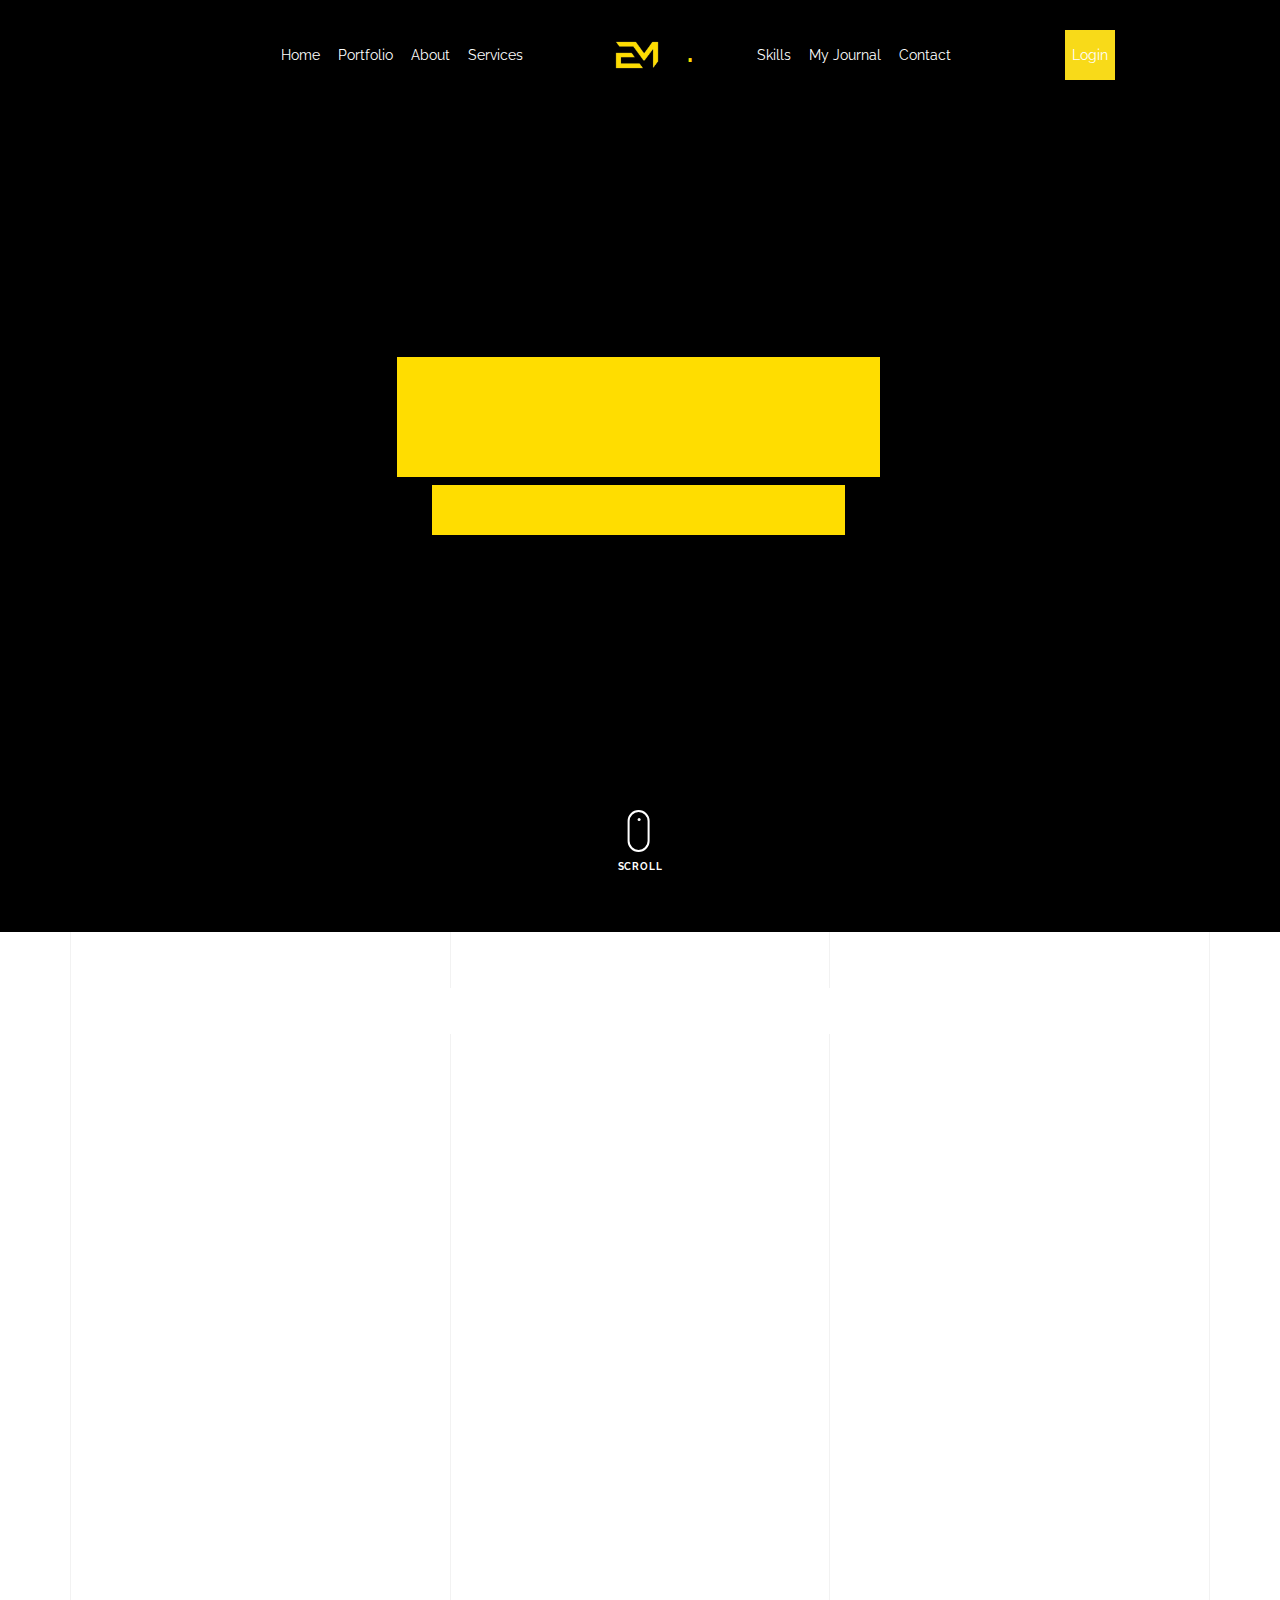
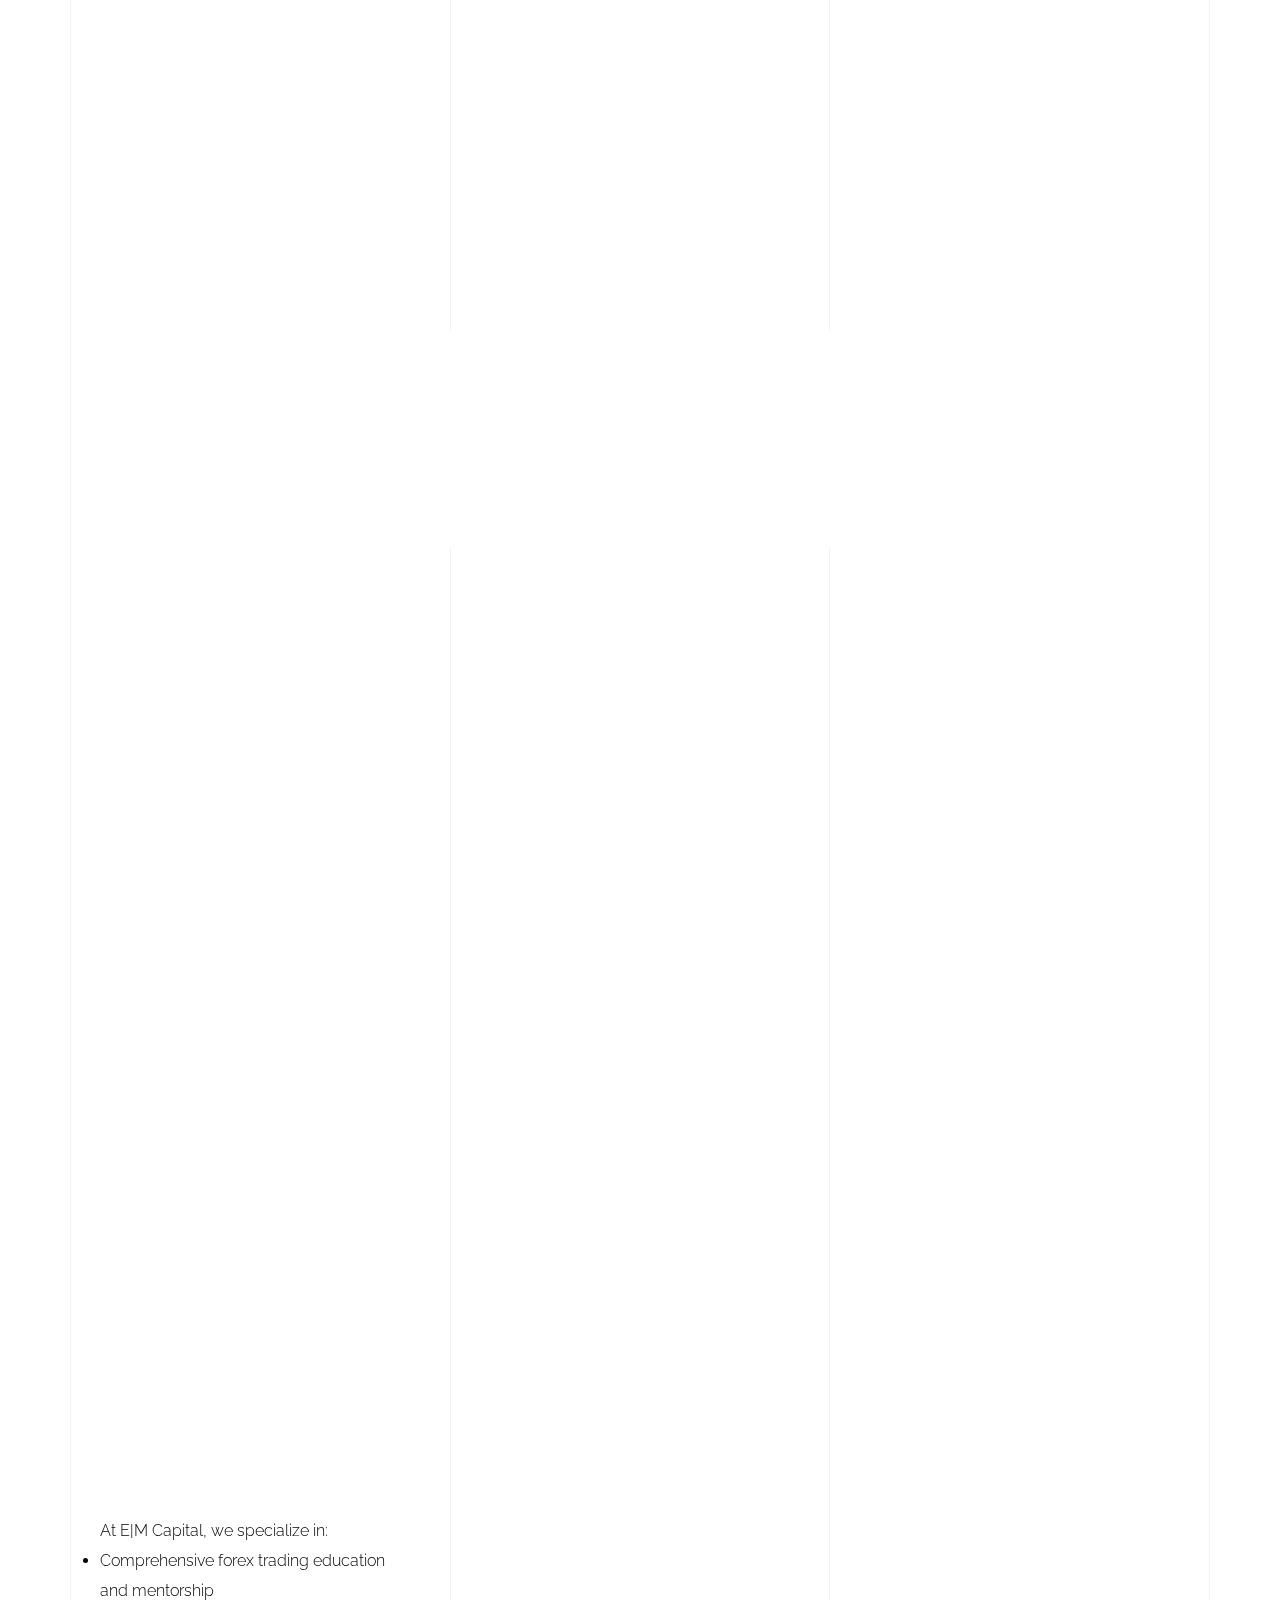
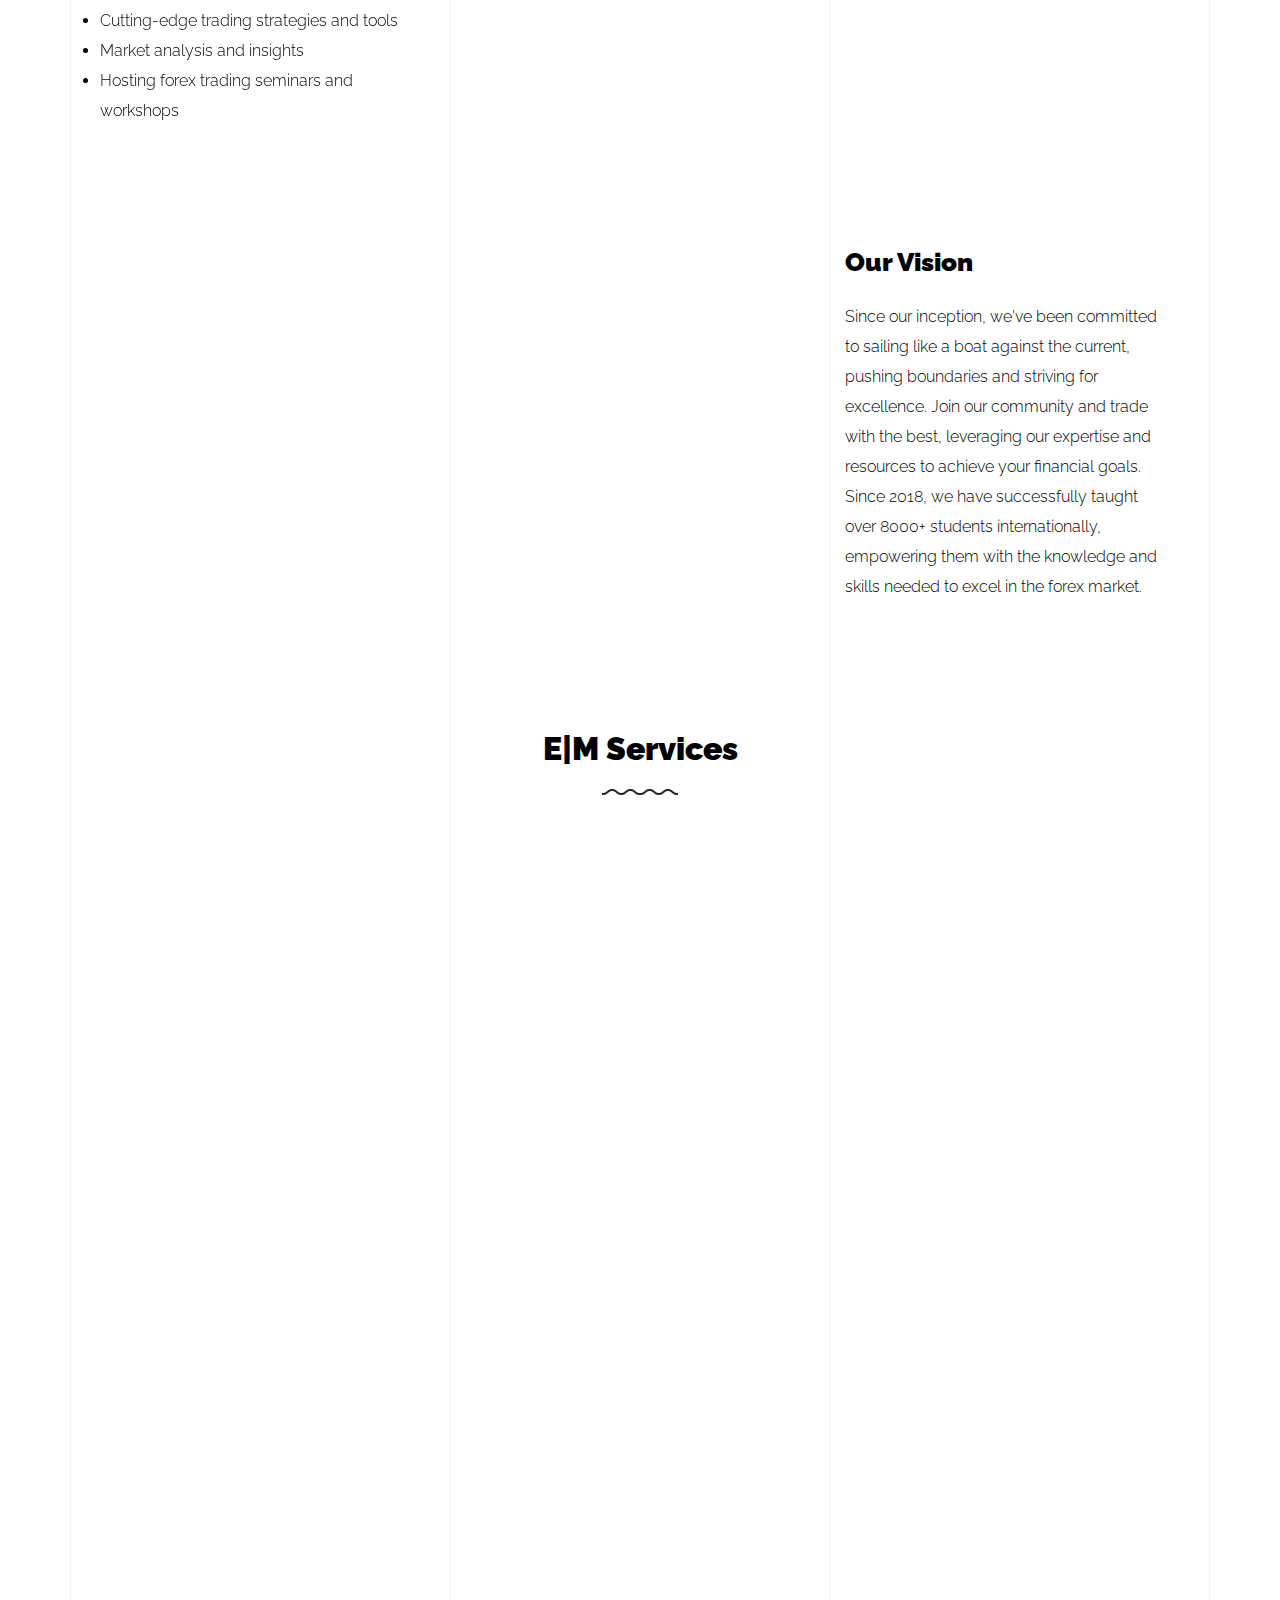
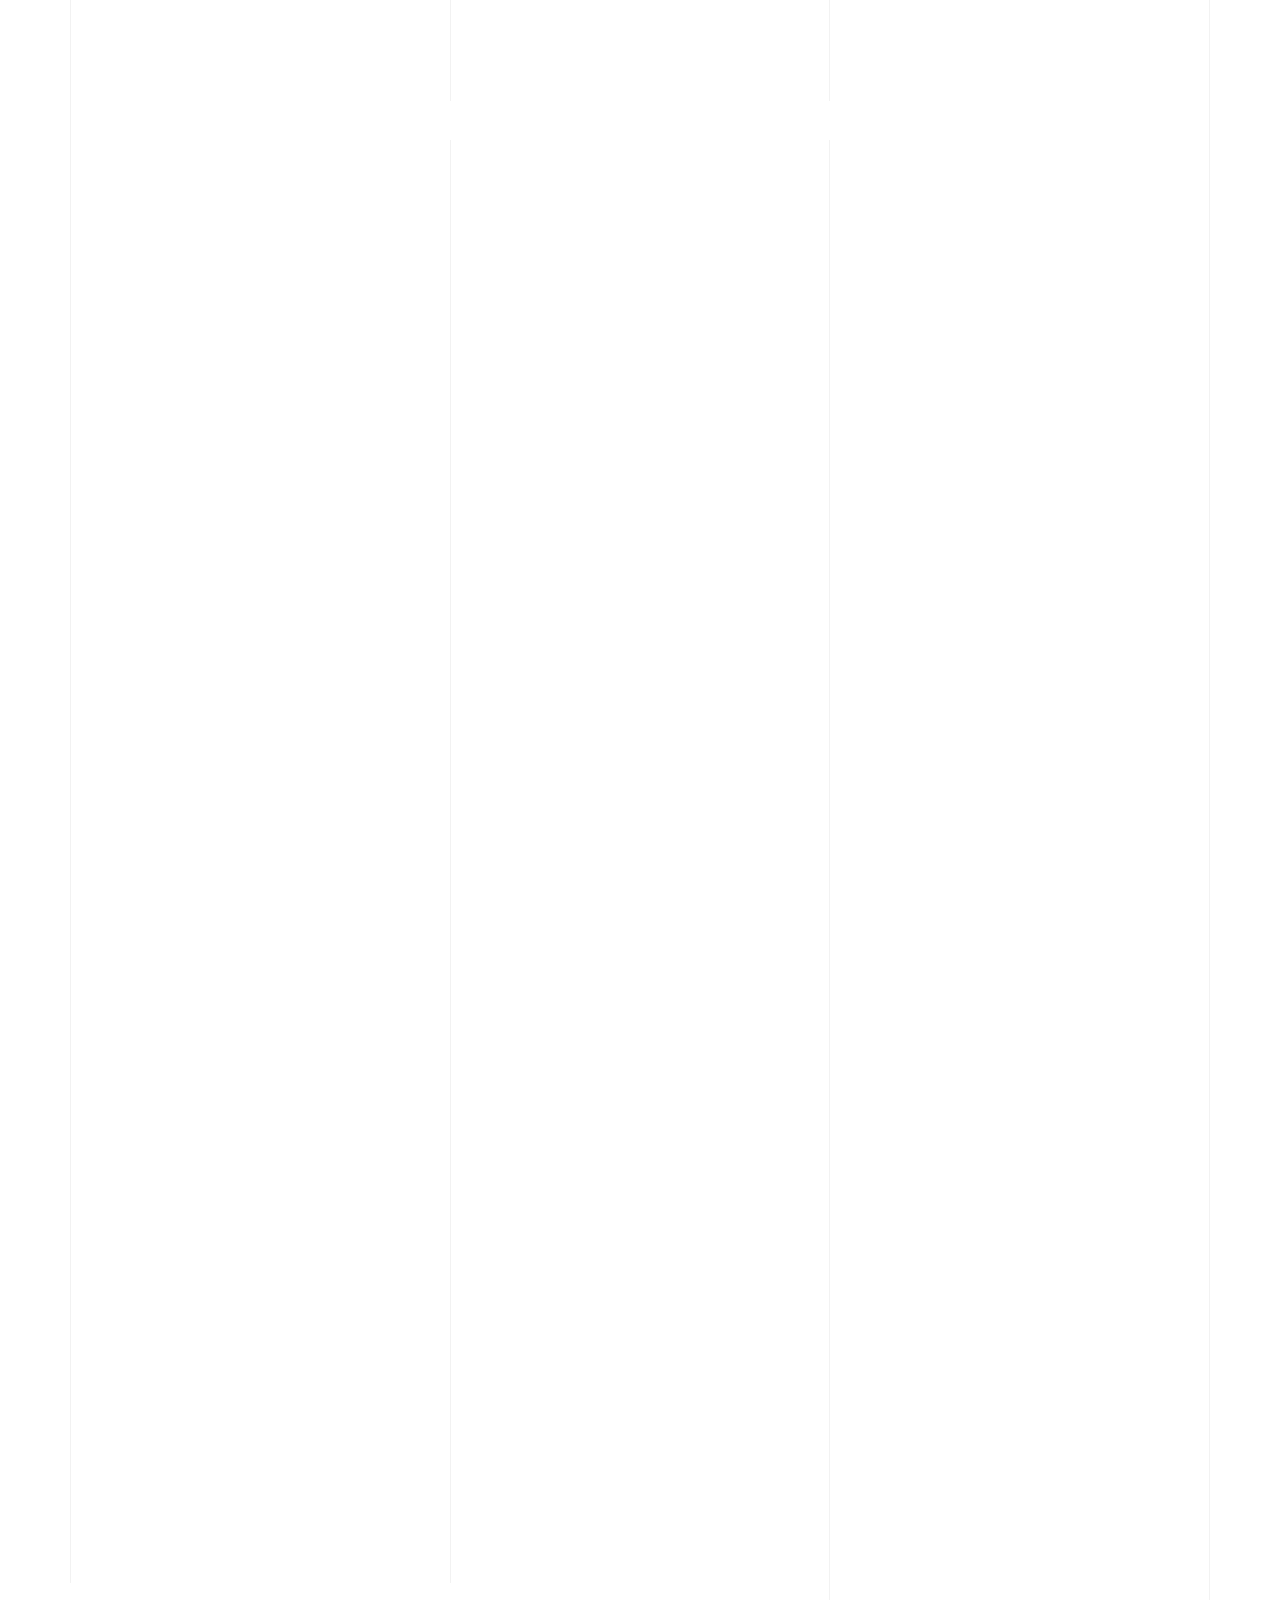
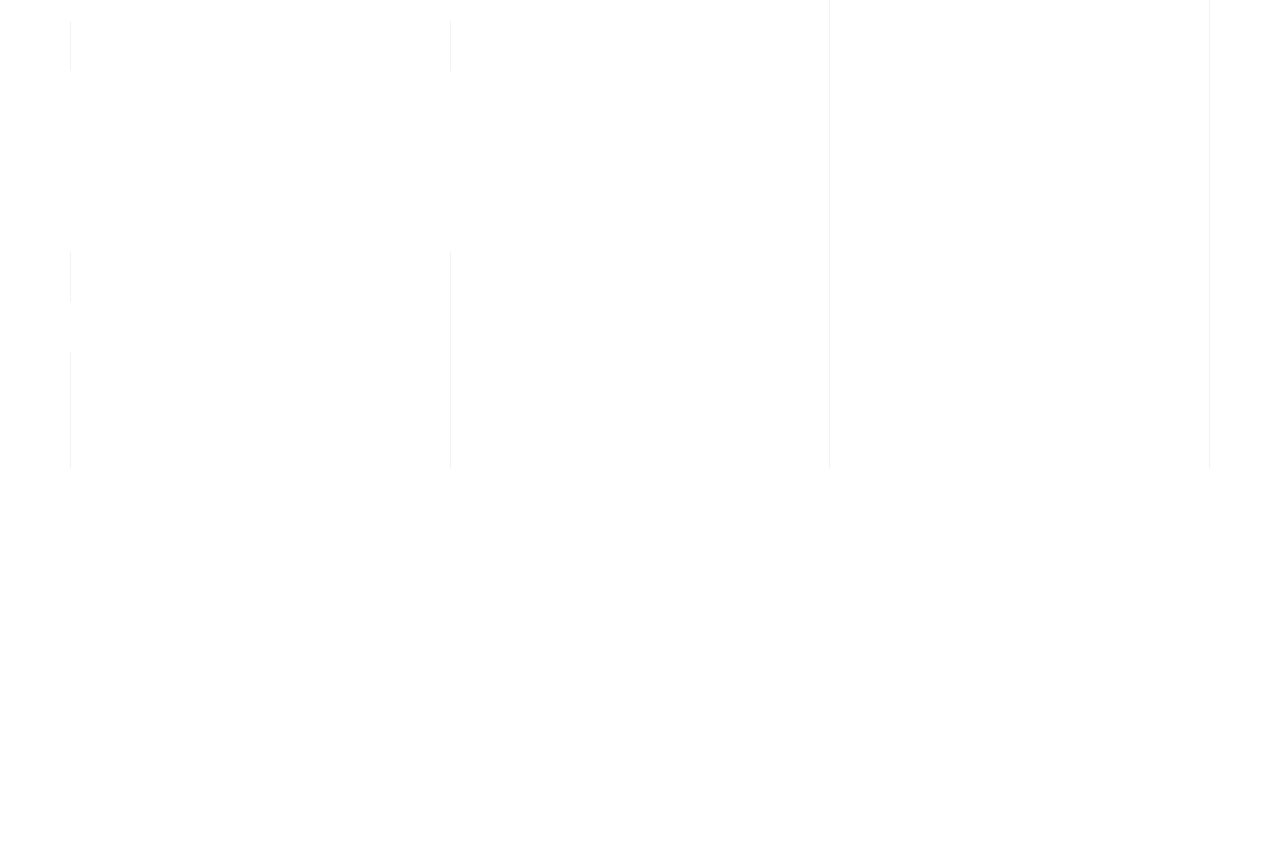
<file: index.html>
<!DOCTYPE html>
<html lang="en">
  <head>
    <title>E|M CAPITAL</title>
    <meta charset="utf-8" />
    <meta
      name="viewport"
      content="width=device-width, initial-scale=1, shrink-to-fit=no"
    />

    <meta
      name="description"
      content="edilson moreira"
    />
    <meta name="keywords" content="html, css, javascript, jquery" />
    <meta name="jardel" content="jardellion" />

    <link rel="stylesheet" href="css/vendor/icomoon/style.css" />
    <link rel="stylesheet" href="css/vendor/owl.carousel.min.css" />
    <link rel="stylesheet" href="css/vendor/aos.css" />
    <link rel="stylesheet" href="css/vendor/animate.min.css" />
    <link rel="stylesheet" href="css/vendor/bootstrap.min.css" />
    <link rel="stylesheet" href="css/vendor/jquery.fancybox.min.css" />

    <!-- Theme Style -->
    <link rel="stylesheet" href="css/style.css" />
    <style>
      .special-link {
        font-weight: bold;
        font-size: 1.3rem;
        color: #000;
      }

      .special-link:hover {
        color: #c8b645 !important;
      }
      .login {
        position: relative;
        right: -103px;
        background:#f8da19;
        color:#000;
        padding: 0;
        margin: 0;
        padding:0 20px;

      }
       .login:hover {
          color: #000 !important;
          background-color: #c8b645;
         
        }
       


      @media screen and (max-width:991px){
        .login {
          right: 0;
          text-align: center;
        }
       
      }
    </style>
  </head>
  <body data-spy="scroll" data-target=".site-nav-target" data-offset="200">
    <nav class="unslate_co--site-mobile-menu">
      <div class="close-wrap d-flex">
        <a href="#" class="d-flex ml-auto js-menu-toggle">
          <span class="close-label">Close</span>
          <div class="close-times">
            <span class="bar1"></span>
            <span class="bar2"></span>
          </div>
        </a>
      </div>
      <div class="site-mobile-inner"></div>
    </nav>

    <div class="unslate_co--site-wrap">
      <div class="unslate_co--site-inner">
        <div class="lines-wrap">
          <div class="lines-inner">
            <div class="lines"></div>
          </div>
        </div>
        <!-- END lines -->

        <nav class="unslate_co--site-nav site-nav-target">
          <div class="container">
            <div
              class="row align-items-center justify-content-between text-left"
            >
              <div class="col-md-5 text-right">
                <ul
                  class="site-nav-ul js-clone-nav text-left d-none d-lg-inline-block"
                >
                  <li class="has-children">
                    <a href="/" class="nav-link">Home</a>
                   
                  </li>
                  <li>
                    <a href="#portfolio-section" class="nav-link">Portfolio</a>
                  </li>
                  <li><a href="#about-section" class="nav-link">About</a></li>
                  <li>
                    <a href="#services-section" class="nav-link">Services</a>
                  </li>
                </ul>
              </div>
              <div class="site-logo pos-absolute">
                <a href="index.html" class="unslate_co--site-logo">
                  <img
                    src="./images/logo.png"
                    alt="log edm company"
                    width="100px"
                    height="100px"
                  /><span>.</span></a
                >
              </div>
              <div class="col-md-5 text-right text-lg-left">
                <ul
                  class="site-nav-ul js-clone-nav text-left d-none d-lg-inline-block"
                >
                  <li><a href="#skills-section" class="nav-link">Skills</a></li>
                 
                  <li>
                    <a href="#journal-section" class="nav-link">My Journal</a>
                  </li>
                  <li>
                    <a href="#contact-section" class="nav-link">Contact</a>
                  </li>

                  <li>
                    <a href="#contact-section" class="nav-link login">Login</a>
                  </li>
                </ul>

                <ul
                  class="site-nav-ul-none-onepage text-right d-inline-block d-lg-none"
                >
                  <li><a href="#" class="js-menu-toggle">Menu</a></li>
                </ul>
              </div>
            </div>
          </div>
        </nav>
        <!-- END nav -->

        <div
          class="cover-v1 jarallax overlay"
          style="background-color: black"
          id="home-section"
        >
          <div class="container">
            <div class="row align-items-center">
              <div class="col-md-7 mx-auto text-center">
                <h1 class="heading gsap-reveal-hero text-white">E|M CAPITAL</h1>
                <h2 class="subheading gsap-reveal-hero text-white">
                  Investing in  a better Future
                </h2>
              </div>
            </div>
          </div>

          <!-- dov -->
          <a href="#portfolio-section" class="mouse-wrap smoothscroll">
            <span class="mouse">
              <span class="scroll"></span>
            </span>
            <span class="mouse-label">Scroll</span>
          </a>
        </div>
        <!-- END .cover-v1 -->

        <div class="unslate_co--section" id="portfolio-section">
          <div class="container">
            <div class="relative">
              <div class="loader-portfolio-wrap">
                <div class="loader-portfolio dark"></div>
              </div>
            </div>
            <div id="portfolio-single-holder"></div>

            <div class="portfolio-wrapper">
              <div
                class="d-flex align-items-center mb-4 gsap-reveal gsap-reveal-filter"
              >
                <h2 class="mr-auto heading-h2">Portfolio</h2>

                <a
                  href="#"
                  class="text-black js-filter d-inline-block d-lg-none"
                  >Filter</a
                >

              
              </div>

              <div id="posts" class="row gutter-isotope-item">
                <div
                  class="item web branding col-sm-6 col-md-6 col-lg-4 isotope-mb-2"
                >
                  <a
                    href="portfolio-single-1.html"
                    class="portfolio-item ajax-load-page isotope-item gsap-reveal-img"
                    data-id="1"
                  >
                    <div class="overlay">
                      <span class="wrap-icon icon-link2"></span>
                      <div class="portfolio-item-content">
                        <h3>EXNESS</h3>
                        <p>FOREX</p>
                      </div>
                    </div>
                    <img
                      src="images/exness.jpeg"
                      class="lazyload img-fluid"
                      alt="Images"
                    />
                  </a>
                </div>
                <div
                  class="item branding packaging illustration col-sm-6 col-md-6 col-lg-4 isotope-mb-2"
                >
                  <a
                    href="portfolio-single-3.html"
                    class="portfolio-item ajax-load-page item-portrait isotope-item gsap-reveal-img"
                    data-id="3"
                  >
                    <div class="overlay">
                      <span class="wrap-icon icon-link2"></span>
                      <div class="portfolio-item-content">
                        <h3>EXNESS</h3>
                        <p>FOREX, EVENTOS</p>
                      </div>
                    </div>
                    <img
                      src="images/partners.jpeg"
                      class="lazyload img-fluid"
                      alt="Images"
                    />
                  </a>
                </div>

                <div
                  class="item branding packaging col-sm-6 col-md-6 col-lg-4 isotope-mb-2"
                >
                  <a
                    href="portfolio-single-4.html"
                    class="portfolio-item isotope-item ajax-load-page gsap-reveal-img"
                    data-id="4"
                  >
                    <div class="overlay">
                      <span class="wrap-icon icon-link2"></span>
                      <div class="portfolio-item-content" style="background-color: rgb(202, 196, 196);padding:10px">
                        <h3>FOREX</h3>
                        <p style="color:black">FOREX IN REAL WORLD</p>
                      </div>
                    </div>
                    <img
                      src="images/forex.jpeg"
                      class="lazyload img-fluid"
                      alt="Images"
                    />
                  </a>
                </div>

                <div
                  class="item web packaging col-sm-6 col-md-6 col-lg-4 isotope-mb-2"
                >
                  <a
                    href="images/work_4_full.jpg"
                    class="portfolio-item isotope-item gsap-reveal-img"
                    data-fancybox="gallery"
                    data-caption="Watch"
                  >
                    <div class="overlay">
                      <span class="wrap-icon icon-photo2"></span>
                      <div class="portfolio-item-content">
                        <h3>EXNESS T-SHIRT</h3>
                        <p>CLOTHES</p>
                      </div>
                    </div>
                    <img
                      src="images/t.jpeg"
                      class="lazyload img-fluid"
                      alt="Images"
                    />
                  </a>
                </div>
                   <div
                  class="item branding packaging illustration col-sm-6 col-md-6 col-lg-4 isotope-mb-2"
                >
                  <a
                    href="portfolio-single-5.html"
                    class="portfolio-item ajax-load-page item-portrait isotope-item gsap-reveal-img"
                    data-id="3"
                  >
                    <div class="overlay">
                      <span class="wrap-icon icon-link2"></span>
                      <div class="portfolio-item-content">
                        <h3>EXNESS</h3>
                        <p>FOREX,EXNESS PARTNERS</p>
                      </div>
                    </div>
                    <img
                      src="images/partners.jpeg"
                      class="lazyload img-fluid"
                      alt="Images"
                    />
                  </a>
                </div>

              </div>
            </div>
          </div>
        </div>

        <div class="unslate_co--section">
          <div class="container">
            <div class="owl-carousel logo-slider">
              <div class="logo-v1 gsap-reveal" style="margin-right: 5px;">
                <img
                  src="images/logopartners.jpeg"
                  alt="Image"
                  class="img-fluid"
                 
                />
              </div>
              <div class="logo-v1 gsap-reveal" style="margin-right:5px">
                <img src="images/logoem.jpeg" alt="Image" class="img-fluid" />
              </div>
              <div class="logo-v1 gsap-reveal" style="margin-right: 5px;">
                <img
                  src="images/logot.jpeg"
                  alt="Image"
                  class="img-fluid"
                
                />
              </div>
             
            </div>
          </div>
        </div>

        <div class="unslate_co--section" id="about-section">
          <div class="container">
            <div class="section-heading-wrap text-center mb-5">
              <h2 class="heading-h2 text-center divider">
                <span class="gsap-reveal">About E|M</span>
              </h2>
              <span class="gsap-reveal"
                ><img src="images/divider.png" alt="divider" width="76"
              /></span>
            </div>

            <div class="row mt-5 justify-content-between">
              <div class="col-lg-7 mb-5 mb-lg-0" data-aos="fade-up">
                <figure class="dotted-bg gsap-reveal-img">
                  <img src="images/emd.jpeg" alt="Image" class="img-fluid" />
                </figure>
              </div>
              <div class="col-lg-4 pr-lg-5">
                <h3 class="mb-4 heading-h3">
                  <span class="gsap-reveal">Who We Are</span>
                </h3>
                <p class="lead gsap-reveal">
                  E|M Capital LLC, also known as EDILSON MOREIRA CAPITAL -
                  COMERCIO & SERVIÇOS LDA,
                </p>
                <p class="mb-4 gsap-reveal">
                  is a premier financial services company based in Namibe,
                  Angola. Founded by Edilson Moreira, our mission is to provide
                  top-tier forex trading education and services to clients
                  worldwide. <br />
                  Since 2018, we have successfully taught over 8000+ students
                  internationally, empowering them with the knowledge and skills
                  needed to excel in the forex market.
                </p>
              </div>
              <div class="col-lg-4 pr-lg-5">
                <h3 class="mb-4 heading-h3">
                  <span class="gsap-reveal">What We Do</span>
                </h3>

                <ul style="padding: 0; padding-left: 15px">
                  At E|M Capital, we specialize in:
                  <li>Comprehensive forex trading education and mentorship</li>
                  <li>Cutting-edge trading strategies and tools</li>
                  <li>Market analysis and insights</li>
                  <li>Hosting forex trading seminars and workshops</li>
                </ul>

                <p class="mb-4 gsap-reveal">
                  Our trading strategies are based on D1 candle close and open,
                  supply and demand zones (S&R), break and retest, and channels.
                  We utilize advanced tools like Volume Profile and moving
                  averages (50 SMA and 200 SMA), along with 15-5 minute charts
                  for precise price action confirmations.
                </p>
              </div>

              <div class="col-lg-4 pr-lg-5">
                <h3 class="mb-4 heading-h3">
                  <span class="gsap-reveal">Meet the Founder & Director</span>
                </h3>
                <p class="lead gsap-reveal">
                  Edilson Moreira
                </p>
                <p class="mb-4 gsap-reveal">
                  The visionary
                  behind E|M Capital, leads our team with unparalleled expertise
                  and dedication. Under his leadership, we have expanded our
                  reach and impact, providing exceptional services to traders in
                  Angola, Portugal, South Africa, Namibia, Dubai, and the United
                  States. <br>
                  <h3 class="mb-4 heading-h3">Our Vision </h3>
                  Since our inception, we've been
                  committed to sailing like a boat against the current, pushing
                  boundaries and striving for excellence. Join our community and
                  trade with the best, leveraging our expertise and resources to
                  achieve your financial goals. <br />
                  Since 2018, we have successfully taught over 8000+ students
                  internationally, empowering them with the knowledge and skills
                  needed to excel in the forex market.
                </p>
              </div>
            </div>
          </div>
        </div>

        <div class="unslate_co--section" id="services-section">
          <div class="container">
            <div class="section-heading-wrap text-center mb-5">
              <h2 class="heading-h2 text-center divider">E|M Services</h2>
              <img src="images/divider.png" alt="divider" width="76" />
            </div>

            <div class="row gutter-v3">
              <div class="col-md-6 col-lg-4 mb-4">
                <div class="feature-v1" data-aos="fade-up" data-aos-delay="0">
                  <div class="wrap-icon mb-3">
                    <img
                      src="./images/svg/discord.svg"
                      alt="discord icon svg"
                      width="45"
                    />
                  </div>
                  <a href="https://whop.com/emc/" role="link" aria-label="link" class="special-link">
                    E|M CAPITAL Discord<br />
                    Membership
                  </a>
                  <p>
                    A small river named Duden flows by their place and supplies
                    it with the necessary regelialia.
                  </p>
                </div>
              </div>
              <div class="col-md-6 col-lg-4 mb-4">
                <div class="feature-v1" data-aos="fade-up" data-aos-delay="100">
                  <div class="wrap-icon mb-3">
                    <img src="images/svg/letra-b.png" alt="Icon" width="45" />
                  </div>
                  <a href="https://whop.com/emc/?pass=prod_r3HkMfRjvwDo0" role="link" aria-label="link" class="special-link">
                    XAUKING <br />
                    BILLIONAIRE SIGNALS
                  </a>
                  <p>
                    A small river named Duden flows by their place and supplies
                    it with the necessary regelialia.
                  </p>
                </div>
              </div>
              <div class="col-md-6 col-lg-4 mb-4">
                <div class="feature-v1" data-aos="fade-up" data-aos-delay="200">
                  <div class="wrap-icon mb-3">
                    <img
                      src="images/svg/analise-de-mercado.png"
                      alt="Image"
                      class="img-fluid"
                      width="45"
                    />
                  </div>
                  <a href="https://whop.com/emc/?pass=prod_04PrSMyVdBXSY" class="special-link">Curso de Forex <br />Para Iniciantes</a>
                  <p>
                    A small river named Duden flows by their place and supplies
                    it with the necessary regelialia.
                  </p>
                </div>
              </div>

              <div class="col-md-6 col-lg-4 mb-4">
                <div class="feature-v1" data-aos="fade-up" data-aos-delay="0">
                  <div class="wrap-icon mb-3">
                    <img
                      src="images/svg/analise-de-mercado2.png"
                      alt="Image"
                      width="45"
                    />
                  </div>
                  <a href="https://whop.com/emc/?pass=prod_1v8w8j0GatWYn" class="special-link">
                    Curso Avançado <br />
                    Para Forex
                  </a>
                  <p>
                    A small river named Duden flows by their place and supplies
                    it with the necessary regelialia.
                  </p>
                </div>
              </div>
              <div class="col-md-6 col-lg-4 mb-4">
                <div class="feature-v1" data-aos="fade-up" data-aos-delay="100">
                  <div class="wrap-icon mb-3">
                    <img src="images/svg/genese.png" alt="Image" width="45" />
                  </div>
                  <a href="https://whop.com/emc/?pass=prod_Huf4ZqWj7vlGO" class="special-link">
                    Forex Genesis <br />
                    Course
                  </a>
                  <p>
                    A small river named Duden flows by their place and supplies
                    it with the necessary regelialia.
                  </p>
                </div>
              </div>
              <div class="col-md-6 col-lg-4 mb-4">
                <div class="feature-v1" data-aos="fade-up" data-aos-delay="200">
                  <div class="wrap-icon mb-3">
                    <img
                      src="images/svg/rede.png"
                      alt="Image"
                      width="45"
                    />
                  </div>
                  <a href="https://whop.com/emc/?pass=prod_U0MzcfMbO4VGW" class="special-link">
                    How to beat  <br />
                    The Matrix
                  </a>
                  <p>
                    A small river named Duden flows by their place and supplies
                    it with the necessary regelialia.
                  </p>
                </div>



              </div>



              <div class="col-md-6 col-lg-4 mb-4">
                <div class="feature-v1" data-aos="fade-up" data-aos-delay="200">
                  <div class="wrap-icon mb-3">
                    <img
                      src="images/svg/robo-industrial.png"
                      alt="Image"
                      width="45"
                    />
                  </div>
                  <a href="https://whop.com/emc/?pass=prod_NrLPXkrijV6LR" class="special-link">
                    Forex Robots &  <br />
                    Indicators
                  </a>
                  <p>
                    A small river named Duden flows by their place and supplies
                    it with the necessary regelialia.
                  </p>
                </div>



              </div>



            </div>
          </div>
        </div>

        <div class="unslate_co--section section-counter" id="skills-section">
          <div class="container">
            <div class="section-heading-wrap text-center mb-5">
              <h2 class="heading-h2 text-center divider">
                <span class="gsap-reveal">Why Should You Choose Us?</span>
              </h2>
              <span class="gsap-reveal"
                ><img src="images/divider.png" alt="divider" width="76"
              /></span>
            </div>

            <div class="row pt-5">
              <div
                class="col-6 col-sm-6 mb-5 mb-lg-0 col-md-6 col-lg-3"
                data-aos="fade-up"
                data-aos-delay="0"
              >
                <div class="counter-v1 text-center">
                  <span class="number-wrap">
                    <span class="number number-counter" data-number="90"
                      >0</span
                    >
                    <span class="append-text">%</span>
                  </span>
                  <span class="counter-label">Accuracy</span>
                </div>
              </div>
              <div
                class="col-6 col-sm-6 mb-5 mb-lg-0 col-md-6 col-lg-3"
                data-aos="fade-up"
                data-aos-delay="100"
              >
                <div class="counter-v1 text-center">
                  <span class="number-wrap">
                    <span class="number number-counter" data-number="99"
                      >0</span
                    >
                    <span class="append-text">%</span>
                  </span>
                  <span class="counter-label">Efficiency</span>
                </div>
              </div>
              <div
                class="col-6 col-sm-6 mb-5 mb-lg-0 col-md-6 col-lg-3"
                data-aos="fade-up"
                data-aos-delay="200"
              >
                <div class="counter-v1 text-center">
                  <span class="number-wrap">
                    <span class="number number-counter" data-number="95"
                      >0</span
                    >
                    <span class="append-text">%</span>
                  </span>
                  <span class="counter-label">Reliability</span>
                </div>
              </div>
              <div
                class="col-6 col-sm-6 mb-5 mb-lg-0 col-md-6 col-lg-3"
                data-aos="fade-up"
                data-aos-delay="300"
              >
                <div class="counter-v1 text-center">
                  <span class="number-wrap">
                    <span class="number number-counter" data-number="100"
                      >0</span
                    >
                    <span class="append-text">%</span>
                  </span>
                  <span class="counter-label">Profitability</span>
                </div>
              </div>
            </div>
          </div>
        </div>
        <!-- END .counter -->

        
        <div class="unslate_co--section" id="journal-section">
          <div class="container">
            <div class="section-heading-wrap text-center mb-5">
              <h2 class="heading-h2 text-center divider">
                <span class="gsap-reveal">Gallery</span>
              </h2>
              <span class="gsap-reveal"
                ><img src="images/divider.png" alt="divider" width="76"
              /></span>
            </div>

            <div class="row gutter-v4 align-items-stretch">
              <div
                class="col-sm-6 col-md-6 col-lg-8 blog-post-entry"
                data-aos="fade-up"
                data-aos-delay="0"
              >
                <a
                  href="blog-single.html"
                  class="grid-item blog-item w-100 h-100"
                >
                  <div class="overlay">
                    <div class="portfolio-item-content">
                      <h3>A Mounteering Guide For Beginners</h3>
                      <p class="post-meta">
                        By Joefrey <span class="small">&bullet;</span> 5 mins
                        read
                      </p>
                    </div>
                  </div>
                  <img src="images/gallary/1.jpeg" class="lazyload" alt="Image" />
                </a>
              </div>
              <div
                class="col-sm-6 col-md-6 col-lg-4 blog-post-entry"
                data-aos="fade-up"
                data-aos-delay="100"
              >
                <a
                  href="blog-single.html"
                  class="grid-item blog-item w-100 h-100"
                >
                  <div class="overlay">
                    <div class="portfolio-item-content">
                      <h3>A Mounteering Guide For Beginners</h3>
                      <p class="post-meta">
                        By Joefrey <span class="small">&bullet;</span> 5 mins
                        read
                      </p>
                    </div>
                  </div>
                  <img src="images/gallary/2.jpeg" class="lazyload" alt="Image" />
                </a>
              </div>

              <div
                class="col-sm-6 col-md-6 col-lg-4 blog-post-entry"
                data-aos="fade-up"
                data-aos-delay="0"
              >
                <a
                  href="blog-single.html"
                  class="grid-item blog-item w-100 h-100"
                >
                  <div class="overlay">
                    <div class="portfolio-item-content">
                      <h3>A Mounteering Guide For Beginners</h3>
                      <p class="post-meta">
                        By Joefrey <span class="small">&bullet;</span> 5 mins
                        read
                      </p>
                    </div>
                  </div>
                  <img src="images/gallary/3.jpeg" class="lazyload" alt="Image" />
                </a>
              </div>
              <div
                class="col-sm-6 col-md-6 col-lg-4 blog-post-entry"
                data-aos="fade-up"
                data-aos-delay="100"
              >
                <a
                  href="blog-single.html"
                  class="grid-item blog-item w-100 h-100"
                >
                  <div class="overlay">
                    <div class="portfolio-item-content">
                      <h3>A Mounteering Guide For Beginners</h3>
                      <p class="post-meta">
                        By Joefrey <span class="small">&bullet;</span> 5 mins
                        read
                      </p>
                    </div>
                  </div>
                  <img src="images/gallary/4.jpeg" class="lazyload" alt="Image" />
                </a>
              </div>

              <div
                class="col-sm-6 col-md-6 col-lg-4 blog-post-entry"
                data-aos="fade-up"
                data-aos-delay="200"
              >
                <a
                  href="blog-single.html"
                  class="grid-item blog-item w-100 h-100"
                >
                  <div class="overlay">
                    <div class="portfolio-item-content">
                      <h3>A Mounteering Guide For Beginners</h3>
                      <p class="post-meta">
                        By Joefrey <span class="small">&bullet;</span> 5 mins
                        read
                      </p>
                    </div>
                  </div>
                  <img src="images/gallary/5.jpeg" class="lazyload" alt="Image" />
                </a>
              </div>
            </div>
          </div>
        </div>
        <!-- END blog posts -->

        <div class="unslate_co--section" id="contact-section">
          <div class="container">
            <div class="section-heading-wrap text-center mb-5">
              <h2 class="heading-h2 text-center divider">
                <span class="gsap-reveal">Get In Touch</span>
              </h2>
              <span class="gsap-reveal"
                ><img src="images/divider.png" alt="divider" width="76"
              /></span>
            </div>

            <div class="row justify-content-between">
              <div class="col-md-6">
                <form
                  method="post"
                  class="form-outline-style-v1"
                  id="contactForm"
                >
                  <div class="form-group row mb-0">
                    <div class="col-lg-6 form-group gsap-reveal">
                      <label for="name">Name</label>
                      <input
                        name="name"
                        type="text"
                        class="form-control"
                        id="name"
                      />
                    </div>
                    <div class="col-lg-6 form-group gsap-reveal">
                      <label for="email">Email</label>
                      <input
                        name="email"
                        type="email"
                        class="form-control"
                        id="email"
                      />
                    </div>
                    <div class="col-lg-12 form-group gsap-reveal">
                      <label for="message">Write your message...</label>
                      <textarea
                        name="message"
                        id="message"
                        cols="30"
                        rows="7"
                        class="form-control"
                      ></textarea>
                    </div>
                  </div>
                  <div class="form-group row gsap-reveal">
                    <div class="col-md-12 d-flex align-items-center">
                      <input
                        type="submit"
                        class="btn btn-outline-pill btn-custom-light mr-3"
                        value="Send Message"
                      />
                      <span class="submitting"></span>
                    </div>
                  </div>
                </form>
                <div id="form-message-warning" class="mt-4"></div>
                <div id="form-message-success">
                  Your message was sent, thank you!
                </div>
              </div>

              <div class="col-md-4">
                <div class="contact-info-v1">
                  <div class="gsap-reveal d-block">
                    <span class="d-block contact-info-label">Email</span>
                    <a href="#" class="contact-info-val">emc.ao@outlook.com</a>
                  </div>
                  <div class="gsap-reveal d-block">
                    <span class="d-block contact-info-label">Phone</span>
                    <a href="tel:+244947235946" class="contact-info-val"
                      >+244 947 235 946</a
                    >
                  </div>
                  <div class="gsap-reveal d-block">
                    <span class="d-block contact-info-label">Address</span>
                    <address class="contact-info-val">
                      Luanda,Mutamba <br />
                      Angola
                    </address>
                  </div>
                  <div class="gsap-reveal d-block">
                    <span class="d-block contact-info-label">Social media</span>
                    <a
                      class="contact-info-val"
                      href="https://www.instagram.com/emc.ao"
                      >Instagram</a
                    >
                  </div>
                </div>
              </div>
            </div>
          </div>
        </div>
      </div>

      <footer class="unslate_co--footer unslate_co--section">
        <div class="container">
          <div class="row justify-content-center">
            <div class="col-md-7">
              <div class="footer-site-logo">
                <a href="#">E|M<span>.</span></a>
              </div>

              <ul class="footer-site-social">
                <li><a href="https://www.facebook.com/emcapitalao?mibextid=ZbWKwL">Facebook</a></li>
                <li><a href="https://x.com/xauking1?t=Hl2SBczsTLFiG0AQXemG1A&s=09">Twitter</a></li>
                <li>
                  <a href="https://www.instagram.com/emc.ao?igsh=eW04MWh3M3ZxN2ts">Instagram</a>
                </li>
               
              </ul>

              <p class="site-copyright">
                <small
                  >&copy; 2020 <a href="#">E|M </a>. All Rights Reserved. Design
                  with <span class="icon-heart text-danger"></span> by
                  <a href="#">E|M</a>.</small
                >
              </p>
            </div>
          </div>
        </div>
      </footer>
    </div>

    <!-- Loader -->
    <div id="unslate_co--overlayer"></div>
    <div class="site-loader-wrap">
      <div class="site-loader dark"></div>
    </div>

    <script src="js/scripts-dist.js"></script>
    <script src="js/main.js"></script>

    <!-- Global site tag (gtag.js) - Google Analytics -->
    <script
      async
      src="https://www.googletagmanager.com/gtag/js?id=UA-157808202-1"
    ></script>
    <script>
      window.dataLayer = window.dataLayer || [];
      function gtag() {
        dataLayer.push(arguments);
      }
      gtag("js", new Date());

      gtag("config", "UA-157808202-1");
    </script>
  </body>
</html>
</file>
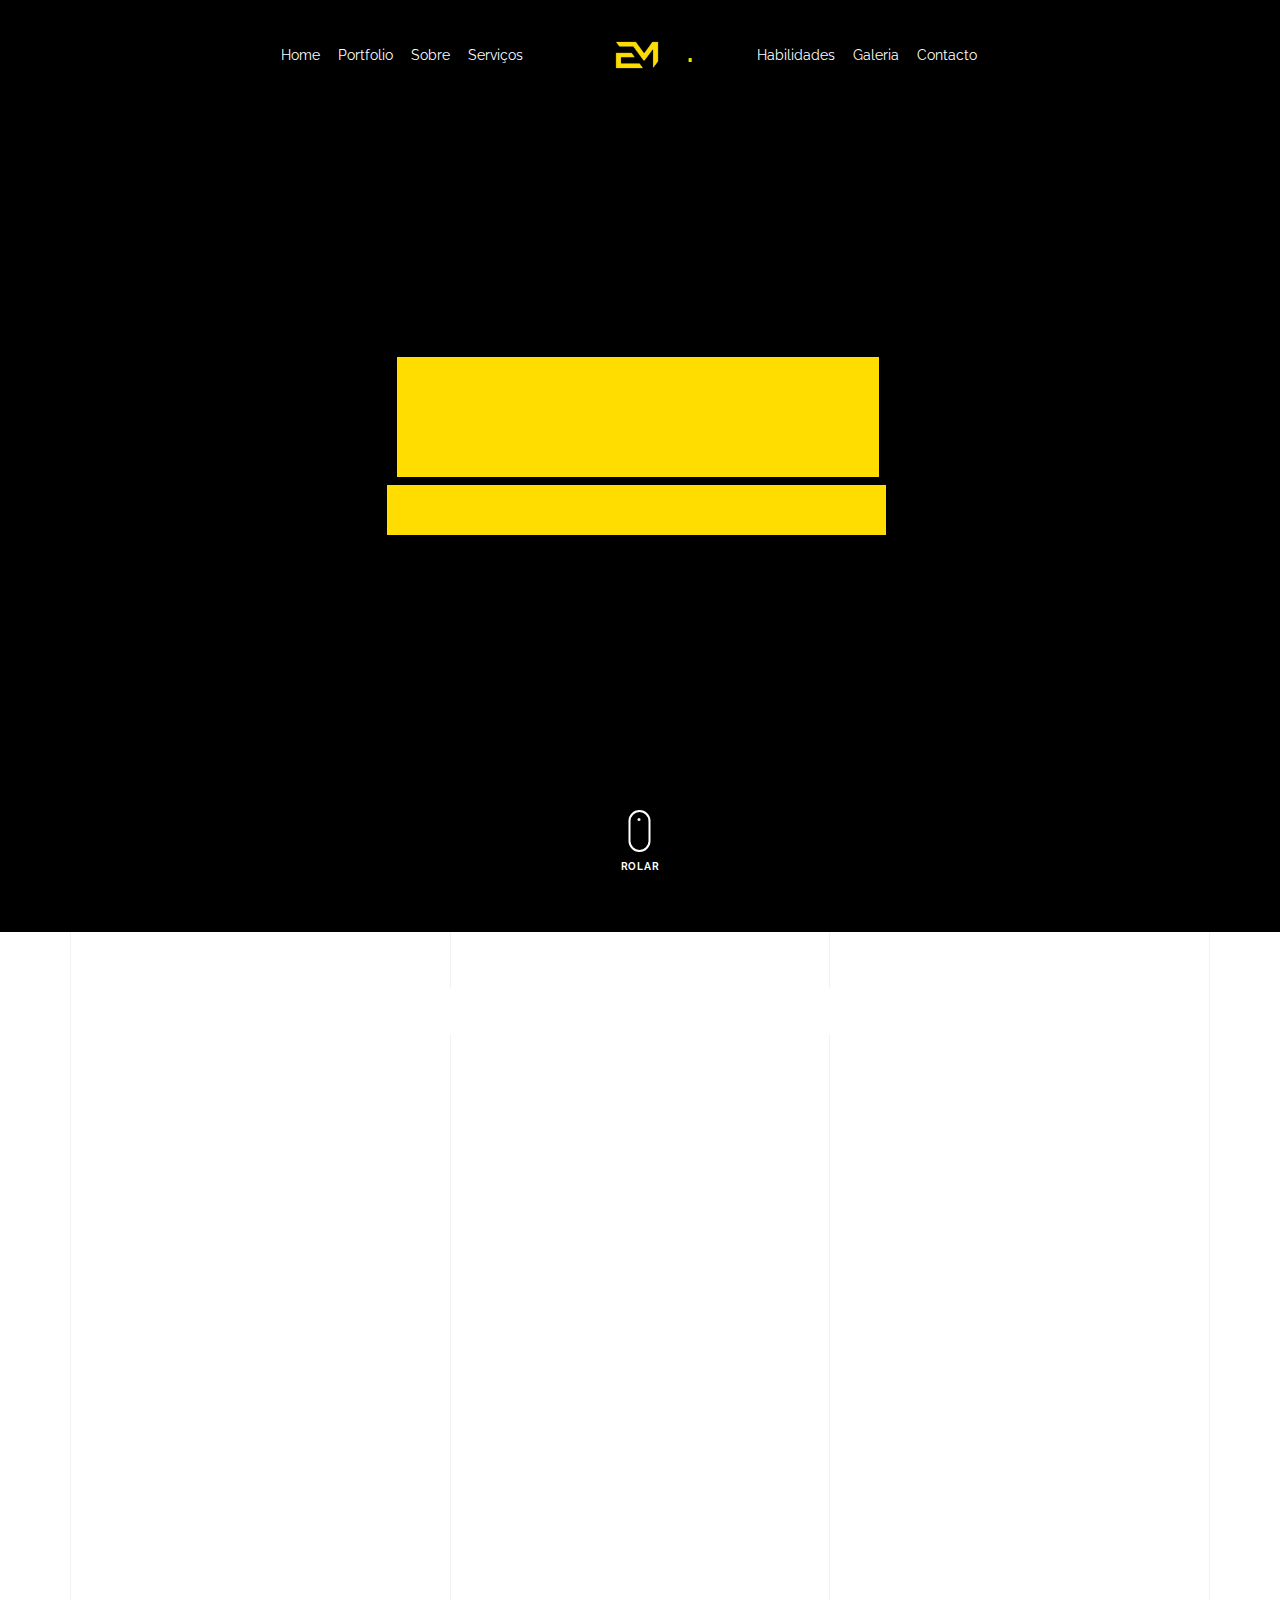
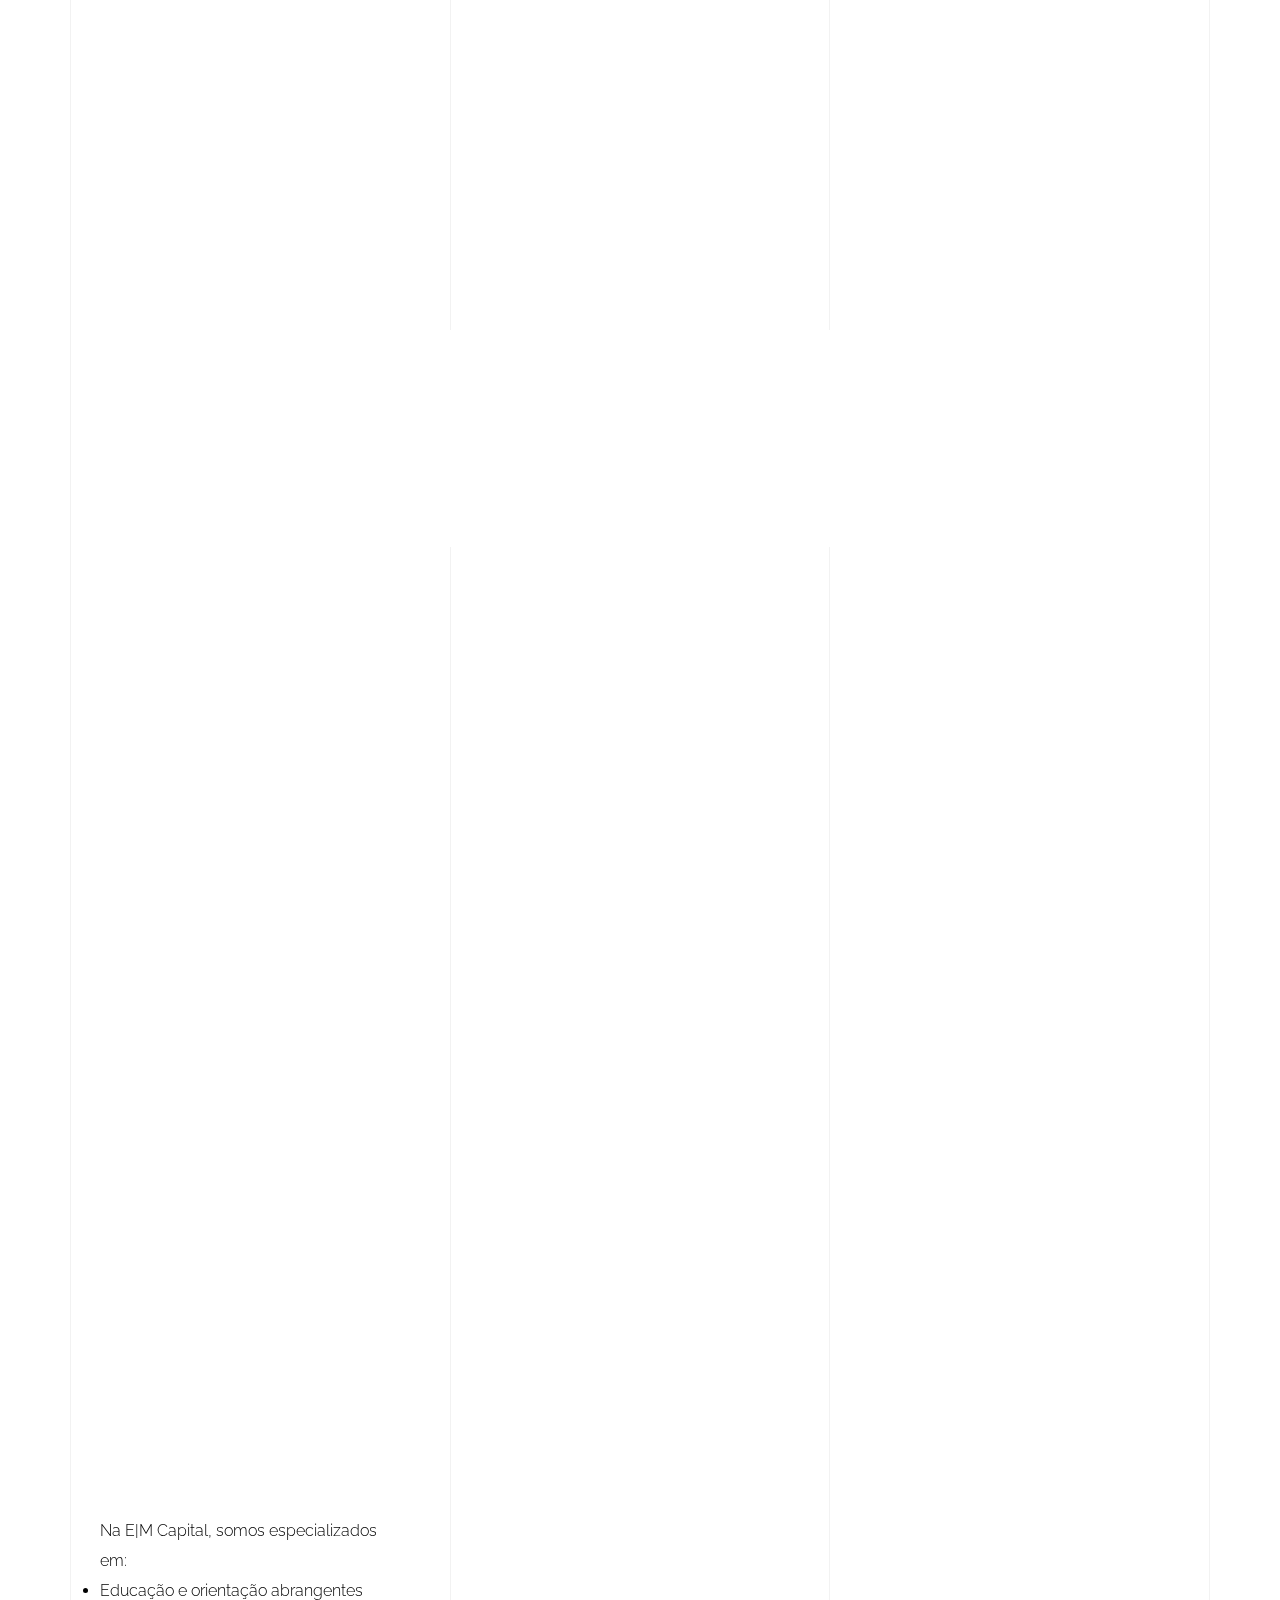
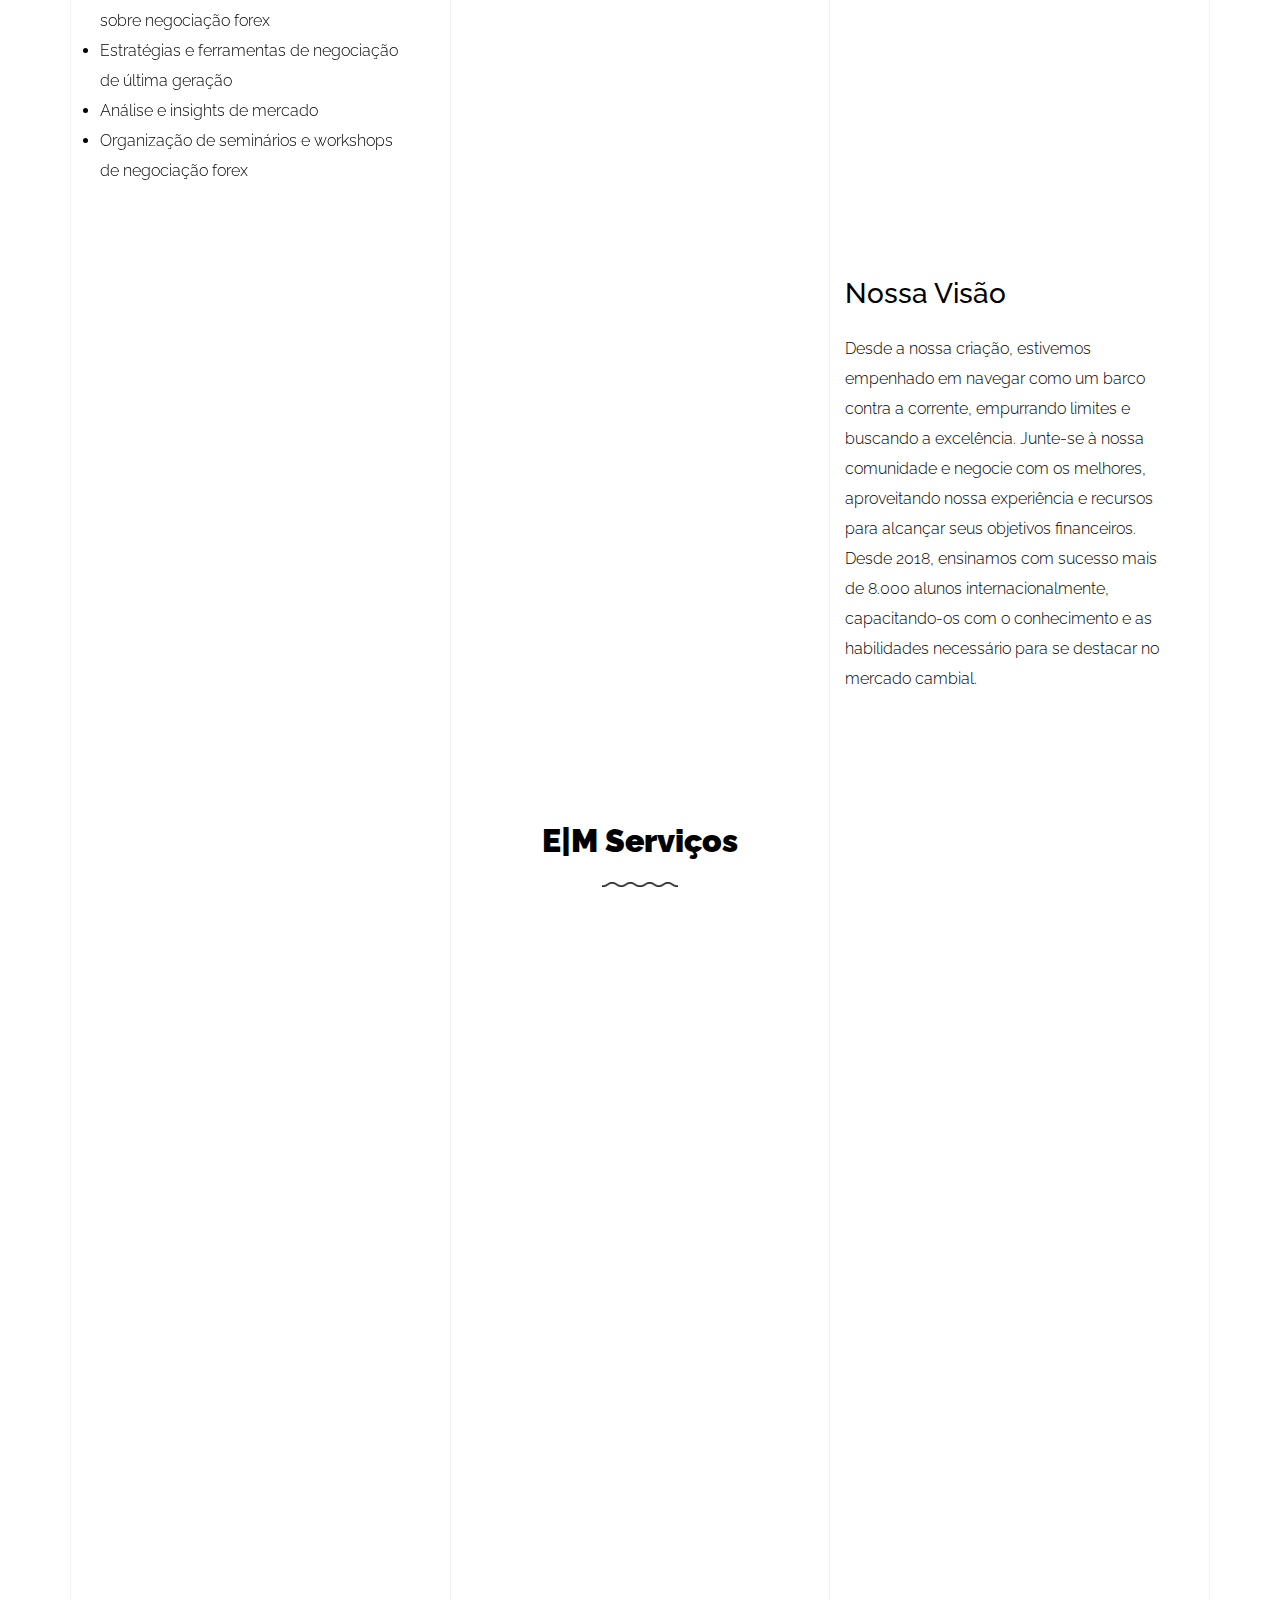
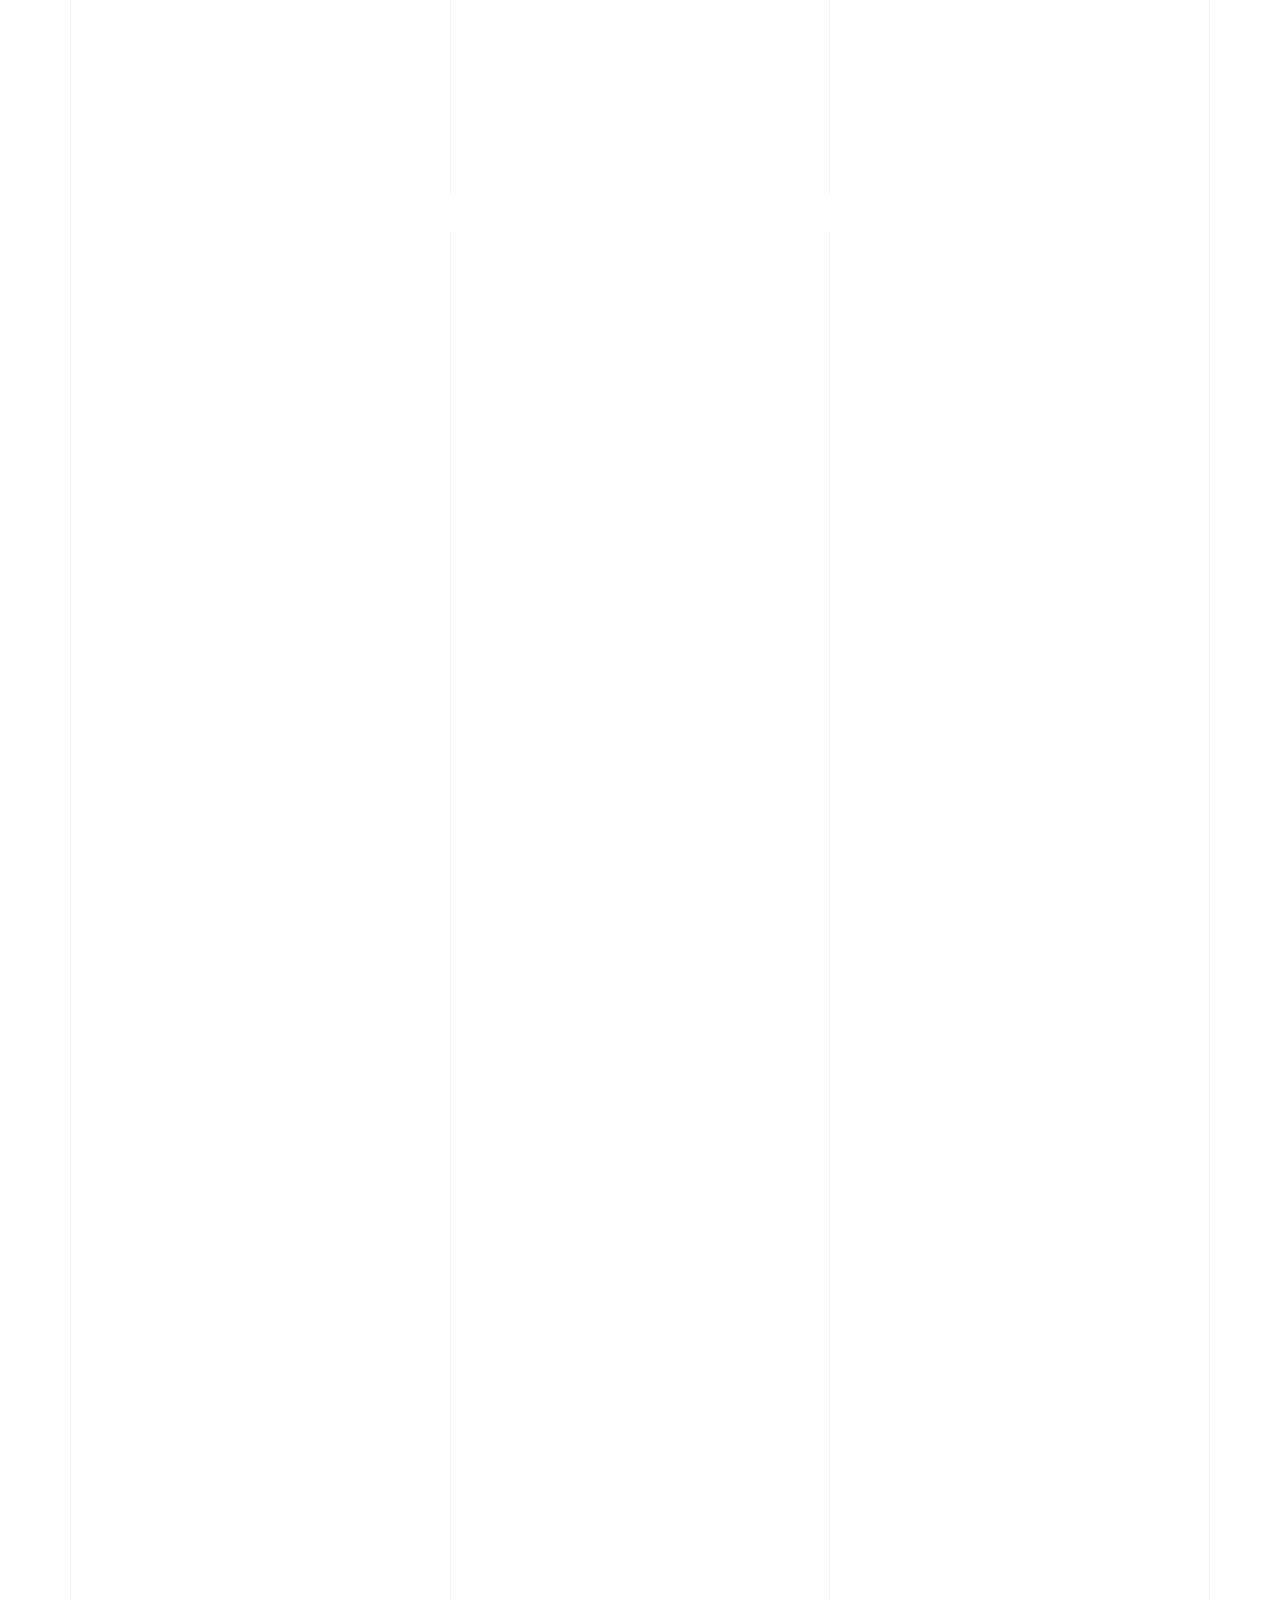
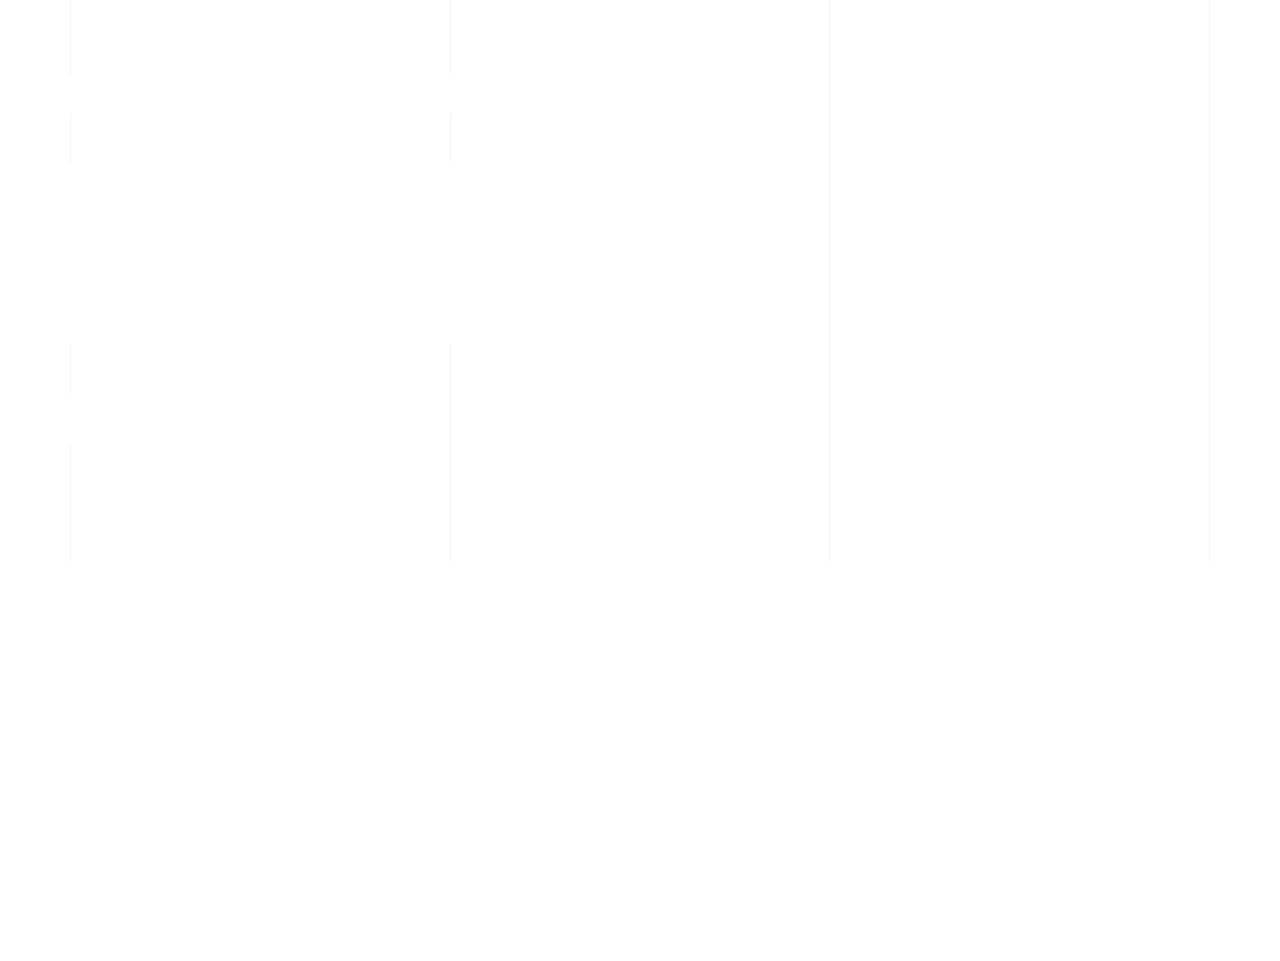
<file: pt/index.html>
<!DOCTYPE html>
<html lang="en">
  <head>
    <title>E|M CAPITAL</title>
    <meta charset="utf-8" />
    <meta
      name="viewport"
      content="width=device-width, initial-scale=1, shrink-to-fit=no"
    />

    <meta
      name="description"
      content="edilson moreira"
    />
    <meta name="keywords" content="html, css, javascript, jquery" />
    <meta name="jardel" content="jardellion" />

    <link rel="stylesheet" href="css/vendor/icomoon/style.css" />
    <link rel="stylesheet" href="css/vendor/owl.carousel.min.css" />
    <link rel="stylesheet" href="css/vendor/aos.css" />
    <link rel="stylesheet" href="css/vendor/animate.min.css" />
    <link rel="stylesheet" href="css/vendor/bootstrap.min.css" />
    <link rel="stylesheet" href="css/vendor/jquery.fancybox.min.css" />

    <!-- Theme Style -->
    <link rel="stylesheet" href="css/style.css" />
    <style>
      .special-link {
        font-weight: bold;
        font-size: 1.3rem;
        color: #000;
      }

      .special-link:hover {
        color: #c8b645 !important;
      }
    </style>
  </head>
  <body data-spy="scroll" data-target=".site-nav-target" data-offset="200">
    <nav class="unslate_co--site-mobile-menu">
      <div class="close-wrap d-flex">
        <a href="#" class="d-flex ml-auto js-menu-toggle">
          <span class="close-label">Close</span>
          <div class="close-times">
            <span class="bar1"></span>
            <span class="bar2"></span>
          </div>
        </a>
      </div>
      <div class="site-mobile-inner"></div>
    </nav>

    <div class="unslate_co--site-wrap">
      <div class="unslate_co--site-inner">
        <div class="lines-wrap">
          <div class="lines-inner">
            <div class="lines"></div>
          </div>
        </div>
        <!-- END lines -->

        <nav class="unslate_co--site-nav site-nav-target">
          <div class="container">
            <div
              class="row align-items-center justify-content-between text-left"
            >
              <div class="col-md-5 text-right">
                <ul
                  class="site-nav-ul js-clone-nav text-left d-none d-lg-inline-block"
                >
                  <li class="has-children">
                    <a href="/" class="nav-link">Home</a>
                   
                  </li>
                  <li>
                    <a href="#portfolio-section" class="nav-link">Portfolio</a>
                  </li>
                  <li><a href="#about-section" class="nav-link">Sobre</a></li>
                  <li>
                    <a href="#services-section" class="nav-link">Serviços</a>
                  </li>
                </ul>
              </div>
              <div class="site-logo pos-absolute">
                <a href="index.html" class="unslate_co--site-logo">
                  <img
                    src="./images/logo.png"
                    alt="log edm company"
                    width="100px"
                    height="100px"
                  /><span>.</span></a
                >
              </div>
              <div class="col-md-5 text-right text-lg-left">
                <ul
                  class="site-nav-ul js-clone-nav text-left d-none d-lg-inline-block"
                >
                  <li><a href="#skills-section" class="nav-link">Habilidades</a></li>
                 
                  <li>
                    <a href="#journal-section" class="nav-link">Galeria</a>
                  </li>
                  <li>
                    <a href="#contact-section" class="nav-link">Contacto</a>
                  </li>
                </ul>

                <ul
                  class="site-nav-ul-none-onepage text-right d-inline-block d-lg-none"
                >
                  <li><a href="#" class="js-menu-toggle">Menu</a></li>
                </ul>
              </div>
            </div>
          </div>
        </nav>
        <!-- END nav -->

        <div
          class="cover-v1 jarallax overlay"
          style="background-color: black"
          id="home-section"
        >
          <div class="container">
            <div class="row align-items-center">
              <div class="col-md-7 mx-auto text-center">
                <h1 class="heading gsap-reveal-hero text-white">E|M CAPITAL</h1>
                <h2 class="subheading gsap-reveal-hero text-white">
                  Investindo em um Futuro melhor
                </h2>
              </div>
            </div>
          </div>

          <!-- dov -->
          <a href="#portfolio-section" class="mouse-wrap smoothscroll">
            <span class="mouse">
              <span class="scroll"></span>
            </span>
            <span class="mouse-label">rolar</span>
          </a>
        </div>
        <!-- END .cover-v1 -->

        <div class="unslate_co--section" id="portfolio-section">
          <div class="container">
            <div class="relative">
              <div class="loader-portfolio-wrap">
                <div class="loader-portfolio dark"></div>
              </div>
            </div>
            <div id="portfolio-single-holder"></div>

            <div class="portfolio-wrapper">
              <div
                class="d-flex align-items-center mb-4 gsap-reveal gsap-reveal-filter"
              >
                <h2 class="mr-auto heading-h2">Portfolio</h2>

                <a
                  href="#"
                  class="text-black js-filter d-inline-block d-lg-none"
                  >Filter</a
                >

              </div>

              <div id="posts" class="row gutter-isotope-item">
                <div
                  class="item web branding col-sm-6 col-md-6 col-lg-4 isotope-mb-2"
                >
                  <a
                    href="portfolio-single-1.html"
                    class="portfolio-item ajax-load-page isotope-item gsap-reveal-img"
                    data-id="1"
                  >
                    <div class="overlay">
                      <span class="wrap-icon icon-link2"></span>
                      <div class="portfolio-item-content">
                        <h3>EXNESS</h3>
                        <p>FOREX</p>
                      </div>
                    </div>
                    <img
                      src="images/exness.jpeg"
                      class="lazyload img-fluid"
                      alt="Images"
                    />
                  </a>
                </div>
                <div
                  class="item branding packaging illustration col-sm-6 col-md-6 col-lg-4 isotope-mb-2"
                >
                  <a
                    href="portfolio-single-3.html"
                    class="portfolio-item ajax-load-page item-portrait isotope-item gsap-reveal-img"
                    data-id="3"
                  >
                    <div class="overlay">
                      <span class="wrap-icon icon-link2"></span>
                      <div class="portfolio-item-content">
                        <h3>EXNESS</h3>
                        <p>FOREX, EVENTOS</p>
                      </div>
                    </div>
                    <img
                      src="images/partners.jpeg"
                      class="lazyload img-fluid"
                      alt="Images"
                    />
                  </a>
                </div>

                <div
                  class="item branding packaging col-sm-6 col-md-6 col-lg-4 isotope-mb-2"
                >
                  <a
                    href="portfolio-single-4.html"
                    class="portfolio-item isotope-item ajax-load-page gsap-reveal-img"
                    data-id="4"
                  >
                    <div class="overlay">
                      <span class="wrap-icon icon-link2"></span>
                      <div class="portfolio-item-content" style="background-color: rgb(202, 196, 196);padding:10px">
                        <h3>FOREX</h3>
                        <p style="color:black">FOREX IN REAL WORLD</p>
                      </div>
                    </div>
                    <img
                      src="images/forex.jpeg"
                      class="lazyload img-fluid"
                      alt="Images"
                    />
                  </a>
                </div>

                <div
                  class="item web packaging col-sm-6 col-md-6 col-lg-4 isotope-mb-2"
                >
                  <a
                    href="images/work_4_full.jpg"
                    class="portfolio-item isotope-item gsap-reveal-img"
                    data-fancybox="gallery"
                    data-caption="Watch"
                  >
                    <div class="overlay">
                      <span class="wrap-icon icon-photo2"></span>
                      <div class="portfolio-item-content">
                        <h3>EXNESS T-SHIRT</h3>
                        <p>CLOTHES</p>
                      </div>
                    </div>
                    <img
                      src="images/t.jpeg"
                      class="lazyload img-fluid"
                      alt="Images"
                    />
                  </a>
                </div>
                   <div
                  class="item branding packaging illustration col-sm-6 col-md-6 col-lg-4 isotope-mb-2"
                >
                  <a
                    href="portfolio-single-5.html"
                    class="portfolio-item ajax-load-page item-portrait isotope-item gsap-reveal-img"
                    data-id="3"
                  >
                    <div class="overlay">
                      <span class="wrap-icon icon-link2"></span>
                      <div class="portfolio-item-content">
                        <h3>EXNESS</h3>
                        <p>FOREX,EXNESS PARTNERS</p>
                      </div>
                    </div>
                    <img
                      src="images/partners.jpeg"
                      class="lazyload img-fluid"
                      alt="Images"
                    />
                  </a>
                </div>

              
              </div>
            </div>
          </div>
        </div>

        <div class="unslate_co--section">
          <div class="container">
            <div class="owl-carousel logo-slider">
              <div class="logo-v1 gsap-reveal" style="margin-right: 5px;">
                <img
                  src="images/logopartners.jpeg"
                  alt="Image"
                  class="img-fluid"
                 
                />
              </div>
              <div class="logo-v1 gsap-reveal" style="margin-right:5px">
                <img src="images/logoem.jpeg" alt="Image" class="img-fluid" />
              </div>
              <div class="logo-v1 gsap-reveal" style="margin-right: 5px;">
                <img
                  src="images/logot.jpeg"
                  alt="Image"
                  class="img-fluid"
                
                />
              </div>
             
            </div>
          </div>
        </div>

        <div class="unslate_co--section" id="about-section">
          <div class="container">
            <div class="section-heading-wrap text-center mb-5">
              <h2 class="heading-h2 text-center divider">
                <span class="gsap-reveal">Sobre E|M</span>
              </h2>
              <span class="gsap-reveal"
                ><img src="images/divider.png" alt="divider" width="76"
              /></span>
            </div>

            <div class="row mt-5 justify-content-between">
              <div class="col-lg-7 mb-5 mb-lg-0" data-aos="fade-up">
                <figure class="dotted-bg gsap-reveal-img">
                  <img src="images/emd.jpeg" alt="Image" class="img-fluid" />
                </figure>
              </div>
              <div class="col-lg-4 pr-lg-5">
                <h3 class="mb-4 heading-h3">
                  <span class="gsap-reveal">Quem Somos Nos?</span>
                </h3>
                <p class="lead gsap-reveal">
                  E|M Capital LLC, também conhecido como EDILSON MOREIRA CAPITAL -
                  COMERCIO & SERVIÇOS LDA,
                </p>
                <p class="mb-4 gsap-reveal">
                  é uma empresa líder em serviços financeiros com sede no Namibe,
                  Angola. Fundada por Edilson Moreira, nossa missão é proporcionar
                  educação e serviços de negociação forex de alto nível para clientes
                  mundialmente. <br />
                  Desde 2018, ensinamos com sucesso mais de 8.000 alunos
                  internacionalmente, capacitando-os com o conhecimento e as habilidades
                  necessário para se destacar no mercado cambial.
                </p>
              </div>
              <div class="col-lg-4 pr-lg-5">
                <h3 class="mb-4 heading-h3">
                  <span class="gsap-reveal">O que nós Fazemos?</span>
                </h3>

                <ul style="padding: 0; padding-left: 15px">
                 Na E|M Capital, somos especializados em:
                  <li>Educação e orientação abrangentes sobre negociação forex</li>
                  <li>Estratégias e ferramentas de negociação de última geração</li>
                  <li>Análise e insights de mercado</li>
                  <li>Organização de seminários e workshops de negociação forex</li>
                </ul>

                <p class="mb-4 gsap-reveal">
                 Nossas estratégias de negociação são baseadas no fechamento e abertura da vela D1,
                  zonas de oferta e demanda (S&R), interrupção e reteste e canais.
                  Utilizamos ferramentas avançadas como Volume Profile e movimentação
                  médias (50 SMA e 200 SMA), juntamente com gráficos de 15 a 5 minutos
                  para confirmações precisas de ações de preços.
                </p>
              </div>

              <div class="col-lg-4 pr-lg-5">
                <h3 class="mb-4 heading-h3">
                  <span class="gsap-reveal">Conheça o Fundador e Diretor</span>
                </h3>
                <p class="lead gsap-reveal">
                  Edilson Moreira
                </p>
                <p class="mb-4 gsap-reveal">
                 O visionário
                  por trás da E|M Capital, lidera nossa equipe com experiência incomparável
                  e dedicação. Sob sua liderança, expandimos nossa
                  alcance e impacto, fornecendo serviços excepcionais aos comerciantes em
                  Angola, Portugal, África do Sul, Namíbia, Dubai e Estados Unidos
                  Estados. <br>
                  <h3 class="mb-4 header-h3">Nossa Visão </h3>
                  Desde a nossa criação, estivemos
                  empenhado em navegar como um barco contra a corrente, empurrando
                  limites e buscando a excelência. Junte-se à nossa comunidade e
                  negocie com os melhores, aproveitando nossa experiência e recursos para
                  alcançar seus objetivos financeiros. <br />
                  Desde 2018, ensinamos com sucesso mais de 8.000 alunos
                  internacionalmente, capacitando-os com o conhecimento e as habilidades
                  necessário para se destacar no mercado cambial.
                </p>
              </div>
            </div>
          </div>
        </div>

        <div class="unslate_co--section" id="services-section">
          <div class="container">
            <div class="section-heading-wrap text-center mb-5">
              <h2 class="heading-h2 text-center divider">E|M Serviços</h2>
              <img src="images/divider.png" alt="divider" width="76" />
            </div>

            <div class="row gutter-v3">
              <div class="col-md-6 col-lg-4 mb-4">
                <div class="feature-v1" data-aos="fade-up" data-aos-delay="0">
                  <div class="wrap-icon mb-3">
                    <img
                      src="./images/svg/discord.svg"
                      alt="discord icon svg"
                      width="45"
                    />
                  </div>
                  <a href="https://whop.com/emc/" role="link" aria-label="link" class="special-link">
                    E|M CAPITAL Discord<br />
                    Associação
                  </a>
                  <p>
                    Um pequeno rio chamado Duden passa por seu lugar e abastece
                    com a regelialia necessária.
                  </p>
                </div>
              </div>
              <div class="col-md-6 col-lg-4 mb-4">
                <div class="feature-v1" data-aos="fade-up" data-aos-delay="100">
                  <div class="wrap-icon mb-3">
                    <img src="images/svg/letra-b.png" alt="Icon" width="45" />
                  </div>
                  <a href="https://whop.com/emc/?pass=prod_r3HkMfRjvwDo0" role="link" aria-label="link" class="special-link">
                    XAUKING <br />
                    BILLIONAIRE SIGNALS
                  </a>
                  <p>
                    A small river named Duden flows by their place and supplies
                    it with the necessary regelialia.
                  </p>
                </div>
              </div>
              <div class="col-md-6 col-lg-4 mb-4">
                <div class="feature-v1" data-aos="fade-up" data-aos-delay="200">
                  <div class="wrap-icon mb-3">
                    <img
                      src="images/svg/analise-de-mercado.png"
                      alt="Image"
                      class="img-fluid"
                      width="45"
                    />
                  </div>
                  <a href="https://whop.com/emc/?pass=prod_04PrSMyVdBXSY" class="special-link">Curso de Forex <br />Para Iniciantes</a>
                  <p>
                    A small river named Duden flows by their place and supplies
                    it with the necessary regelialia.
                  </p>
                </div>
              </div>

              <div class="col-md-6 col-lg-4 mb-4">
                <div class="feature-v1" data-aos="fade-up" data-aos-delay="0">
                  <div class="wrap-icon mb-3">
                    <img
                      src="images/svg/analise-de-mercado2.png"
                      alt="Image"
                      width="45"
                    />
                  </div>
                  <a href="https://whop.com/emc/?pass=prod_1v8w8j0GatWYn" class="special-link">
                    Curso Avançado <br />
                    Para Forex
                  </a>
                  <p>
                    A small river named Duden flows by their place and supplies
                    it with the necessary regelialia.
                  </p>
                </div>
              </div>
              <div class="col-md-6 col-lg-4 mb-4">
                <div class="feature-v1" data-aos="fade-up" data-aos-delay="100">
                  <div class="wrap-icon mb-3">
                    <img src="images/svg/genese.png" alt="Image" width="45" />
                  </div>
                  <a href="https://whop.com/emc/?pass=prod_Huf4ZqWj7vlGO" class="special-link">
                    Forex Genesis <br />
                    Course
                  </a>
                  <p>
                    A small river named Duden flows by their place and supplies
                    it with the necessary regelialia.
                  </p>
                </div>
              </div>
              <div class="col-md-6 col-lg-4 mb-4">
                <div class="feature-v1" data-aos="fade-up" data-aos-delay="200">
                  <div class="wrap-icon mb-3">
                    <img
                      src="images/svg/rede.png"
                      alt="Image"
                      width="45"
                    />
                  </div>
                  <a href="https://whop.com/emc/?pass=prod_U0MzcfMbO4VGW" class="special-link">
                    How to beat  <br />
                    The Matrix
                  </a>
                  <p>
                    A small river named Duden flows by their place and supplies
                    it with the necessary regelialia.
                  </p>
                </div>



              </div>



              <div class="col-md-6 col-lg-4 mb-4">
                <div class="feature-v1" data-aos="fade-up" data-aos-delay="200">
                  <div class="wrap-icon mb-3">
                    <img
                      src="images/svg/robo-industrial.png"
                      alt="Image"
                      width="45"
                    />
                  </div>
                  <a href="https://whop.com/emc/?pass=prod_NrLPXkrijV6LR" class="special-link">
                    Forex Robots &  <br />
                    Indicators
                  </a>
                  <p>
                    A small river named Duden flows by their place and supplies
                    it with the necessary regelialia.
                  </p>
                </div>



              </div>



            </div>
          </div>
        </div>

        <div class="unslate_co--section section-counter" id="skills-section">
          <div class="container">
            <div class="section-heading-wrap text-center mb-5">
              <h2 class="heading-h2 text-center divider">
                <span class="gsap-reveal">Por que você deve nos escolher?</span>
              </h2>
              <span class="gsap-reveal"
                ><img src="images/divider.png" alt="divider" width="76"
              /></span>
            </div>

            <div class="row pt-5">
              <div
                class="col-6 col-sm-6 mb-5 mb-lg-0 col-md-6 col-lg-3"
                data-aos="fade-up"
                data-aos-delay="0"
              >
                <div class="counter-v1 text-center">
                  <span class="number-wrap">
                    <span class="number number-counter" data-number="90"
                      >0</span
                    >
                    <span class="append-text">%</span>
                  </span>
                  <span class="counter-label">Precisão</span>
                </div>
              </div>
              <div
                class="col-6 col-sm-6 mb-5 mb-lg-0 col-md-6 col-lg-3"
                data-aos="fade-up"
                data-aos-delay="100"
              >
                <div class="counter-v1 text-center">
                  <span class="number-wrap">
                    <span class="number number-counter" data-number="99"
                      >0</span
                    >
                    <span class="append-text">%</span>
                  </span>
                  <span class="counter-label">Eficiência</span>
                </div>
              </div>
              <div
                class="col-6 col-sm-6 mb-5 mb-lg-0 col-md-6 col-lg-3"
                data-aos="fade-up"
                data-aos-delay="200"
              >
                <div class="counter-v1 text-center">
                  <span class="number-wrap">
                    <span class="number number-counter" data-number="95"
                      >0</span
                    >
                    <span class="append-text">%</span>
                  </span>
                  <span class="counter-label">Confiabilidade</span>
                </div>
              </div>
              <div
                class="col-6 col-sm-6 mb-5 mb-lg-0 col-md-6 col-lg-3"
                data-aos="fade-up"
                data-aos-delay="300"
              >
                <div class="counter-v1 text-center">
                  <span class="number-wrap">
                    <span class="number number-counter" data-number="100"
                      >0</span
                    >
                    <span class="append-text">%</span>
                  </span>
                  <span class="counter-label">Rentabilidade</span>
                </div>
              </div>
            </div>
          </div>
        </div>
        <!-- END .counter -->

        
        <div class="unslate_co--section" id="journal-section">
          <div class="container">
            <div class="section-heading-wrap text-center mb-5">
              <h2 class="heading-h2 text-center divider">
                <span class="gsap-reveal">Galeria</span>
              </h2>
              <span class="gsap-reveal"
                ><img src="images/divider.png" alt="divider" width="76"
              /></span>
            </div>

            <div class="row gutter-v4 align-items-stretch">
              <div
                class="col-sm-6 col-md-6 col-lg-8 blog-post-entry"
                data-aos="fade-up"
                data-aos-delay="0"
              >
                <a
                  href="blog-single.html"
                  class="grid-item blog-item w-100 h-100"
                >
                  <div class="overlay">
                    <div class="portfolio-item-content">
                      <h3>A Mounteering Guide For Beginners</h3>
                      <p class="post-meta">
                        By Joefrey <span class="small">&bullet;</span> 5 mins
                        read
                      </p>
                    </div>
                  </div>
                  <img src="images/gallary/1.jpeg" class="lazyload" alt="Image" />
                </a>
              </div>
              <div
                class="col-sm-6 col-md-6 col-lg-4 blog-post-entry"
                data-aos="fade-up"
                data-aos-delay="100"
              >
                <a
                  href="blog-single.html"
                  class="grid-item blog-item w-100 h-100"
                >
                  <div class="overlay">
                    <div class="portfolio-item-content">
                      <h3>A Mounteering Guide For Beginners</h3>
                      <p class="post-meta">
                        By Joefrey <span class="small">&bullet;</span> 5 mins
                        read
                      </p>
                    </div>
                  </div>
                  <img src="images/gallary/2.jpeg" class="lazyload" alt="Image" />
                </a>
              </div>

              <div
                class="col-sm-6 col-md-6 col-lg-4 blog-post-entry"
                data-aos="fade-up"
                data-aos-delay="0"
              >
                <a
                  href="blog-single.html"
                  class="grid-item blog-item w-100 h-100"
                >
                  <div class="overlay">
                    <div class="portfolio-item-content">
                      <h3>A Mounteering Guide For Beginners</h3>
                      <p class="post-meta">
                        By Joefrey <span class="small">&bullet;</span> 5 mins
                        read
                      </p>
                    </div>
                  </div>
                  <img src="images/gallary/3.jpeg" class="lazyload" alt="Image" />
                </a>
              </div>
              <div
                class="col-sm-6 col-md-6 col-lg-4 blog-post-entry"
                data-aos="fade-up"
                data-aos-delay="100"
              >
                <a
                  href="blog-single.html"
                  class="grid-item blog-item w-100 h-100"
                >
                  <div class="overlay">
                    <div class="portfolio-item-content">
                      <h3>A Mounteering Guide For Beginners</h3>
                      <p class="post-meta">
                        By Joefrey <span class="small">&bullet;</span> 5 mins
                        read
                      </p>
                    </div>
                  </div>
                  <img src="images/gallary/4.jpeg" class="lazyload" alt="Image" />
                </a>
              </div>

              <div
                class="col-sm-6 col-md-6 col-lg-4 blog-post-entry"
                data-aos="fade-up"
                data-aos-delay="200"
              >
                <a
                  href="blog-single.html"
                  class="grid-item blog-item w-100 h-100"
                >
                  <div class="overlay">
                    <div class="portfolio-item-content">
                      <h3>A Mounteering Guide For Beginners</h3>
                      <p class="post-meta">
                        By Joefrey <span class="small">&bullet;</span> 5 mins
                        read
                      </p>
                    </div>
                  </div>
                  <img src="images/gallary/5.jpeg" class="lazyload" alt="Image" />
                </a>
              </div>
            </div>
          </div>
        </div>
        <!-- END blog posts -->

        <div class="unslate_co--section" id="contact-section">
          <div class="container">
            <div class="section-heading-wrap text-center mb-5">
              <h2 class="heading-h2 text-center divider">
                <span class="gsap-reveal">Entre em contato</span>
              </h2>
              <span class="gsap-reveal"
                ><img src="images/divider.png" alt="divider" width="76"
              /></span>
            </div>

            <div class="row justify-content-between">
              <div class="col-md-6">
                <form
                  method="post"
                  class="form-outline-style-v1"
                  id="contactForm"
                >
                  <div class="form-group row mb-0">
                    <div class="col-lg-6 form-group gsap-reveal">
                      <label for="name">Nome</label>
                      <input
                        name="name"
                        type="text"
                        class="form-control"
                        id="name"
                      />
                    </div>
                    <div class="col-lg-6 form-group gsap-reveal">
                      <label for="email">Email</label>
                      <input
                        name="email"
                        type="email"
                        class="form-control"
                        id="email"
                      />
                    </div>
                    <div class="col-lg-12 form-group gsap-reveal">
                      <label for="message">Escreva sua mensagem...</label>
                      <textarea
                        name="message"
                        id="message"
                        cols="30"
                        rows="7"
                        class="form-control"
                      ></textarea>
                    </div>
                  </div>
                  <div class="form-group row gsap-reveal">
                    <div class="col-md-12 d-flex align-items-center">
                      <input
                        type="submit"
                        class="btn btn-outline-pill btn-custom-light mr-3"
                        value="Send Message"
                      />
                      <span class="submitting"></span>
                    </div>
                  </div>
                </form>
                <div id="form-message-warning" class="mt-4"></div>
                <div id="form-message-success">
                  Your message was sent, thank you!
                </div>
              </div>

              <div class="col-md-4">
                <div class="contact-info-v1">
                  <div class="gsap-reveal d-block">
                    <span class="d-block contact-info-label">Email</span>
                    <a href="#" class="contact-info-val">emc.ao@outlook.com</a>
                  </div>
                  <div class="gsap-reveal d-block">
                    <span class="d-block contact-info-label">Phone</span>
                    <a href="tel:+244947235946" class="contact-info-val"
                      >+244 947 235 946</a
                    >
                  </div>
                  <div class="gsap-reveal d-block">
                    <span class="d-block contact-info-label">Endereço</span>
                    <address class="contact-info-val">
                      Luanda,Mutamba <br />
                      Angola
                    </address>
                  </div>
                  <div class="gsap-reveal d-block">
                    <span class="d-block contact-info-label">Redes Sociais</span>
                    <a
                      class="contact-info-val"
                      href="https://www.instagram.com/emc.ao"
                      >Instagram</a
                    >
                  </div>
                </div>
              </div>
            </div>
          </div>
        </div>
      </div>

      <footer class="unslate_co--footer unslate_co--section">
        <div class="container">
          <div class="row justify-content-center">
            <div class="col-md-7">
              <div class="footer-site-logo">
                <a href="#">E|M<span>.</span></a>
              </div>

              <ul class="footer-site-social">
                <li><a href="https://www.facebook.com/emcapitalao?mibextid=ZbWKwL">Facebook</a></li>
                <li><a href="https://x.com/xauking1?t=Hl2SBczsTLFiG0AQXemG1A&s=09">Twitter</a></li>
                <li>
                  <a href="https://www.instagram.com/emc.ao?igsh=eW04MWh3M3ZxN2ts">Instagram</a>
                </li>
              </ul>

              <p class="site-copyright">
                <small
                  >&copy; 2020 <a href="#">E|M </a>. All Rights Reserved. Design
                  with <span class="icon-heart text-danger"></span> by
                  <a href="#">E|M</a>.</small
                >
              </p>
            </div>
          </div>
        </div>
      </footer>
    </div>

    <!-- Loader -->
    <div id="unslate_co--overlayer"></div>
    <div class="site-loader-wrap">
      <div class="site-loader dark"></div>
    </div>

    <script src="js/scripts-dist.js"></script>
    <script src="js/main.js"></script>

    <!-- Global site tag (gtag.js) - Google Analytics -->
    <script
      async
      src="https://www.googletagmanager.com/gtag/js?id=UA-157808202-1"
    ></script>
    <script>
      window.dataLayer = window.dataLayer || [];
      function gtag() {
        dataLayer.push(arguments);
      }
      gtag("js", new Date());

      gtag("config", "UA-157808202-1");
    </script>
  </body>
</html>
</file>
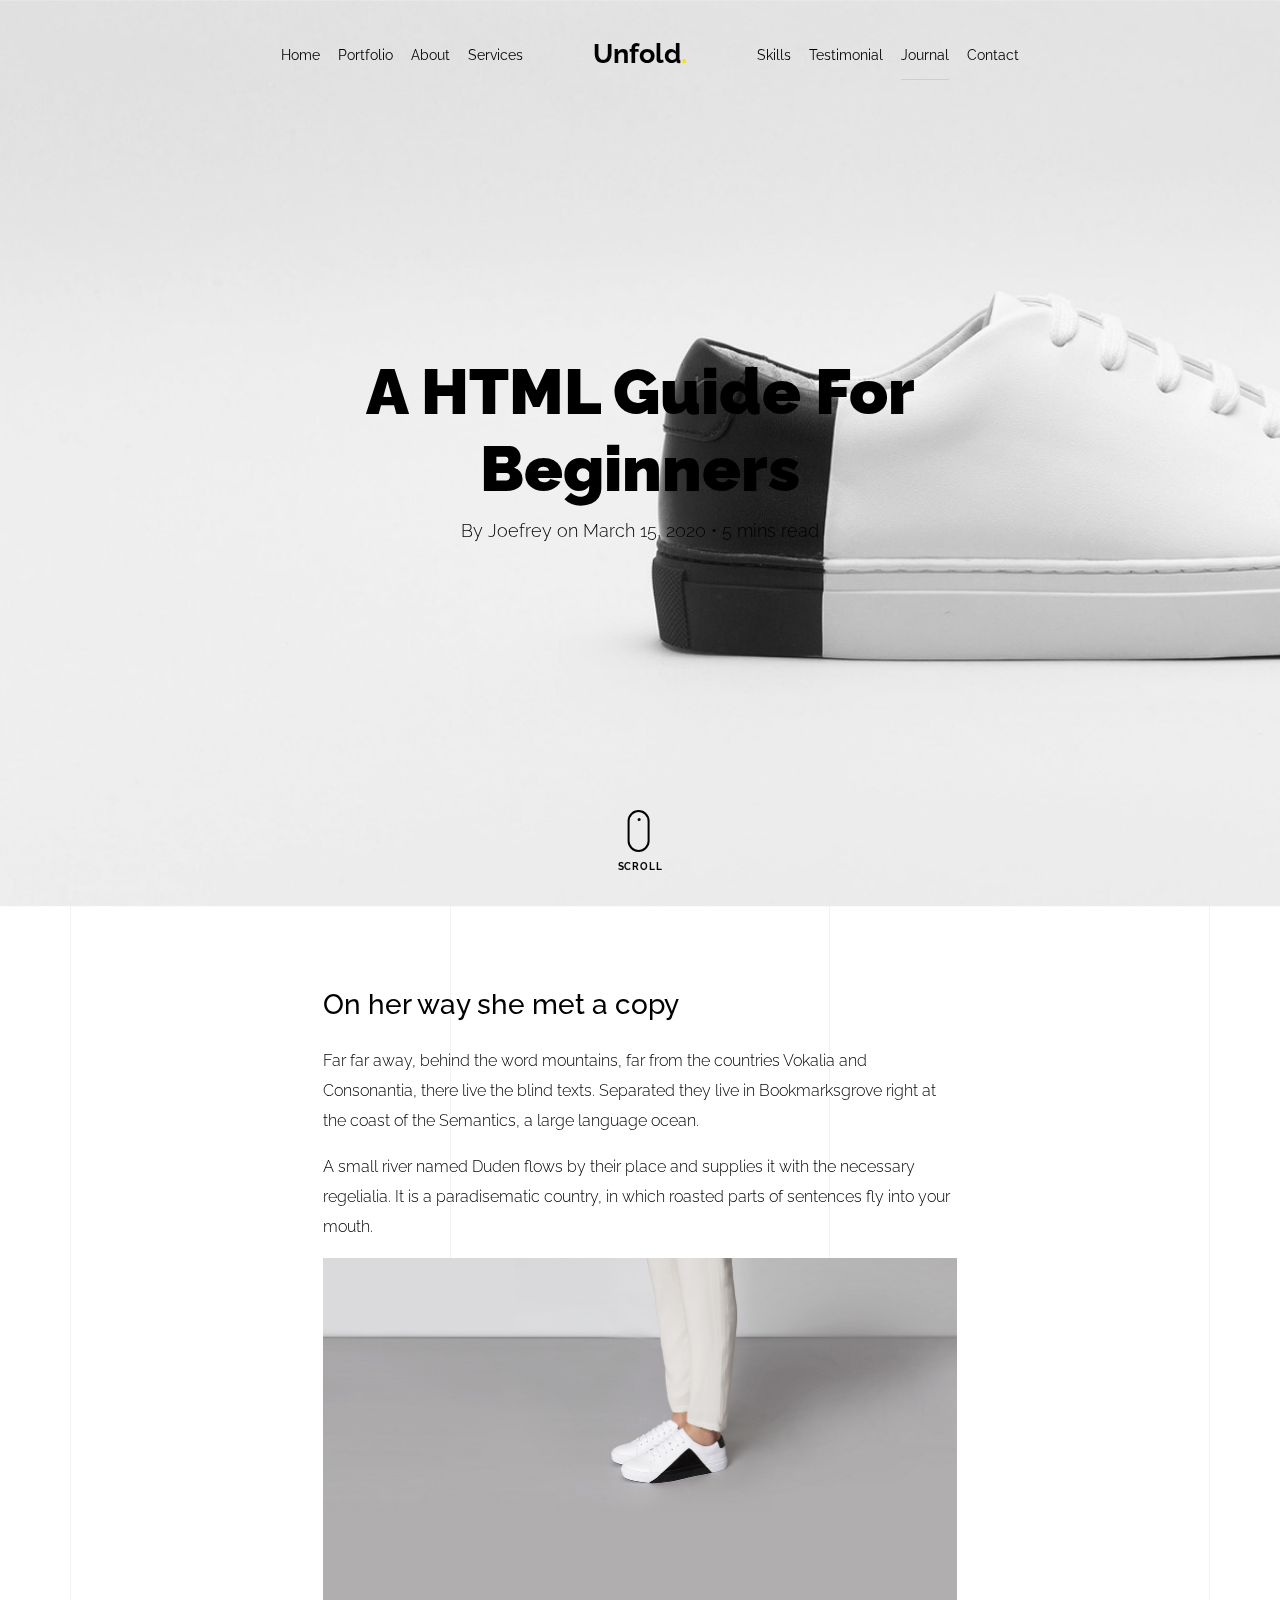
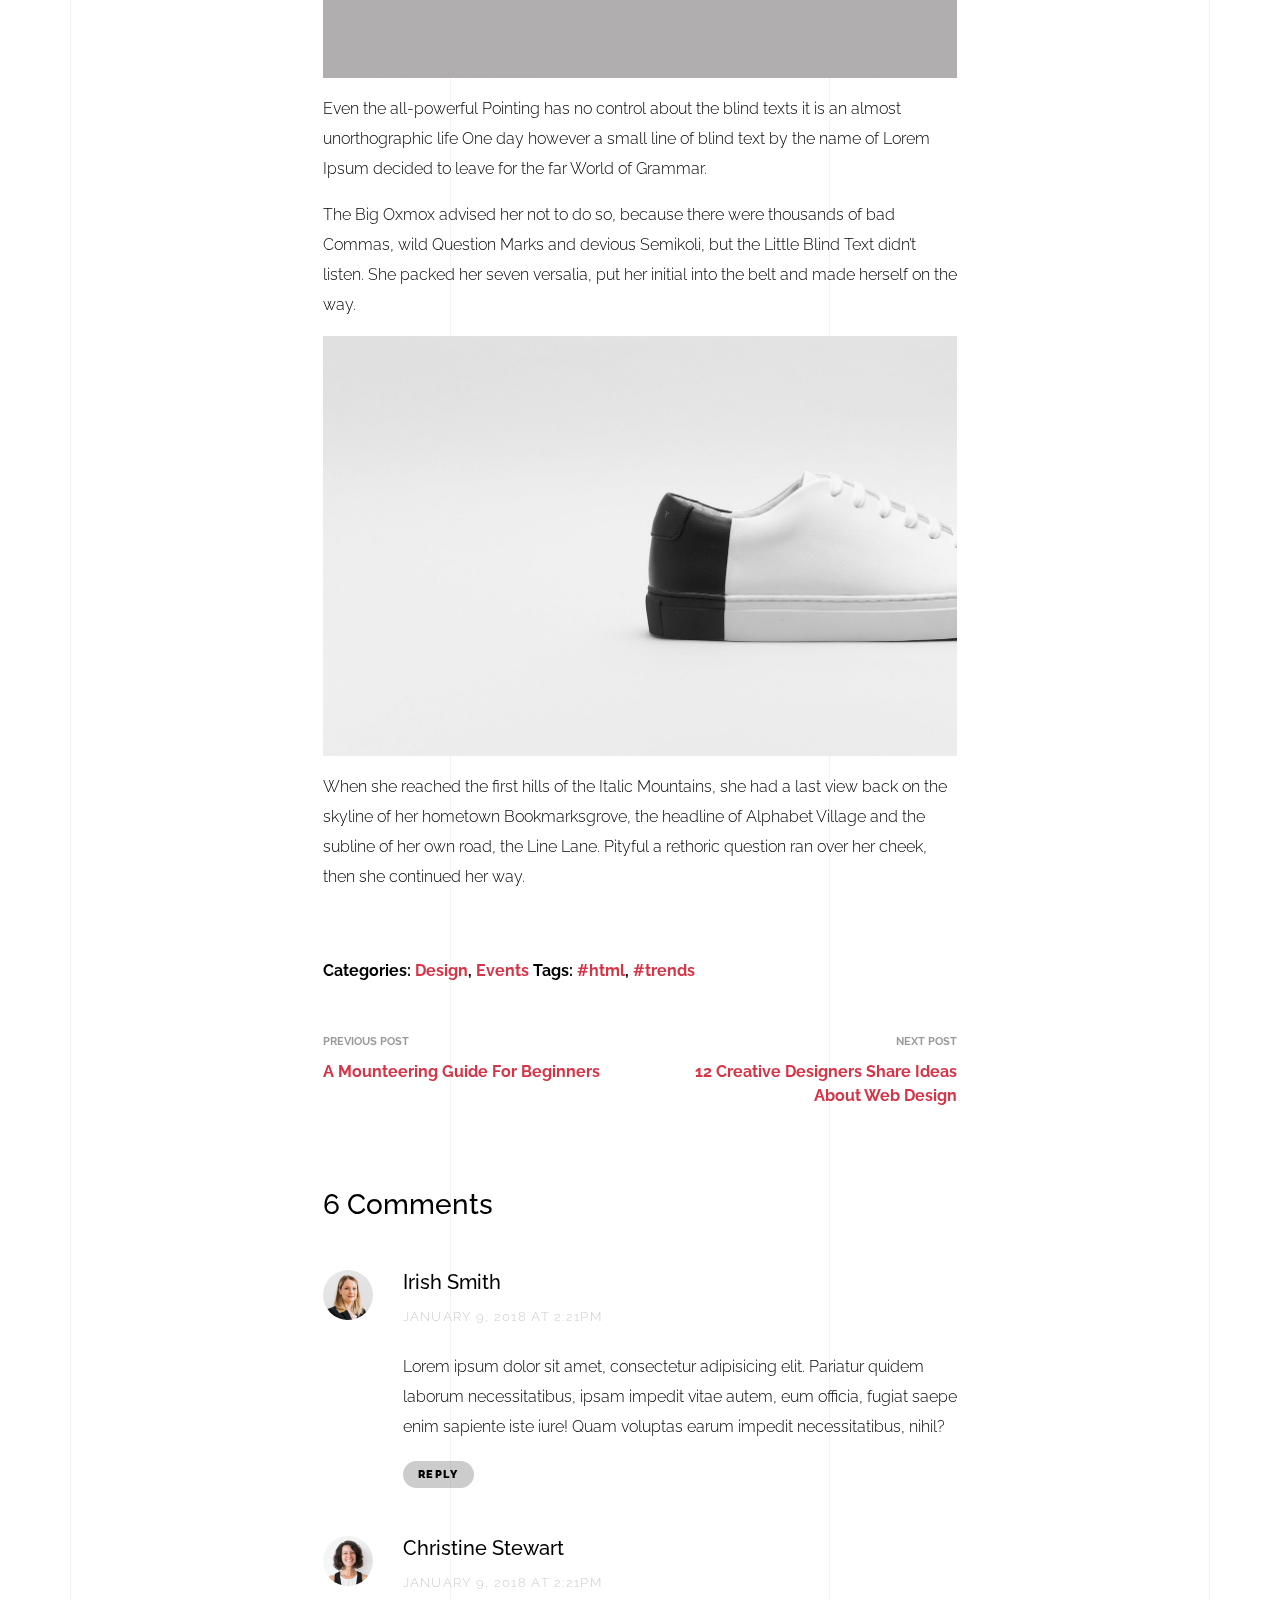
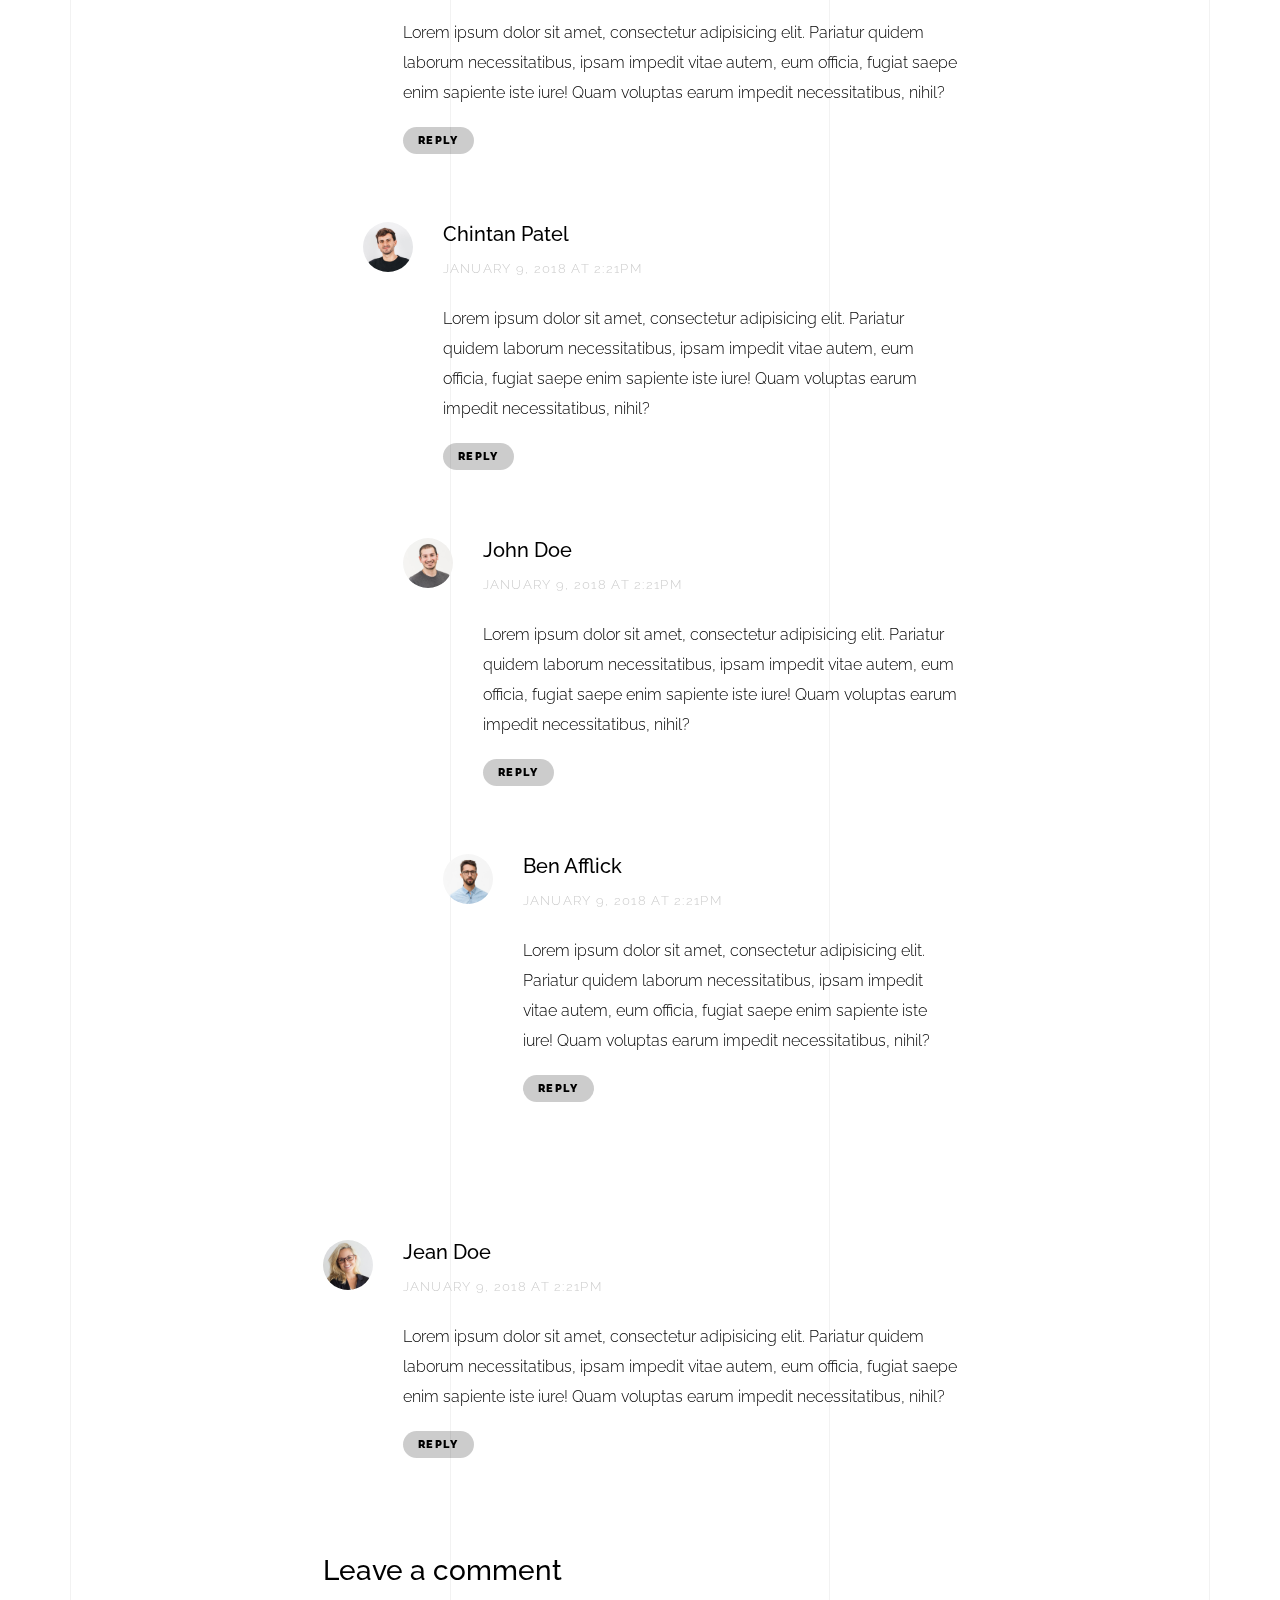
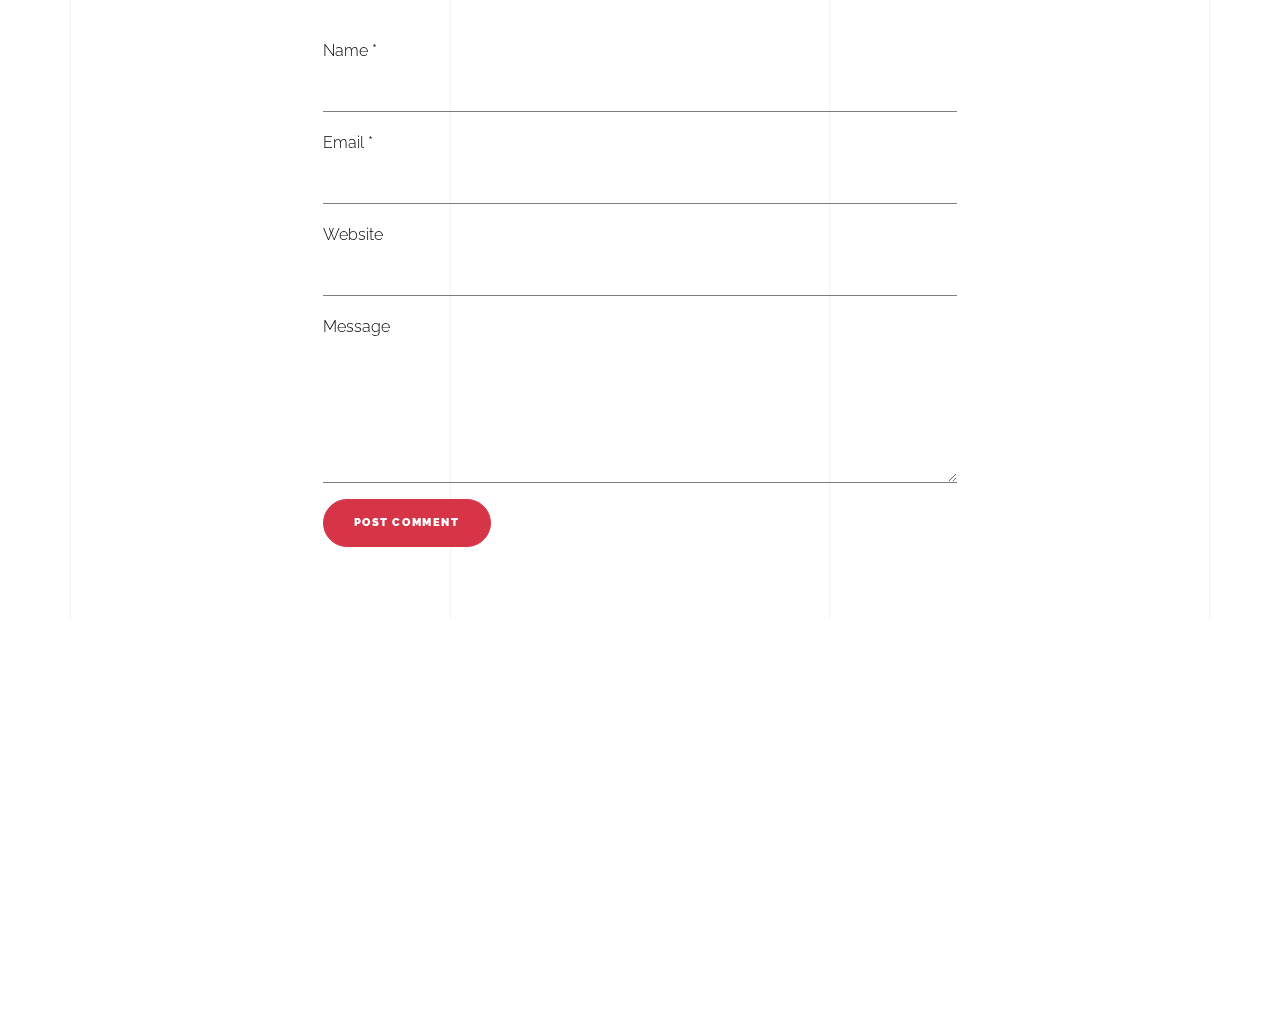
<file: blog-single.html>
<!doctype html>
<html lang="en">
  <head>
    <title>Unfold &mdash; A onepage portfolio HTML template by Unslate.co</title>
    <meta charset="utf-8">
    <meta name="viewport" content="width=device-width, initial-scale=1, shrink-to-fit=no">

    <meta name="description" content="A onepage portfolio HTML template by Unslate.co">
    <meta name="keywords" content="html, css, javascript, jquery">
    <meta name="author" content="Unslate.co">

    <link rel="stylesheet" href="css/vendor/icomoon/style.css">
    <link rel="stylesheet" href="css/vendor/owl.carousel.min.css">
    <link rel="stylesheet" href="css/vendor/aos.css">
    <link rel="stylesheet" href="css/vendor/animate.min.css">
    <link rel="stylesheet" href="css/vendor/bootstrap.min.css">
    <link rel="stylesheet" href="css/vendor/jquery.fancybox.min.css">
    

    <!-- Theme Style -->
    <link rel="stylesheet" href="css/style.css">

  </head>
  <body data-spy="scroll" data-target=".site-nav-target" data-offset="200">

    <nav class="unslate_co--site-mobile-menu">
      <div class="close-wrap d-flex">
        <a href="#" class="d-flex ml-auto js-menu-toggle">
          <span class="close-label">Close</span>
          <div class="close-times">
            <span class="bar1"></span>
            <span class="bar2"></span>
          </div>
        </a>
      </div>
      <div class="site-mobile-inner"></div>
    </nav>


    <div class="unslate_co--site-wrap">

      <div class="unslate_co--site-inner">

        <div class="lines-wrap">
          <div class="lines-inner">
            <div class="lines"></div>
          </div>
        </div>
        <!-- END lines -->
      
      <nav class="unslate_co--site-nav dark site-nav-target">

        <div class="container">
        
          <div class="row align-items-center justify-content-between text-left">
            <div class="col-md-5 text-right">
              <ul class="site-nav-ul js-clone-nav text-left d-none d-lg-inline-block">
                <li class="has-children">
                  <a href="index.html#home-section" class="nav-link">Home</a>
                  <ul class="dropdown">
                    <li>
                      <a href="index.html">Hero Image BG</a>
                    </li>
                    <li>
                      <a href="index-video.html">Video BG</a>
                    </li>
                    <li>
                      <a href="index-hero-slider.html">Hero Slider</a>
                    </li>
                    <li>
                      <a href="index-sidebar-menu.html">Sidebar Menu</a>
                    </li>
                    <li>
                      <a href="index-right-menu.html">Right Menu</a>
                    </li>
                  </ul>
                </li>
                <li><a href="index.html#portfolio-section" class="nav-link">Portfolio</a></li>
                <li><a href="index.html#about-section" class="nav-link">About</a></li>
                <li><a href="index.html#services-section" class="nav-link">Services</a></li>
              </ul>
            </div>
            <div class="site-logo pos-absolute">
              <a href="index.html" class="unslate_co--site-logo">Unfold<span>.</span></a>
            </div>
            <div class="col-md-5 text-right text-lg-left">
              <ul class="site-nav-ul js-clone-nav text-left d-none d-lg-inline-block">
                <li><a href="index.html#skills-section" class="nav-link">Skills</a></li>
                <li><a href="index.html#testimonial-section" class="nav-link">Testimonial</a></li>
                <li><a href="index.html#journal-section" class="nav-link active">Journal</a></li>
                <li><a href="index.html#contact-section" class="nav-link">Contact</a></li>
              </ul>

              <ul class="site-nav-ul-none-onepage text-right d-inline-block d-lg-none">
                <li><a href="#" class="js-menu-toggle">Menu</a></li>
              </ul>

            </div>
          </div>
        </div>

      </nav>
      <!-- END nav -->

      <div class="cover-v1 jarallax" style="background-image: url('images/work_1_full.jpg');">
        <div class="container">
          <div class="row align-items-center">
              
            <div class="col-md-8 mx-auto text-center">
              <h1 class="blog-heading" data-aos="fade-up" data-aos-delay="0">A HTML Guide For Beginners</h1>
              <div class="post-meta" data-aos="fade-up" data-aos-delay="100">By Joefrey on March 15, 2020 &bullet; 5 mins read</div>
            </div>

          </div>
        </div>


        <!-- dov -->
        <a href="#blog-single-section" class="mouse-wrap dark smoothscroll">
          <span class="mouse">
            <span class="scroll"></span>
          </span>
          <span class="mouse-label">Scroll</span>
        </a>

      </div>
      <!-- END .cover-v1 -->

      <div class="unslate_co--section" id="blog-single-section">
        <div class="container">
          <div class="row justify-content-center">
            <div class="col-md-7">
              <h3 class="mb-4">On her way she met a copy</h3>
              <p>Far far away, behind the word mountains, far from the countries Vokalia and Consonantia, there live the blind texts. Separated they live in Bookmarksgrove right at the coast of the Semantics, a large language ocean.</p>
              <p>A small river named Duden flows by their place and supplies it with the necessary regelialia. It is a paradisematic country, in which roasted parts of sentences fly into your mouth.</p>
              <p><img src="images/work_1_a_full.jpg" alt="Image" class="img-fluid"></p>
              <p>Even the all-powerful Pointing has no control about the blind texts it is an almost unorthographic life One day however a small line of blind text by the name of Lorem Ipsum decided to leave for the far World of Grammar.</p>
              <p>The Big Oxmox advised her not to do so, because there were thousands of bad Commas, wild Question Marks and devious Semikoli, but the Little Blind Text didn’t listen. She packed her seven versalia, put her initial into the belt and made herself on the way.</p>
              <p><img src="images/work_1_full.jpg" alt="Image" class="img-fluid"></p>
              <p>When she reached the first hills of the Italic Mountains, she had a last view back on the skyline of her hometown Bookmarksgrove, the headline of Alphabet Village and the subline of her own road, the Line Lane. Pityful a rethoric question ran over her cheek, then she continued her way.</p>


              <div class="pt-5 categories_tags ">
                <p>Categories:  <a href="#">Design</a>, <a href="#">Events</a>  Tags: <a href="#">#html</a>, <a href="#">#trends</a></p>
              </div>

              <div class="post-single-navigation d-flex align-items-stretch">
                <a href="#" class="mr-auto w-50 pr-4">
                  <span class="d-block">Previous Post</span>
                  A Mounteering Guide For Beginners
                </a>
                <a href="#" class="ml-auto w-50 text-right pl-4">
                  <span class="d-block">Next Post</span>
                  12 Creative Designers Share Ideas About Web Design
                </a>
              </div>


            <div class="pt-5">
              <h3 class="mb-5">6 Comments</h3>
              <ul class="comment-list">
                <li class="comment">
                  <div class="vcard bio">
                    <img src="images/person_woman_2.jpg" alt="Image placeholder">
                  </div>
                  <div class="comment-body">
                    <h3>Irish Smith</h3>
                    <div class="meta">January 9, 2018 at 2:21pm</div>
                    <p>Lorem ipsum dolor sit amet, consectetur adipisicing elit. Pariatur quidem laborum necessitatibus, ipsam impedit vitae autem, eum officia, fugiat saepe enim sapiente iste iure! Quam voluptas earum impedit necessitatibus, nihil?</p>
                    <p><a href="#" class="reply">Reply</a></p>
                  </div>
                </li>

                <li class="comment">
                  <div class="vcard bio">
                    <img src="images/person_woman_1.jpg" alt="Image placeholder">
                  </div>
                  <div class="comment-body">
                    <h3>Christine Stewart</h3>
                    <div class="meta">January 9, 2018 at 2:21pm</div>
                    <p>Lorem ipsum dolor sit amet, consectetur adipisicing elit. Pariatur quidem laborum necessitatibus, ipsam impedit vitae autem, eum officia, fugiat saepe enim sapiente iste iure! Quam voluptas earum impedit necessitatibus, nihil?</p>
                    <p><a href="#" class="reply">Reply</a></p>
                  </div>

                  <ul class="children">
                    <li class="comment">
                      <div class="vcard bio">
                        <img src="images/person_man_3.jpg" alt="Image placeholder">
                      </div>
                      <div class="comment-body">
                        <h3>Chintan Patel</h3>
                        <div class="meta">January 9, 2018 at 2:21pm</div>
                        <p>Lorem ipsum dolor sit amet, consectetur adipisicing elit. Pariatur quidem laborum necessitatibus, ipsam impedit vitae autem, eum officia, fugiat saepe enim sapiente iste iure! Quam voluptas earum impedit necessitatibus, nihil?</p>
                        <p><a href="#" class="reply">Reply</a></p>
                      </div>


                      <ul class="children">
                        <li class="comment">
                          <div class="vcard bio">
                            <img src="images/person_man_2.jpg" alt="Image placeholder">
                          </div>
                          <div class="comment-body">
                            <h3>John Doe</h3>
                            <div class="meta">January 9, 2018 at 2:21pm</div>
                            <p>Lorem ipsum dolor sit amet, consectetur adipisicing elit. Pariatur quidem laborum necessitatibus, ipsam impedit vitae autem, eum officia, fugiat saepe enim sapiente iste iure! Quam voluptas earum impedit necessitatibus, nihil?</p>
                            <p><a href="#" class="reply">Reply</a></p>
                          </div>

                            <ul class="children">
                              <li class="comment">
                                <div class="vcard bio">
                                  <img src="images/person_man_1.jpg" alt="Image placeholder">
                                </div>
                                <div class="comment-body">
                                  <h3>Ben Afflick</h3>
                                  <div class="meta">January 9, 2018 at 2:21pm</div>
                                  <p>Lorem ipsum dolor sit amet, consectetur adipisicing elit. Pariatur quidem laborum necessitatibus, ipsam impedit vitae autem, eum officia, fugiat saepe enim sapiente iste iure! Quam voluptas earum impedit necessitatibus, nihil?</p>
                                  <p><a href="#" class="reply">Reply</a></p>
                                </div>
                              </li>
                            </ul>
                        </li>
                      </ul>
                    </li>
                  </ul>
                </li>

                <li class="comment">
                  <div class="vcard bio">
                    <img src="images/person_woman_3.jpg" alt="Image placeholder">
                  </div>
                  <div class="comment-body">
                    <h3>Jean Doe</h3>
                    <div class="meta">January 9, 2018 at 2:21pm</div>
                    <p>Lorem ipsum dolor sit amet, consectetur adipisicing elit. Pariatur quidem laborum necessitatibus, ipsam impedit vitae autem, eum officia, fugiat saepe enim sapiente iste iure! Quam voluptas earum impedit necessitatibus, nihil?</p>
                    <p><a href="#" class="reply">Reply</a></p>
                  </div>
                </li>
              </ul>
              <!-- END comment-list -->
              
              <div class="comment-form-wrap pt-5">
                <h3 class="mb-5">Leave a comment</h3>
                <form action="#" class="">
                  <div class="form-group">
                    <label for="name">Name *</label>
                    <input type="text" class="form-control" id="name">
                  </div>
                  <div class="form-group">
                    <label for="email">Email *</label>
                    <input type="email" class="form-control" id="email">
                  </div>
                  <div class="form-group">
                    <label for="website">Website</label>
                    <input type="url" class="form-control" id="website">
                  </div>

                  <div class="form-group">
                    <label for="message">Message</label>
                    <textarea name="message" id="message" cols="30" rows="5" class="form-control"></textarea>
                  </div>
                  <div class="form-group">
                    <input type="submit" value="Post Comment" class="btn btn-primary btn-md">
                  </div>

                </form>
              </div>
            </div>
            </div>
          </div>
        </div>
      </div>

      
      </div>

      <footer class="unslate_co--footer unslate_co--section">
        <div class="container">
          <div class="row justify-content-center">
            <div class="col-md-7">
              
              <div class="footer-site-logo"><a href="#">Unfold<span>.</span></a></div>

              <ul class="footer-site-social">
                <li><a href="#">Facebook</a></li>
                <li><a href="#">Twitter</a></li>
                <li><a href="#">Instagram</a></li>
                <li><a href="#">Dribbble</a></li>
                <li><a href="#">Behance</a></li>
              </ul>

              <p class="site-copyright">
                <small>&copy; 2020 <a href="#">Unfold</a>. All Rights Reserved. Design with <span class="icon-heart text-danger"></span> by <a href="#">Unslate.co</a>.</small>
              </p>

            </div>
          </div>
        </div>
      </footer>

      
    </div>

    <!-- Loader -->
    <div id="unslate_co--overlayer"></div>
    <div class="site-loader-wrap">
      <div class="site-loader dark"></div>
    </div>

    <script src="js/scripts-dist.js"></script>
    <script src="js/main.js"></script>

    <!-- Global site tag (gtag.js) - Google Analytics -->
<script async src="https://www.googletagmanager.com/gtag/js?id=UA-157808202-1"></script>
<script>
  window.dataLayer = window.dataLayer || [];
  function gtag(){dataLayer.push(arguments);}
  gtag('js', new Date());

  gtag('config', 'UA-157808202-1');
</script>

  </body>
</html>
</file>
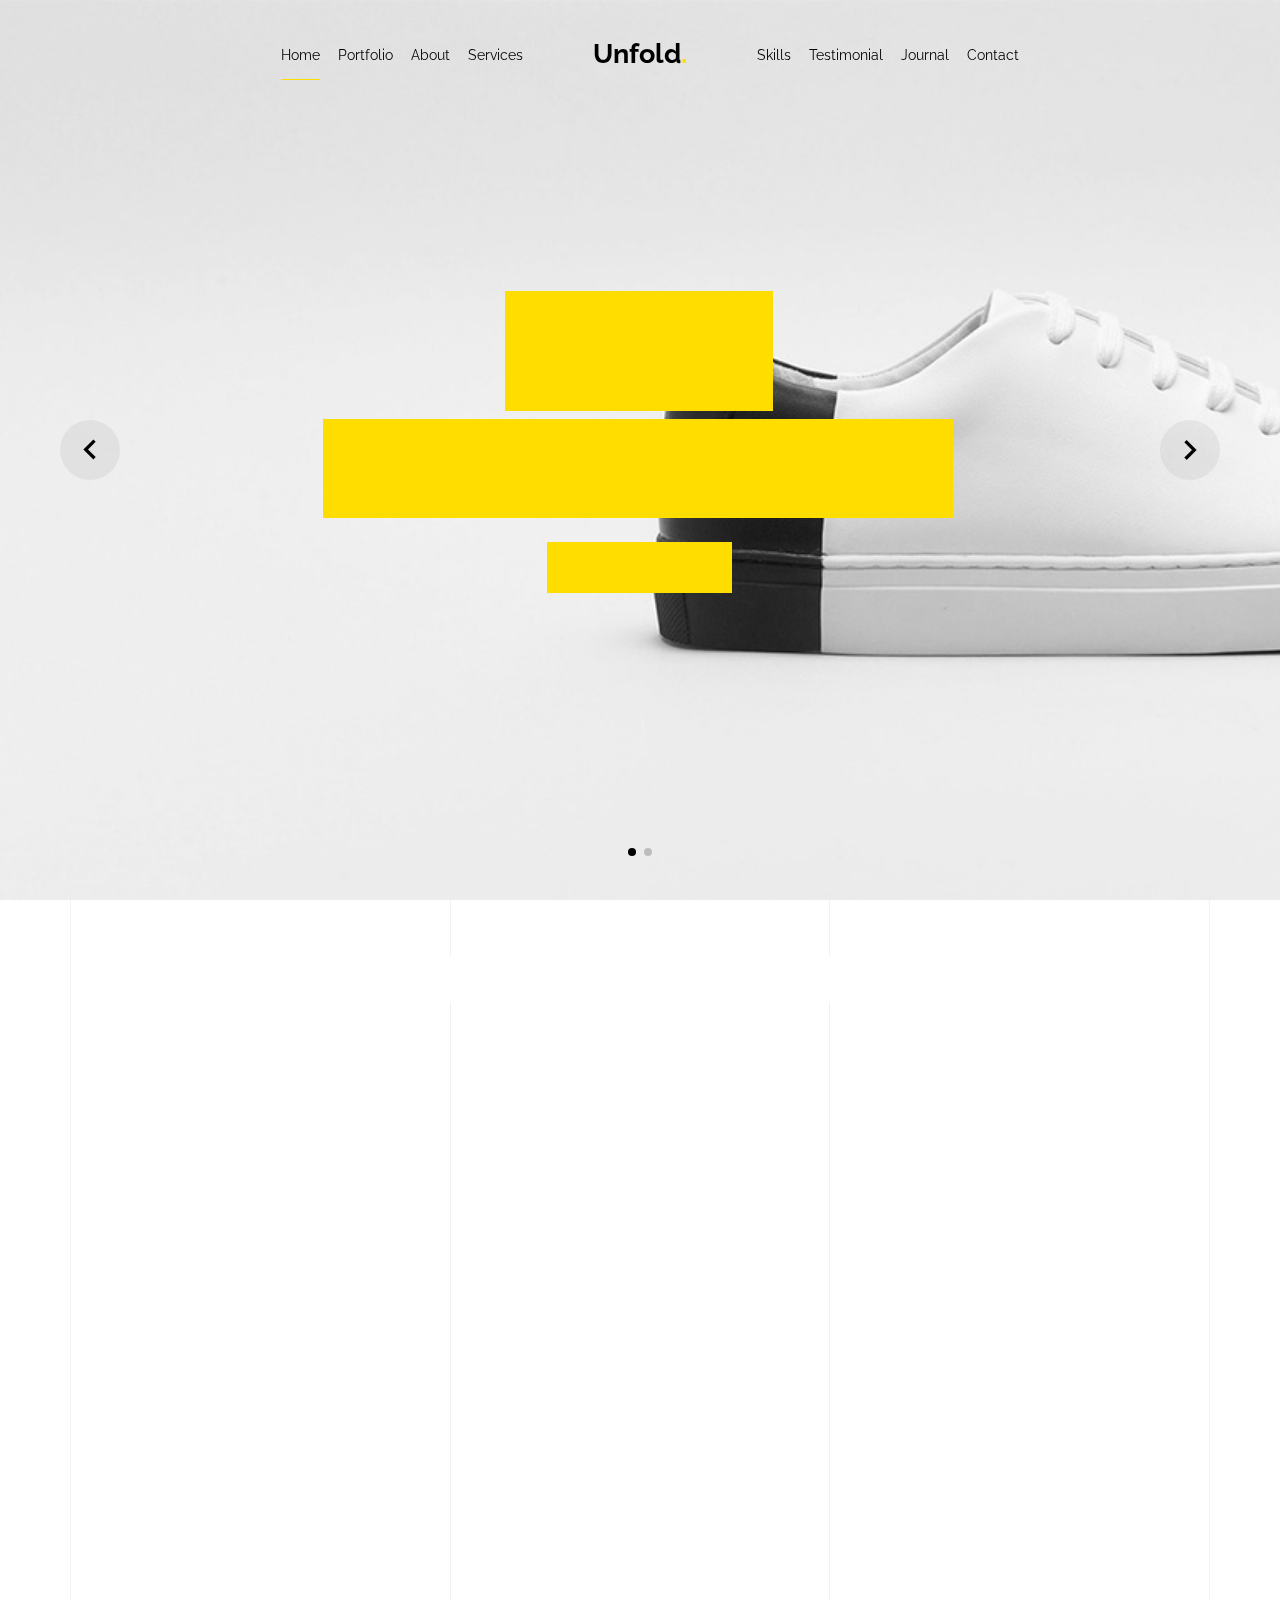
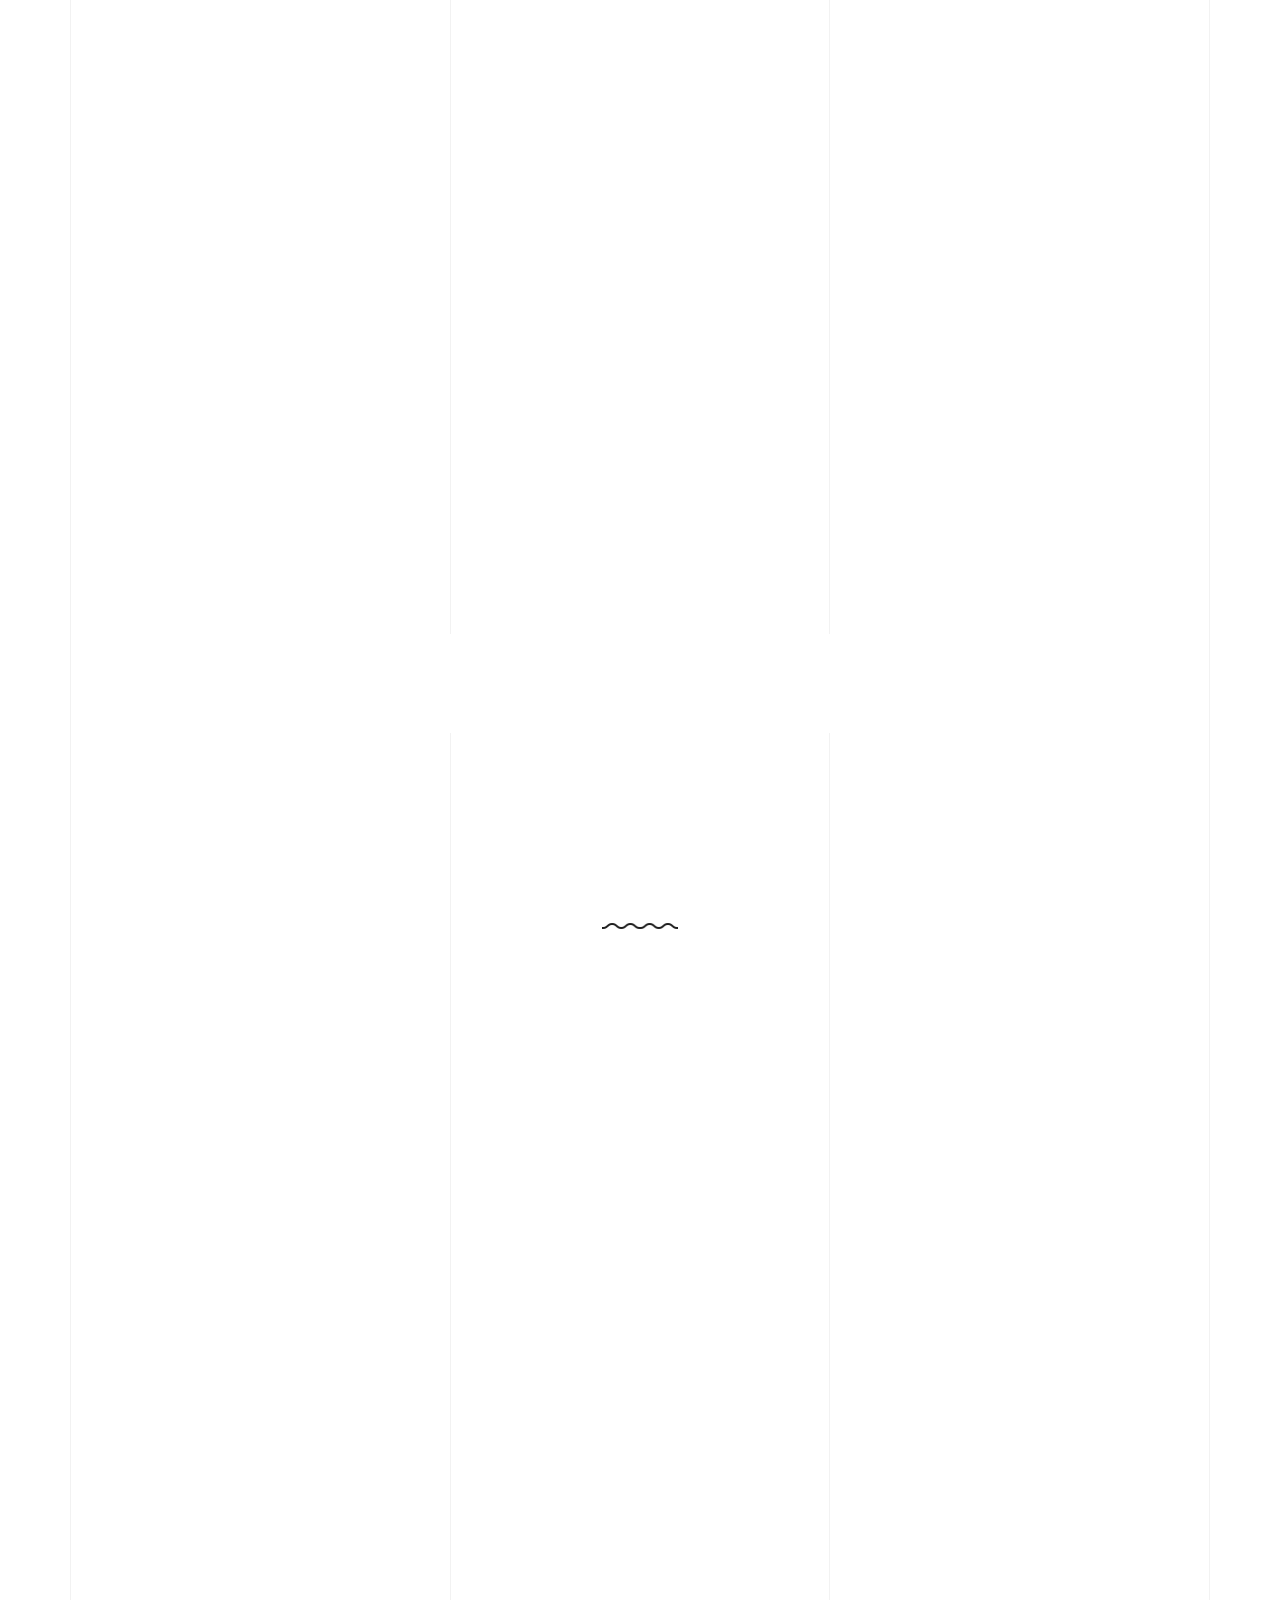
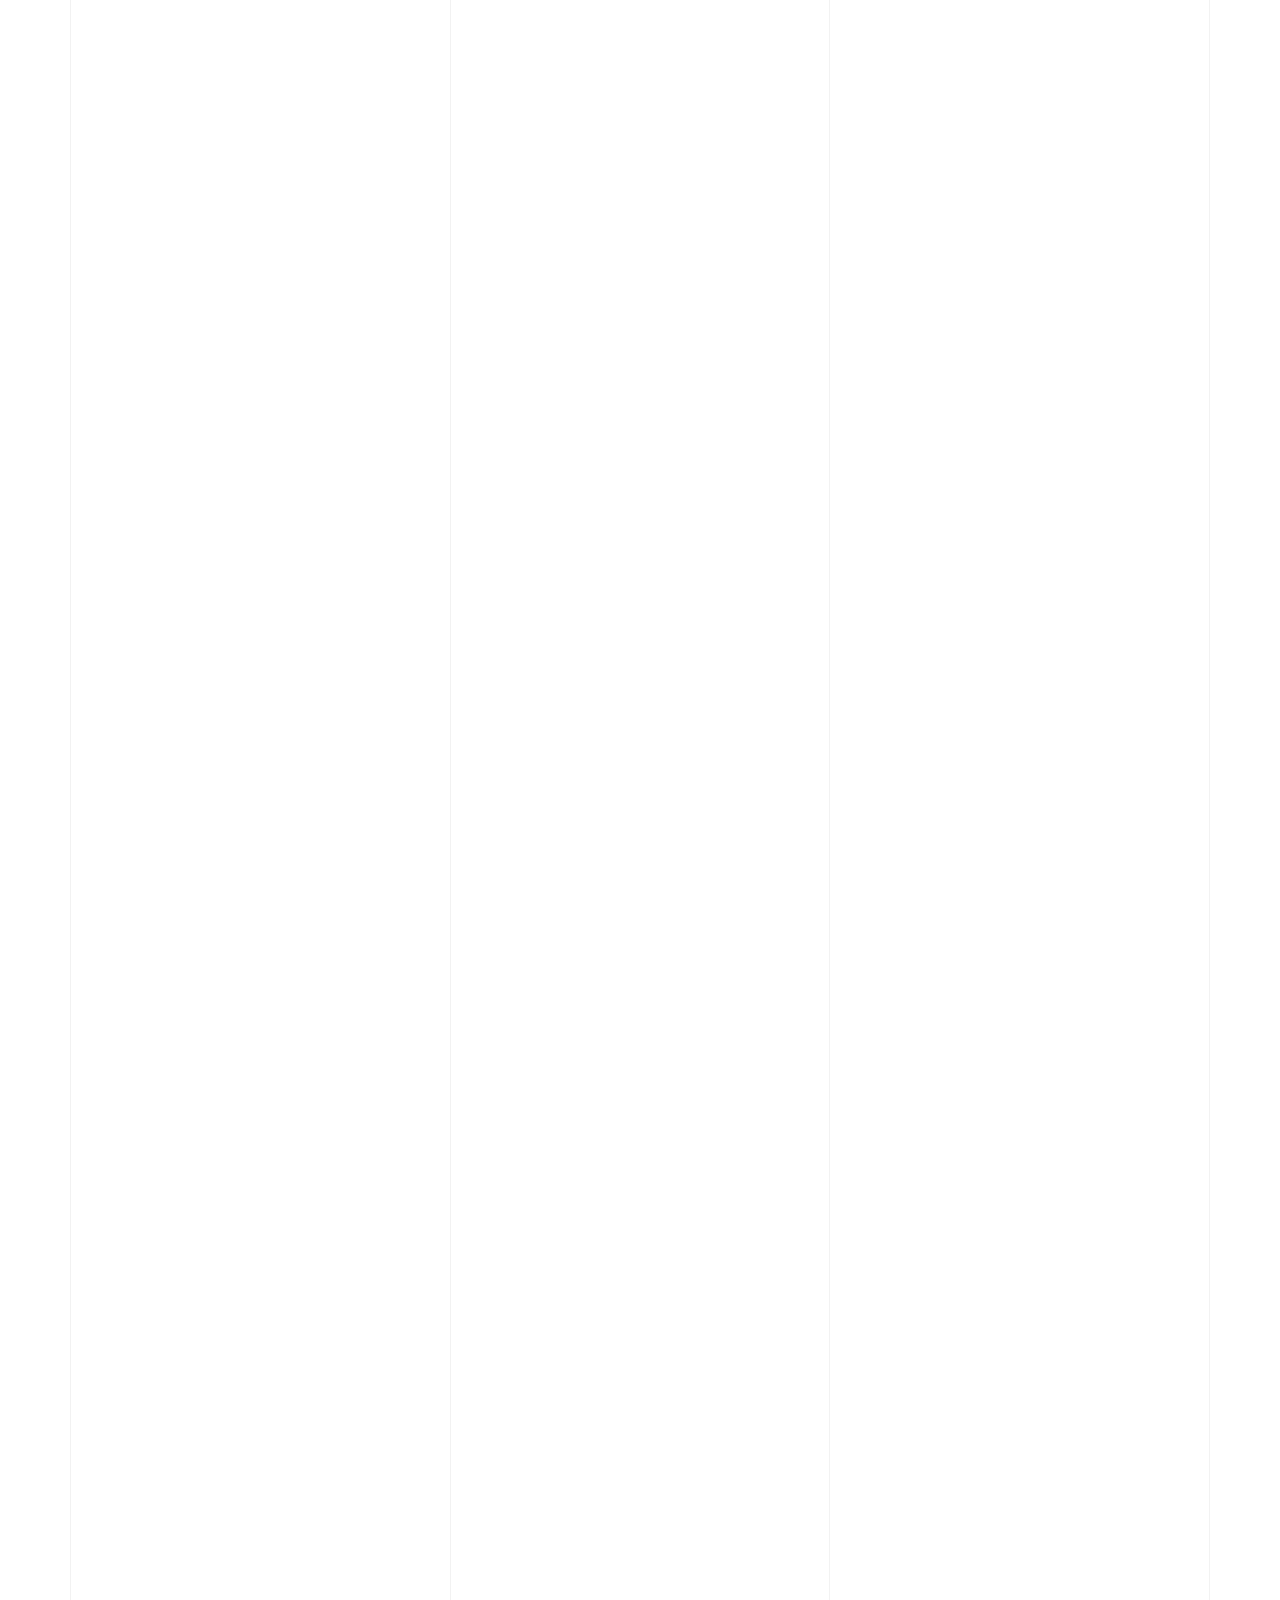
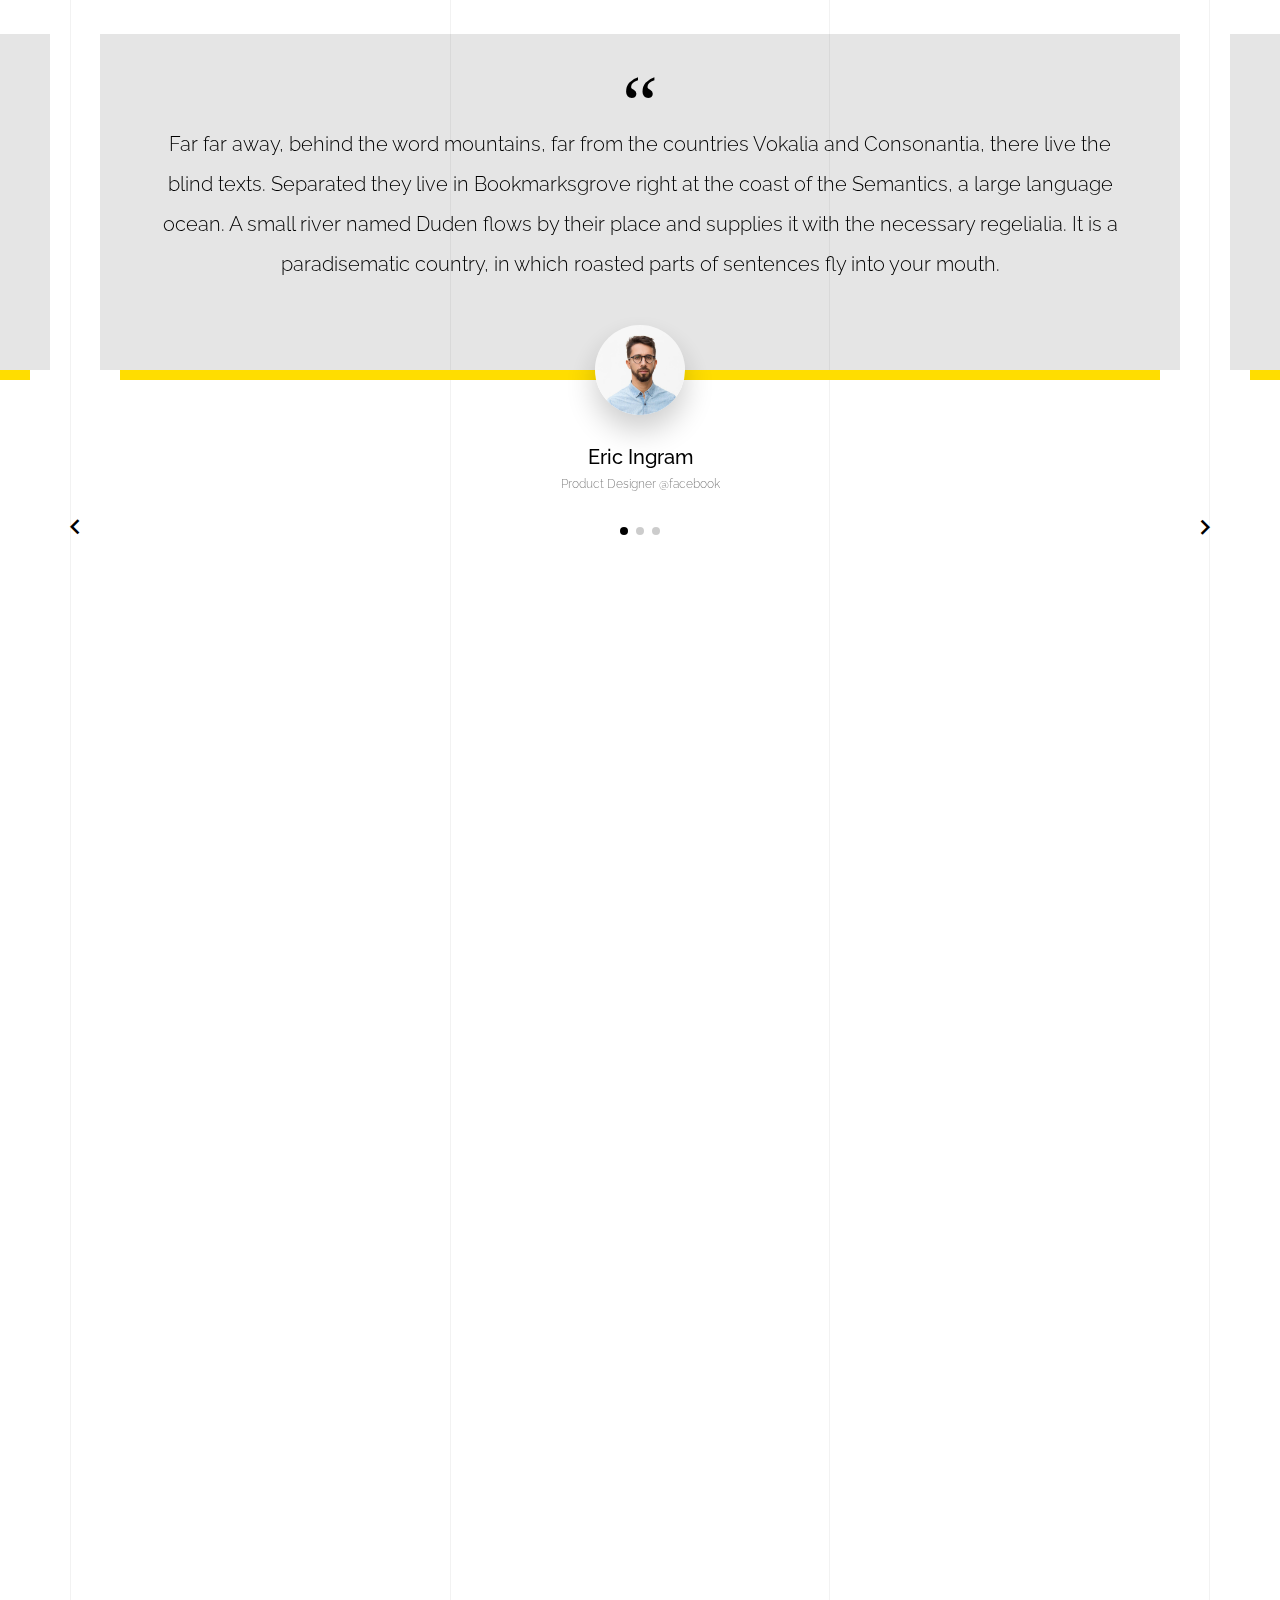
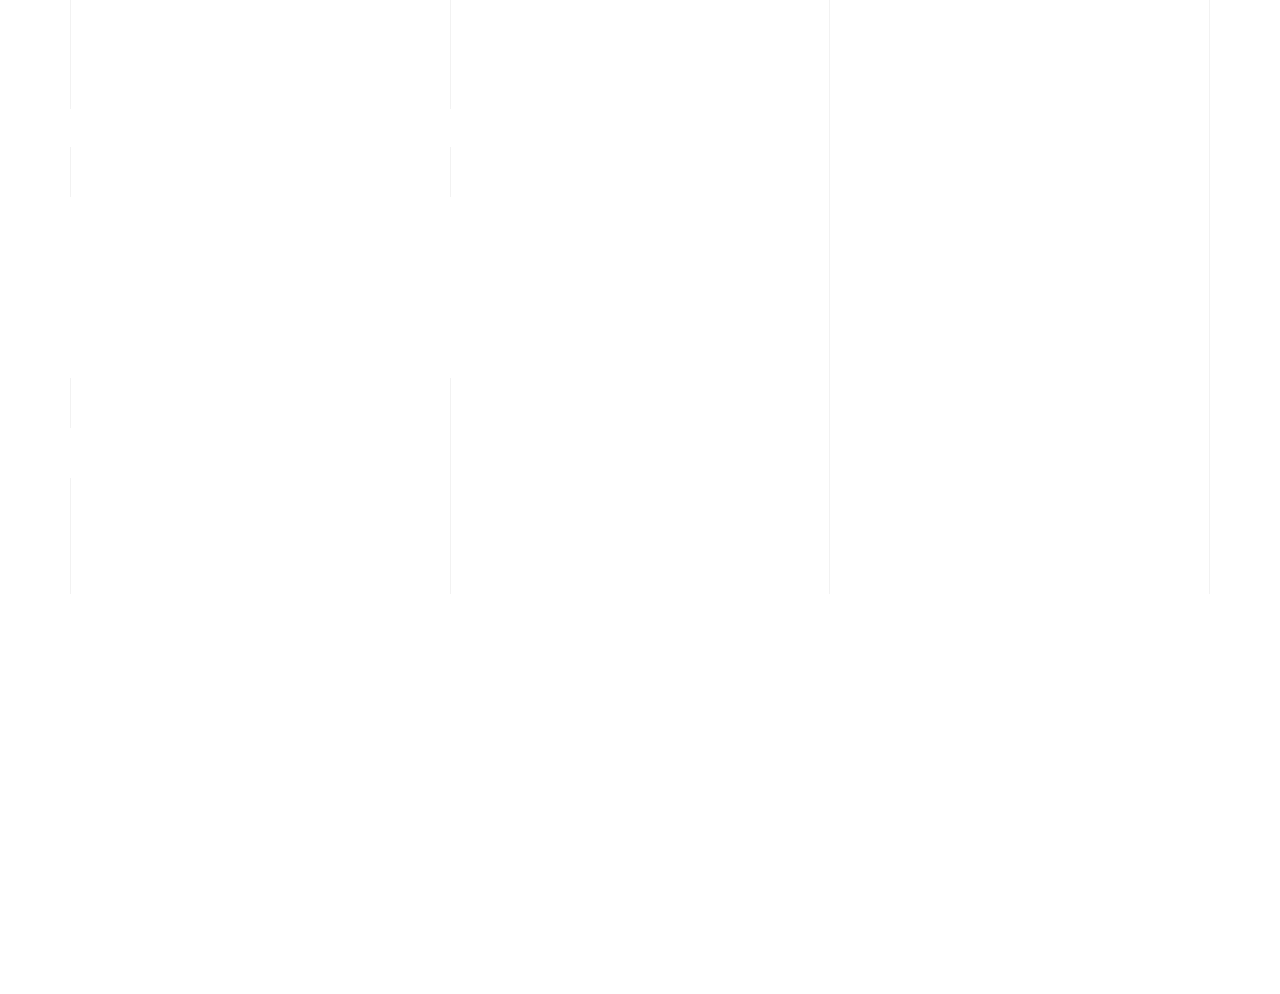
<file: index-hero-slider.html>
<!doctype html>
<html lang="en">
  <head>
    <title>Unfold &mdash; A onepage portfolio HTML template by Unslate.co</title>
    <meta charset="utf-8">
    <meta name="viewport" content="width=device-width, initial-scale=1, shrink-to-fit=no">

    <meta name="description" content="A onepage portfolio HTML template by Unslate.co">
    <meta name="keywords" content="html, css, javascript, jquery">
    <meta name="author" content="Unslate.co">

    <link rel="stylesheet" href="css/vendor/icomoon/style.css">
    <link rel="stylesheet" href="css/vendor/owl.carousel.min.css">
    <link rel="stylesheet" href="css/vendor/aos.css">
    <link rel="stylesheet" href="css/vendor/animate.min.css">
    <link rel="stylesheet" href="css/vendor/bootstrap.min.css">
    <link rel="stylesheet" href="css/vendor/jquery.fancybox.min.css">
    

    <!-- Theme Style -->
    <link rel="stylesheet" href="css/style.css">

  </head>
  <body data-spy="scroll" data-target=".site-nav-target" data-offset="200">

    <nav class="unslate_co--site-mobile-menu">
      <div class="close-wrap d-flex">
        <a href="#" class="d-flex ml-auto js-menu-toggle">
          <span class="close-label">Close</span>
          <div class="close-times">
            <span class="bar1"></span>
            <span class="bar2"></span>
          </div>
        </a>
      </div>
      <div class="site-mobile-inner"></div>
    </nav>


    <div class="unslate_co--site-wrap">

      <div class="unslate_co--site-inner">

        <div class="lines-wrap">
          <div class="lines-inner">
            <div class="lines"></div>
          </div>
        </div>
        <!-- END lines -->
      
      <nav class="unslate_co--site-nav dark site-nav-target">

        <div class="container">
        
          <div class="row align-items-center justify-content-between text-left">
            <div class="col-md-5 text-right">
              <ul class="site-nav-ul js-clone-nav text-left d-none d-lg-inline-block">
                <li class="has-children">
                  <a href="#home-section" class="nav-link">Home</a>
                  <ul class="dropdown">
                    <li>
                      <a href="index.html">Hero Image BG</a>
                    </li>
                    <li>
                      <a href="index-video.html">Video BG</a>
                    </li>
                    <li>
                      <a href="index-hero-slider.html">Hero Slider</a>
                    </li>
                    <li>
                      <a href="index-sidebar-menu.html">Sidebar Menu</a>
                    </li>
                    <li>
                      <a href="index-right-menu.html">Right Menu</a>
                    </li>
                  </ul>
                </li>
                <li><a href="#portfolio-section" class="nav-link">Portfolio</a></li>
                <li><a href="#about-section" class="nav-link">About</a></li>
                <li><a href="#services-section" class="nav-link">Services</a></li>
              </ul>
            </div>
            <div class="site-logo pos-absolute">
              <a href="index-hero-slider.html" class="unslate_co--site-logo">Unfold<span>.</span></a>
            </div>
            <div class="col-md-5 text-right text-lg-left">
              <ul class="site-nav-ul js-clone-nav text-left d-none d-lg-inline-block">
                <li><a href="#skills-section" class="nav-link">Skills</a></li>
                <li><a href="#testimonial-section" class="nav-link">Testimonial</a></li>
                <li><a href="#journal-section" class="nav-link">Journal</a></li>
                <li><a href="#contact-section" class="nav-link">Contact</a></li>
              </ul>

              <ul class="site-nav-ul-none-onepage text-right d-inline-block d-lg-none">
                <li><a href="#" class="js-menu-toggle">Menu</a></li>
              </ul>

            </div>
          </div>
        </div>

      </nav>
      <!-- END nav -->
      
      <div class="hero-slider-wrap">
        
        <div class="owl-carousel single-slider mb-0">
          
          <div class="cover-v1 jarallax" style="background-image: url('images/work_1_md.jpg');" id="home-section">
            <div class="container">
              <div class="row align-items-center">
                  
                <div class="col-md-7 mx-auto text-center">
                  <h1 class="heading gsap-reveal-hero">Unfold</h1>
                  <h2 class="subheading mb-4 gsap-reveal-hero">I’m Thea Hoyer A Product Designer Based In San Francisco</h2>
                  <p class="gsap-reveal-hero"><a href="#" class="btn btn-outline-pill btn-bg-white--hover btn-custom-light">Download my CV</a></p>
                </div>

              </div>
            </div>

          </div>
          <!-- END .cover-v1 -->


          <div class="cover-v1 jarallax" style="background-image: url('images/work_2_b_full.jpg');">
            <div class="container">
              <div class="row align-items-center">
                  
                <div class="col-md-12 mx-auto text-center">
                  <h1 class="heading gsap-reveal-hero">One Page Portfolio</h1>
                </div>

              </div>
            </div>

          </div>
          <!-- END .cover-v1 -->

        </div>
        <!-- END owl-carousel -->
        
      </div>

      <div class="unslate_co--section" id="portfolio-section">
        <div class="container">
          
          
          <div class="relative"><div class="loader-portfolio-wrap"><div class="loader-portfolio dark"></div></div> </div>
          <div id="portfolio-single-holder"></div>

          <div class="portfolio-wrapper">

            <div class="d-flex align-items-center mb-4 gsap-reveal gsap-reveal-filter">
              <h2 class="mr-auto heading-h2">Portfolio</h2>
              
              <a href="#" class="text-black js-filter d-inline-block d-lg-none">Filter</a>
              
              <div class="filter-wrap">
                <div class="filter ml-auto" id="filters">
                  <a href="#" class="active" data-filter="*">All</a>
                  <a href="#" data-filter=".web">Web</a>
                  <a href="#" data-filter=".branding">Branding</a>
                  <a href="#" data-filter=".illustration">Illustration</a>
                  <a href="#" data-filter=".packaging">Packaging</a>
                </div>
              </div>
            </div>


            
            <div id="posts" class="row gutter-isotope-item">
              <div class="item web branding col-sm-6 col-md-6 col-lg-4 isotope-mb-2">
                <a href="portfolio-single-1.html" class="portfolio-item ajax-load-page isotope-item gsap-reveal-img" data-id="1">
                    <div class="overlay">
                      <span class="wrap-icon icon-link2"></span>
                      <div class="portfolio-item-content">
                        <h3>Shoe Rebranding</h3>
                        <p>web, branding</p>
                      </div>
                    </div>
                    <img src="images/work_1_md.jpg" class="lazyload  img-fluid" alt="Images" />
                  </a>
              </div>
              <div class="item branding packaging illustration col-sm-6 col-md-6 col-lg-4 isotope-mb-2 ">
                <a href="portfolio-single-3.html" class="portfolio-item ajax-load-page item-portrait isotope-item gsap-reveal-img" data-id="3">
                    <div class="overlay">
                      <span class="wrap-icon icon-link2"></span>
                      <div class="portfolio-item-content">
                        <h3>Reworking</h3>
                        <p>branding, packaging, illustration</p>
                      </div>
                    </div>
                    <img src="images/work_2_md.jpg" class="lazyload  img-fluid" alt="Images" />
                  </a>
              </div>

              <div class="item branding packaging col-sm-6 col-md-6 col-lg-4 isotope-mb-2">
                <a href="portfolio-single-4.html" class="portfolio-item isotope-item ajax-load-page gsap-reveal-img" data-id="4">
                    <div class="overlay">
                      <span class="wrap-icon icon-link2"></span>
                      <div class="portfolio-item-content">
                        <h3>Modern Building</h3>
                        <p>branding, packaging</p>
                      </div>
                    </div>
                    <img src="images/work_3_md.jpg" class="lazyload  img-fluid" alt="Images" />
                  </a>
              </div>

              <div class="item web packaging col-sm-6 col-md-6 col-lg-4 isotope-mb-2">

                <a href="images/work_4_full.jpg" class="portfolio-item isotope-item gsap-reveal-img" data-fancybox="gallery" data-caption="Watch">
                    <div class="overlay">
                      <span class="wrap-icon icon-photo2"></span>
                      <div class="portfolio-item-content">
                        <h3>Watch</h3>
                        <p>web, packaging</p>
                      </div>
                    </div>
                    <img src="images/work_4_full.jpg" class="lazyload  img-fluid" alt="Images" />
                  </a>

              </div>

              <div class="item illustration packaging col-sm-6 col-md-6 col-lg-4 isotope-mb-2">
                <a href="images/work_5_md.jpg" class="portfolio-item isotope-item gsap-reveal-img" data-fancybox="gallery" data-caption="Shoe Rebranding">
                    <div class="overlay">
                      <span class="wrap-icon icon-photo2"></span>
                      <div class="portfolio-item-content">
                        <h3>Shoe Rebranding</h3>
                        <p>illustration, packaging</p>
                      </div>
                    </div>
                    <img src="images/work_5_md.jpg" class="lazyload  img-fluid" alt="Images" />
                  </a>
              </div>

              <div class="item web branding col-sm-6 col-md-6 col-lg-4 isotope-mb-2">
                <a href="portfolio-single-2.html" class="portfolio-item ajax-load-page item-portrait isotope-item gsap-reveal-img" data-id="2">
                    <div class="overlay">
                      <span class="wrap-icon icon-link2"></span>
                      <div class="portfolio-item-content">
                        <h3>Reshape</h3>
                        <p>web, branding</p>
                      </div>
                    </div>
                    <img src="images/work_6_md.jpg" class="lazyload  img-fluid" alt="Images" />
                  </a>
              </div>

              <div class="item branding packaging col-sm-6 col-md-6 col-lg-4 isotope-mb-2">
                <a href="images/work_7_a_md.jpg" class="portfolio-item item-portrait isotope-item gsap-reveal-img" data-fancybox="gallery" data-caption="Modern Building">
                    <div class="overlay">
                      <span class="wrap-icon icon-photo2"></span>
                      <div class="portfolio-item-content">
                        <h3>Modern Building</h3>
                        <p>branding, packaging</p>
                      </div>
                    </div>
                    <img src="images/work_7_a_md.jpg" class="lazyload  img-fluid" alt="Images" />
                  </a>
              </div>

              <div class="item web branding col-sm-6 col-md-6 col-lg-4 isotope-mb-2">
                <a href="https://www.youtube.com/watch?v=mwtbEGNABWU" class="portfolio-item isotope-item gsap-reveal-img" data-fancybox="gallery" data-caption="Showreel 2019">
                    <div class="overlay">
                      <span class="wrap-icon icon-play_circle_filled"></span>
                      <div class="portfolio-item-content">
                        <h3>Showreel 2019</h3>
                        <p>web, branding</p>
                      </div>
                    </div>
                    <img src="images/work_8_md.jpg" class="lazyload  img-fluid" alt="Images" />
                  </a>
              </div>

              <div class="item web illustration col-sm-6 col-md-6 col-lg-4 isotope-mb-2">
                <a href="images/work_9_a_md.jpg" class="portfolio-item isotope-item gsap-reveal-img" data-fancybox="gallery" data-caption="Render Packaging">
                    <div class="overlay">
                      <span class="wrap-icon icon-photo2"></span>
                      <div class="portfolio-item-content">
                        <h3>Render Packaging</h3>
                        <p>web, illustration</p>
                      </div>
                    </div>
                    <img src="images/work_9_a_md.jpg" class="lazyload  img-fluid" alt="Images" />
                  </a>
              </div>

            </div>
            
          </div>


        </div>
      </div>

      <div class="unslate_co--section">
        <div class="container">
          <div class="owl-carousel logo-slider">
            <div class="logo-v1 gsap-reveal">
              <img src="images/logo-google.png" alt="Image" class="img-fluid">
            </div>
            <div class="logo-v1 gsap-reveal">
              <img src="images/logo-puma.png" alt="Image" class="img-fluid">
            </div>
            <div class="logo-v1 gsap-reveal">
              <img src="images/logo-paypal.png" alt="Image" class="img-fluid">
            </div>
            <div class="logo-v1 gsap-reveal">
              <img src="images/logo-adobe.png" alt="Image" class="img-fluid">
            </div>
          </div>
        </div>
      </div>



      <div class="unslate_co--section" id="about-section">
        <div class="container">
          
          <div class="section-heading-wrap text-center mb-5">
            <h2 class="heading-h2 text-center divider"><span class="gsap-reveal">About Me</span></h2>
            <img src="images/divider.png" alt="divider" width="76">
          </div>
          

          <div class="row mt-5 justify-content-between">
            <div class="col-lg-7 mb-5 mb-lg-0" data-aos="fade-up">
              <figure class="dotted-bg gsap-reveal-img">
                <img src="images/about_me_pic.jpg" alt="Image" class="img-fluid">
              </figure>
            </div>
            <div class="col-lg-4 pr-lg-5">
              <h3 class="mb-4 heading-h3"><span class="gsap-reveal">We can make it together</span></h3>
              <p class="lead gsap-reveal">Far far away, behind the word mountains, far from the countries Vokalia and Consonantia, there <a href="#">live the blind</a> texts. </p>
              <p class="mb-4 gsap-reveal">A small river named Duden flows by their place and supplies it with the necessary regelialia. It is a paradisematic country, in which roasted parts of sentences fly into your mouth.</p>
              <p class="gsap-reveal"><a href="#" class="btn btn-outline-pill btn-custom-light">Download my CV</a></p>
            </div>
          </div>
        </div>
      </div>

      <div class="unslate_co--section" id="services-section">
        <div class="container">

          <div class="section-heading-wrap text-center mb-5">
            <h2 class="heading-h2 text-center divider"><span class="gsap-reveal">My Services</span></h2>
            <span class="gsap-reveal"><img src="images/divider.png" alt="divider" width="76"></span>
          </div>

          <div class="row gutter-v3">
            <div class="col-md-6 col-lg-4 mb-4">
              <div class="feature-v1" data-aos="fade-up" data-aos-delay="0">
                <div class="wrap-icon mb-3">
                  <img src="images/svg/001-options.svg" alt="Image" width="45">
                </div>
                <h3>Digital <br> Strategy</h3>
                <p>A small river named Duden flows by their place and supplies it with the necessary regelialia. </p>
              </div> 
            </div>
            <div class="col-md-6 col-lg-4 mb-4">
              <div class="feature-v1" data-aos="fade-up" data-aos-delay="100">
                <div class="wrap-icon mb-3">
                  <img src="images/svg/002-chat.svg" alt="Icon" width="45">
                </div>
                <h3>Web <br> Design</h3>
                <p>A small river named Duden flows by their place and supplies it with the necessary regelialia. </p>
              </div> 
            </div>
            <div class="col-md-6 col-lg-4 mb-4">
              <div class="feature-v1" data-aos="fade-up" data-aos-delay="200">
                <div class="wrap-icon mb-3">
                  <img src="images/svg/003-contact-book.svg" alt="Image" class="img-fluid" width="45">
                </div>
                <h3>User <br> Experience</h3>
                <p>A small river named Duden flows by their place and supplies it with the necessary regelialia. </p>
              </div> 
            </div>

            <div class="col-md-6 col-lg-4 mb-4">
              <div class="feature-v1" data-aos="fade-up" data-aos-delay="0">
                <div class="wrap-icon mb-3">
                  <img src="images/svg/004-percentage.svg" alt="Image" width="45">
                </div>
                <h3>Web <br> Development</h3>
                <p>A small river named Duden flows by their place and supplies it with the necessary regelialia. </p>
              </div> 
            </div>
            <div class="col-md-6 col-lg-4 mb-4">
              <div class="feature-v1" data-aos="fade-up" data-aos-delay="100">
                <div class="wrap-icon mb-3">
                  <img src="images/svg/006-goal.svg" alt="Image" width="45">
                </div>
                <h3>WordPress <br> Solutions</h3>
                <p>A small river named Duden flows by their place and supplies it with the necessary regelialia. </p>
              </div> 
            </div>
            <div class="col-md-6 col-lg-4 mb-4">
              <div class="feature-v1" data-aos="fade-up" data-aos-delay="200">
                <div class="wrap-icon mb-3">
                  <img src="images/svg/005-line-chart.svg" alt="Image" width="45">
                </div>
                <h3>Mobile <br> Applications</h3>
                <p>A small river named Duden flows by their place and supplies it with the necessary regelialia. </p>
              </div> 
            </div>

          </div>

        </div>
      </div>

      <div class="unslate_co--section section-counter" id="skills-section">
        <div class="container">
          <div class="section-heading-wrap text-center mb-5">
            <h2 class="heading-h2 text-center divider"><span class="gsap-reveal">My Skills</span></h2>
            <span class="gsap-reveal"><img src="images/divider.png" alt="divider" width="76"></span>
          </div>


          <div class="row pt-5">
            <div class="col-6 col-sm-6 mb-5 mb-lg-0 col-md-6 col-lg-3" data-aos="fade-up" data-aos-delay="0">
              <div class="counter-v1 text-center">
                <span class="number-wrap">
                  <span class="number number-counter" data-number="90">0</span>
                  <span class="append-text">%</span>
                </span>
                <span class="counter-label">WordPress</span>
              </div>
            </div>
            <div class="col-6 col-sm-6 mb-5 mb-lg-0 col-md-6 col-lg-3" data-aos="fade-up" data-aos-delay="100">
              <div class="counter-v1 text-center">
                <span class="number-wrap">
                  <span class="number number-counter" data-number="99">0</span>
                  <span class="append-text">%</span>
                </span>
                <span class="counter-label">HTML/CSS</span>
              </div>
            </div>
            <div class="col-6 col-sm-6 mb-5 mb-lg-0 col-md-6 col-lg-3" data-aos="fade-up" data-aos-delay="200">
              <div class="counter-v1 text-center">
                <span class="number-wrap">
                  <span class="number number-counter" data-number="95">0</span>
                  <span class="append-text">%</span>
                </span>
                <span class="counter-label">jQuery</span>
              </div>
            </div>
            <div class="col-6 col-sm-6 mb-5 mb-lg-0 col-md-6 col-lg-3" data-aos="fade-up" data-aos-delay="300">
              <div class="counter-v1 text-center">
                <span class="number-wrap">
                  <span class="number number-counter" data-number="100">0</span>
                  <span class="append-text">%</span>
                </span>
                <span class="counter-label">Design</span>
              </div>
            </div>
          </div>
        </div>
      </div>
      <!-- END .counter -->

      <div class="unslate_co--section" id="testimonial-section">
        <div class="container">
          <div class="section-heading-wrap text-center mb-5">
            <h2 class="heading-h2 text-center divider"><span class="gsap-reveal">My Happy Clients</span></h2>
            <span class="gsap-reveal"><img src="images/divider.png" alt="divider" width="76"></span>
          </div>
        </div>

        <div class="owl-carousel testimonial-slider">
          <div>
            <div class="testimonial-v1">
              <div class="testimonial-inner-bg">
                <span class="quote">&ldquo;</span>
                <blockquote>
                  Far far away, behind the word mountains, far from the countries Vokalia and Consonantia, there live the blind texts. Separated they live in Bookmarksgrove right at the coast of the Semantics, a large language ocean. A small river named Duden flows by their place and supplies it with the necessary regelialia. It is a paradisematic country, in which roasted parts of sentences fly into your mouth.
                </blockquote>
              </div>
              
              <div class="testimonial-author-info">
                <img src="images/person_man_1.jpg" alt="Image">
                <h3>Eric Ingram</h3>
                <span class="d-block position">Product Designer @facebook</span>
              </div>

            </div>
          </div>
          <div>
            <div class="testimonial-v1">
              <div class="testimonial-inner-bg">
                <span class="quote">&ldquo;</span>
                <blockquote>
                  Far far away, behind the word mountains, far from the countries Vokalia and Consonantia, there live the blind texts. Separated they live in Bookmarksgrove right at the coast of the Semantics, a large language ocean. A small river named Duden flows by their place and supplies it with the necessary regelialia. It is a paradisematic country, in which roasted parts of sentences fly into your mouth.
                </blockquote>
              </div>
              
              <div class="testimonial-author-info">
                <img src="images/person_man_2.jpg" alt="Image">
                <h3>Ryan Mullins</h3>
                <span class="d-block position">Product Designer @Shopify</span>
              </div>

            </div>
          </div>
          <div>
            <div class="testimonial-v1">
              <div class="testimonial-inner-bg">
                <span class="quote">&ldquo;</span>
                <blockquote>
                  Far far away, behind the word mountains, far from the countries Vokalia and Consonantia, there live the blind texts. Separated they live in Bookmarksgrove right at the coast of the Semantics, a large language ocean. A small river named Duden flows by their place and supplies it with the necessary regelialia. It is a paradisematic country, in which roasted parts of sentences fly into your mouth.
                </blockquote>
              </div>
              
              <div class="testimonial-author-info">
                <img src="images/person_woman_1.jpg" alt="Image">
                <h3>Erica Miller</h3>
                <span class="d-block position">Product Designer @Twitter</span>
              </div>

            </div>
          </div>
        </div>

      </div>
      <!-- END testimonial -->

      <div class="unslate_co--section" id="journal-section">
        <div class="container">
          <div class="section-heading-wrap text-center mb-5">
            <h2 class="heading-h2 text-center divider"><span class="gsap-reveal">My Journal</span></h2>
            <span class="gsap-reveal"><img src="images/divider.png" alt="divider" width="76"></span>
          </div>

          
          <div class="row gutter-v4 align-items-stretch">
            <div class="col-sm-6 col-md-6 col-lg-8 blog-post-entry" data-aos="fade-up" data-aos-delay="0">

              <a href="blog-single.html" class="grid-item blog-item w-100 h-100">
                <div class="overlay">
                  <div class="portfolio-item-content">
                    <h3>A Mounteering Guide For Beginners</h3>
                    <p class="post-meta">By Joefrey <span class="small">&bullet;</span> 5 mins read</p>
                  </div>
                </div>
                <img src="images/post_1.jpg" class="lazyload" alt="Image" />
              </a>


            </div>
            <div class="col-sm-6 col-md-6 col-lg-4 blog-post-entry" data-aos="fade-up" data-aos-delay="100">
              <a href="blog-single.html" class="grid-item blog-item w-100 h-100">
                <div class="overlay">
                  <div class="portfolio-item-content">
                    <h3>A Mounteering Guide For Beginners</h3>
                    <p class="post-meta">By Joefrey <span class="small">&bullet;</span> 5 mins read</p>
                  </div>
                </div>
                <img src="images/post_2.jpg" class="lazyload" alt="Image" />
              </a>
            </div>


            <div class="col-sm-6 col-md-6 col-lg-4 blog-post-entry" data-aos="fade-up" data-aos-delay="0">

              <a href="blog-single.html" class="grid-item blog-item w-100 h-100">
                <div class="overlay">
                  <div class="portfolio-item-content">
                    <h3>A Mounteering Guide For Beginners</h3>
                    <p class="post-meta">By Joefrey <span class="small">&bullet;</span> 5 mins read</p>
                  </div>
                </div>
                <img src="images/post_3.jpg" class="lazyload" alt="Image" />
              </a>


            </div>
            <div class="col-sm-6 col-md-6 col-lg-4 blog-post-entry" data-aos="fade-up" data-aos-delay="100">
              <a href="blog-single.html" class="grid-item blog-item w-100 h-100">
                <div class="overlay">
                  <div class="portfolio-item-content">
                    <h3>A Mounteering Guide For Beginners</h3>
                    <p class="post-meta">By Joefrey <span class="small">&bullet;</span> 5 mins read</p>
                  </div>
                </div>
                <img src="images/post_4.jpg" class="lazyload" alt="Image" />
              </a>
            </div>

            <div class="col-sm-6 col-md-6 col-lg-4 blog-post-entry" data-aos="fade-up" data-aos-delay="200">
              <a href="blog-single.html" class="grid-item blog-item w-100 h-100">
                <div class="overlay">
                  <div class="portfolio-item-content">
                    <h3>A Mounteering Guide For Beginners</h3>
                    <p class="post-meta">By Joefrey <span class="small">&bullet;</span> 5 mins read</p>
                  </div>
                </div>
                <img src="images/post_5.jpg" class="lazyload" alt="Image" />
              </a>
            </div>


          </div>

        </div>
      </div>
      <!-- END blog posts -->


      <div class="unslate_co--section" id="contact-section">
        <div class="container">
          <div class="section-heading-wrap text-center mb-5">
            <h2 class="heading-h2 text-center divider"><span class="gsap-reveal">Get In Touch</span></h2>
            <span class="gsap-reveal"><img src="images/divider.png" alt="divider" width="76"></span>
          </div>


          <div class="row justify-content-between">
            
            <div class="col-md-6">
              <form method="post" class="form-outline-style-v1" id="contactForm">
                <div class="form-group row mb-0">

                  <div class="col-lg-6 form-group gsap-reveal">
                    <label for="name">Name</label>
                    <input name="name" type="text" class="form-control" id="name">
                  </div>
                  <div class="col-lg-6 form-group gsap-reveal">
                    <label for="email">Email</label>
                    <input name="email" type="email" class="form-control" id="email">
                  </div>
                  <div class="col-lg-12 form-group gsap-reveal">
                    <label for="message">Write your message...</label>
                    <textarea name="message" id="message" cols="30" rows="7" class="form-control"></textarea>
                  </div>
                </div>
                <div class="form-group row gsap-reveal">
                    <div class="col-md-12 d-flex align-items-center">
                      <input type="submit" class="btn btn-outline-pill btn-custom-light mr-3" value="Send Message">
                      <span class="submitting"></span>
                    </div>
                  </div>
              </form>
              <div id="form-message-warning" class="mt-4"></div> 
              <div id="form-message-success">
                Your message was sent, thank you!
              </div>

            </div>

            <div class="col-md-4">
              <div class="contact-info-v1">
                <div class="gsap-reveal d-block">
                  <span class="d-block contact-info-label">Email</span>
                  <a href="#" class="contact-info-val">info@unslate.co</a>
                </div>
                <div class="gsap-reveal d-block">
                  <span class="d-block contact-info-label">Phone</span>
                  <a href="#" class="contact-info-val">+12 345 6789 012</a>
                </div>
                <div class="gsap-reveal d-block">
                  <span class="d-block contact-info-label">Address</span>
                  <address class="contact-info-val">273 South Riverview Rd. <br> New York, NY 10011</address>
                </div>
              </div>
            </div>

          </div>
        </div>
      </div>
      </div> 

      <footer class="unslate_co--footer unslate_co--section">
        <div class="container">
          <div class="row justify-content-center">
            <div class="col-md-7">
              
              <div class="footer-site-logo"><a href="#">Unfold<span>.</span></a></div>

              <ul class="footer-site-social">
                <li><a href="#">Facebook</a></li>
                <li><a href="#">Twitter</a></li>
                <li><a href="#">Instagram</a></li>
                <li><a href="#">Dribbble</a></li>
                <li><a href="#">Behance</a></li>
              </ul>

              <p class="site-copyright">
                <small>&copy; 2020 <a href="#">Unfold</a>. All Rights Reserved. Design with <span class="icon-heart text-danger"></span> by <a href="#">Unslate.co</a>.</small>
              </p>

            </div>
          </div>
        </div>
      </footer>

      
    </div>

    <!-- Loader -->
    <div id="unslate_co--overlayer"></div>
    <div class="site-loader-wrap">
      <div class="site-loader dark"></div>
    </div>

    <script src="js/scripts-dist.js"></script>
    <script src="js/main.js"></script>

    <!-- Global site tag (gtag.js) - Google Analytics -->
<script async src="https://www.googletagmanager.com/gtag/js?id=UA-157808202-1"></script>
<script>
  window.dataLayer = window.dataLayer || [];
  function gtag(){dataLayer.push(arguments);}
  gtag('js', new Date());

  gtag('config', 'UA-157808202-1');
</script>

  </body>
</html>
</file>
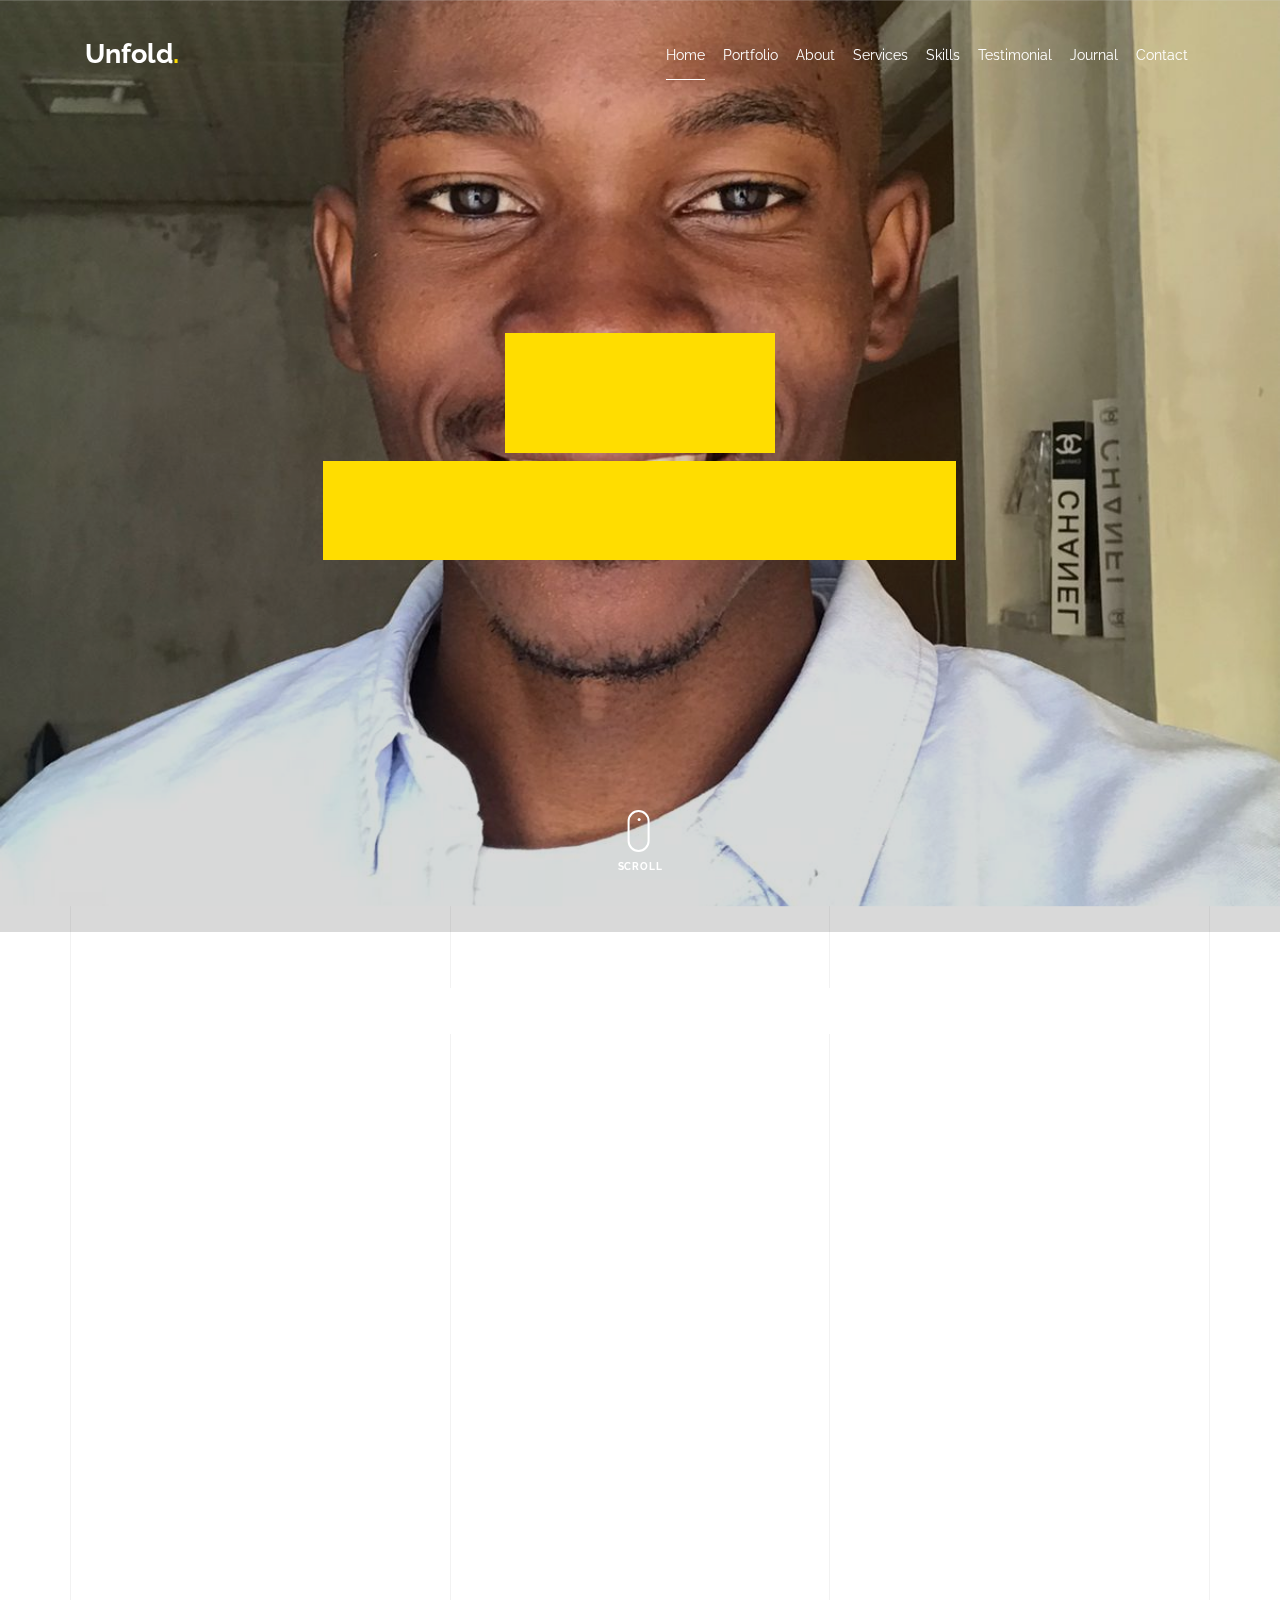
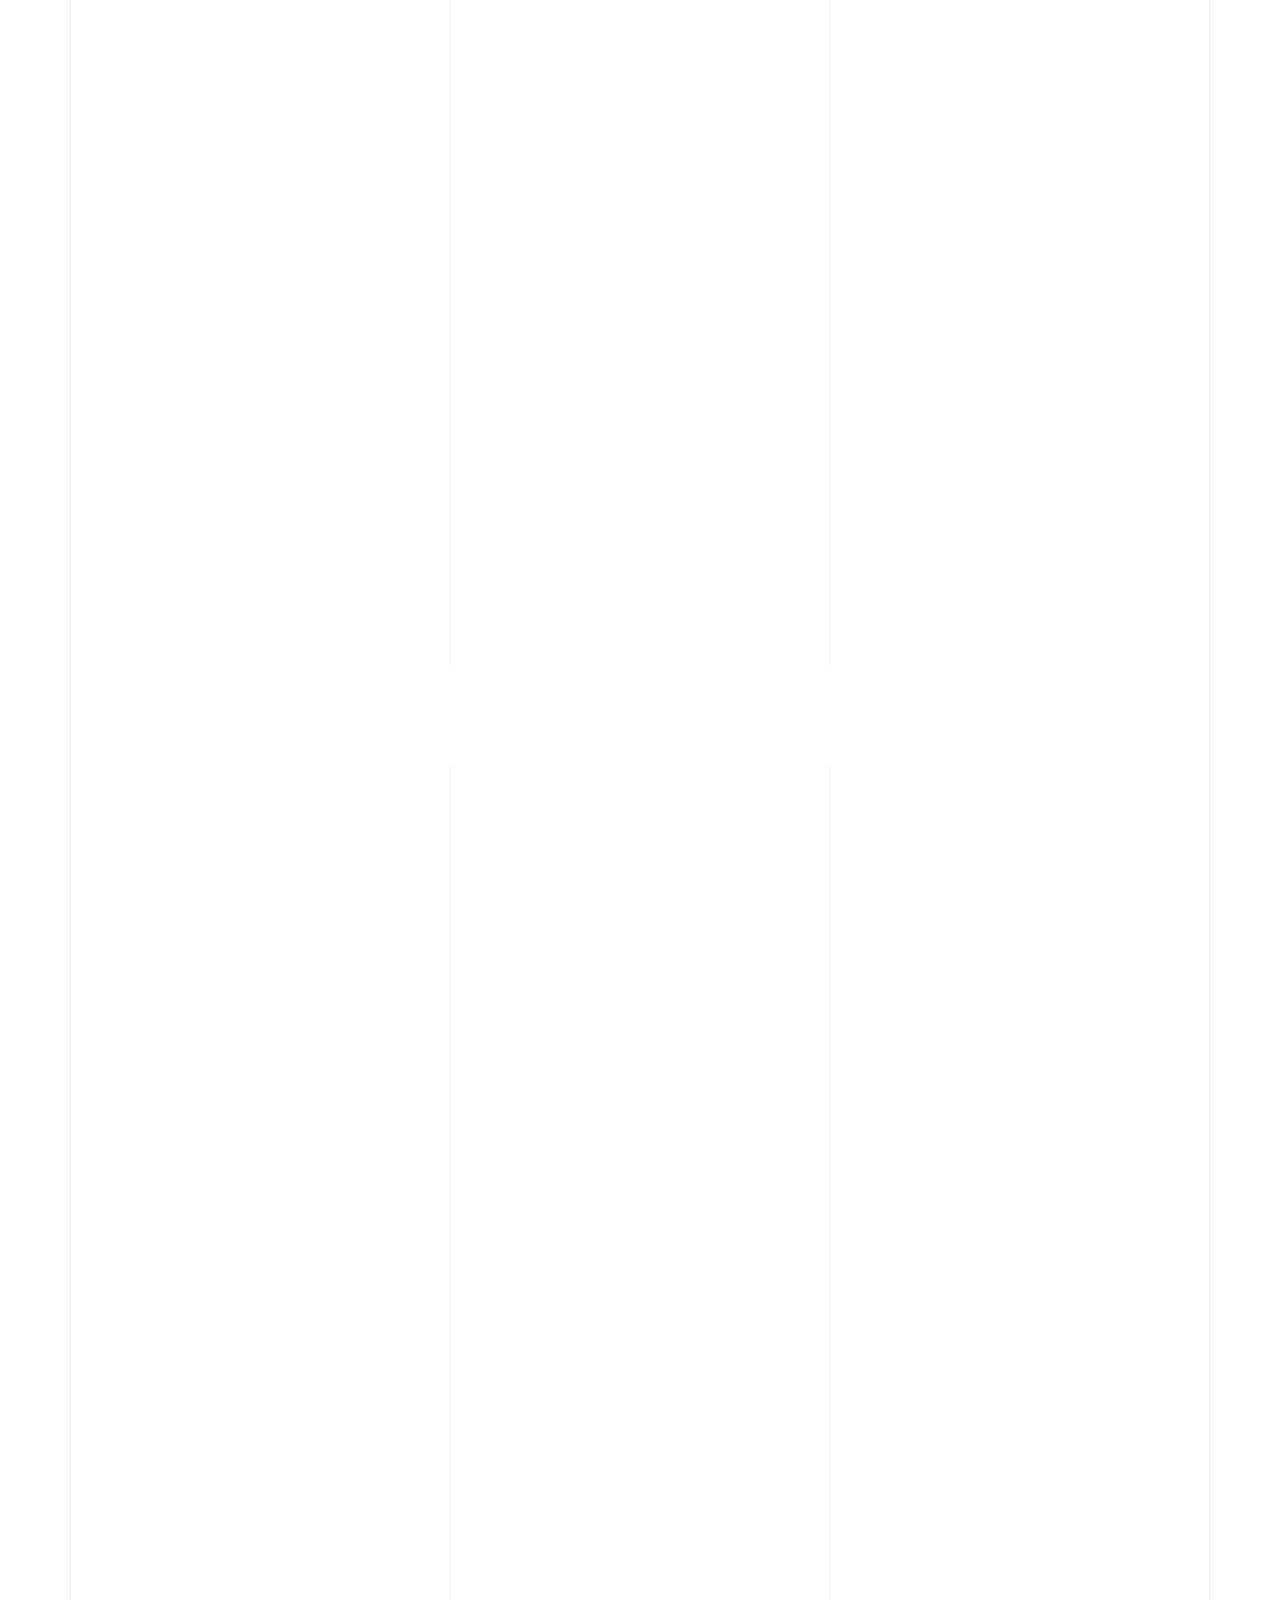
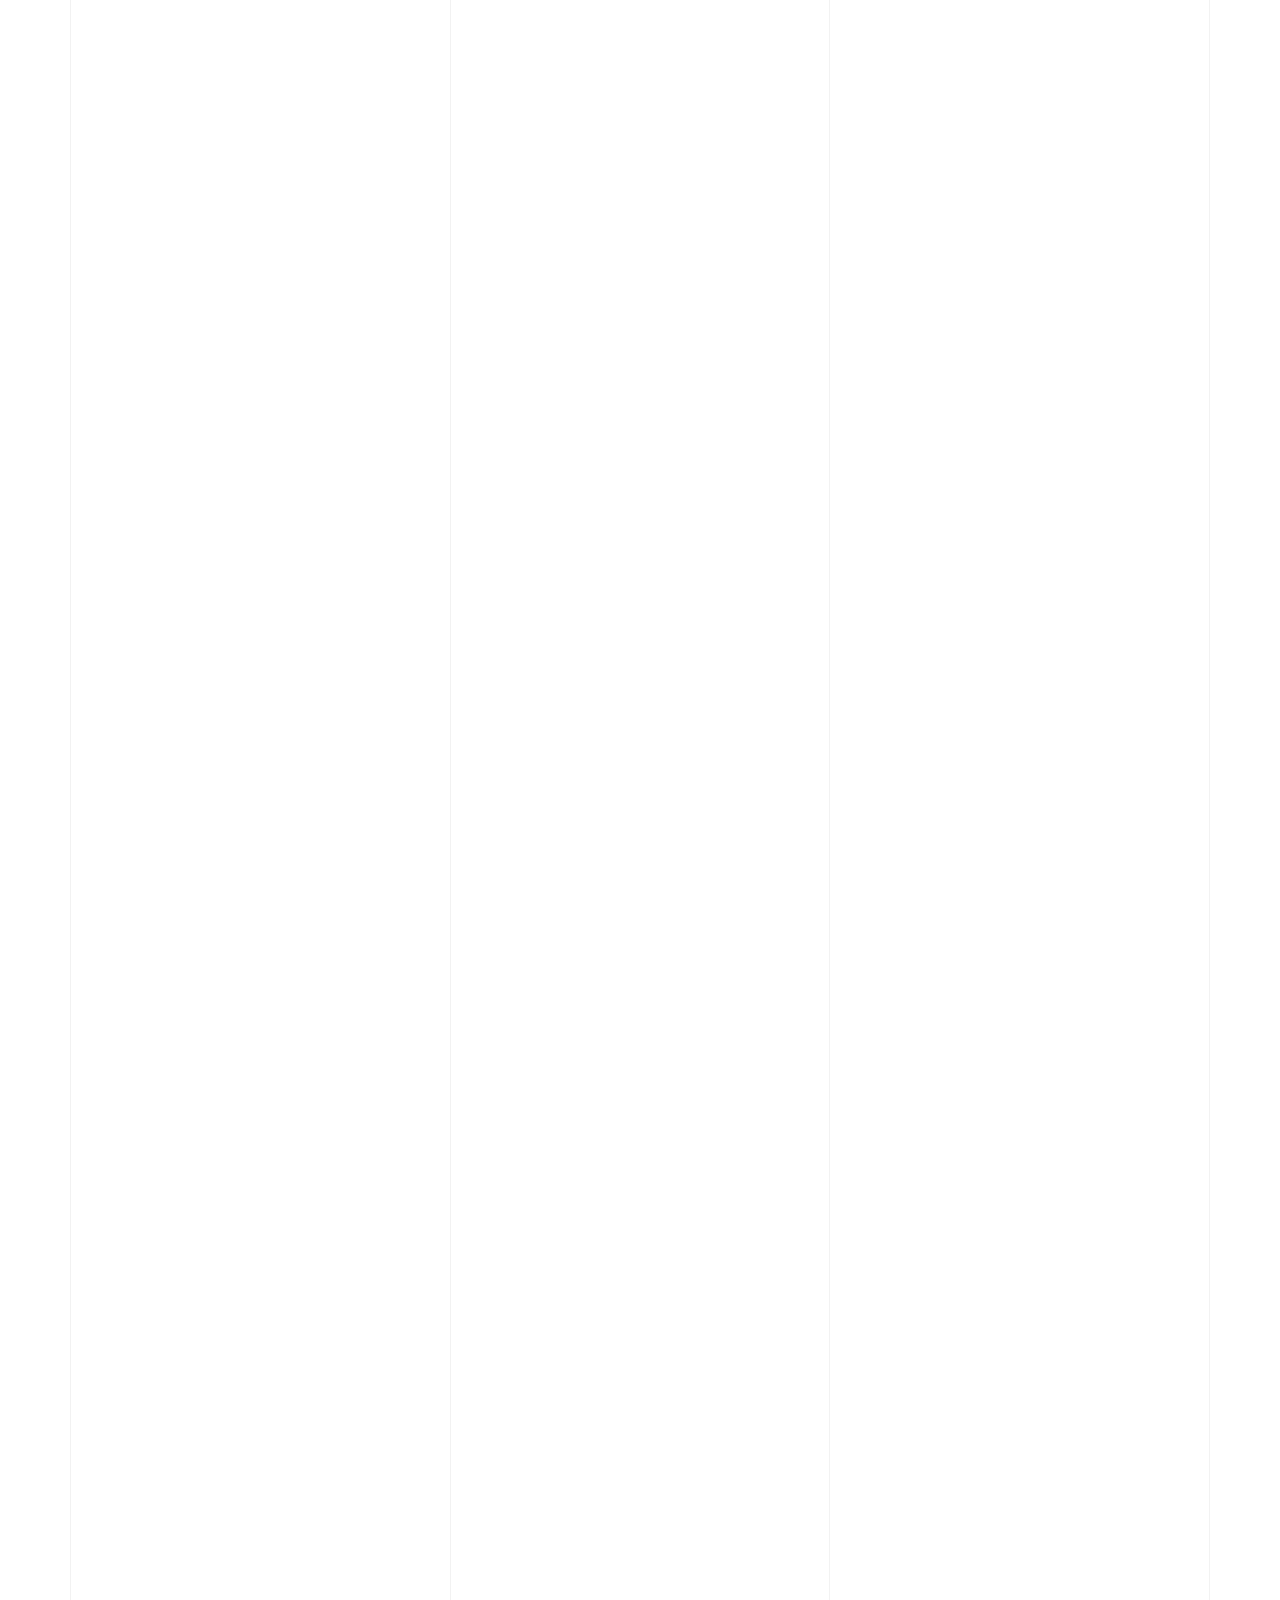
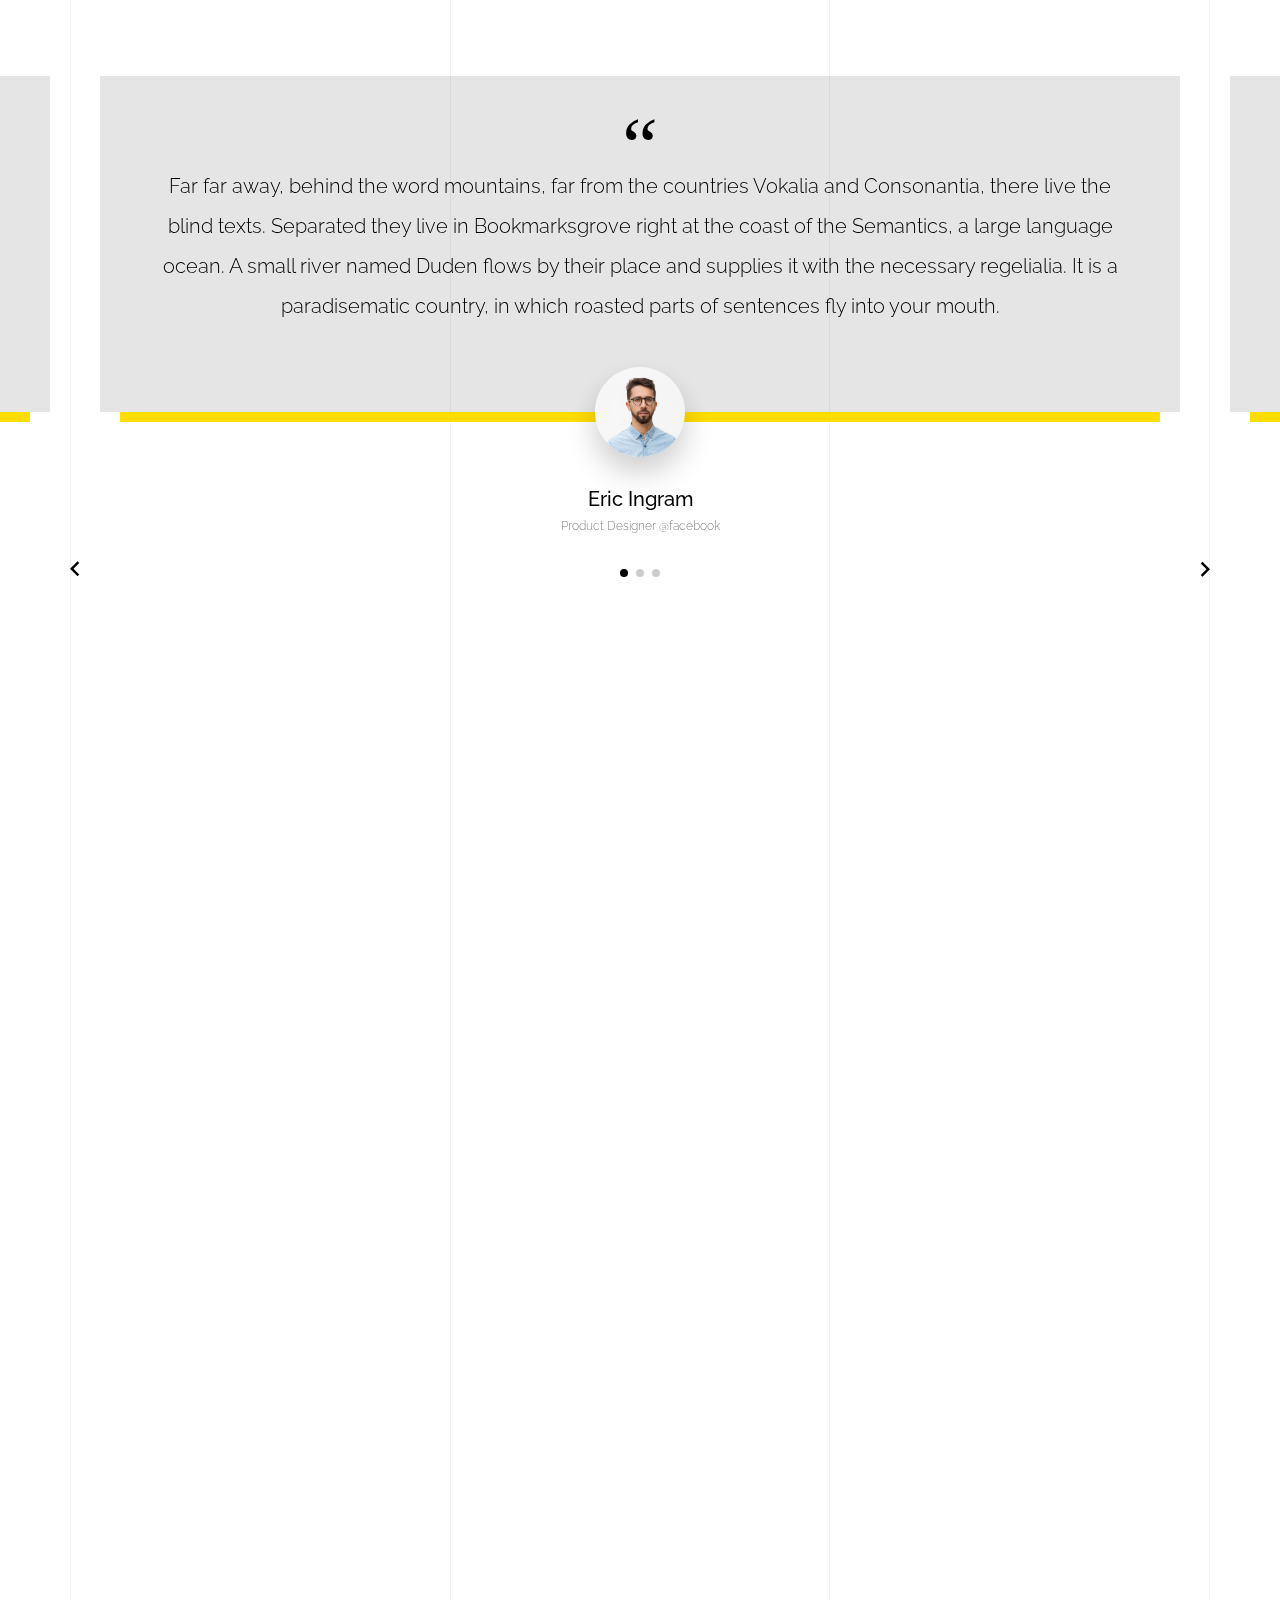
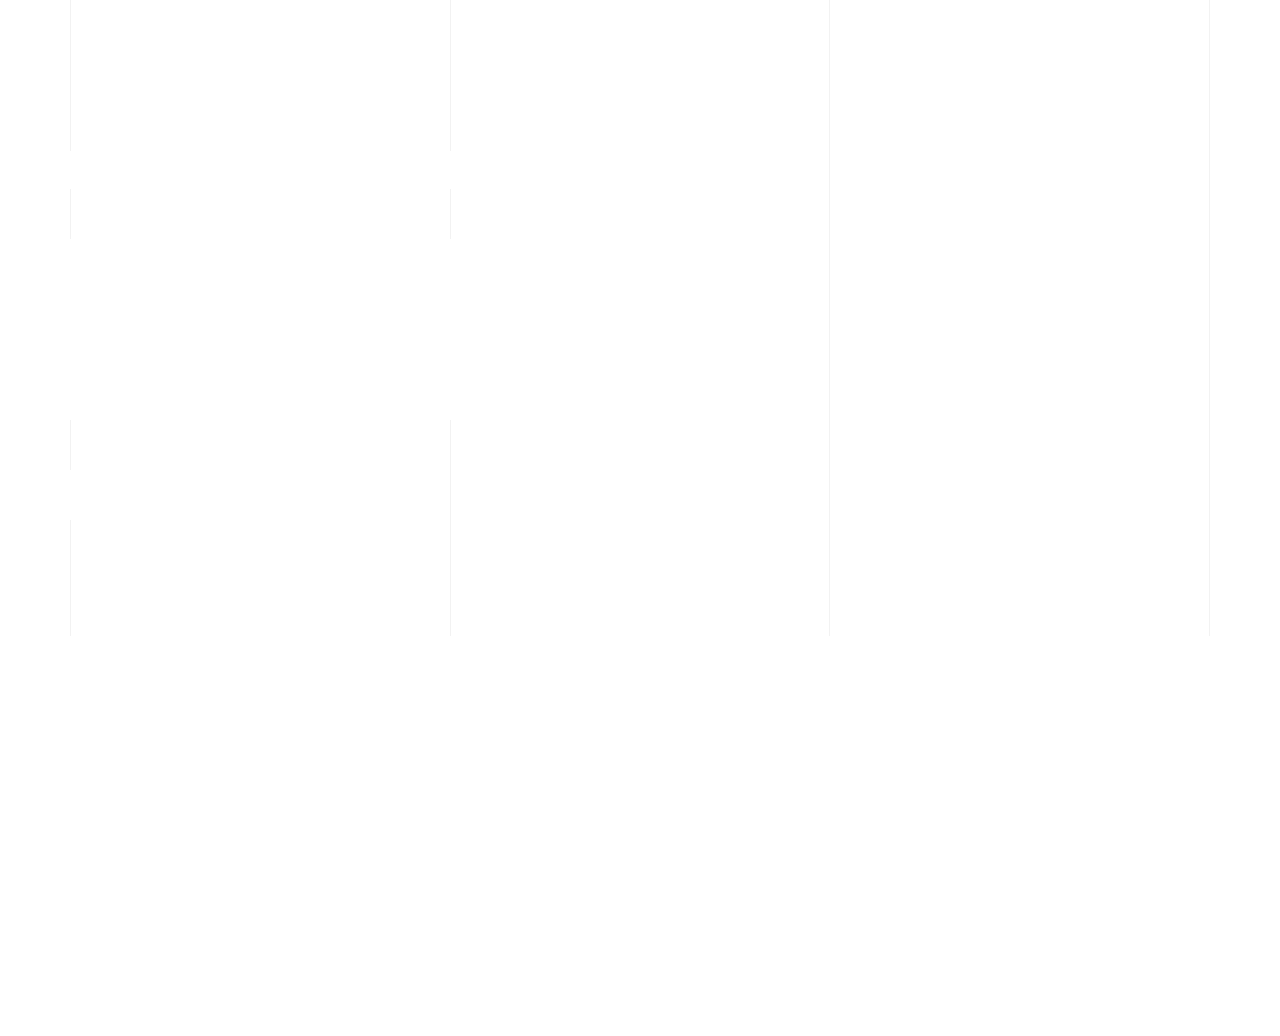
<file: index-right-menu.html>
<!doctype html>
<html lang="en">
  <head>
    <title>Unfold &mdash; A onepage portfolio HTML template by Unslate.co</title>
    <meta charset="utf-8">
    <meta name="viewport" content="width=device-width, initial-scale=1, shrink-to-fit=no">

    <meta name="description" content="A onepage portfolio HTML template by Unslate.co">
    <meta name="keywords" content="html, css, javascript, jquery">
    <meta name="author" content="Unslate.co">

    <link rel="stylesheet" href="css/vendor/icomoon/style.css">
    <link rel="stylesheet" href="css/vendor/owl.carousel.min.css">
    <link rel="stylesheet" href="css/vendor/aos.css">
    <link rel="stylesheet" href="css/vendor/animate.min.css">
    <link rel="stylesheet" href="css/vendor/bootstrap.min.css">
    <link rel="stylesheet" href="css/vendor/jquery.fancybox.min.css">
    

    <!-- Theme Style -->
    <link rel="stylesheet" href="css/style.css">

  </head>
  <body data-spy="scroll" data-target=".site-nav-target" data-offset="200">

    <nav class="unslate_co--site-mobile-menu">
      <div class="close-wrap d-flex">
        <a href="#" class="d-flex ml-auto js-menu-toggle">
          <span class="close-label">Close</span>
          <div class="close-times">
            <span class="bar1"></span>
            <span class="bar2"></span>
          </div>
        </a>
      </div>
      <div class="site-mobile-inner"></div>
    </nav>


    <div class="unslate_co--site-wrap">

      <div class="unslate_co--site-inner">

        <div class="lines-wrap">
          <div class="lines-inner">
            <div class="lines"></div>
          </div>
        </div>
        <!-- END lines -->
      
      <nav class="unslate_co--site-nav site-nav-target">

        <div class="container">
        
          <div class="row align-items-center justify-content-between text-left">

            <div class="col-3">
              <div class="site-logo">
                <a href="index-right-menu.html" class="unslate_co--site-logo">Unfold<span>.</span></a>
              </div>
            </div>
            <div class="col text-right">
              <ul class="site-nav-ul js-clone-nav text-left d-none d-lg-inline-block">
                <li class="has-children">
                  <a href="#home-section" class="nav-link">Home</a>
                  <ul class="dropdown">
                    <li>
                      <a href="index.html">Hero Image BG</a>
                    </li>
                    <li>
                      <a href="index-video.html">Video BG</a>
                    </li>
                    <li>
                      <a href="index-hero-slider.html">Hero Slider</a>
                    </li>
                    <li>
                      <a href="index-sidebar-menu.html">Sidebar Menu</a>
                    </li>
                    <li>
                      <a href="index-right-menu.html">Right Menu</a>
                    </li>
                  </ul>
                </li>
                <li><a href="#portfolio-section" class="nav-link">Portfolio</a></li>
                <li><a href="#about-section" class="nav-link">About</a></li>
                <li><a href="#services-section" class="nav-link">Services</a></li>
                <li><a href="#skills-section" class="nav-link">Skills</a></li>
                <li><a href="#testimonial-section" class="nav-link">Testimonial</a></li>
                <li><a href="#journal-section" class="nav-link">Journal</a></li>
                <li><a href="#contact-section" class="nav-link">Contact</a></li>
              </ul>

              <ul class="site-nav-ul-none-onepage text-right d-inline-block d-lg-none">
                <li><a href="#" class="js-menu-toggle">Menu</a></li>
              </ul>
            </div>
            
          </div>
        </div>

      </nav>
      <!-- END nav -->

      <div class="cover-v1 jarallax overlay" style="background-image: url('images/cover_bg_1.jpg');" id="home-section">
        <div class="container">
          <div class="row align-items-center">
              
            <div class="col-md-7 mx-auto text-center">
              <h1 class="heading gsap-reveal-hero text-white">Unfold</h1>
              <h2 class="subheading gsap-reveal-hero text-white">I’m Eric Woodman A Product Designer Based In San Francisco</h2>
            </div>

          </div>
        </div>


        <!-- dov -->
        <a href="#portfolio-section" class="mouse-wrap smoothscroll">
          <span class="mouse">
            <span class="scroll"></span>
          </span>
          <span class="mouse-label">Scroll</span>
        </a>

      </div>
      <!-- END .cover-v1 -->

      <div class="unslate_co--section" id="portfolio-section">
        <div class="container">
          
          
          <div class="relative"><div class="loader-portfolio-wrap"><div class="loader-portfolio dark"></div></div> </div>
          <div id="portfolio-single-holder"></div>

          <div class="portfolio-wrapper">

            <div class="d-flex align-items-center mb-4 gsap-reveal gsap-reveal-filter">
              <h2 class="mr-auto heading-h2">Portfolio</h2>
              
              <a href="#" class="text-black js-filter d-inline-block d-lg-none">Filter</a>
              
              <div class="filter-wrap">
                <div class="filter ml-auto" id="filters">
                  <a href="#" class="active" data-filter="*">All</a>
                  <a href="#" data-filter=".web">Web</a>
                  <a href="#" data-filter=".branding">Branding</a>
                  <a href="#" data-filter=".illustration">Illustration</a>
                  <a href="#" data-filter=".packaging">Packaging</a>
                </div>
              </div>
            </div>


            
            <div id="posts" class="row gutter-isotope-item">
              <div class="item web branding col-sm-6 col-md-6 col-lg-4 isotope-mb-2">
                <a href="portfolio-single-1.html" class="portfolio-item ajax-load-page isotope-item gsap-reveal-img" data-id="1">
                    <div class="overlay">
                      <span class="wrap-icon icon-link2"></span>
                      <div class="portfolio-item-content">
                        <h3>Shoe Rebranding</h3>
                        <p>web, branding</p>
                      </div>
                    </div>
                    <img src="images/work_1_md.jpg" class="lazyload  img-fluid" alt="Images" />
                  </a>
              </div>
              <div class="item branding packaging illustration col-sm-6 col-md-6 col-lg-4 isotope-mb-2 ">
                <a href="portfolio-single-3.html" class="portfolio-item ajax-load-page item-portrait isotope-item gsap-reveal-img" data-id="3">
                    <div class="overlay">
                      <span class="wrap-icon icon-link2"></span>
                      <div class="portfolio-item-content">
                        <h3>Reworking</h3>
                        <p>branding, packaging, illustration</p>
                      </div>
                    </div>
                    <img src="images/work_2_md.jpg" class="lazyload  img-fluid" alt="Images" />
                  </a>
              </div>

              <div class="item branding packaging col-sm-6 col-md-6 col-lg-4 isotope-mb-2">
                <a href="portfolio-single-4.html" class="portfolio-item isotope-item ajax-load-page gsap-reveal-img" data-id="4">
                    <div class="overlay">
                      <span class="wrap-icon icon-link2"></span>
                      <div class="portfolio-item-content">
                        <h3>Modern Building</h3>
                        <p>branding, packaging</p>
                      </div>
                    </div>
                    <img src="images/work_3_md.jpg" class="lazyload  img-fluid" alt="Images" />
                  </a>
              </div>

              <div class="item web packaging col-sm-6 col-md-6 col-lg-4 isotope-mb-2">

                <a href="images/work_4_full.jpg" class="portfolio-item isotope-item gsap-reveal-img" data-fancybox="gallery" data-caption="Watch">
                    <div class="overlay">
                      <span class="wrap-icon icon-photo2"></span>
                      <div class="portfolio-item-content">
                        <h3>Watch</h3>
                        <p>web, packaging</p>
                      </div>
                    </div>
                    <img src="images/work_4_full.jpg" class="lazyload  img-fluid" alt="Images" />
                  </a>

              </div>

              <div class="item illustration packaging col-sm-6 col-md-6 col-lg-4 isotope-mb-2">
                <a href="images/work_5_md.jpg" class="portfolio-item isotope-item gsap-reveal-img" data-fancybox="gallery" data-caption="Shoe Rebranding">
                    <div class="overlay">
                      <span class="wrap-icon icon-photo2"></span>
                      <div class="portfolio-item-content">
                        <h3>Shoe Rebranding</h3>
                        <p>illustration, packaging</p>
                      </div>
                    </div>
                    <img src="images/work_5_md.jpg" class="lazyload  img-fluid" alt="Images" />
                  </a>
              </div>

              <div class="item web branding col-sm-6 col-md-6 col-lg-4 isotope-mb-2">
                <a href="portfolio-single-2.html" class="portfolio-item ajax-load-page item-portrait isotope-item gsap-reveal-img" data-id="2">
                    <div class="overlay">
                      <span class="wrap-icon icon-link2"></span>
                      <div class="portfolio-item-content">
                        <h3>Reshape</h3>
                        <p>web, branding</p>
                      </div>
                    </div>
                    <img src="images/work_6_md.jpg" class="lazyload  img-fluid" alt="Images" />
                  </a>
              </div>

              <div class="item branding packaging col-sm-6 col-md-6 col-lg-4 isotope-mb-2">
                <a href="images/work_7_a_md.jpg" class="portfolio-item item-portrait isotope-item gsap-reveal-img" data-fancybox="gallery" data-caption="Modern Building">
                    <div class="overlay">
                      <span class="wrap-icon icon-photo2"></span>
                      <div class="portfolio-item-content">
                        <h3>Modern Building</h3>
                        <p>branding, packaging</p>
                      </div>
                    </div>
                    <img src="images/work_7_a_md.jpg" class="lazyload  img-fluid" alt="Images" />
                  </a>
              </div>

              <div class="item web branding col-sm-6 col-md-6 col-lg-4 isotope-mb-2">
                <a href="https://www.youtube.com/watch?v=mwtbEGNABWU" class="portfolio-item isotope-item gsap-reveal-img" data-fancybox="gallery" data-caption="Showreel 2019">
                    <div class="overlay">
                      <span class="wrap-icon icon-play_circle_filled"></span>
                      <div class="portfolio-item-content">
                        <h3>Showreel 2019</h3>
                        <p>web, branding</p>
                      </div>
                    </div>
                    <img src="images/work_8_md.jpg" class="lazyload  img-fluid" alt="Images" />
                  </a>
              </div>

              <div class="item web illustration col-sm-6 col-md-6 col-lg-4 isotope-mb-2">
                <a href="images/work_9_a_md.jpg" class="portfolio-item isotope-item gsap-reveal-img" data-fancybox="gallery" data-caption="Render Packaging">
                    <div class="overlay">
                      <span class="wrap-icon icon-photo2"></span>
                      <div class="portfolio-item-content">
                        <h3>Render Packaging</h3>
                        <p>web, illustration</p>
                      </div>
                    </div>
                    <img src="images/work_9_a_md.jpg" class="lazyload  img-fluid" alt="Images" />
                  </a>
              </div>

            </div>
            
          </div>


        </div>
      </div>


      <div class="unslate_co--section">
        <div class="container">
          <div class="owl-carousel logo-slider">
            <div class="logo-v1 gsap-reveal">
              <img src="images/logo-google.png" alt="Image" class="img-fluid">
            </div>
            <div class="logo-v1 gsap-reveal">
              <img src="images/logo-puma.png" alt="Image" class="img-fluid">
            </div>
            <div class="logo-v1 gsap-reveal">
              <img src="images/logo-paypal.png" alt="Image" class="img-fluid">
            </div>
            <div class="logo-v1 gsap-reveal">
              <img src="images/logo-adobe.png" alt="Image" class="img-fluid">
            </div>
          </div>
        </div>
      </div>



      <div class="unslate_co--section" id="about-section">
        <div class="container">
          
          <div class="section-heading-wrap text-center mb-5">
            <h2 class="heading-h2 text-center divider"><span class="gsap-reveal">About Me</span></h2>
            <span class="gsap-reveal"><img src="images/divider.png" alt="divider" width="76"></span>
          </div>
          

          <div class="row mt-5 justify-content-between">
            <div class="col-lg-7 mb-5 mb-lg-0" data-aos="fade-up">
              <figure class="dotted-bg gsap-reveal-img">
                <img src="images/about_me_pic.jpg" alt="Image" class="img-fluid">
              </figure>
            </div>
            <div class="col-lg-4 pr-lg-5">
              <h3 class="mb-4 heading-h3"><span class="gsap-reveal">We can make it together</span></h3>
              <p class="lead gsap-reveal">Far far away, behind the word mountains, far from the countries Vokalia and Consonantia, there <a href="#">live the blind</a> texts. </p>
              <p class="mb-4 gsap-reveal">A small river named Duden flows by their place and supplies it with the necessary regelialia. It is a paradisematic country, in which roasted parts of sentences fly into your mouth.</p>
              <p class="gsap-reveal"><a href="#" class="btn btn-outline-pill btn-custom-light">Download my CV</a></p>
            </div>
          </div>
        </div>
      </div>

      <div class="unslate_co--section" id="services-section">
        <div class="container">

          <div class="section-heading-wrap text-center mb-5">
            <h2 class="heading-h2 text-center divider"><span class="gsap-reveal">My Services</span></h2>
            <span class="gsap-reveal"><img src="images/divider.png" alt="divider" width="76"></span>
          </div>

          <div class="row gutter-v3">
            <div class="col-md-6 col-lg-4 mb-4">
              <div class="feature-v1" data-aos="fade-up" data-aos-delay="0">
                <div class="wrap-icon mb-3">
                  <img src="images/svg/001-options.svg" alt="Image" width="45">
                </div>
                <h3>Digital <br> Strategy</h3>
                <p>A small river named Duden flows by their place and supplies it with the necessary regelialia. </p>
              </div> 
            </div>
            <div class="col-md-6 col-lg-4 mb-4">
              <div class="feature-v1" data-aos="fade-up" data-aos-delay="100">
                <div class="wrap-icon mb-3">
                  <img src="images/svg/002-chat.svg" alt="Icon" width="45">
                </div>
                <h3>Web <br> Design</h3>
                <p>A small river named Duden flows by their place and supplies it with the necessary regelialia. </p>
              </div> 
            </div>
            <div class="col-md-6 col-lg-4 mb-4">
              <div class="feature-v1" data-aos="fade-up" data-aos-delay="200">
                <div class="wrap-icon mb-3">
                  <img src="images/svg/003-contact-book.svg" alt="Image" class="img-fluid" width="45">
                </div>
                <h3>User <br> Experience</h3>
                <p>A small river named Duden flows by their place and supplies it with the necessary regelialia. </p>
              </div> 
            </div>

            <div class="col-md-6 col-lg-4 mb-4">
              <div class="feature-v1" data-aos="fade-up" data-aos-delay="0">
                <div class="wrap-icon mb-3">
                  <img src="images/svg/004-percentage.svg" alt="Image" width="45">
                </div>
                <h3>Web <br> Development</h3>
                <p>A small river named Duden flows by their place and supplies it with the necessary regelialia. </p>
              </div> 
            </div>
            <div class="col-md-6 col-lg-4 mb-4">
              <div class="feature-v1" data-aos="fade-up" data-aos-delay="100">
                <div class="wrap-icon mb-3">
                  <img src="images/svg/006-goal.svg" alt="Image" width="45">
                </div>
                <h3>WordPress <br> Solutions</h3>
                <p>A small river named Duden flows by their place and supplies it with the necessary regelialia. </p>
              </div> 
            </div>
            <div class="col-md-6 col-lg-4 mb-4">
              <div class="feature-v1" data-aos="fade-up" data-aos-delay="200">
                <div class="wrap-icon mb-3">
                  <img src="images/svg/005-line-chart.svg" alt="Image" width="45">
                </div>
                <h3>Mobile <br> Applications</h3>
                <p>A small river named Duden flows by their place and supplies it with the necessary regelialia. </p>
              </div> 
            </div>

          </div>

        </div>
      </div>

      <div class="unslate_co--section section-counter" id="skills-section">
        <div class="container">
          <div class="section-heading-wrap text-center mb-5">
            <h2 class="heading-h2 text-center divider"><span class="gsap-reveal">My Skills</span></h2>
            <span class="gsap-reveal"><img src="images/divider.png" alt="divider" width="76"></span>
          </div>


          <div class="row pt-5">
            <div class="col-6 col-sm-6 mb-5 mb-lg-0 col-md-6 col-lg-3" data-aos="fade-up" data-aos-delay="0">
              <div class="counter-v1 text-center">
                <span class="number-wrap">
                  <span class="number number-counter" data-number="90">0</span>
                  <span class="append-text">%</span>
                </span>
                <span class="counter-label">WordPress</span>
              </div>
            </div>
            <div class="col-6 col-sm-6 mb-5 mb-lg-0 col-md-6 col-lg-3" data-aos="fade-up" data-aos-delay="100">
              <div class="counter-v1 text-center">
                <span class="number-wrap">
                  <span class="number number-counter" data-number="99">0</span>
                  <span class="append-text">%</span>
                </span>
                <span class="counter-label">HTML/CSS</span>
              </div>
            </div>
            <div class="col-6 col-sm-6 mb-5 mb-lg-0 col-md-6 col-lg-3" data-aos="fade-up" data-aos-delay="200">
              <div class="counter-v1 text-center">
                <span class="number-wrap">
                  <span class="number number-counter" data-number="95">0</span>
                  <span class="append-text">%</span>
                </span>
                <span class="counter-label">jQuery</span>
              </div>
            </div>
            <div class="col-6 col-sm-6 mb-5 mb-lg-0 col-md-6 col-lg-3" data-aos="fade-up" data-aos-delay="300">
              <div class="counter-v1 text-center">
                <span class="number-wrap">
                  <span class="number number-counter" data-number="100">0</span>
                  <span class="append-text">%</span>
                </span>
                <span class="counter-label">Design</span>
              </div>
            </div>
          </div>
        </div>
      </div>
      <!-- END .counter -->

      <div class="unslate_co--section" id="testimonial-section">
        <div class="container">
          <div class="section-heading-wrap text-center mb-5">
            <h2 class="heading-h2 text-center divider"><span class="gsap-reveal">My Happy Clients</span></h2>
            <span class="gsap-reveal"><img src="images/divider.png" alt="divider" width="76"></span>
          </div>
        </div>

        <div class="owl-carousel testimonial-slider">
          <div>
            <div class="testimonial-v1">
              <div class="testimonial-inner-bg">
                <span class="quote">&ldquo;</span>
                <blockquote>
                  Far far away, behind the word mountains, far from the countries Vokalia and Consonantia, there live the blind texts. Separated they live in Bookmarksgrove right at the coast of the Semantics, a large language ocean. A small river named Duden flows by their place and supplies it with the necessary regelialia. It is a paradisematic country, in which roasted parts of sentences fly into your mouth.
                </blockquote>
              </div>
              
              <div class="testimonial-author-info">
                <img src="images/person_man_1.jpg" alt="Image">
                <h3>Eric Ingram</h3>
                <span class="d-block position">Product Designer @facebook</span>
              </div>

            </div>
          </div>
          <div>
            <div class="testimonial-v1">
              <div class="testimonial-inner-bg">
                <span class="quote">&ldquo;</span>
                <blockquote>
                  Far far away, behind the word mountains, far from the countries Vokalia and Consonantia, there live the blind texts. Separated they live in Bookmarksgrove right at the coast of the Semantics, a large language ocean. A small river named Duden flows by their place and supplies it with the necessary regelialia. It is a paradisematic country, in which roasted parts of sentences fly into your mouth.
                </blockquote>
              </div>
              
              <div class="testimonial-author-info">
                <img src="images/person_man_2.jpg" alt="Image">
                <h3>Ryan Mullins</h3>
                <span class="d-block position">Product Designer @Shopify</span>
              </div>

            </div>
          </div>
          <div>
            <div class="testimonial-v1">
              <div class="testimonial-inner-bg">
                <span class="quote">&ldquo;</span>
                <blockquote>
                  Far far away, behind the word mountains, far from the countries Vokalia and Consonantia, there live the blind texts. Separated they live in Bookmarksgrove right at the coast of the Semantics, a large language ocean. A small river named Duden flows by their place and supplies it with the necessary regelialia. It is a paradisematic country, in which roasted parts of sentences fly into your mouth.
                </blockquote>
              </div>
              
              <div class="testimonial-author-info">
                <img src="images/person_woman_1.jpg" alt="Image">
                <h3>Erica Miller</h3>
                <span class="d-block position">Product Designer @Twitter</span>
              </div>

            </div>
          </div>
        </div>

      </div>
      <!-- END testimonial -->

      <div class="unslate_co--section" id="journal-section">
        <div class="container">
          <div class="section-heading-wrap text-center mb-5">
            <h2 class="heading-h2 text-center divider"><span class="gsap-reveal">My Journal</span></h2>
            <span class="gsap-reveal"><img src="images/divider.png" alt="divider" width="76"></span>
          </div>

          
          <div class="row gutter-v4 align-items-stretch">
            <div class="col-sm-6 col-md-6 col-lg-8 blog-post-entry" data-aos="fade-up" data-aos-delay="0">

              <a href="blog-single.html" class="grid-item blog-item w-100 h-100">
                <div class="overlay">
                  <div class="portfolio-item-content">
                    <h3>A Mounteering Guide For Beginners</h3>
                    <p class="post-meta">By Joefrey <span class="small">&bullet;</span> 5 mins read</p>
                  </div>
                </div>
                <img src="images/post_1.jpg" class="lazyload" alt="Image" />
              </a>


            </div>
            <div class="col-sm-6 col-md-6 col-lg-4 blog-post-entry" data-aos="fade-up" data-aos-delay="100">
              <a href="blog-single.html" class="grid-item blog-item w-100 h-100">
                <div class="overlay">
                  <div class="portfolio-item-content">
                    <h3>A Mounteering Guide For Beginners</h3>
                    <p class="post-meta">By Joefrey <span class="small">&bullet;</span> 5 mins read</p>
                  </div>
                </div>
                <img src="images/post_2.jpg" class="lazyload" alt="Image" />
              </a>
            </div>


            <div class="col-sm-6 col-md-6 col-lg-4 blog-post-entry" data-aos="fade-up" data-aos-delay="0">

              <a href="blog-single.html" class="grid-item blog-item w-100 h-100">
                <div class="overlay">
                  <div class="portfolio-item-content">
                    <h3>A Mounteering Guide For Beginners</h3>
                    <p class="post-meta">By Joefrey <span class="small">&bullet;</span> 5 mins read</p>
                  </div>
                </div>
                <img src="images/post_3.jpg" class="lazyload" alt="Image" />
              </a>


            </div>
            <div class="col-sm-6 col-md-6 col-lg-4 blog-post-entry" data-aos="fade-up" data-aos-delay="100">
              <a href="blog-single.html" class="grid-item blog-item w-100 h-100">
                <div class="overlay">
                  <div class="portfolio-item-content">
                    <h3>A Mounteering Guide For Beginners</h3>
                    <p class="post-meta">By Joefrey <span class="small">&bullet;</span> 5 mins read</p>
                  </div>
                </div>
                <img src="images/post_4.jpg" class="lazyload" alt="Image" />
              </a>
            </div>

            <div class="col-sm-6 col-md-6 col-lg-4 blog-post-entry" data-aos="fade-up" data-aos-delay="200">
              <a href="blog-single.html" class="grid-item blog-item w-100 h-100">
                <div class="overlay">
                  <div class="portfolio-item-content">
                    <h3>A Mounteering Guide For Beginners</h3>
                    <p class="post-meta">By Joefrey <span class="small">&bullet;</span> 5 mins read</p>
                  </div>
                </div>
                <img src="images/post_5.jpg" class="lazyload" alt="Image" />
              </a>
            </div>


          </div>

        </div>
      </div>
      <!-- END blog posts -->


      <div class="unslate_co--section" id="contact-section">
        <div class="container">
          <div class="section-heading-wrap text-center mb-5">
            <h2 class="heading-h2 text-center divider"><span class="gsap-reveal">Get In Touch</span></h2>
            <span class="gsap-reveal"><img src="images/divider.png" alt="divider" width="76"></span>
          </div>


          <div class="row justify-content-between">
            
            <div class="col-md-6">
              <form method="post" class="form-outline-style-v1" id="contactForm">
                <div class="form-group row mb-0">

                  <div class="col-lg-6 form-group gsap-reveal">
                    <label for="name">Name</label>
                    <input name="name" type="text" class="form-control" id="name">
                  </div>
                  <div class="col-lg-6 form-group gsap-reveal">
                    <label for="email">Email</label>
                    <input name="email" type="email" class="form-control" id="email">
                  </div>
                  <div class="col-lg-12 form-group gsap-reveal">
                    <label for="message">Write your message...</label>
                    <textarea name="message" id="message" cols="30" rows="7" class="form-control"></textarea>
                  </div>
                </div>
                <div class="form-group row gsap-reveal">
                    <div class="col-md-12 d-flex align-items-center">
                      <input type="submit" class="btn btn-outline-pill btn-custom-light mr-3" value="Send Message">
                      <span class="submitting"></span>
                    </div>
                  </div>
              </form>
              <div id="form-message-warning" class="mt-4"></div> 
              <div id="form-message-success">
                Your message was sent, thank you!
              </div>

            </div>

            <div class="col-md-4">
              <div class="contact-info-v1">
                <div class="gsap-reveal d-block">
                  <span class="d-block contact-info-label">Email</span>
                  <a href="#" class="contact-info-val">info@unslate.co</a>
                </div>
                <div class="gsap-reveal d-block">
                  <span class="d-block contact-info-label">Phone</span>
                  <a href="#" class="contact-info-val">+12 345 6789 012</a>
                </div>
                <div class="gsap-reveal d-block">
                  <span class="d-block contact-info-label">Address</span>
                  <address class="contact-info-val">273 South Riverview Rd. <br> New York, NY 10011</address>
                </div>
              </div>
            </div>

          </div>
        </div>
      </div>
      </div>

      <footer class="unslate_co--footer unslate_co--section">
        <div class="container">
          <div class="row justify-content-center">
            <div class="col-md-7">
              
              <div class="footer-site-logo"><a href="#">Unfold<span>.</span></a></div>

              <ul class="footer-site-social">
                <li><a href="#">Facebook</a></li>
                <li><a href="#">Twitter</a></li>
                <li><a href="#">Instagram</a></li>
                <li><a href="#">Dribbble</a></li>
                <li><a href="#">Behance</a></li>
              </ul>

              <p class="site-copyright">
                <small>&copy; 2020 <a href="#">Unfold</a>. All Rights Reserved. Design with <span class="icon-heart text-danger"></span> by <a href="#">Unslate.co</a>.</small>
              </p>

            </div>
          </div>
        </div>
      </footer>

      
    </div>

    <!-- Loader -->
    <div id="unslate_co--overlayer"></div>
    <div class="site-loader-wrap">
      <div class="site-loader dark"></div>
    </div>

    <script src="js/scripts-dist.js"></script>
    <script src="js/main.js"></script>

    <!-- Global site tag (gtag.js) - Google Analytics -->
<script async src="https://www.googletagmanager.com/gtag/js?id=UA-157808202-1"></script>
<script>
  window.dataLayer = window.dataLayer || [];
  function gtag(){dataLayer.push(arguments);}
  gtag('js', new Date());

  gtag('config', 'UA-157808202-1');
</script>

  </body>
</html>
</file>
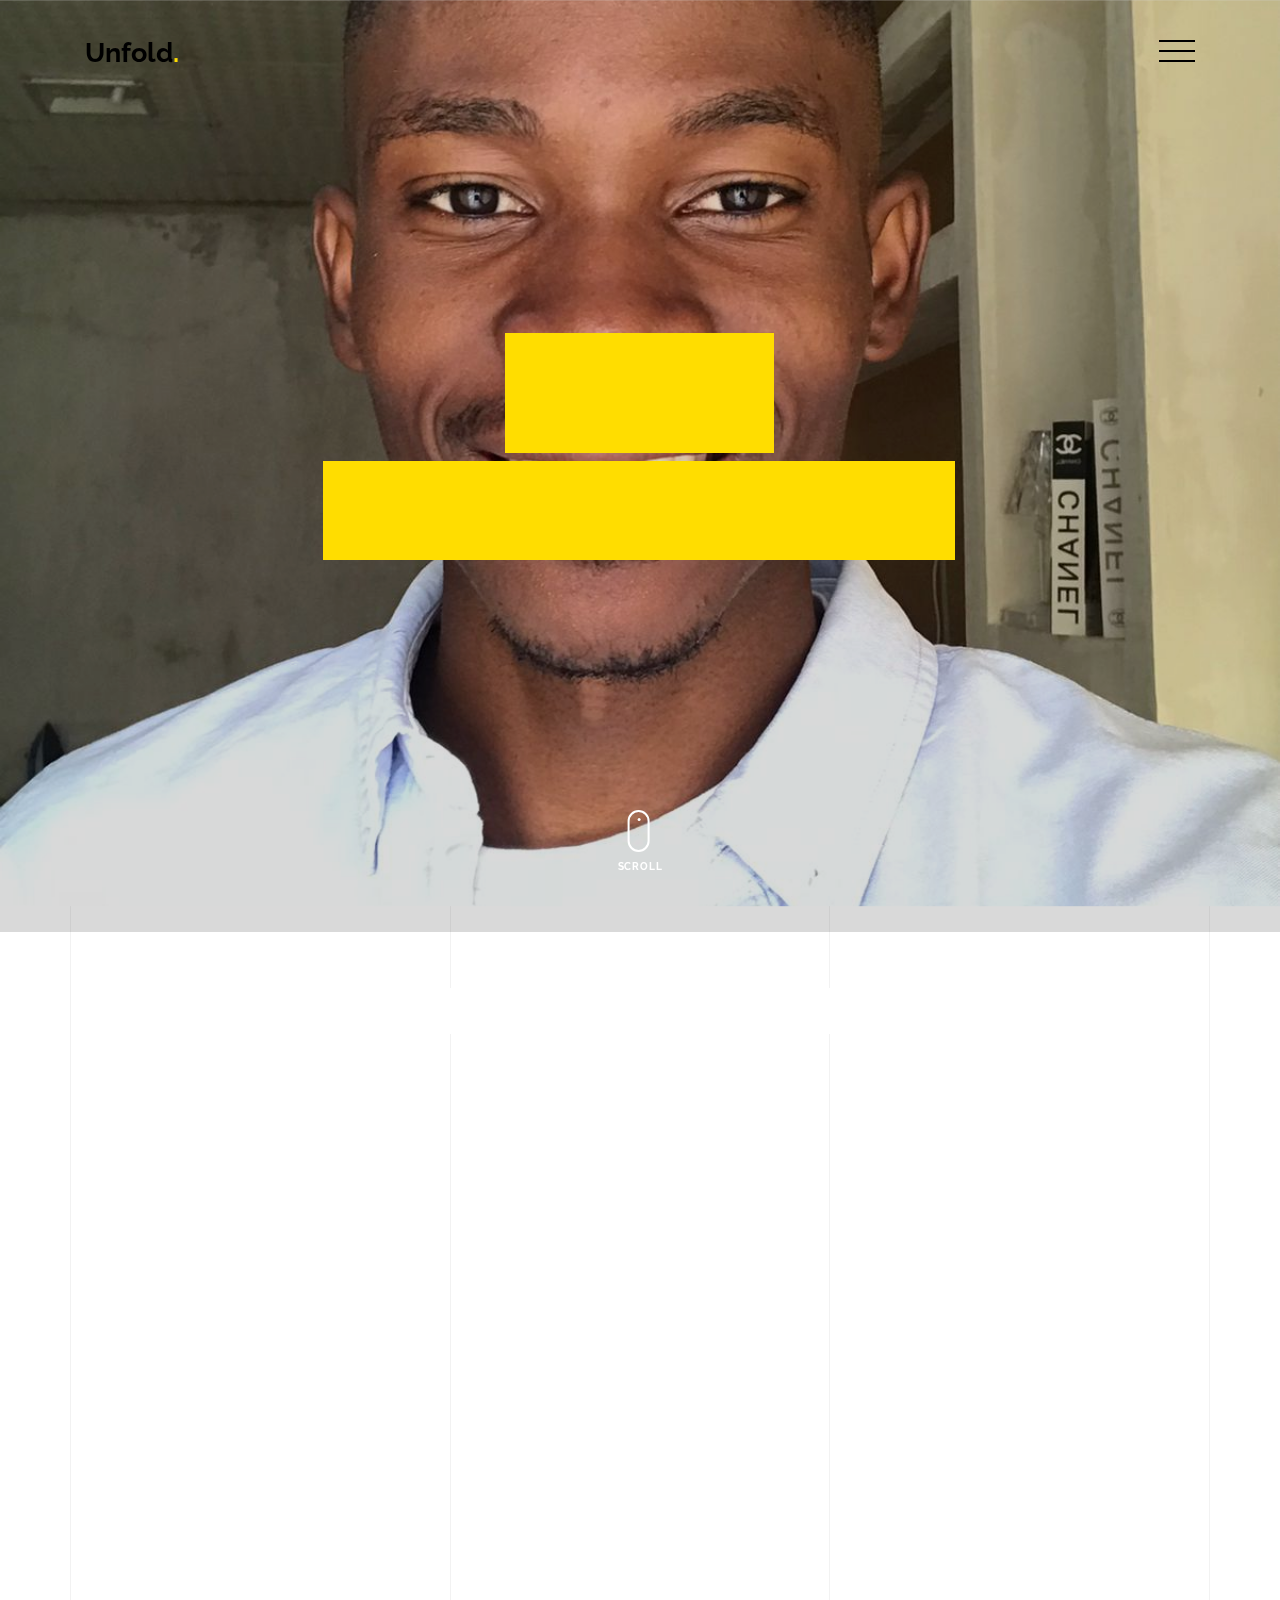
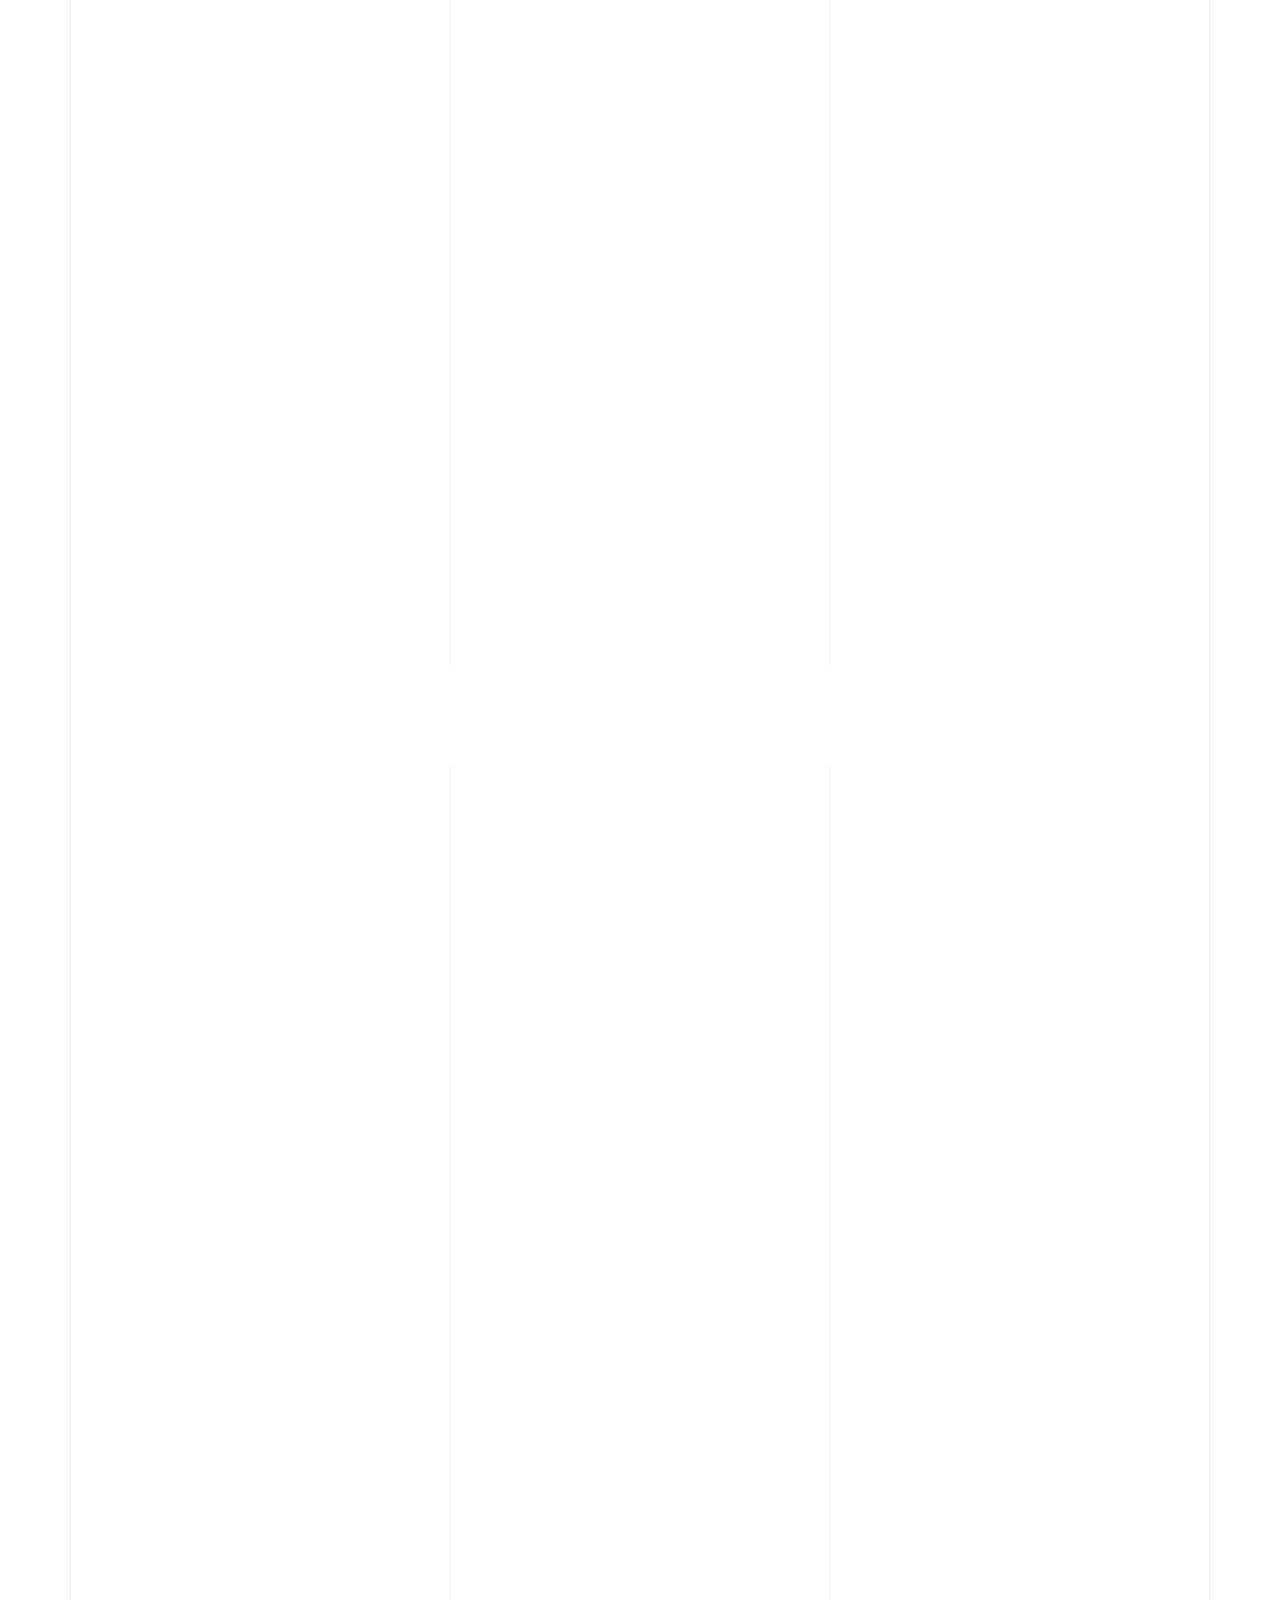
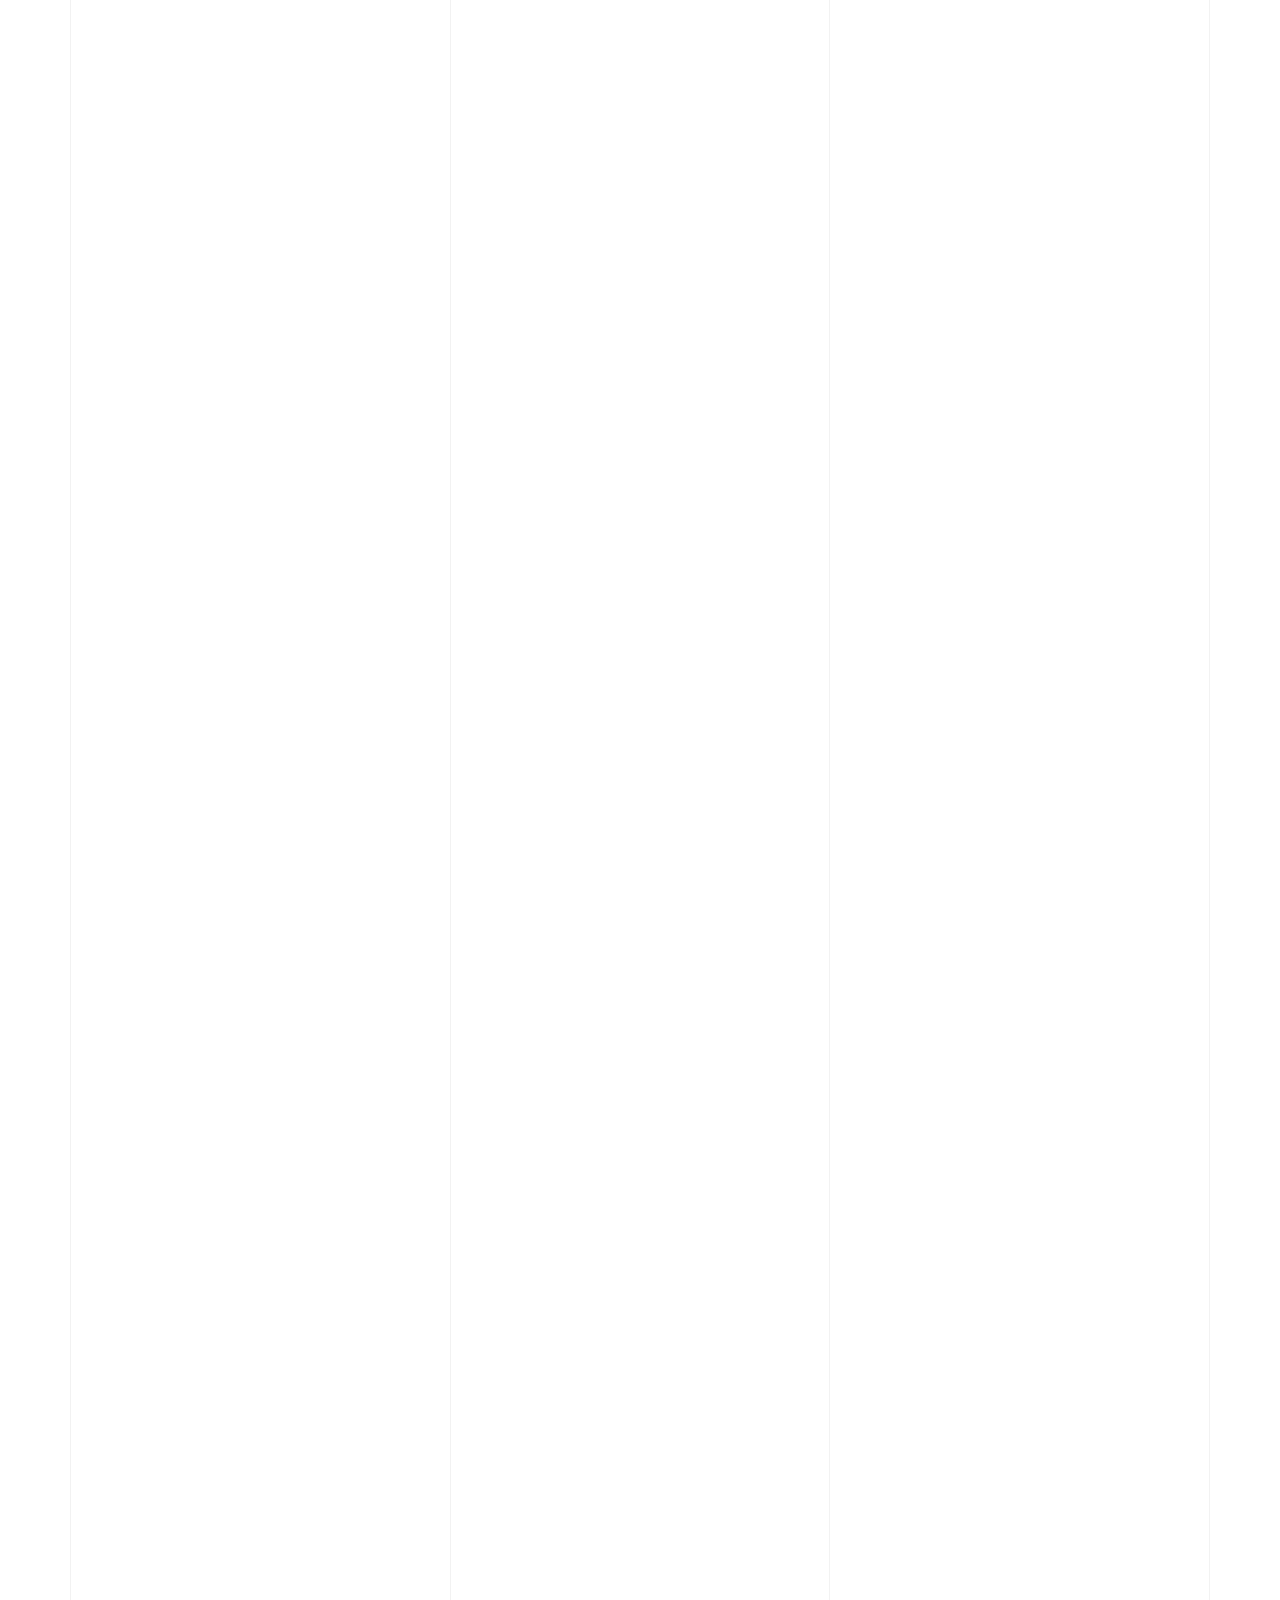
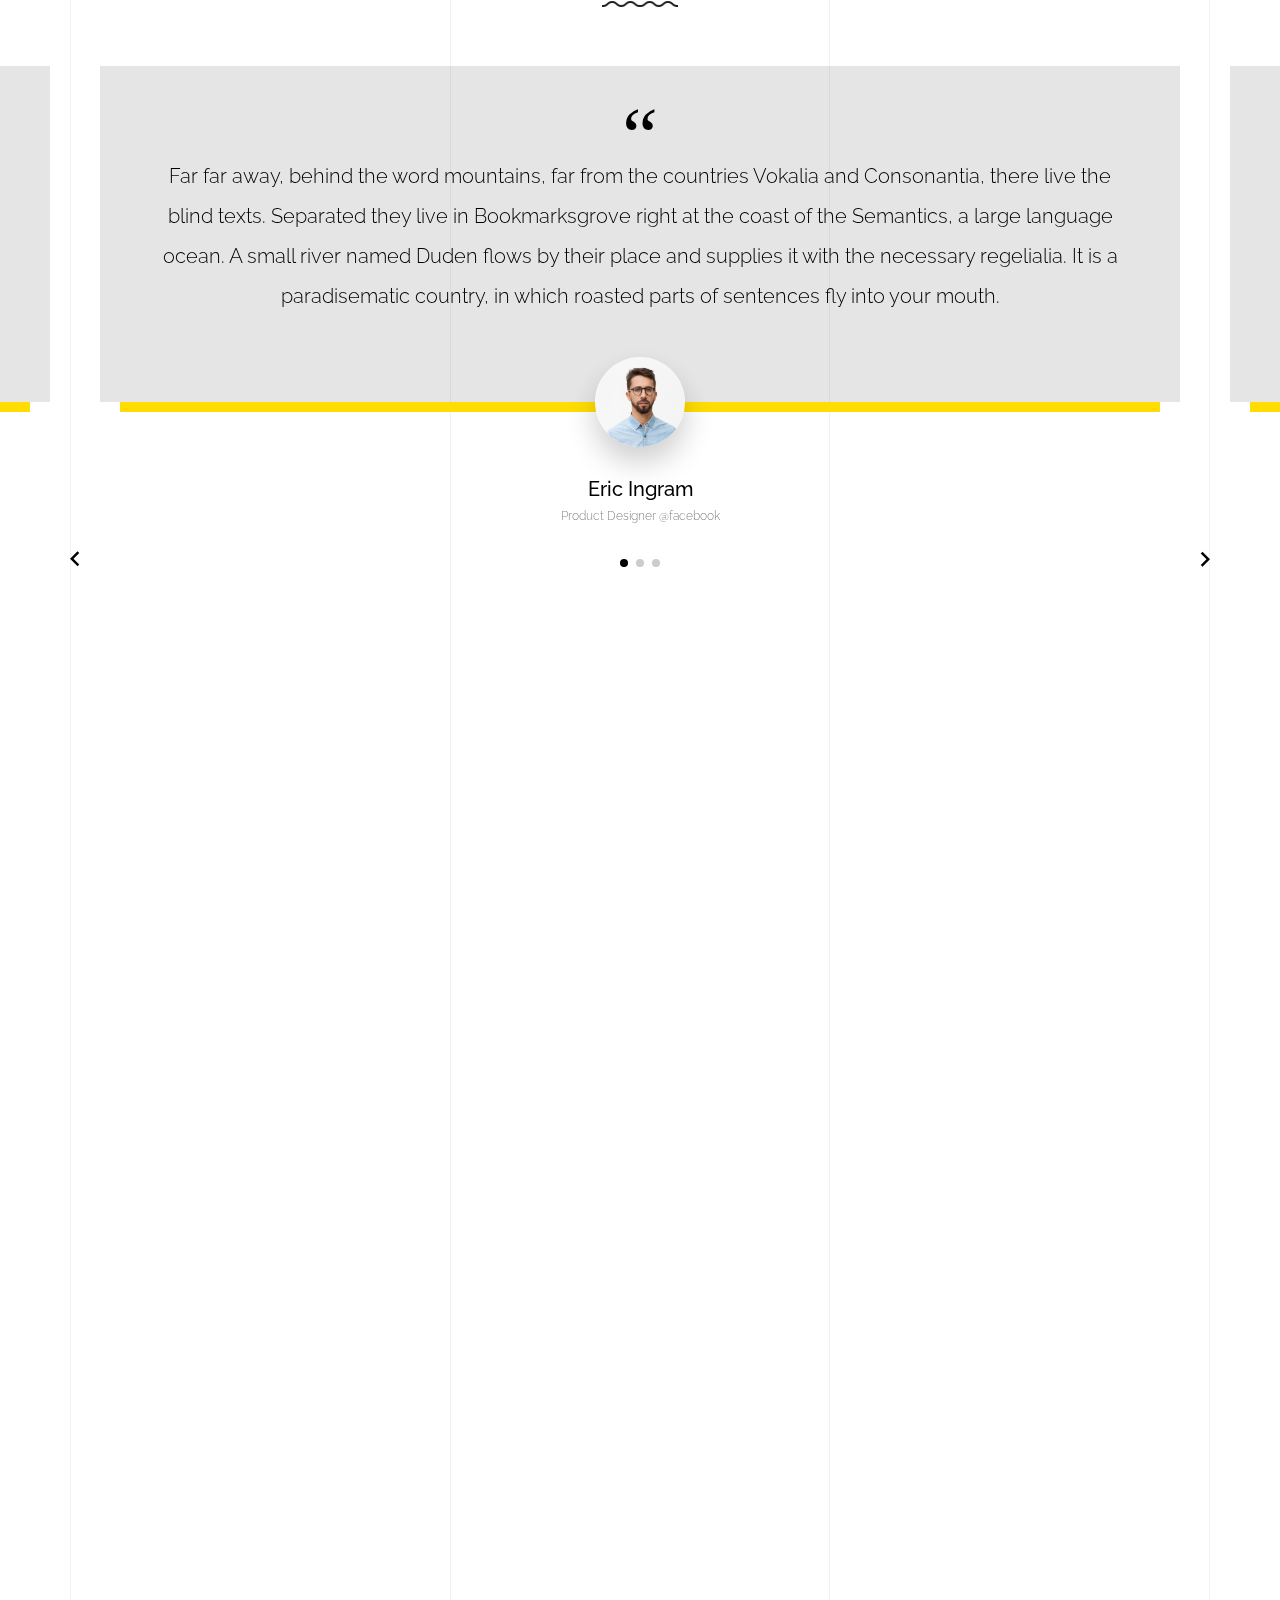
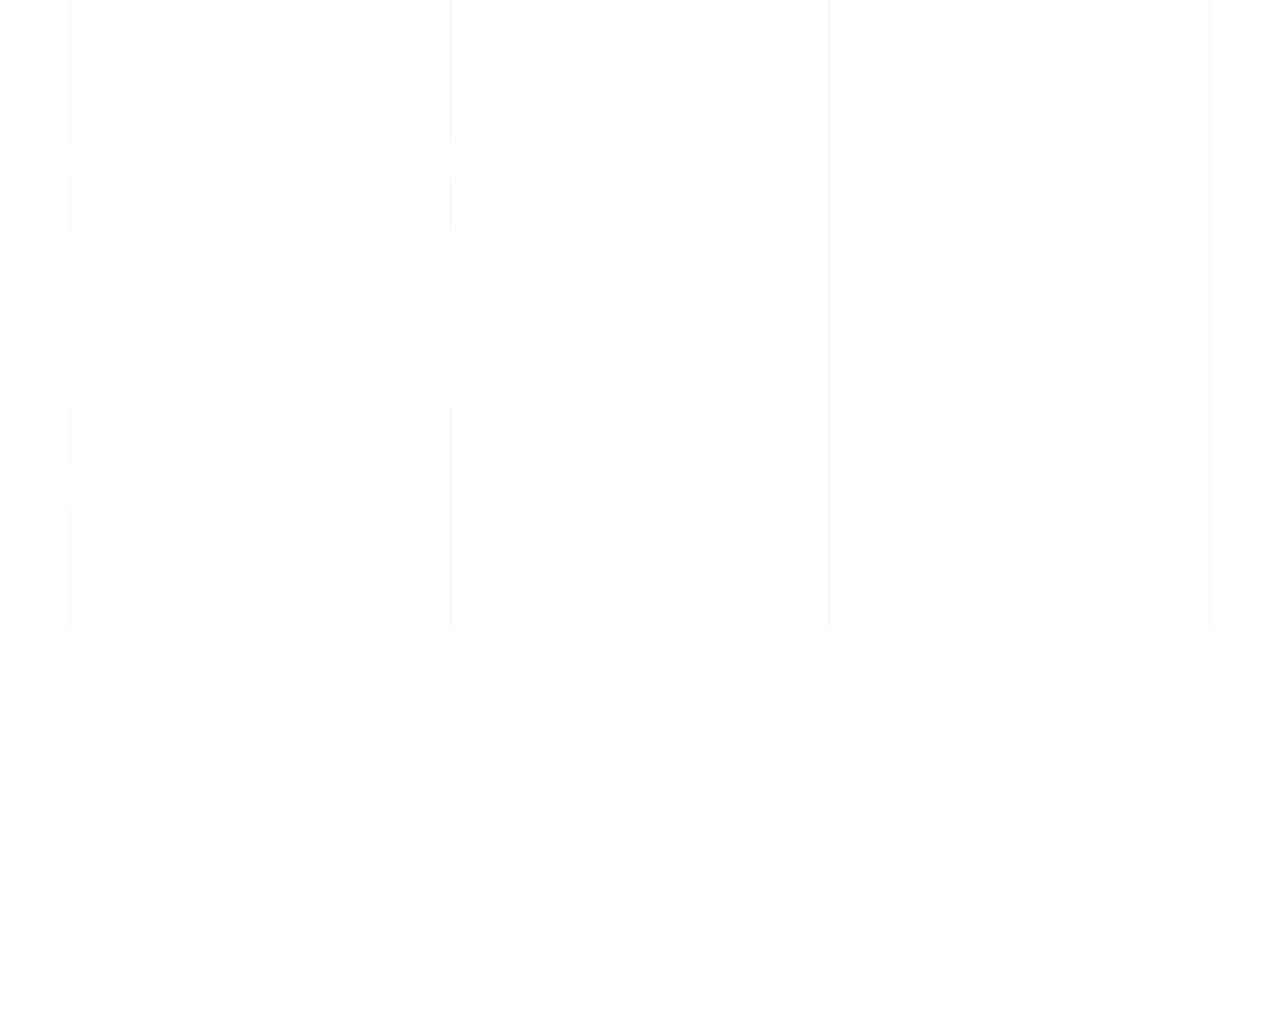
<file: index-sidebar-menu.html>
<!doctype html>
<html lang="en">
  <head>
    <title>Unfold &mdash; A onepage portfolio HTML template by Unslate.co</title>
    <meta charset="utf-8">
    <meta name="viewport" content="width=device-width, initial-scale=1, shrink-to-fit=no">

    <meta name="description" content="A onepage portfolio HTML template by Unslate.co">
    <meta name="keywords" content="html, css, javascript, jquery">
    <meta name="author" content="Unslate.co">

    <link rel="stylesheet" href="css/vendor/icomoon/style.css">
    <link rel="stylesheet" href="css/vendor/owl.carousel.min.css">
    <link rel="stylesheet" href="css/vendor/aos.css">
    <link rel="stylesheet" href="css/vendor/animate.min.css">
    <link rel="stylesheet" href="css/vendor/bootstrap.min.css">
    <link rel="stylesheet" href="css/vendor/jquery.fancybox.min.css">
    

    <!-- Theme Style -->
    <link rel="stylesheet" href="css/style.css">

  </head>
  <body data-spy="scroll" data-target=".site-nav-target" data-offset="200">

    <nav class="unslate_co--site-mobile-menu">
      <div class="close-wrap d-flex">
        <a href="#" class="d-flex ml-auto js-menu-toggle">
          <span class="close-label">Close</span>
          <div class="close-times">
            <span class="bar1"></span>
            <span class="bar2"></span>
          </div>
        </a>
      </div>
      <div class="site-mobile-inner"></div>
    </nav>


    <div class="unslate_co--site-wrap">

      <div class="unslate_co--site-inner">

        <div class="lines-wrap">
          <div class="lines-inner">
            <div class="lines"></div>
          </div>
        </div>
        <!-- END lines -->
      
      <nav class="unslate_co--site-nav dark site-nav-target">

        <div class="container">
        
          <div class="row align-items-center justify-content-between text-left">

            <div class="col-3">
              <div class="site-logo">
                <a href="index-sidebar-menu.html" class="unslate_co--site-logo">Unfold<span>.</span></a>
              </div>
            </div>
            <div class="col text-right">
              <ul class="site-nav-ul js-clone-nav text-left d-none d-lg-inline-none">
                <li class="has-children">
                  <a href="#home-section" class="nav-link">Home</a>
                  <ul class="dropdown">
                    <li>
                      <a href="index.html">Hero Image BG</a>
                    </li>
                    <li>
                      <a href="index-video.html">Video BG</a>
                    </li>
                    <li>
                      <a href="index-hero-slider.html">Hero Slider</a>
                    </li>
                    <li>
                      <a href="index-sidebar-menu.html">Sidebar Menu</a>
                    </li>
                    <li>
                      <a href="index-right-menu.html">Right Menu</a>
                    </li>
                  </ul>
                </li>
                <li><a href="#portfolio-section" class="nav-link">Portfolio</a></li>
                <li><a href="#about-section" class="nav-link">About</a></li>
                <li><a href="#services-section" class="nav-link">Services</a></li>
                <li><a href="#skills-section" class="nav-link">Skills</a></li>
                <li><a href="#testimonial-section" class="nav-link">Testimonial</a></li>
                <li><a href="#journal-section" class="nav-link">Journal</a></li>
                <li><a href="#contact-section" class="nav-link">Contact</a></li>
              </ul>
              
              <a href="#" class="burger-toggle-menu js-burger-toggle-menu ml-auto py-4">
                <span></span>
                <span></span>
                <span></span>
              </a>

            </div>
            
          </div>
        </div>

      </nav>
      <!-- END nav -->

      <div class="cover-v1 jarallax overlay" style="background-image: url('images/cover_bg_1.jpg');" id="home-section">
        <div class="container">
          <div class="row align-items-center">
              
            <div class="col-md-7 mx-auto text-center">
              <h1 class="heading gsap-reveal-hero text-white">Unfold</h1>
              <h2 class="subheading gsap-reveal-hero text-white">I’m Eric Woodman A Product Designer Based In San Francisco</h2>
            </div>

          </div>
        </div>


        <!-- dov -->
        <a href="#portfolio-section" class="mouse-wrap smoothscroll">
          <span class="mouse">
            <span class="scroll"></span>
          </span>
          <span class="mouse-label">Scroll</span>
        </a>

      </div>
      <!-- END .cover-v1 -->

      <div class="unslate_co--section" id="portfolio-section">
        <div class="container">
          
          
          <div class="relative"><div class="loader-portfolio-wrap"><div class="loader-portfolio dark"></div></div> </div>
          <div id="portfolio-single-holder"></div>

          <div class="portfolio-wrapper">

            <div class="d-flex align-items-center mb-4 gsap-reveal gsap-reveal-filter">
              <h2 class="mr-auto heading-h2">Portfolio</h2>
              
              <a href="#" class="text-black js-filter d-inline-block d-lg-none">Filter</a>
              
              <div class="filter-wrap">
                <div class="filter ml-auto" id="filters">
                  <a href="#" class="active" data-filter="*">All</a>
                  <a href="#" data-filter=".web">Web</a>
                  <a href="#" data-filter=".branding">Branding</a>
                  <a href="#" data-filter=".illustration">Illustration</a>
                  <a href="#" data-filter=".packaging">Packaging</a>
                </div>
              </div>
            </div>


            
            <div id="posts" class="row gutter-isotope-item">
              <div class="item web branding col-sm-6 col-md-6 col-lg-4 isotope-mb-2">
                <a href="portfolio-single-1.html" class="portfolio-item ajax-load-page isotope-item gsap-reveal-img" data-id="1">
                    <div class="overlay">
                      <span class="wrap-icon icon-link2"></span>
                      <div class="portfolio-item-content">
                        <h3>Shoe Rebranding</h3>
                        <p>web, branding</p>
                      </div>
                    </div>
                    <img src="images/work_1_md.jpg" class="lazyload  img-fluid" alt="Images" />
                  </a>
              </div>
              <div class="item branding packaging illustration col-sm-6 col-md-6 col-lg-4 isotope-mb-2 ">
                <a href="portfolio-single-3.html" class="portfolio-item ajax-load-page item-portrait isotope-item gsap-reveal-img" data-id="3">
                    <div class="overlay">
                      <span class="wrap-icon icon-link2"></span>
                      <div class="portfolio-item-content">
                        <h3>Reworking</h3>
                        <p>branding, packaging, illustration</p>
                      </div>
                    </div>
                    <img src="images/work_2_md.jpg" class="lazyload  img-fluid" alt="Images" />
                  </a>
              </div>

              <div class="item branding packaging col-sm-6 col-md-6 col-lg-4 isotope-mb-2">
                <a href="portfolio-single-4.html" class="portfolio-item isotope-item ajax-load-page gsap-reveal-img" data-id="4">
                    <div class="overlay">
                      <span class="wrap-icon icon-link2"></span>
                      <div class="portfolio-item-content">
                        <h3>Modern Building</h3>
                        <p>branding, packaging</p>
                      </div>
                    </div>
                    <img src="images/work_3_md.jpg" class="lazyload  img-fluid" alt="Images" />
                  </a>
              </div>

              <div class="item web packaging col-sm-6 col-md-6 col-lg-4 isotope-mb-2">

                <a href="images/work_4_full.jpg" class="portfolio-item isotope-item gsap-reveal-img" data-fancybox="gallery" data-caption="Watch">
                    <div class="overlay">
                      <span class="wrap-icon icon-photo2"></span>
                      <div class="portfolio-item-content">
                        <h3>Watch</h3>
                        <p>web, packaging</p>
                      </div>
                    </div>
                    <img src="images/work_4_full.jpg" class="lazyload  img-fluid" alt="Images" />
                  </a>

              </div>

              <div class="item illustration packaging col-sm-6 col-md-6 col-lg-4 isotope-mb-2">
                <a href="images/work_5_md.jpg" class="portfolio-item isotope-item gsap-reveal-img" data-fancybox="gallery" data-caption="Shoe Rebranding">
                    <div class="overlay">
                      <span class="wrap-icon icon-photo2"></span>
                      <div class="portfolio-item-content">
                        <h3>Shoe Rebranding</h3>
                        <p>illustration, packaging</p>
                      </div>
                    </div>
                    <img src="images/work_5_md.jpg" class="lazyload  img-fluid" alt="Images" />
                  </a>
              </div>

              <div class="item web branding col-sm-6 col-md-6 col-lg-4 isotope-mb-2">
                <a href="portfolio-single-2.html" class="portfolio-item ajax-load-page item-portrait isotope-item gsap-reveal-img" data-id="2">
                    <div class="overlay">
                      <span class="wrap-icon icon-link2"></span>
                      <div class="portfolio-item-content">
                        <h3>Reshape</h3>
                        <p>web, branding</p>
                      </div>
                    </div>
                    <img src="images/work_6_md.jpg" class="lazyload  img-fluid" alt="Images" />
                  </a>
              </div>

              <div class="item branding packaging col-sm-6 col-md-6 col-lg-4 isotope-mb-2">
                <a href="images/work_7_a_md.jpg" class="portfolio-item item-portrait isotope-item gsap-reveal-img" data-fancybox="gallery" data-caption="Modern Building">
                    <div class="overlay">
                      <span class="wrap-icon icon-photo2"></span>
                      <div class="portfolio-item-content">
                        <h3>Modern Building</h3>
                        <p>branding, packaging</p>
                      </div>
                    </div>
                    <img src="images/work_7_a_md.jpg" class="lazyload  img-fluid" alt="Images" />
                  </a>
              </div>

              <div class="item web branding col-sm-6 col-md-6 col-lg-4 isotope-mb-2">
                <a href="https://www.youtube.com/watch?v=mwtbEGNABWU" class="portfolio-item isotope-item gsap-reveal-img" data-fancybox="gallery" data-caption="Showreel 2019">
                    <div class="overlay">
                      <span class="wrap-icon icon-play_circle_filled"></span>
                      <div class="portfolio-item-content">
                        <h3>Showreel 2019</h3>
                        <p>web, branding</p>
                      </div>
                    </div>
                    <img src="images/work_8_md.jpg" class="lazyload  img-fluid" alt="Images" />
                  </a>
              </div>

              <div class="item web illustration col-sm-6 col-md-6 col-lg-4 isotope-mb-2">
                <a href="images/work_9_a_md.jpg" class="portfolio-item isotope-item gsap-reveal-img" data-fancybox="gallery" data-caption="Render Packaging">
                    <div class="overlay">
                      <span class="wrap-icon icon-photo2"></span>
                      <div class="portfolio-item-content">
                        <h3>Render Packaging</h3>
                        <p>web, illustration</p>
                      </div>
                    </div>
                    <img src="images/work_9_a_md.jpg" class="lazyload  img-fluid" alt="Images" />
                  </a>
              </div>

            </div>
            
          </div>


        </div>
      </div>


      <div class="unslate_co--section">
        <div class="container">
          <div class="owl-carousel logo-slider">
            <div class="logo-v1 gsap-reveal">
              <img src="images/logo-google.png" alt="Image" class="img-fluid">
            </div>
            <div class="logo-v1 gsap-reveal">
              <img src="images/logo-puma.png" alt="Image" class="img-fluid">
            </div>
            <div class="logo-v1 gsap-reveal">
              <img src="images/logo-paypal.png" alt="Image" class="img-fluid">
            </div>
            <div class="logo-v1 gsap-reveal">
              <img src="images/logo-adobe.png" alt="Image" class="img-fluid">
            </div>
          </div>
        </div>
      </div>



      <div class="unslate_co--section" id="about-section">
        <div class="container">
          
          <div class="section-heading-wrap text-center mb-5">
            <h2 class="heading-h2 text-center divider"><span class="gsap-reveal">About Me</span></h2>
            <span class="gsap-reveal"><img src="images/divider.png" alt="divider" width="76"></span>
          </div>
          

          <div class="row mt-5 justify-content-between">
            <div class="col-lg-7 mb-5 mb-lg-0" data-aos="fade-up">
              <figure class="dotted-bg gsap-reveal-img">
                <img src="images/about_me_pic.jpg" alt="Image" class="img-fluid">
              </figure>
            </div>
            <div class="col-lg-4 pr-lg-5">
              <h3 class="mb-4 heading-h3"><span class="gsap-reveal">We can make it together</span></h3>
              <p class="lead gsap-reveal">Far far away, behind the word mountains, far from the countries Vokalia and Consonantia, there <a href="#">live the blind</a> texts. </p>
              <p class="mb-4 gsap-reveal">A small river named Duden flows by their place and supplies it with the necessary regelialia. It is a paradisematic country, in which roasted parts of sentences fly into your mouth.</p>
              <p class="gsap-reveal"><a href="#" class="btn btn-outline-pill btn-custom-light">Download my CV</a></p>
            </div>
          </div>
        </div>
      </div>

      <div class="unslate_co--section" id="services-section">
        <div class="container">

          <div class="section-heading-wrap text-center mb-5">
            <h2 class="heading-h2 text-center divider"><span class="gsap-reveal">My Services</span></h2>
            <span class="gsap-reveal"><img src="images/divider.png" alt="divider" width="76"></span>
          </div>

          <div class="row gutter-v3">
            <div class="col-md-6 col-lg-4 mb-4">
              <div class="feature-v1" data-aos="fade-up" data-aos-delay="0">
                <div class="wrap-icon mb-3">
                  <img src="images/svg/001-options.svg" alt="Image" width="45">
                </div>
                <h3>Digital <br> Strategy</h3>
                <p>A small river named Duden flows by their place and supplies it with the necessary regelialia. </p>
              </div> 
            </div>
            <div class="col-md-6 col-lg-4 mb-4">
              <div class="feature-v1" data-aos="fade-up" data-aos-delay="100">
                <div class="wrap-icon mb-3">
                  <img src="images/svg/002-chat.svg" alt="Icon" width="45">
                </div>
                <h3>Web <br> Design</h3>
                <p>A small river named Duden flows by their place and supplies it with the necessary regelialia. </p>
              </div> 
            </div>
            <div class="col-md-6 col-lg-4 mb-4">
              <div class="feature-v1" data-aos="fade-up" data-aos-delay="200">
                <div class="wrap-icon mb-3">
                  <img src="images/svg/003-contact-book.svg" alt="Image" class="img-fluid" width="45">
                </div>
                <h3>User <br> Experience</h3>
                <p>A small river named Duden flows by their place and supplies it with the necessary regelialia. </p>
              </div> 
            </div>

            <div class="col-md-6 col-lg-4 mb-4">
              <div class="feature-v1" data-aos="fade-up" data-aos-delay="0">
                <div class="wrap-icon mb-3">
                  <img src="images/svg/004-percentage.svg" alt="Image" width="45">
                </div>
                <h3>Web <br> Development</h3>
                <p>A small river named Duden flows by their place and supplies it with the necessary regelialia. </p>
              </div> 
            </div>
            <div class="col-md-6 col-lg-4 mb-4">
              <div class="feature-v1" data-aos="fade-up" data-aos-delay="100">
                <div class="wrap-icon mb-3">
                  <img src="images/svg/006-goal.svg" alt="Image" width="45">
                </div>
                <h3>WordPress <br> Solutions</h3>
                <p>A small river named Duden flows by their place and supplies it with the necessary regelialia. </p>
              </div> 
            </div>
            <div class="col-md-6 col-lg-4 mb-4">
              <div class="feature-v1" data-aos="fade-up" data-aos-delay="200">
                <div class="wrap-icon mb-3">
                  <img src="images/svg/005-line-chart.svg" alt="Image" width="45">
                </div>
                <h3>Mobile <br> Applications</h3>
                <p>A small river named Duden flows by their place and supplies it with the necessary regelialia. </p>
              </div> 
            </div>

          </div>

        </div>
      </div>

      <div class="unslate_co--section section-counter" id="skills-section">
        <div class="container">
          <div class="section-heading-wrap text-center mb-5">
            <h2 class="heading-h2 text-center divider"><span class="gsap-reveal">My Skills</span></h2>
            <span class="gsap-reveal"><img src="images/divider.png" alt="divider" width="76"></span>
          </div>


          <div class="row pt-5">
            <div class="col-6 col-sm-6 mb-5 mb-lg-0 col-md-6 col-lg-3" data-aos="fade-up" data-aos-delay="0">
              <div class="counter-v1 text-center">
                <span class="number-wrap">
                  <span class="number number-counter" data-number="90">0</span>
                  <span class="append-text">%</span>
                </span>
                <span class="counter-label">WordPress</span>
              </div>
            </div>
            <div class="col-6 col-sm-6 mb-5 mb-lg-0 col-md-6 col-lg-3" data-aos="fade-up" data-aos-delay="100">
              <div class="counter-v1 text-center">
                <span class="number-wrap">
                  <span class="number number-counter" data-number="99">0</span>
                  <span class="append-text">%</span>
                </span>
                <span class="counter-label">HTML/CSS</span>
              </div>
            </div>
            <div class="col-6 col-sm-6 mb-5 mb-lg-0 col-md-6 col-lg-3" data-aos="fade-up" data-aos-delay="200">
              <div class="counter-v1 text-center">
                <span class="number-wrap">
                  <span class="number number-counter" data-number="95">0</span>
                  <span class="append-text">%</span>
                </span>
                <span class="counter-label">jQuery</span>
              </div>
            </div>
            <div class="col-6 col-sm-6 mb-5 mb-lg-0 col-md-6 col-lg-3" data-aos="fade-up" data-aos-delay="300">
              <div class="counter-v1 text-center">
                <span class="number-wrap">
                  <span class="number number-counter" data-number="100">0</span>
                  <span class="append-text">%</span>
                </span>
                <span class="counter-label">Design</span>
              </div>
            </div>
          </div>
        </div>
      </div>
      <!-- END .counter -->

      <div class="unslate_co--section" id="testimonial-section">
        <div class="container">
          <div class="section-heading-wrap text-center mb-5">
            <h2 class="heading-h2 text-center divider"><span class="gsap-reveal">My Happy Clients</span></h2>
            <img src="images/divider.png" alt="divider" width="76">
          </div>
        </div>

        <div class="owl-carousel testimonial-slider">
          <div>
            <div class="testimonial-v1">
              <div class="testimonial-inner-bg">
                <span class="quote">&ldquo;</span>
                <blockquote>
                  Far far away, behind the word mountains, far from the countries Vokalia and Consonantia, there live the blind texts. Separated they live in Bookmarksgrove right at the coast of the Semantics, a large language ocean. A small river named Duden flows by their place and supplies it with the necessary regelialia. It is a paradisematic country, in which roasted parts of sentences fly into your mouth.
                </blockquote>
              </div>
              
              <div class="testimonial-author-info">
                <img src="images/person_man_1.jpg" alt="Image">
                <h3>Eric Ingram</h3>
                <span class="d-block position">Product Designer @facebook</span>
              </div>

            </div>
          </div>
          <div>
            <div class="testimonial-v1">
              <div class="testimonial-inner-bg">
                <span class="quote">&ldquo;</span>
                <blockquote>
                  Far far away, behind the word mountains, far from the countries Vokalia and Consonantia, there live the blind texts. Separated they live in Bookmarksgrove right at the coast of the Semantics, a large language ocean. A small river named Duden flows by their place and supplies it with the necessary regelialia. It is a paradisematic country, in which roasted parts of sentences fly into your mouth.
                </blockquote>
              </div>
              
              <div class="testimonial-author-info">
                <img src="images/person_man_2.jpg" alt="Image">
                <h3>Ryan Mullins</h3>
                <span class="d-block position">Product Designer @Shopify</span>
              </div>

            </div>
          </div>
          <div>
            <div class="testimonial-v1">
              <div class="testimonial-inner-bg">
                <span class="quote">&ldquo;</span>
                <blockquote>
                  Far far away, behind the word mountains, far from the countries Vokalia and Consonantia, there live the blind texts. Separated they live in Bookmarksgrove right at the coast of the Semantics, a large language ocean. A small river named Duden flows by their place and supplies it with the necessary regelialia. It is a paradisematic country, in which roasted parts of sentences fly into your mouth.
                </blockquote>
              </div>
              
              <div class="testimonial-author-info">
                <img src="images/person_woman_1.jpg" alt="Image">
                <h3>Erica Miller</h3>
                <span class="d-block position">Product Designer @Twitter</span>
              </div>

            </div>
          </div>
        </div>

      </div>
      <!-- END testimonial -->

      <div class="unslate_co--section" id="journal-section">
        <div class="container">
          <div class="section-heading-wrap text-center mb-5">
            <h2 class="heading-h2 text-center divider"><span class="gsap-reveal">My Journal</span></h2>
            <span class="gsap-reveal"><img src="images/divider.png" alt="divider" width="76"></span>
          </div>

          
          <div class="row gutter-v4 align-items-stretch">
            <div class="col-sm-6 col-md-6 col-lg-8 blog-post-entry" data-aos="fade-up" data-aos-delay="0">

              <a href="blog-single.html" class="grid-item blog-item w-100 h-100">
                <div class="overlay">
                  <div class="portfolio-item-content">
                    <h3>A Mounteering Guide For Beginners</h3>
                    <p class="post-meta">By Joefrey <span class="small">&bullet;</span> 5 mins read</p>
                  </div>
                </div>
                <img src="images/post_1.jpg" class="lazyload" alt="Image" />
              </a>


            </div>
            <div class="col-sm-6 col-md-6 col-lg-4 blog-post-entry" data-aos="fade-up" data-aos-delay="100">
              <a href="blog-single.html" class="grid-item blog-item w-100 h-100">
                <div class="overlay">
                  <div class="portfolio-item-content">
                    <h3>A Mounteering Guide For Beginners</h3>
                    <p class="post-meta">By Joefrey <span class="small">&bullet;</span> 5 mins read</p>
                  </div>
                </div>
                <img src="images/post_2.jpg" class="lazyload" alt="Image" />
              </a>
            </div>


            <div class="col-sm-6 col-md-6 col-lg-4 blog-post-entry" data-aos="fade-up" data-aos-delay="0">

              <a href="blog-single.html" class="grid-item blog-item w-100 h-100">
                <div class="overlay">
                  <div class="portfolio-item-content">
                    <h3>A Mounteering Guide For Beginners</h3>
                    <p class="post-meta">By Joefrey <span class="small">&bullet;</span> 5 mins read</p>
                  </div>
                </div>
                <img src="images/post_3.jpg" class="lazyload" alt="Image" />
              </a>


            </div>
            <div class="col-sm-6 col-md-6 col-lg-4 blog-post-entry" data-aos="fade-up" data-aos-delay="100">
              <a href="blog-single.html" class="grid-item blog-item w-100 h-100">
                <div class="overlay">
                  <div class="portfolio-item-content">
                    <h3>A Mounteering Guide For Beginners</h3>
                    <p class="post-meta">By Joefrey <span class="small">&bullet;</span> 5 mins read</p>
                  </div>
                </div>
                <img src="images/post_4.jpg" class="lazyload" alt="Image" />
              </a>
            </div>

            <div class="col-sm-6 col-md-6 col-lg-4 blog-post-entry" data-aos="fade-up" data-aos-delay="200">
              <a href="blog-single.html" class="grid-item blog-item w-100 h-100">
                <div class="overlay">
                  <div class="portfolio-item-content">
                    <h3>A Mounteering Guide For Beginners</h3>
                    <p class="post-meta">By Joefrey <span class="small">&bullet;</span> 5 mins read</p>
                  </div>
                </div>
                <img src="images/post_5.jpg" class="lazyload" alt="Image" />
              </a>
            </div>


          </div>

        </div>
      </div>
      <!-- END blog posts -->



      <div class="unslate_co--section" id="contact-section">
        <div class="container">
          <div class="section-heading-wrap text-center mb-5">
            <h2 class="heading-h2 text-center divider"><span class="gsap-reveal">Get In Touch</span></h2>
            <span class="gsap-reveal"><img src="images/divider.png" alt="divider" width="76"></span>
          </div>


          <div class="row justify-content-between">
            
            <div class="col-md-6">
              <form method="post" class="form-outline-style-v1" id="contactForm">
                <div class="form-group row mb-0">

                  <div class="col-lg-6 form-group gsap-reveal">
                    <label for="name">Name</label>
                    <input name="name" type="text" class="form-control" id="name">
                  </div>
                  <div class="col-lg-6 form-group gsap-reveal">
                    <label for="email">Email</label>
                    <input name="email" type="email" class="form-control" id="email">
                  </div>
                  <div class="col-lg-12 form-group gsap-reveal">
                    <label for="message">Write your message...</label>
                    <textarea name="message" id="message" cols="30" rows="7" class="form-control"></textarea>
                  </div>
                </div>
                <div class="form-group row gsap-reveal">
                    <div class="col-md-12 d-flex align-items-center">
                      <input type="submit" class="btn btn-outline-pill btn-custom-light mr-3" value="Send Message">
                      <span class="submitting"></span>
                    </div>
                  </div>
              </form>
              <div id="form-message-warning" class="mt-4"></div> 
              <div id="form-message-success">
                Your message was sent, thank you!
              </div>

            </div>

            <div class="col-md-4">
              <div class="contact-info-v1">
                <div class="gsap-reveal d-block">
                  <span class="d-block contact-info-label">Email</span>
                  <a href="#" class="contact-info-val">info@unslate.co</a>
                </div>
                <div class="gsap-reveal d-block">
                  <span class="d-block contact-info-label">Phone</span>
                  <a href="#" class="contact-info-val">+12 345 6789 012</a>
                </div>
                <div class="gsap-reveal d-block">
                  <span class="d-block contact-info-label">Address</span>
                  <address class="contact-info-val">273 South Riverview Rd. <br> New York, NY 10011</address>
                </div>
              </div>
            </div>

          </div>
        </div>
      </div>
      </div>

      <footer class="unslate_co--footer unslate_co--section">
        <div class="container">
          <div class="row justify-content-center">
            <div class="col-md-7">
              
              <div class="footer-site-logo"><a href="#">Unfold<span>.</span></a></div>

              <ul class="footer-site-social">
                <li><a href="#">Facebook</a></li>
                <li><a href="#">Twitter</a></li>
                <li><a href="#">Instagram</a></li>
                <li><a href="#">Dribbble</a></li>
                <li><a href="#">Behance</a></li>
              </ul>

              <p class="site-copyright">
                <small>&copy; 2020 <a href="#">Unfold</a>. All Rights Reserved. Design with <span class="icon-heart text-danger"></span> by <a href="#">Unslate.co</a>.</small>
              </p>

            </div>
          </div>
        </div>
      </footer>

      
    </div>

    <!-- Loader -->
    <div id="unslate_co--overlayer"></div>
    <div class="site-loader-wrap">
      <div class="site-loader dark"></div>
    </div>

    <script src="js/scripts-dist.js"></script>
    <script src="js/main.js"></script>

    <!-- Global site tag (gtag.js) - Google Analytics -->
<script async src="https://www.googletagmanager.com/gtag/js?id=UA-157808202-1"></script>
<script>
  window.dataLayer = window.dataLayer || [];
  function gtag(){dataLayer.push(arguments);}
  gtag('js', new Date());

  gtag('config', 'UA-157808202-1');
</script>

  </body>
</html>
</file>
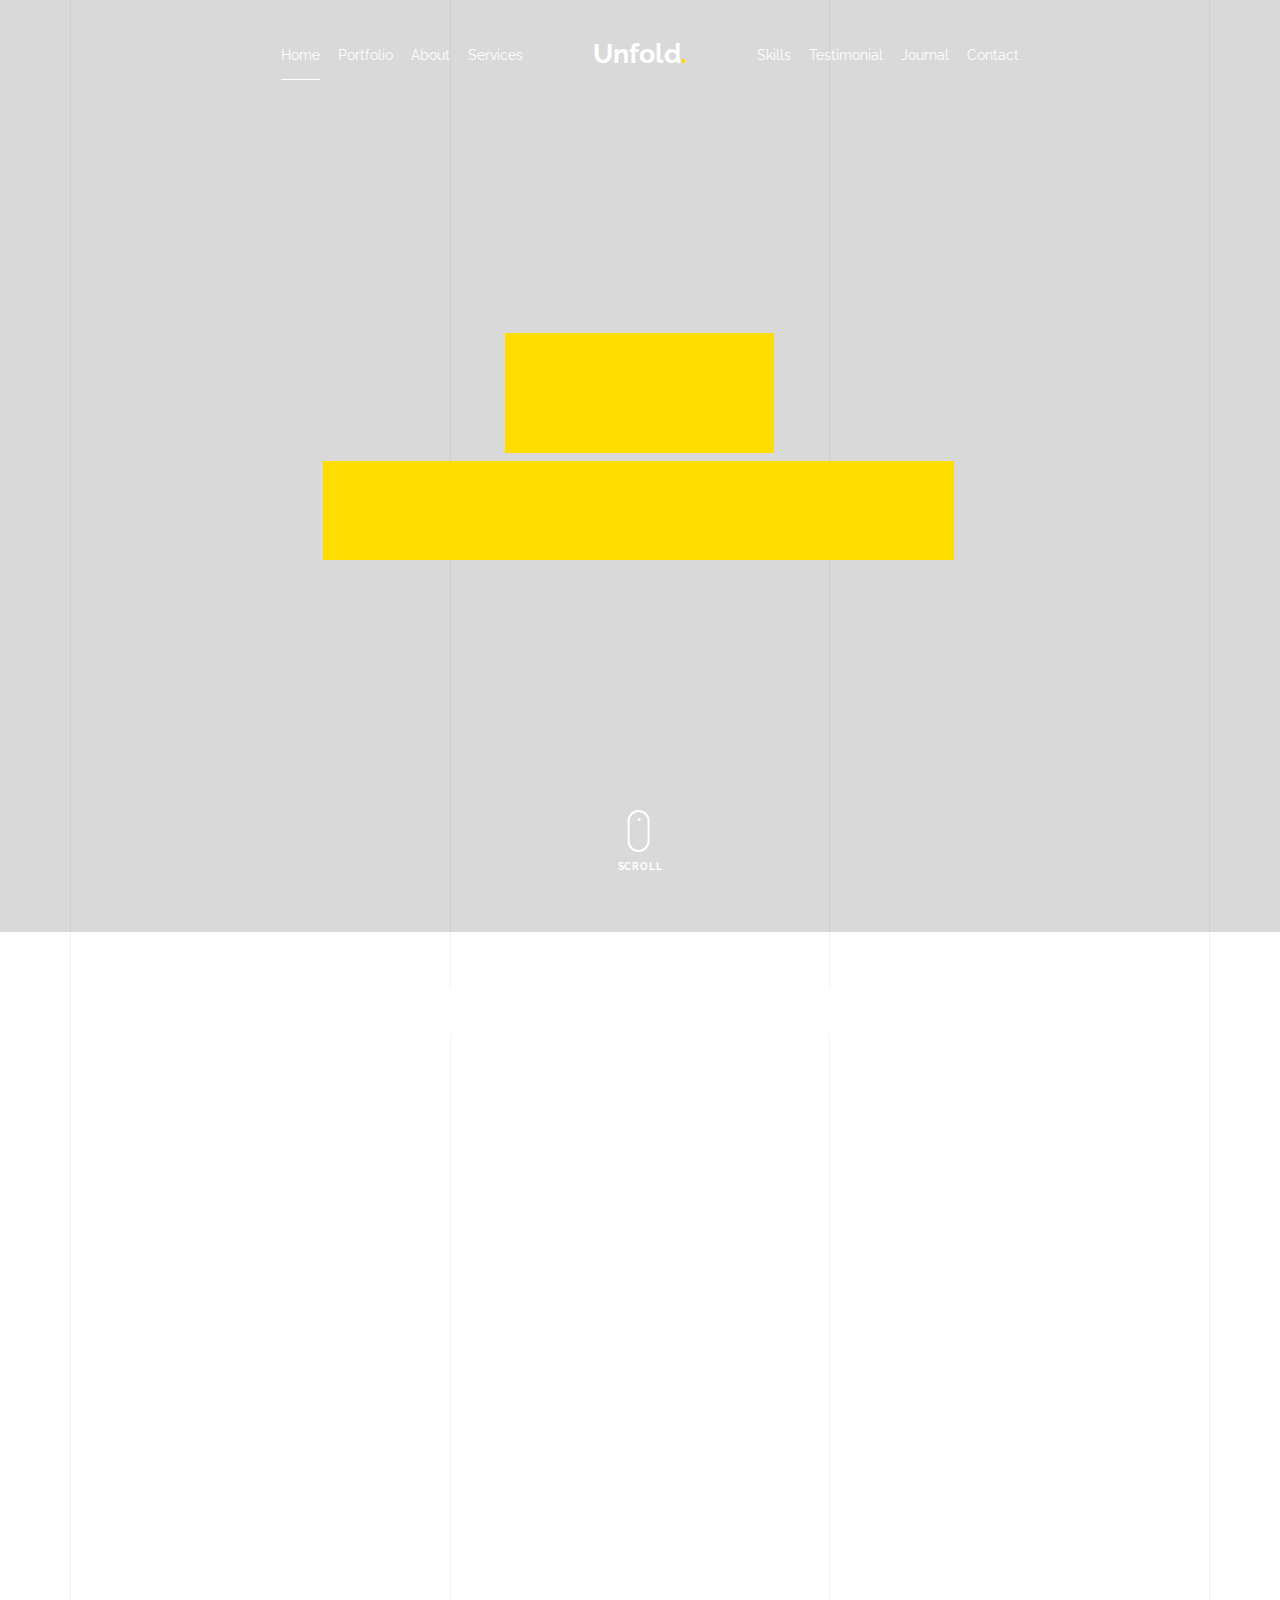
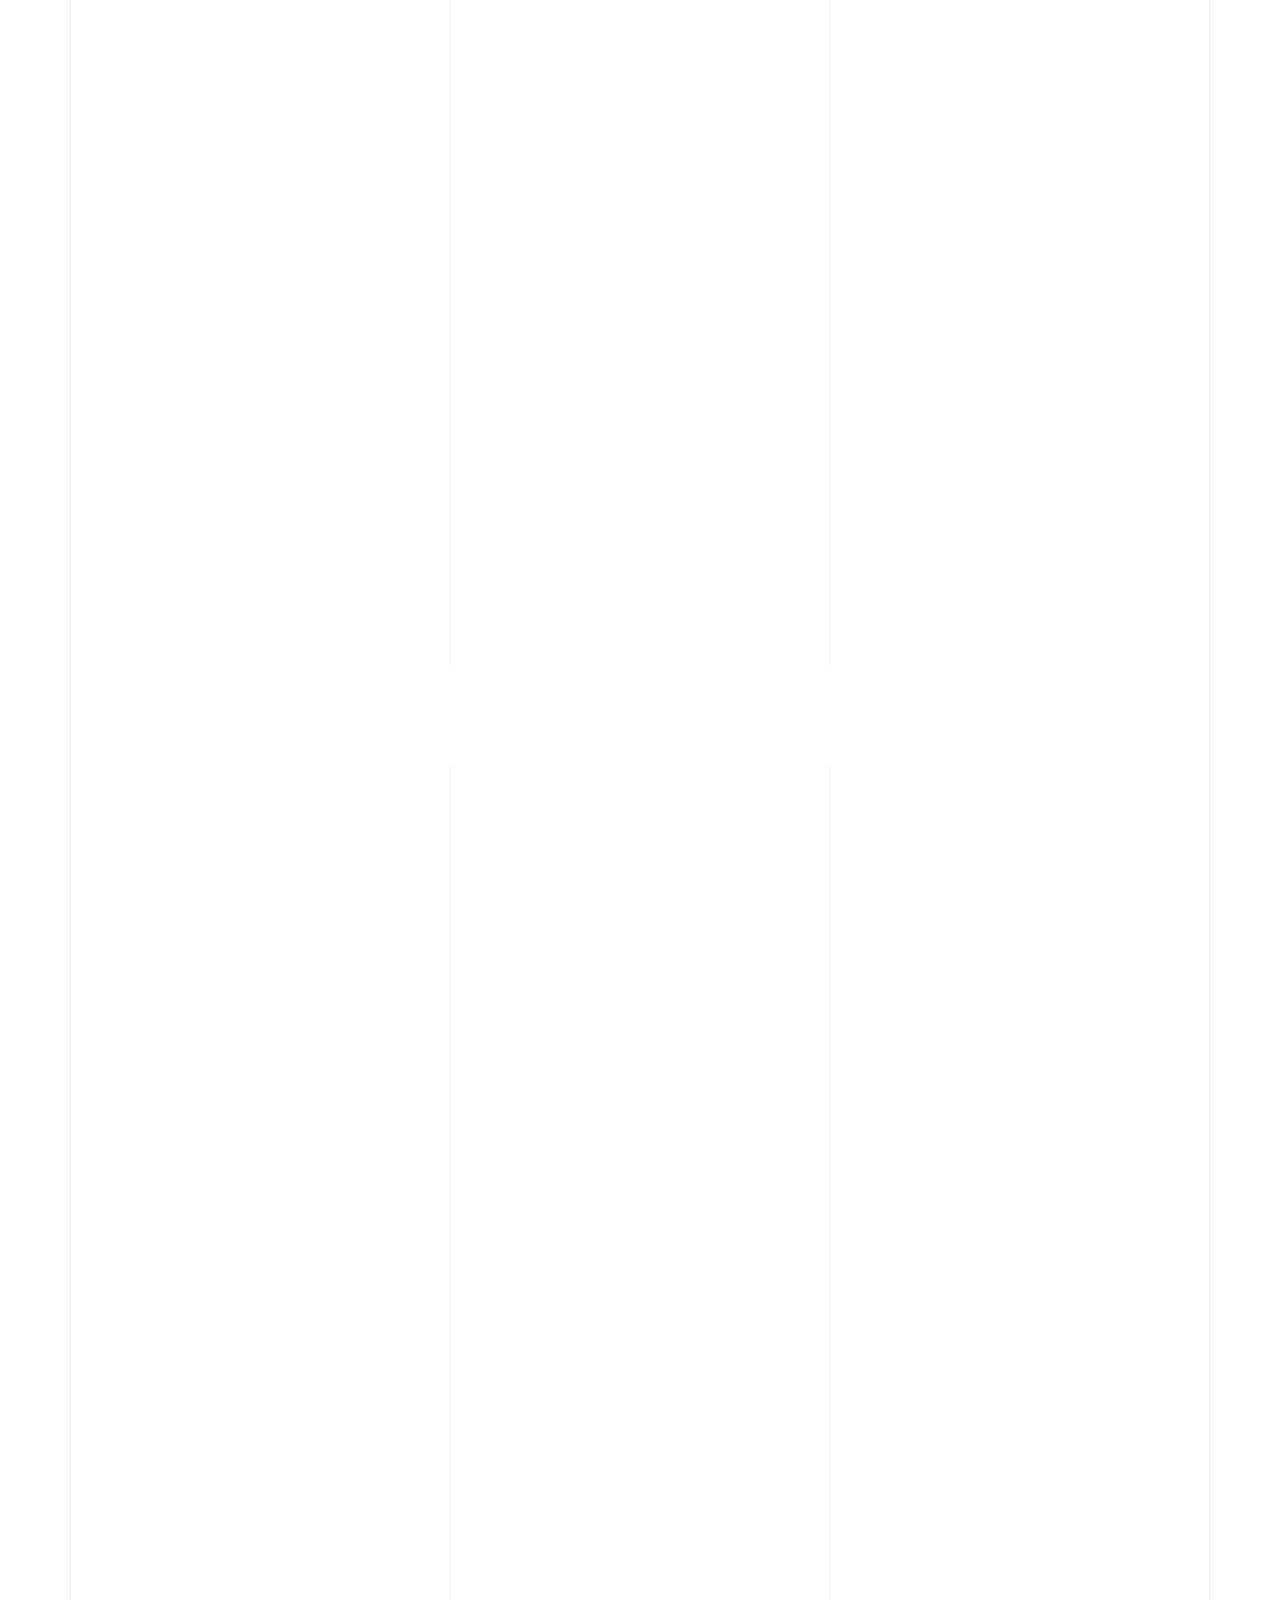
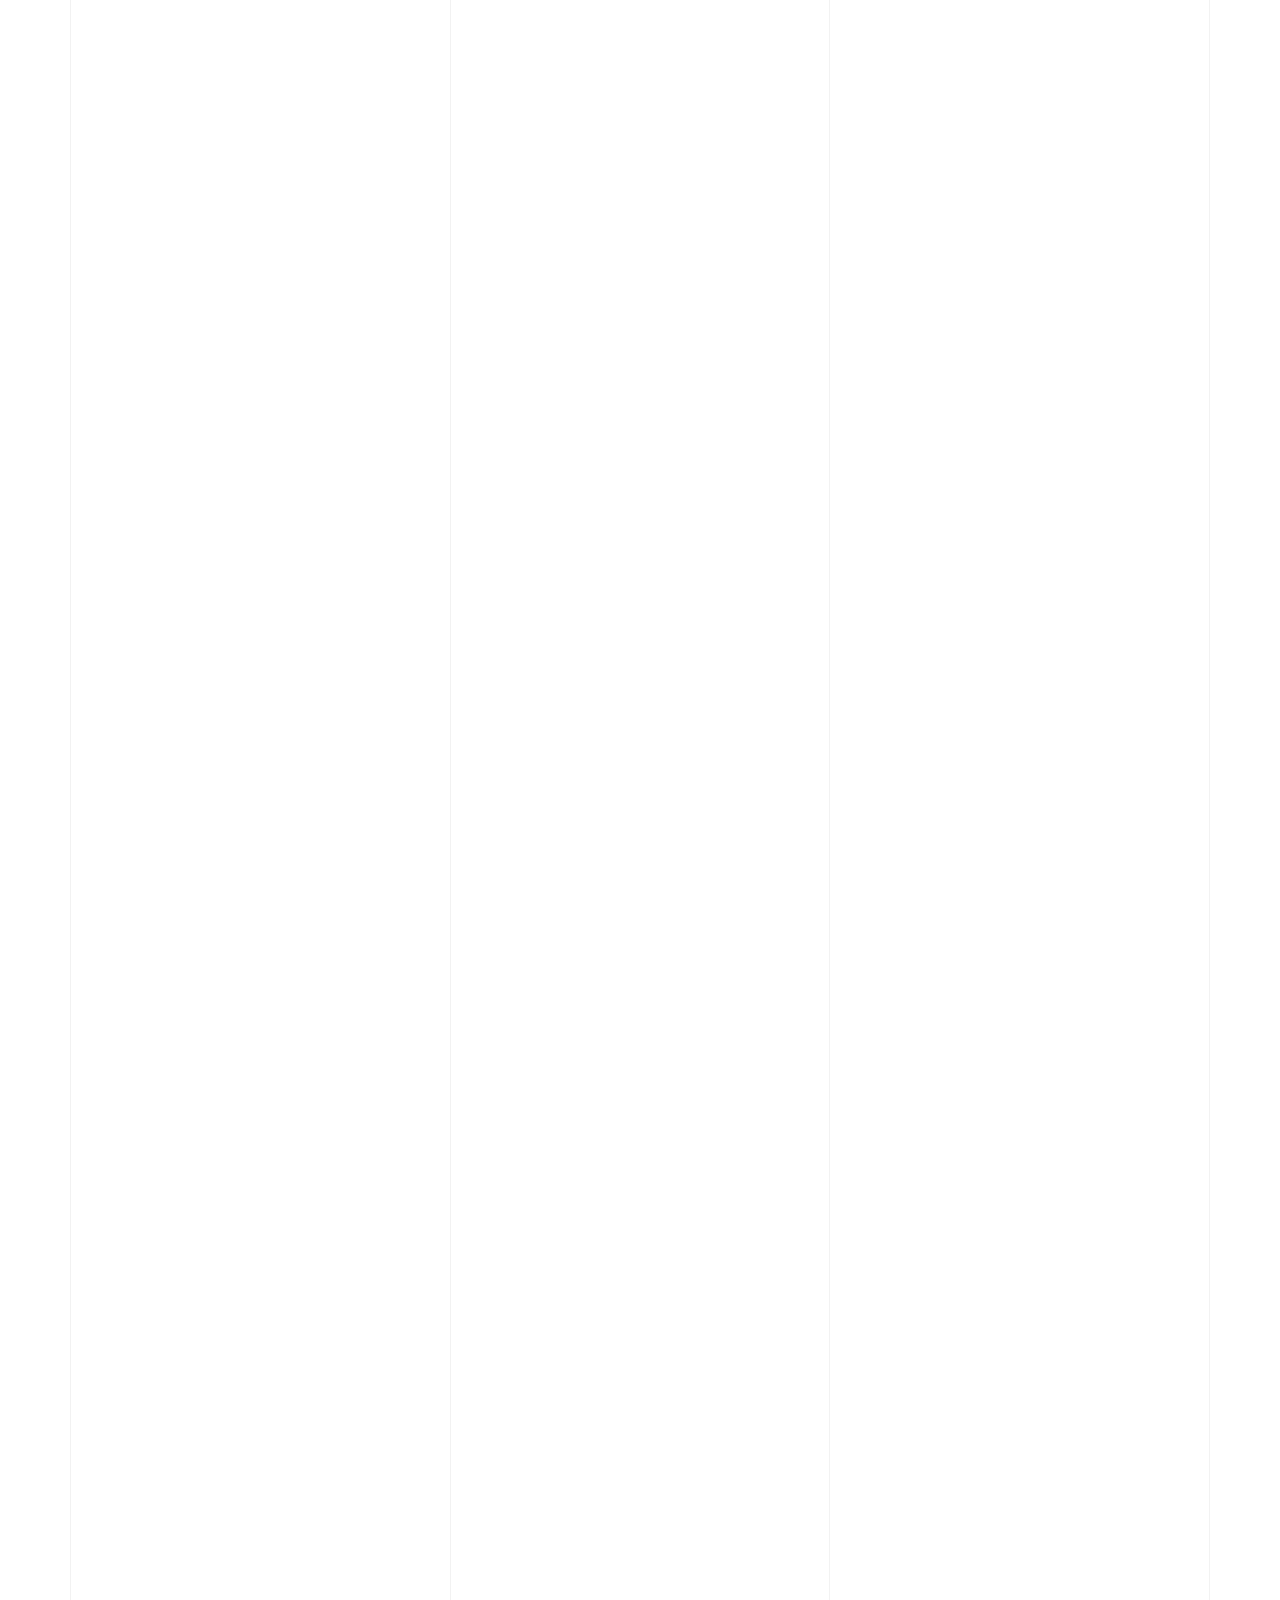
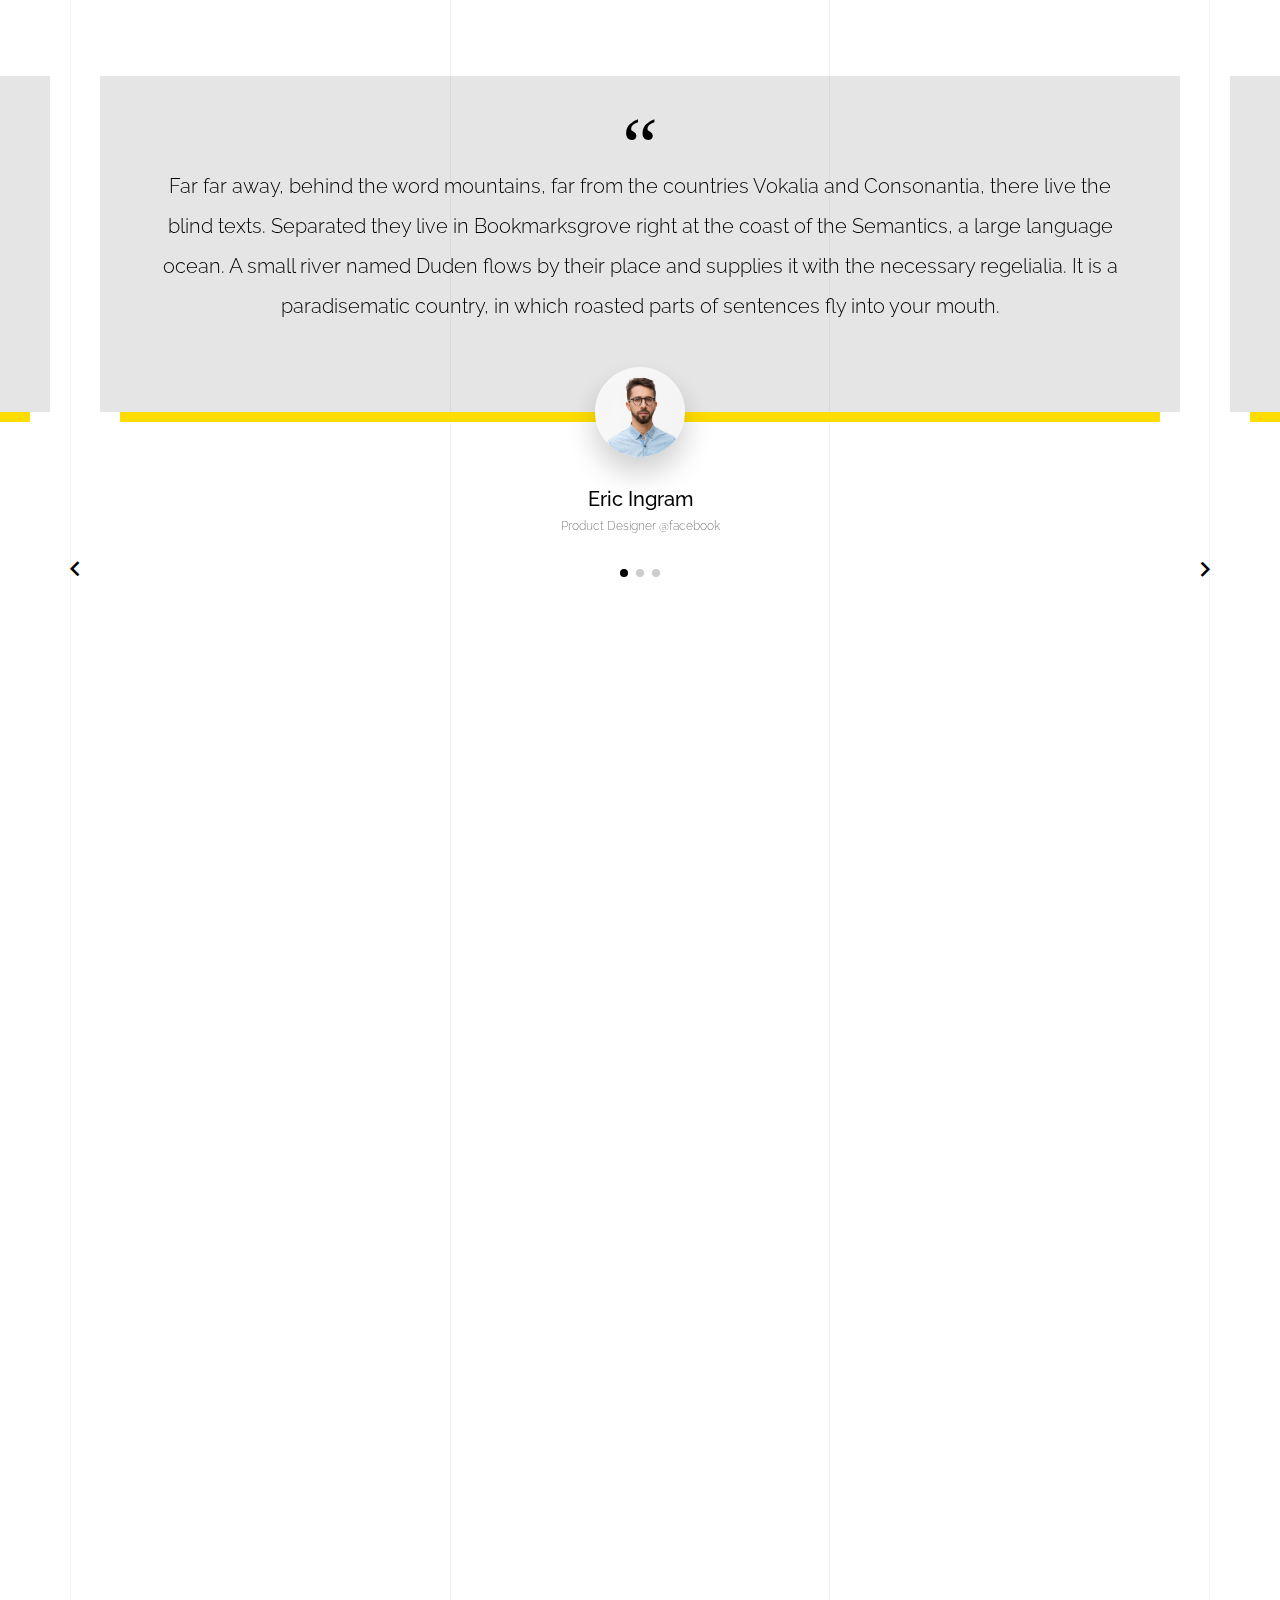
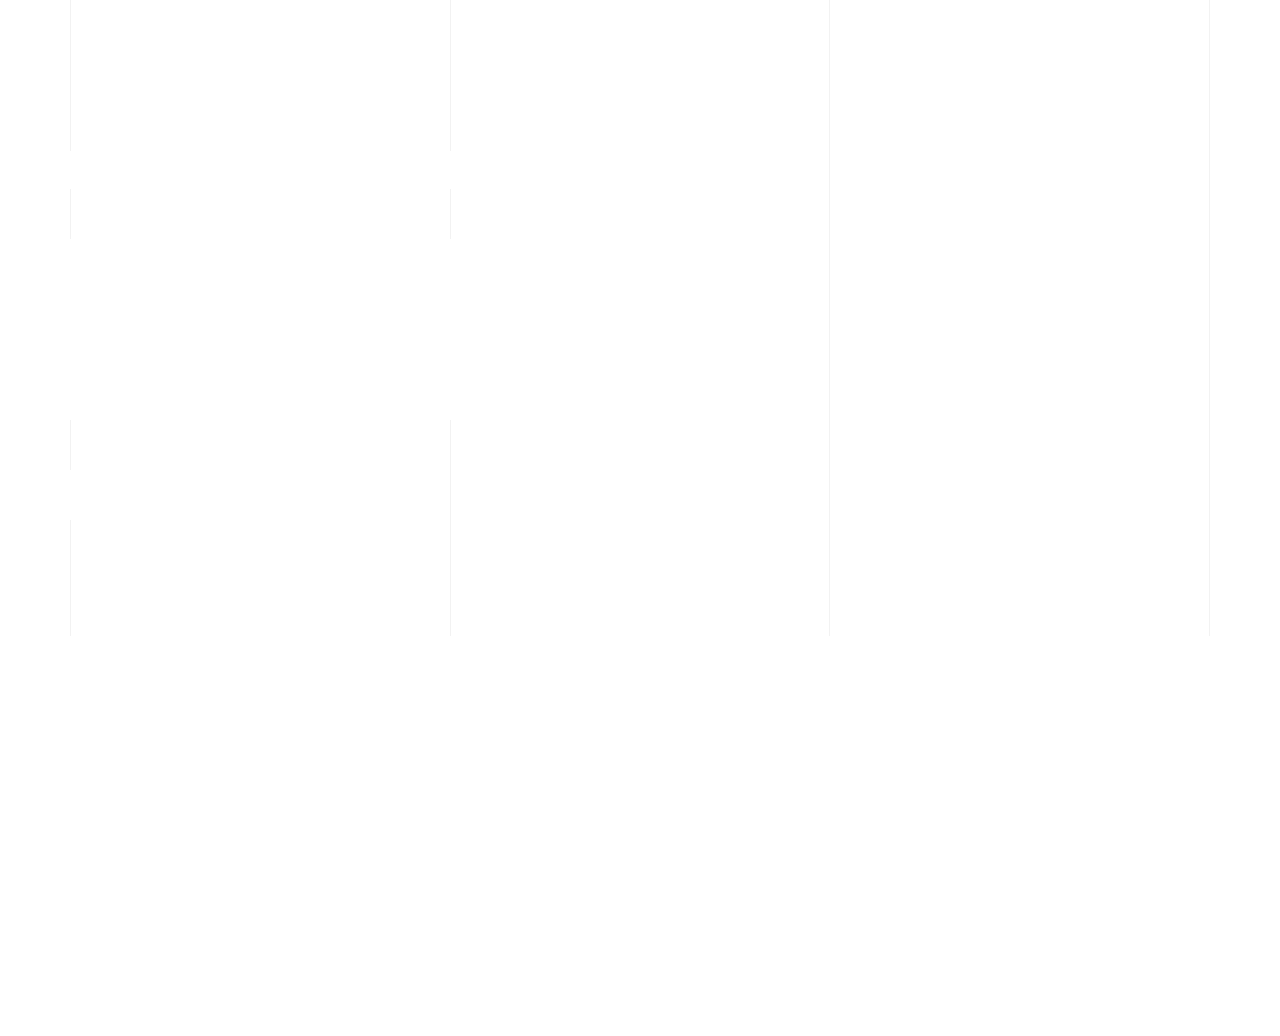
<file: index-video.html>
<!doctype html>
<html lang="en">
  <head>
    <title>Unfold &mdash; A onepage portfolio HTML template by Unslate.co</title>
    <meta charset="utf-8">
    <meta name="viewport" content="width=device-width, initial-scale=1, shrink-to-fit=no">
    
    <meta name="description" content="A onepage portfolio HTML template by Unslate.co">
    <meta name="keywords" content="html, css, javascript, jquery">
    <meta name="author" content="Unslate.co">

    <link rel="stylesheet" href="css/vendor/icomoon/style.css">
    <link rel="stylesheet" href="css/vendor/owl.carousel.min.css">
    <link rel="stylesheet" href="css/vendor/aos.css">
    <link rel="stylesheet" href="css/vendor/animate.min.css">
    <link rel="stylesheet" href="css/vendor/bootstrap.min.css">
    <link rel="stylesheet" href="css/vendor/jquery.fancybox.min.css">
    

    <!-- Theme Style -->
    <link rel="stylesheet" href="css/style.css">

  </head>
  <body data-spy="scroll" data-target=".site-nav-target" data-offset="200">

    <nav class="unslate_co--site-mobile-menu">
      <div class="close-wrap d-flex">
        <a href="#" class="d-flex ml-auto js-menu-toggle">
          <span class="close-label">Close</span>
          <div class="close-times">
            <span class="bar1"></span>
            <span class="bar2"></span>
          </div>
        </a>
      </div>
      <div class="site-mobile-inner"></div>
    </nav>


    <div class="unslate_co--site-wrap">

      <div class="unslate_co--site-inner">

        <div class="lines-wrap">
          <div class="lines-inner">
            <div class="lines"></div>
          </div>
        </div>
        <!-- END lines -->
      
      <nav class="unslate_co--site-nav site-nav-target">

        <div class="container">
        
          <div class="row align-items-center justify-content-between text-left">
            <div class="col-md-5 text-right">
              <ul class="site-nav-ul js-clone-nav text-left d-none d-lg-inline-block">
                <li class="has-children">
                  <a href="#home-section" class="nav-link">Home</a>
                  <ul class="dropdown">
                    <li>
                      <a href="index.html">Hero Image BG</a>
                    </li>
                    <li>
                      <a href="index-video.html">Video BG</a>
                    </li>
                    <li>
                      <a href="index-hero-slider.html">Hero Slider</a>
                    </li>
                    <li>
                      <a href="index-sidebar-menu.html">Sidebar Menu</a>
                    </li>
                    <li>
                      <a href="index-right-menu.html">Right Menu</a>
                    </li>
                  </ul>
                </li>
                <li><a href="#portfolio-section" class="nav-link">Portfolio</a></li>
                <li><a href="#about-section" class="nav-link">About</a></li>
                <li><a href="#services-section" class="nav-link">Services</a></li>
              </ul>
            </div>
            <div class="site-logo pos-absolute">
              <a href="index-video.html" class="unslate_co--site-logo">Unfold<span>.</span></a>
            </div>
            <div class="col-md-5 text-right text-lg-left">
              <ul class="site-nav-ul js-clone-nav text-left d-none d-lg-inline-block">
                <li><a href="#skills-section" class="nav-link">Skills</a></li>
                <li><a href="#testimonial-section" class="nav-link">Testimonial</a></li>
                <li><a href="#journal-section" class="nav-link">Journal</a></li>
                <li><a href="#contact-section" class="nav-link">Contact</a></li>
              </ul>

              <ul class="site-nav-ul-none-onepage text-right d-inline-block d-lg-none">
                <li><a href="#" class="js-menu-toggle">Menu</a></li>
              </ul>

            </div>
          </div>
        </div>

      </nav>
      <!-- END nav -->

      <div class="cover-v1 overlay jarallax-video" id="home-section">
        <div class="container">
          <div class="row align-items-center">
              
            <div class="col-md-7 mx-auto text-center">
              <h1 class="heading gsap-reveal-hero text-white">Unfold</h1>
              <h2 class="subheading gsap-reveal-hero text-white">I’m Eric Woodman A Product Designer Based In San Francisco</h2>
            </div>

          </div>
        </div>


        <!-- dov -->
        <a href="#portfolio-section" class="mouse-wrap smoothscroll">
          <span class="mouse">
            <span class="scroll"></span>
          </span>
          <span class="mouse-label">Scroll</span>
        </a>

      </div>
      <!-- END .cover-v1 -->


      <div class="unslate_co--section" id="portfolio-section">
        <div class="container">
          
          
          <div class="relative"><div class="loader-portfolio-wrap"><div class="loader-portfolio dark"></div></div> </div>
          <div id="portfolio-single-holder"></div>

          <div class="portfolio-wrapper">

            <div class="d-flex align-items-center mb-4 gsap-reveal gsap-reveal-filter">
              <h2 class="mr-auto heading-h2">Portfolio</h2>
              
              <a href="#" class="text-black js-filter d-inline-block d-lg-none">Filter</a>
              
              <div class="filter-wrap">
                <div class="filter ml-auto" id="filters">
                  <a href="#" class="active" data-filter="*">All</a>
                  <a href="#" data-filter=".web">Web</a>
                  <a href="#" data-filter=".branding">Branding</a>
                  <a href="#" data-filter=".illustration">Illustration</a>
                  <a href="#" data-filter=".packaging">Packaging</a>
                </div>
              </div>
            </div>


            
            <div id="posts" class="row gutter-isotope-item">
              <div class="item web branding col-sm-6 col-md-6 col-lg-4 isotope-mb-2">
                <a href="portfolio-single-1.html" class="portfolio-item ajax-load-page isotope-item gsap-reveal-img" data-id="1">
                    <div class="overlay">
                      <span class="wrap-icon icon-link2"></span>
                      <div class="portfolio-item-content">
                        <h3>Shoe Rebranding</h3>
                        <p>web, branding</p>
                      </div>
                    </div>
                    <img src="images/work_1_md.jpg" class="lazyload  img-fluid" alt="Images" />
                  </a>
              </div>
              <div class="item branding packaging illustration col-sm-6 col-md-6 col-lg-4 isotope-mb-2 ">
                <a href="portfolio-single-3.html" class="portfolio-item ajax-load-page item-portrait isotope-item gsap-reveal-img" data-id="3">
                    <div class="overlay">
                      <span class="wrap-icon icon-link2"></span>
                      <div class="portfolio-item-content">
                        <h3>Reworking</h3>
                        <p>branding, packaging, illustration</p>
                      </div>
                    </div>
                    <img src="images/work_2_md.jpg" class="lazyload  img-fluid" alt="Images" />
                  </a>
              </div>

              <div class="item branding packaging col-sm-6 col-md-6 col-lg-4 isotope-mb-2">
                <a href="portfolio-single-4.html" class="portfolio-item isotope-item ajax-load-page gsap-reveal-img" data-id="4">
                    <div class="overlay">
                      <span class="wrap-icon icon-link2"></span>
                      <div class="portfolio-item-content">
                        <h3>Modern Building</h3>
                        <p>branding, packaging</p>
                      </div>
                    </div>
                    <img src="images/work_3_md.jpg" class="lazyload  img-fluid" alt="Images" />
                  </a>
              </div>

              <div class="item web packaging col-sm-6 col-md-6 col-lg-4 isotope-mb-2">

                <a href="images/work_4_full.jpg" class="portfolio-item isotope-item gsap-reveal-img" data-fancybox="gallery" data-caption="Watch">
                    <div class="overlay">
                      <span class="wrap-icon icon-photo2"></span>
                      <div class="portfolio-item-content">
                        <h3>Watch</h3>
                        <p>web, packaging</p>
                      </div>
                    </div>
                    <img src="images/work_4_full.jpg" class="lazyload  img-fluid" alt="Images" />
                  </a>

              </div>

              <div class="item illustration packaging col-sm-6 col-md-6 col-lg-4 isotope-mb-2">
                <a href="images/work_5_md.jpg" class="portfolio-item isotope-item gsap-reveal-img" data-fancybox="gallery" data-caption="Shoe Rebranding">
                    <div class="overlay">
                      <span class="wrap-icon icon-photo2"></span>
                      <div class="portfolio-item-content">
                        <h3>Shoe Rebranding</h3>
                        <p>illustration, packaging</p>
                      </div>
                    </div>
                    <img src="images/work_5_md.jpg" class="lazyload  img-fluid" alt="Images" />
                  </a>
              </div>

              <div class="item web branding col-sm-6 col-md-6 col-lg-4 isotope-mb-2">
                <a href="portfolio-single-2.html" class="portfolio-item ajax-load-page item-portrait isotope-item gsap-reveal-img" data-id="2">
                    <div class="overlay">
                      <span class="wrap-icon icon-link2"></span>
                      <div class="portfolio-item-content">
                        <h3>Reshape</h3>
                        <p>web, branding</p>
                      </div>
                    </div>
                    <img src="images/work_6_md.jpg" class="lazyload  img-fluid" alt="Images" />
                  </a>
              </div>

              <div class="item branding packaging col-sm-6 col-md-6 col-lg-4 isotope-mb-2">
                <a href="images/work_7_a_md.jpg" class="portfolio-item item-portrait isotope-item gsap-reveal-img" data-fancybox="gallery" data-caption="Modern Building">
                    <div class="overlay">
                      <span class="wrap-icon icon-photo2"></span>
                      <div class="portfolio-item-content">
                        <h3>Modern Building</h3>
                        <p>branding, packaging</p>
                      </div>
                    </div>
                    <img src="images/work_7_a_md.jpg" class="lazyload  img-fluid" alt="Images" />
                  </a>
              </div>

              <div class="item web branding col-sm-6 col-md-6 col-lg-4 isotope-mb-2">
                <a href="https://www.youtube.com/watch?v=mwtbEGNABWU" class="portfolio-item isotope-item gsap-reveal-img" data-fancybox="gallery" data-caption="Showreel 2019">
                    <div class="overlay">
                      <span class="wrap-icon icon-play_circle_filled"></span>
                      <div class="portfolio-item-content">
                        <h3>Showreel 2019</h3>
                        <p>web, branding</p>
                      </div>
                    </div>
                    <img src="images/work_8_md.jpg" class="lazyload  img-fluid" alt="Images" />
                  </a>
              </div>

              <div class="item web illustration col-sm-6 col-md-6 col-lg-4 isotope-mb-2">
                <a href="images/work_9_a_md.jpg" class="portfolio-item isotope-item gsap-reveal-img" data-fancybox="gallery" data-caption="Render Packaging">
                    <div class="overlay">
                      <span class="wrap-icon icon-photo2"></span>
                      <div class="portfolio-item-content">
                        <h3>Render Packaging</h3>
                        <p>web, illustration</p>
                      </div>
                    </div>
                    <img src="images/work_9_a_md.jpg" class="lazyload  img-fluid" alt="Images" />
                  </a>
              </div>

            </div>
            
          </div>


        </div>
      </div>


      <div class="unslate_co--section">
        <div class="container">
          <div class="owl-carousel logo-slider">
            <div class="logo-v1 gsap-reveal">
              <img src="images/logo-google.png" alt="Image" class="img-fluid">
            </div>
            <div class="logo-v1 gsap-reveal">
              <img src="images/logo-puma.png" alt="Image" class="img-fluid">
            </div>
            <div class="logo-v1 gsap-reveal">
              <img src="images/logo-paypal.png" alt="Image" class="img-fluid">
            </div>
            <div class="logo-v1 gsap-reveal">
              <img src="images/logo-adobe.png" alt="Image" class="img-fluid">
            </div>
          </div>
        </div>
      </div>



      <div class="unslate_co--section" id="about-section">
        <div class="container">
          
          <div class="section-heading-wrap text-center mb-5">
            <h2 class="heading-h2 text-center divider"><span class="gsap-reveal">About Me</span></h2>
            <span class="gsap-reveal"><img src="images/divider.png" alt="divider" width="76"></span>
          </div>
          

          <div class="row mt-5 justify-content-between">
            <div class="col-lg-7 mb-5 mb-lg-0" data-aos="fade-up">
              <figure class="dotted-bg gsap-reveal-img">
                <img src="images/about_me_pic.jpg" alt="Image" class="img-fluid">
              </figure>
            </div>
            <div class="col-lg-4 pr-lg-5">
              <h3 class="mb-4 heading-h3"><span class="gsap-reveal">We can make it together</span></h3>
              <p class="lead gsap-reveal">Far far away, behind the word mountains, far from the countries Vokalia and Consonantia, there <a href="#">live the blind</a> texts. </p>
              <p class="mb-4 gsap-reveal">A small river named Duden flows by their place and supplies it with the necessary regelialia. It is a paradisematic country, in which roasted parts of sentences fly into your mouth.</p>
              <p class="gsap-reveal"><a href="#" class="btn btn-outline-pill btn-custom-light">Download my CV</a></p>
            </div>
          </div>
        </div>
      </div>

      <div class="unslate_co--section" id="services-section">
        <div class="container">

          <div class="section-heading-wrap text-center mb-5">
            <h2 class="heading-h2 text-center divider"><span class="gsap-reveal">My Services</span></h2>
            <span class="gsap-reveal"><img src="images/divider.png" alt="divider" width="76"></span>
          </div>

          <div class="row gutter-v3">
            <div class="col-md-6 col-lg-4 mb-4">
              <div class="feature-v1" data-aos="fade-up" data-aos-delay="0">
                <div class="wrap-icon mb-3">
                  <img src="images/svg/001-options.svg" alt="Image" width="45">
                </div>
                <h3>Digital <br> Strategy</h3>
                <p>A small river named Duden flows by their place and supplies it with the necessary regelialia. </p>
              </div> 
            </div>
            <div class="col-md-6 col-lg-4 mb-4">
              <div class="feature-v1" data-aos="fade-up" data-aos-delay="100">
                <div class="wrap-icon mb-3">
                  <img src="images/svg/002-chat.svg" alt="Icon" width="45">
                </div>
                <h3>Web <br> Design</h3>
                <p>A small river named Duden flows by their place and supplies it with the necessary regelialia. </p>
              </div> 
            </div>
            <div class="col-md-6 col-lg-4 mb-4">
              <div class="feature-v1" data-aos="fade-up" data-aos-delay="200">
                <div class="wrap-icon mb-3">
                  <img src="images/svg/003-contact-book.svg" alt="Image" class="img-fluid" width="45">
                </div>
                <h3>User <br> Experience</h3>
                <p>A small river named Duden flows by their place and supplies it with the necessary regelialia. </p>
              </div> 
            </div>

            <div class="col-md-6 col-lg-4 mb-4">
              <div class="feature-v1" data-aos="fade-up" data-aos-delay="0">
                <div class="wrap-icon mb-3">
                  <img src="images/svg/004-percentage.svg" alt="Image" width="45">
                </div>
                <h3>Web <br> Development</h3>
                <p>A small river named Duden flows by their place and supplies it with the necessary regelialia. </p>
              </div> 
            </div>
            <div class="col-md-6 col-lg-4 mb-4">
              <div class="feature-v1" data-aos="fade-up" data-aos-delay="100">
                <div class="wrap-icon mb-3">
                  <img src="images/svg/006-goal.svg" alt="Image" width="45">
                </div>
                <h3>WordPress <br> Solutions</h3>
                <p>A small river named Duden flows by their place and supplies it with the necessary regelialia. </p>
              </div> 
            </div>
            <div class="col-md-6 col-lg-4 mb-4">
              <div class="feature-v1" data-aos="fade-up" data-aos-delay="200">
                <div class="wrap-icon mb-3">
                  <img src="images/svg/005-line-chart.svg" alt="Image" width="45">
                </div>
                <h3>Mobile <br> Applications</h3>
                <p>A small river named Duden flows by their place and supplies it with the necessary regelialia. </p>
              </div> 
            </div>

          </div>

        </div>
      </div>

      <div class="unslate_co--section section-counter" id="skills-section">
        <div class="container">
          <div class="section-heading-wrap text-center mb-5">
            <h2 class="heading-h2 text-center divider"><span class="gsap-reveal">My Skills</span></h2>
            <span class="gsap-reveal"><img src="images/divider.png" alt="divider" width="76"></span>
          </div>


          <div class="row pt-5">
            <div class="col-6 col-sm-6 mb-5 mb-lg-0 col-md-6 col-lg-3" data-aos="fade-up" data-aos-delay="0">
              <div class="counter-v1 text-center">
                <span class="number-wrap">
                  <span class="number number-counter" data-number="90">0</span>
                  <span class="append-text">%</span>
                </span>
                <span class="counter-label">WordPress</span>
              </div>
            </div>
            <div class="col-6 col-sm-6 mb-5 mb-lg-0 col-md-6 col-lg-3" data-aos="fade-up" data-aos-delay="100">
              <div class="counter-v1 text-center">
                <span class="number-wrap">
                  <span class="number number-counter" data-number="99">0</span>
                  <span class="append-text">%</span>
                </span>
                <span class="counter-label">HTML/CSS</span>
              </div>
            </div>
            <div class="col-6 col-sm-6 mb-5 mb-lg-0 col-md-6 col-lg-3" data-aos="fade-up" data-aos-delay="200">
              <div class="counter-v1 text-center">
                <span class="number-wrap">
                  <span class="number number-counter" data-number="95">0</span>
                  <span class="append-text">%</span>
                </span>
                <span class="counter-label">jQuery</span>
              </div>
            </div>
            <div class="col-6 col-sm-6 mb-5 mb-lg-0 col-md-6 col-lg-3" data-aos="fade-up" data-aos-delay="300">
              <div class="counter-v1 text-center">
                <span class="number-wrap">
                  <span class="number number-counter" data-number="100">0</span>
                  <span class="append-text">%</span>
                </span>
                <span class="counter-label">Design</span>
              </div>
            </div>
          </div>
        </div>
      </div>
      <!-- END .counter -->

      <div class="unslate_co--section" id="testimonial-section">
        <div class="container">
          <div class="section-heading-wrap text-center mb-5">
            <h2 class="heading-h2 text-center divider"><span class="gsap-reveal">My Happy Clients</span></h2>
            <span class="gsap-reveal"><img src="images/divider.png" alt="divider" width="76"></span>
          </div>
        </div>

        <div class="owl-carousel testimonial-slider">
          <div>
            <div class="testimonial-v1">
              <div class="testimonial-inner-bg">
                <span class="quote">&ldquo;</span>
                <blockquote>
                  Far far away, behind the word mountains, far from the countries Vokalia and Consonantia, there live the blind texts. Separated they live in Bookmarksgrove right at the coast of the Semantics, a large language ocean. A small river named Duden flows by their place and supplies it with the necessary regelialia. It is a paradisematic country, in which roasted parts of sentences fly into your mouth.
                </blockquote>
              </div>
              
              <div class="testimonial-author-info">
                <img src="images/person_man_1.jpg" alt="Image">
                <h3>Eric Ingram</h3>
                <span class="d-block position">Product Designer @facebook</span>
              </div>

            </div>
          </div>
          <div>
            <div class="testimonial-v1">
              <div class="testimonial-inner-bg">
                <span class="quote">&ldquo;</span>
                <blockquote>
                  Far far away, behind the word mountains, far from the countries Vokalia and Consonantia, there live the blind texts. Separated they live in Bookmarksgrove right at the coast of the Semantics, a large language ocean. A small river named Duden flows by their place and supplies it with the necessary regelialia. It is a paradisematic country, in which roasted parts of sentences fly into your mouth.
                </blockquote>
              </div>
              
              <div class="testimonial-author-info">
                <img src="images/person_man_2.jpg" alt="Image">
                <h3>Ryan Mullins</h3>
                <span class="d-block position">Product Designer @Shopify</span>
              </div>

            </div>
          </div>
          <div>
            <div class="testimonial-v1">
              <div class="testimonial-inner-bg">
                <span class="quote">&ldquo;</span>
                <blockquote>
                  Far far away, behind the word mountains, far from the countries Vokalia and Consonantia, there live the blind texts. Separated they live in Bookmarksgrove right at the coast of the Semantics, a large language ocean. A small river named Duden flows by their place and supplies it with the necessary regelialia. It is a paradisematic country, in which roasted parts of sentences fly into your mouth.
                </blockquote>
              </div>
              
              <div class="testimonial-author-info">
                <img src="images/person_woman_1.jpg" alt="Image">
                <h3>Erica Miller</h3>
                <span class="d-block position">Product Designer @Twitter</span>
              </div>

            </div>
          </div>
        </div>

      </div>
      <!-- END testimonial -->

      <div class="unslate_co--section" id="journal-section">
        <div class="container">
          <div class="section-heading-wrap text-center mb-5">
            <h2 class="heading-h2 text-center divider"><span class="gsap-reveal">My Journal</span></h2>
            <span class="gsap-reveal"><img src="images/divider.png" alt="divider" width="76"></span>
          </div>

          
          <div class="row gutter-v4 align-items-stretch">
            <div class="col-sm-6 col-md-6 col-lg-8 blog-post-entry" data-aos="fade-up" data-aos-delay="0">

              <a href="blog-single.html" class="grid-item blog-item w-100 h-100">
                <div class="overlay">
                  <div class="portfolio-item-content">
                    <h3>A Mounteering Guide For Beginners</h3>
                    <p class="post-meta">By Joefrey <span class="small">&bullet;</span> 5 mins read</p>
                  </div>
                </div>
                <img src="images/post_1.jpg" class="lazyload" alt="Image" />
              </a>


            </div>
            <div class="col-sm-6 col-md-6 col-lg-4 blog-post-entry" data-aos="fade-up" data-aos-delay="100">
              <a href="blog-single.html" class="grid-item blog-item w-100 h-100">
                <div class="overlay">
                  <div class="portfolio-item-content">
                    <h3>A Mounteering Guide For Beginners</h3>
                    <p class="post-meta">By Joefrey <span class="small">&bullet;</span> 5 mins read</p>
                  </div>
                </div>
                <img src="images/post_2.jpg" class="lazyload" alt="Image" />
              </a>
            </div>


            <div class="col-sm-6 col-md-6 col-lg-4 blog-post-entry" data-aos="fade-up" data-aos-delay="0">

              <a href="blog-single.html" class="grid-item blog-item w-100 h-100">
                <div class="overlay">
                  <div class="portfolio-item-content">
                    <h3>A Mounteering Guide For Beginners</h3>
                    <p class="post-meta">By Joefrey <span class="small">&bullet;</span> 5 mins read</p>
                  </div>
                </div>
                <img src="images/post_3.jpg" class="lazyload" alt="Image" />
              </a>


            </div>
            <div class="col-sm-6 col-md-6 col-lg-4 blog-post-entry" data-aos="fade-up" data-aos-delay="100">
              <a href="blog-single.html" class="grid-item blog-item w-100 h-100">
                <div class="overlay">
                  <div class="portfolio-item-content">
                    <h3>A Mounteering Guide For Beginners</h3>
                    <p class="post-meta">By Joefrey <span class="small">&bullet;</span> 5 mins read</p>
                  </div>
                </div>
                <img src="images/post_4.jpg" class="lazyload" alt="Image" />
              </a>
            </div>

            <div class="col-sm-6 col-md-6 col-lg-4 blog-post-entry" data-aos="fade-up" data-aos-delay="200">
              <a href="blog-single.html" class="grid-item blog-item w-100 h-100">
                <div class="overlay">
                  <div class="portfolio-item-content">
                    <h3>A Mounteering Guide For Beginners</h3>
                    <p class="post-meta">By Joefrey <span class="small">&bullet;</span> 5 mins read</p>
                  </div>
                </div>
                <img src="images/post_5.jpg" class="lazyload" alt="Image" />
              </a>
            </div>


          </div>

        </div>
      </div>
      <!-- END blog posts -->


      <div class="unslate_co--section" id="contact-section">
        <div class="container">
          <div class="section-heading-wrap text-center mb-5">
            <h2 class="heading-h2 text-center divider"><span class="gsap-reveal">Get In Touch</span></h2>
            <span class="gsap-reveal"><img src="images/divider.png" alt="divider" width="76"></span>
          </div>


          <div class="row justify-content-between">
            
            <div class="col-md-6">
              <form method="post" class="form-outline-style-v1" id="contactForm">
                <div class="form-group row mb-0">

                  <div class="col-lg-6 form-group gsap-reveal">
                    <label for="name">Name</label>
                    <input name="name" type="text" class="form-control" id="name">
                  </div>
                  <div class="col-lg-6 form-group gsap-reveal">
                    <label for="email">Email</label>
                    <input name="email" type="email" class="form-control" id="email">
                  </div>
                  <div class="col-lg-12 form-group gsap-reveal">
                    <label for="message">Write your message...</label>
                    <textarea name="message" id="message" cols="30" rows="7" class="form-control"></textarea>
                  </div>
                </div>
                <div class="form-group row gsap-reveal">
                    <div class="col-md-12 d-flex align-items-center">
                      <input type="submit" class="btn btn-outline-pill btn-custom-light mr-3" value="Send Message">
                      <span class="submitting"></span>
                    </div>
                  </div>
              </form>
              <div id="form-message-warning" class="mt-4"></div> 
              <div id="form-message-success">
                Your message was sent, thank you!
              </div>

            </div>

            <div class="col-md-4">
              <div class="contact-info-v1">
                <div class="gsap-reveal d-block">
                  <span class="d-block contact-info-label">Email</span>
                  <a href="#" class="contact-info-val">info@unslate.co</a>
                </div>
                <div class="gsap-reveal d-block">
                  <span class="d-block contact-info-label">Phone</span>
                  <a href="#" class="contact-info-val">+12 345 6789 012</a>
                </div>
                <div class="gsap-reveal d-block">
                  <span class="d-block contact-info-label">Address</span>
                  <address class="contact-info-val">273 South Riverview Rd. <br> New York, NY 10011</address>
                </div>
              </div>
            </div>

          </div>
        </div>
      </div>
      </div> 

      <footer class="unslate_co--footer unslate_co--section">
        <div class="container">
          <div class="row justify-content-center">
            <div class="col-md-7">
              
              <div class="footer-site-logo"><a href="#">Unfold<span>.</span></a></div>

              <ul class="footer-site-social">
                <li><a href="#">Facebook</a></li>
                <li><a href="#">Twitter</a></li>
                <li><a href="#">Instagram</a></li>
                <li><a href="#">Dribbble</a></li>
                <li><a href="#">Behance</a></li>
              </ul>

              <p class="site-copyright">
                <small>&copy; 2020 <a href="#">Unfold</a>. All Rights Reserved. Design with <span class="icon-heart text-danger"></span> by <a href="#">Unslate.co</a>.</small>
              </p>

            </div>
          </div>
        </div>
      </footer>

      
    </div>

    <!-- Loader -->
    <div id="unslate_co--overlayer"></div>
    <div class="site-loader-wrap">
      <div class="site-loader dark"></div>
    </div>

    <script src="js/scripts-dist.js"></script>
    <script src="js/main.js"></script>

    <!-- Global site tag (gtag.js) - Google Analytics -->
<script async src="https://www.googletagmanager.com/gtag/js?id=UA-157808202-1"></script>
<script>
  window.dataLayer = window.dataLayer || [];
  function gtag(){dataLayer.push(arguments);}
  gtag('js', new Date());

  gtag('config', 'UA-157808202-1');
</script>

  </body>
</html>
</file>
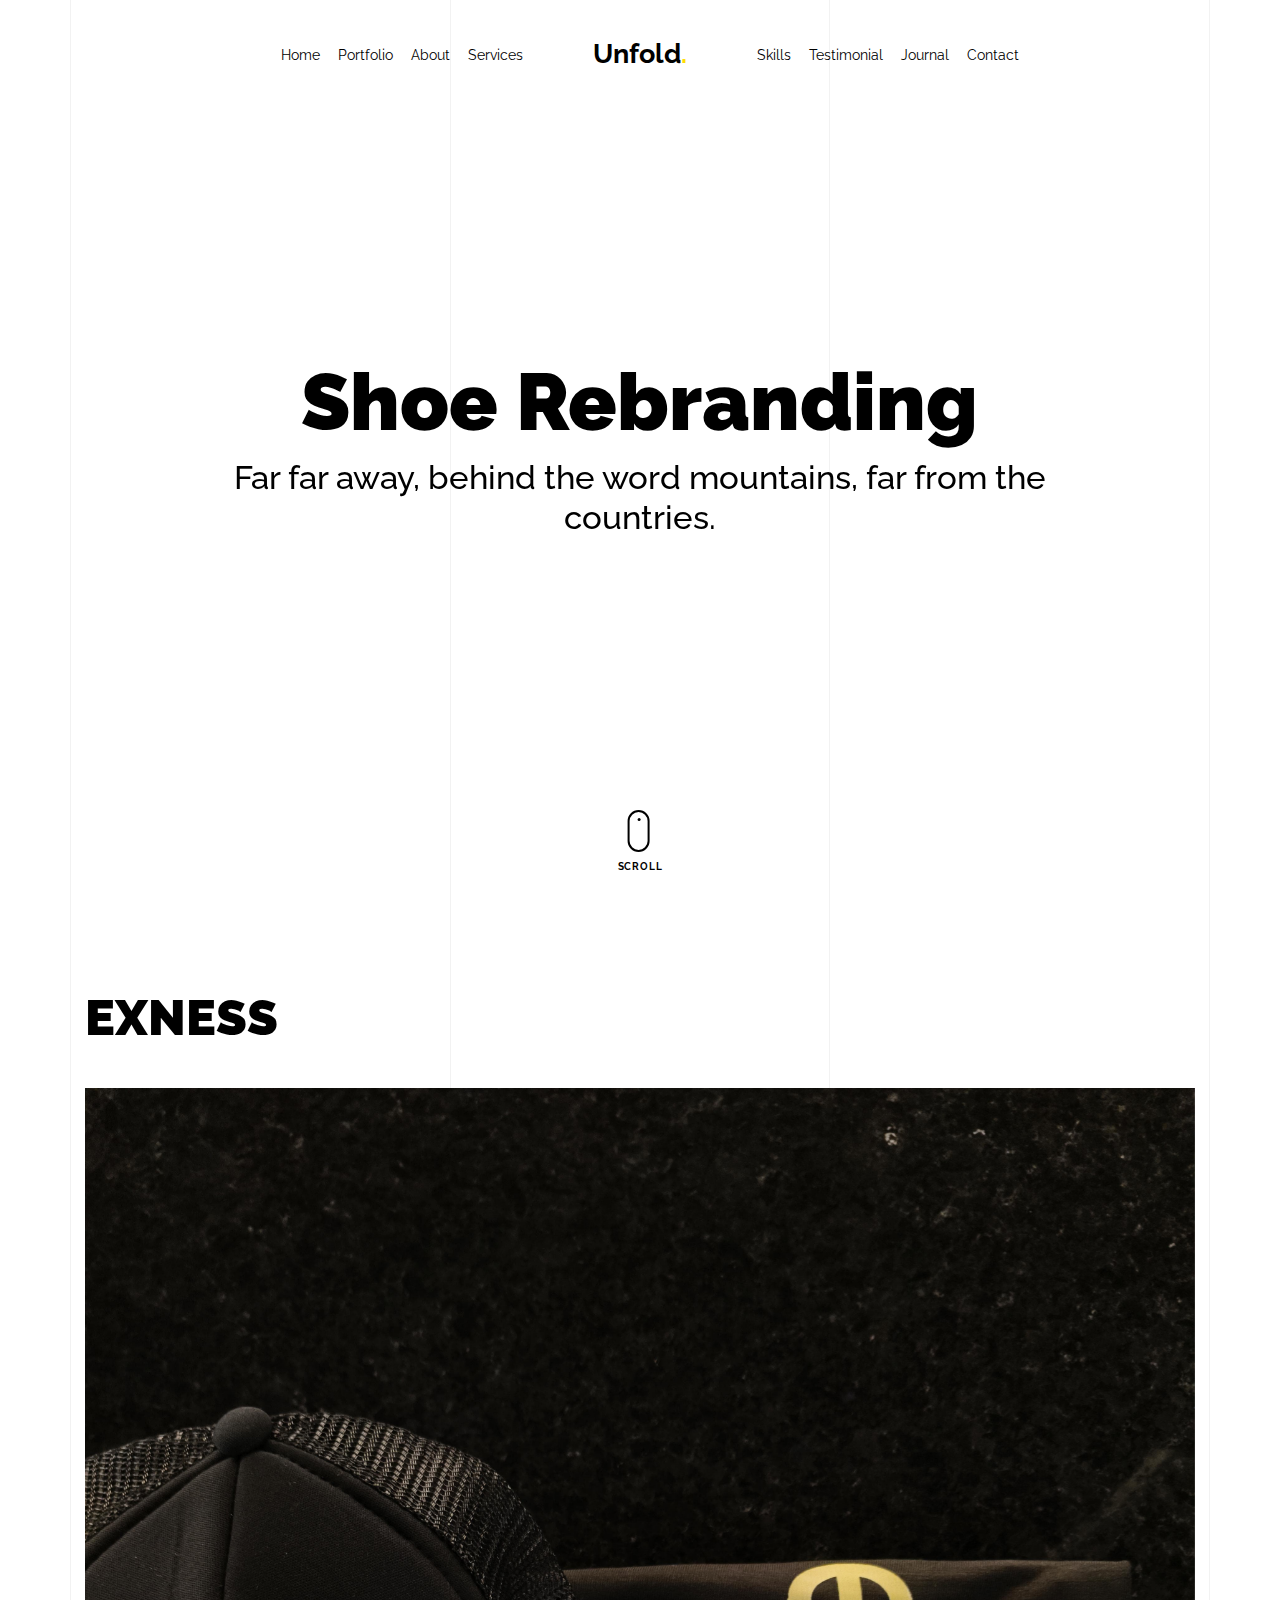
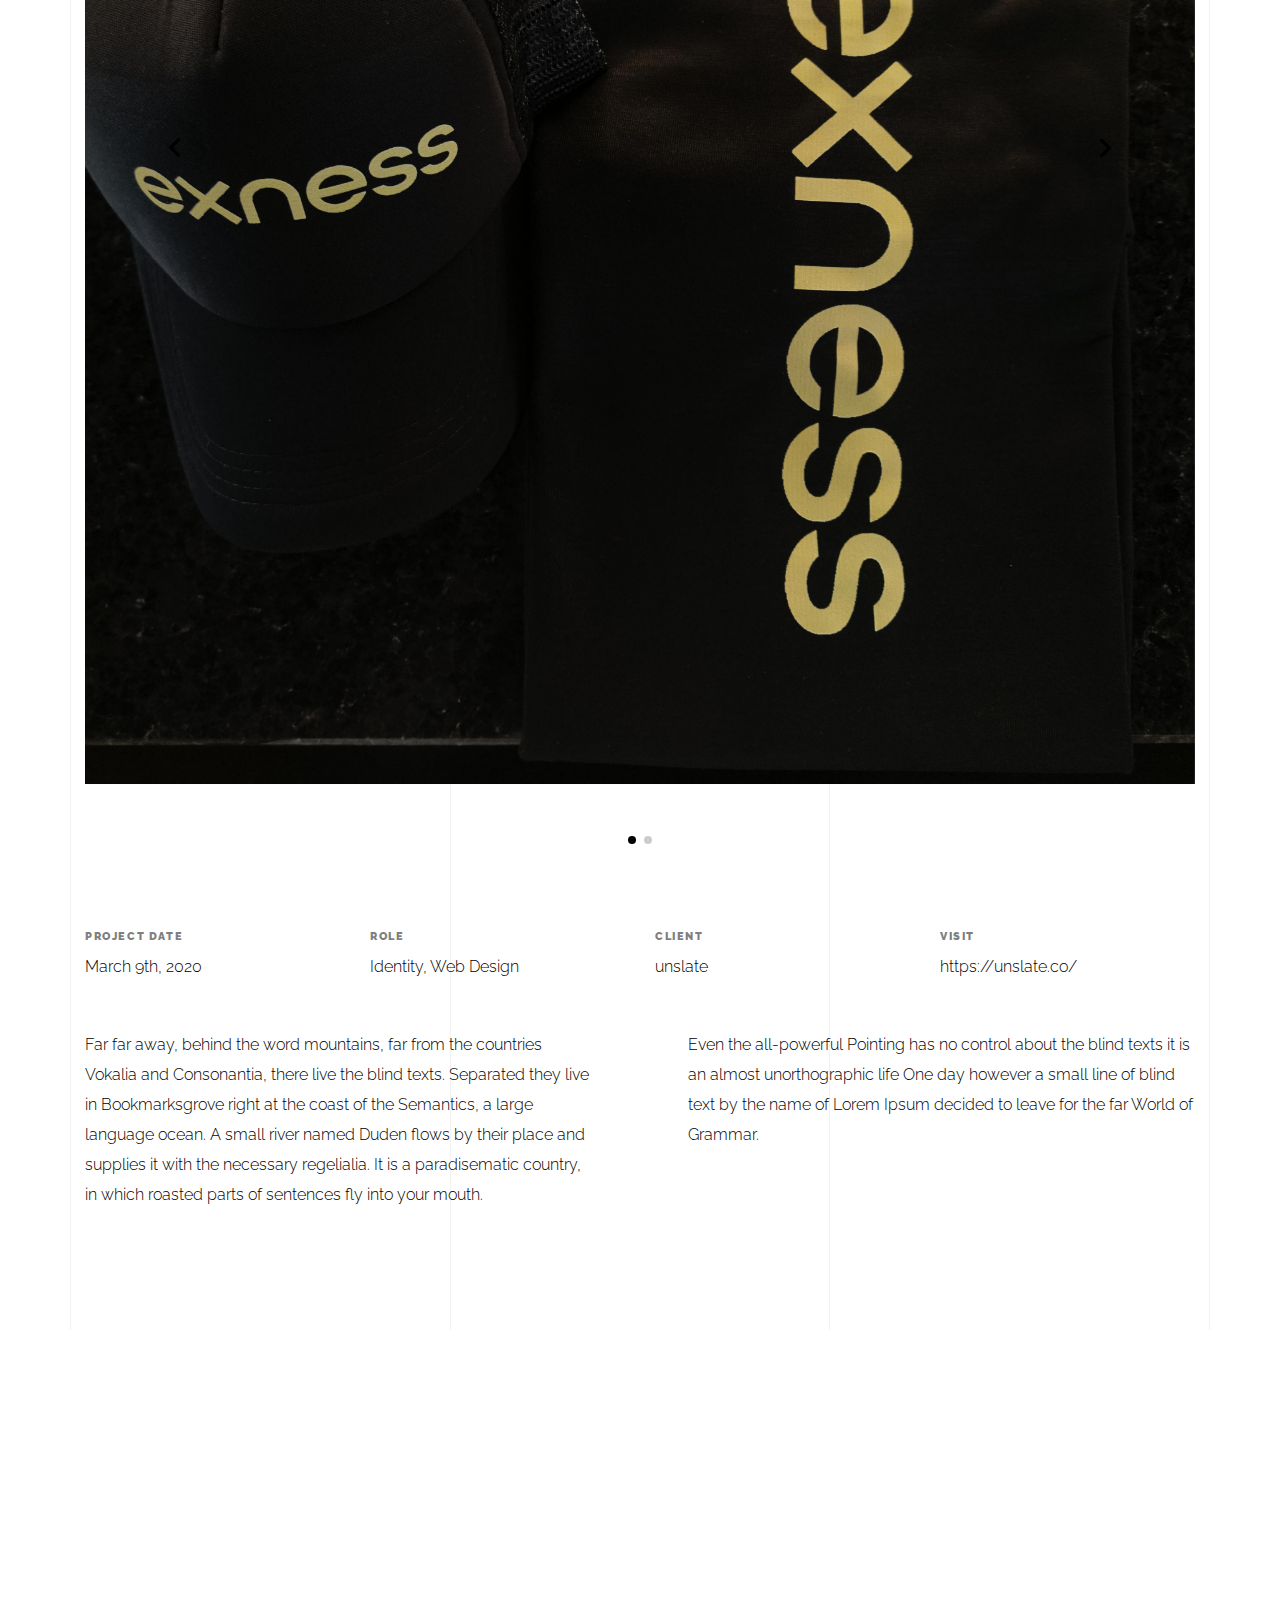
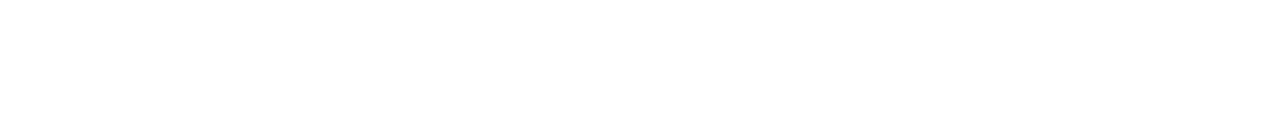
<file: portfolio-single-1.html>
<!doctype html>
<html lang="en">

<head>
  <title>E|M</title>
  <meta charset="utf-8">
  <meta name="viewport" content="width=device-width, initial-scale=1, shrink-to-fit=no">
  
  <meta name="description" content="edilson moreira">
  <meta name="keywords" content="html, css, javascript, jquery">
  <meta name="jardel" content="jardellion">

  <link rel="stylesheet" href="css/vendor/icomoon/style.css">
  <link rel="stylesheet" href="css/vendor/owl.carousel.min.css">
  <link rel="stylesheet" href="css/vendor/aos.css">
  <link rel="stylesheet" href="css/vendor/animate.min.css">
  <link rel="stylesheet" href="css/vendor/bootstrap.min.css">
  <link rel="stylesheet" href="css/vendor/jquery.fancybox.min.css">

  <!-- Theme Style -->
  <link rel="stylesheet" href="css/style.css">

</head>

<body data-spy="scroll" data-target=".site-nav-target" data-offset="200">

  <nav class="unslate_co--site-mobile-menu">
    <div class="close-wrap d-flex">
      <a href="#" class="d-flex ml-auto js-menu-toggle">
        <span class="close-label">Close</span>
        <div class="close-times">
          <span class="bar1"></span>
          <span class="bar2"></span>
        </div>
      </a>
    </div>
    <div class="site-mobile-inner"></div>
  </nav>

  <div class="unslate_co--site-wrap">

    <div class="unslate_co--site-inner">

      <div class="lines-wrap">
          <div class="lines-inner">
            <div class="lines"></div>
          </div>
        </div>
        <!-- END lines -->

      <nav class="unslate_co--site-nav dark site-nav-target">

        <div class="container">

          <div class="row align-items-center justify-content-between text-left">
            <div class="col-md-5 text-right">
              <ul class="site-nav-ul js-clone-nav text-left d-none d-lg-inline-block">
                <li class="has-children">
                  <a href="index.html#home-section" class="nav-link">Home</a>
                  
                </li>
                <li><a href="index.html#portfolio-section" class="nav-link">Portfolio</a></li>
                <li><a href="index.html#about-section" class="nav-link">About</a></li>
                <li><a href="index.html#services-section" class="nav-link">Services</a></li>
              </ul>
            </div>
            <div class="site-logo pos-absolute">
              <a href="index.html" class="unslate_co--site-logo">Unfold<span>.</span></a>
            </div>
            <div class="col-md-5 text-right text-lg-left">
              <ul class="site-nav-ul js-clone-nav text-left d-none d-lg-inline-block">
                <li><a href="index.html#skills-section" class="nav-link">Skills</a></li>
                <li><a href="index.html#testimonial-section" class="nav-link">Testimonial</a></li>
                <li><a href="index.html#journal-section" class="nav-link">Journal</a></li>
                <li><a href="index.html#contact-section" class="nav-link">Contact</a></li>
              </ul>

              <ul class="site-nav-ul-none-onepage text-right d-inline-block d-lg-none">
                <li><a href="#" class="js-menu-toggle">Menu</a></li>
              </ul>

            </div>
          </div>
        </div>

      </nav>
      <!-- END nav -->

      <div class="cover-v1 jarallax"  id="home-section">
        <div class="container">
          <div class="row align-items-center">

            <div class="col-md-10 mx-auto text-center">
              <h1 class="heading" data-aos="fade-up">Shoe Rebranding</h1>
              <h2 class="subheading" data-aos="fade-up" data-aos-delay="100">Far far away, behind the word mountains, far from the countries.</h2>
            </div>

          </div>
        </div>

        <!-- dov -->
        <a href="#portfolio-single-section" class="mouse-wrap dark smoothscroll">
          <span class="mouse">
            <span class="scroll"></span>
          </span>
          <span class="mouse-label">Scroll</span>
        </a>

      </div>
      <!-- END .cover-v1 -->

      <div class="container">
        <div class="portfolio-single-wrap unslate_co--section" id="portfolio-single-section">

          <div class="portfolio-single-inner">
            <h2 class="heading-portfolio-single-h2">EXNESS</h2>

            <div class="row justify-content-between mb-5">
              <div class="col-12 mb-4">
                <div class="owl-carousel single-slider">
                  <figure class="mb-4">
                    <img src="images/exness.jpeg" alt="Image" class="img-fluid">
                  </figure>
                  <figure class="mb-4">
                    <img src="images/work_1_a_full.jpg" alt="Image" class="img-fluid">
                  </figure>
                </div>
              </div>
              <div class="col-12 mb-5">
                <div class="row">
                  <div class="col-sm-6 col-md-6 col-lg-3">
                    <div class="detail-v1">
                      <span class="detail-label">Project Date</span>
                      <span class="detail-val">March 9th, 2020</span>
                    </div>
                  </div>
                  <div class="col-sm-6 col-md-6 col-lg-3">
                    <div class="detail-v1">
                      <span class="detail-label">Role</span>
                      <span class="detail-val"><a href="#">Identity</a>, <a href="#">Web Design</a></span>
                    </div>
                  </div>
                  <div class="col-sm-6 col-md-6 col-lg-3">
                    <div class="detail-v1">
                      <span class="detail-label">Client</span>
                      <span class="detail-val">unslate</span>
                    </div>
                  </div>
                  <div class="col-sm-6 col-md-6 col-lg-3">
                    <div class="detail-v1">
                      <span class="detail-label">Visit</span>
                      <span class="detail-val"><a href="#">https://unslate.co/</a></span>
                    </div>
                  </div>
                </div>
              </div>
              <div class="col-md-6 pr-md-5">
                <p>Far far away, behind the word mountains, far from the countries Vokalia and Consonantia, there live the blind texts. Separated they live in Bookmarksgrove right at the coast of the Semantics, a large language ocean. A small river named Duden flows by their place and supplies it with the necessary regelialia. It is a paradisematic country, in which roasted parts of sentences fly into your mouth.</p>
              </div>
              <div class="col-md-6 pl-md-5">
                <p>Even the all-powerful Pointing has no control about the blind texts it is an almost unorthographic life One day however a small line of blind text by the name of Lorem Ipsum decided to leave for the far World of Grammar.</p>
              </div>
            </div>


          </div>
        </div>
      </div>
    </div>

    <footer class="unslate_co--footer unslate_co--section">
      <div class="container">
        <div class="row justify-content-center">
          <div class="col-md-7">

            <div class="footer-site-logo"><a href="#">Unfold<span>.</span></a></div>

            <ul class="footer-site-social">
              <li><a href="#">Facebook</a></li>
              <li><a href="#">Twitter</a></li>
              <li><a href="#">Instagram</a></li>
              <li><a href="#">Dribbble</a></li>
              <li><a href="#">Behance</a></li>
            </ul>

            <p class="site-copyright">
              <small>&copy; 2020 <a href="#">Unfold</a>. All Rights Reserved. Design with <span class="icon-heart text-danger"></span> by <a href="#">Unslate.co</a>.</small>
            </p>

          </div>
        </div>
      </div>
    </footer>

  </div>

  <!-- Loader -->
  <div id="unslate_co--overlayer"></div>
  <div class="site-loader-wrap">
    <div class="site-loader"></div>
  </div>

  <script src="js/scripts-dist.js"></script>
  <script src="js/main.js"></script>

  <!-- Global site tag (gtag.js) - Google Analytics -->
<script async src="https://www.googletagmanager.com/gtag/js?id=UA-157808202-1"></script>
<script>
  window.dataLayer = window.dataLayer || [];
  function gtag(){dataLayer.push(arguments);}
  gtag('js', new Date());

  gtag('config', 'UA-157808202-1');
</script>

</body>

</html>
</file>
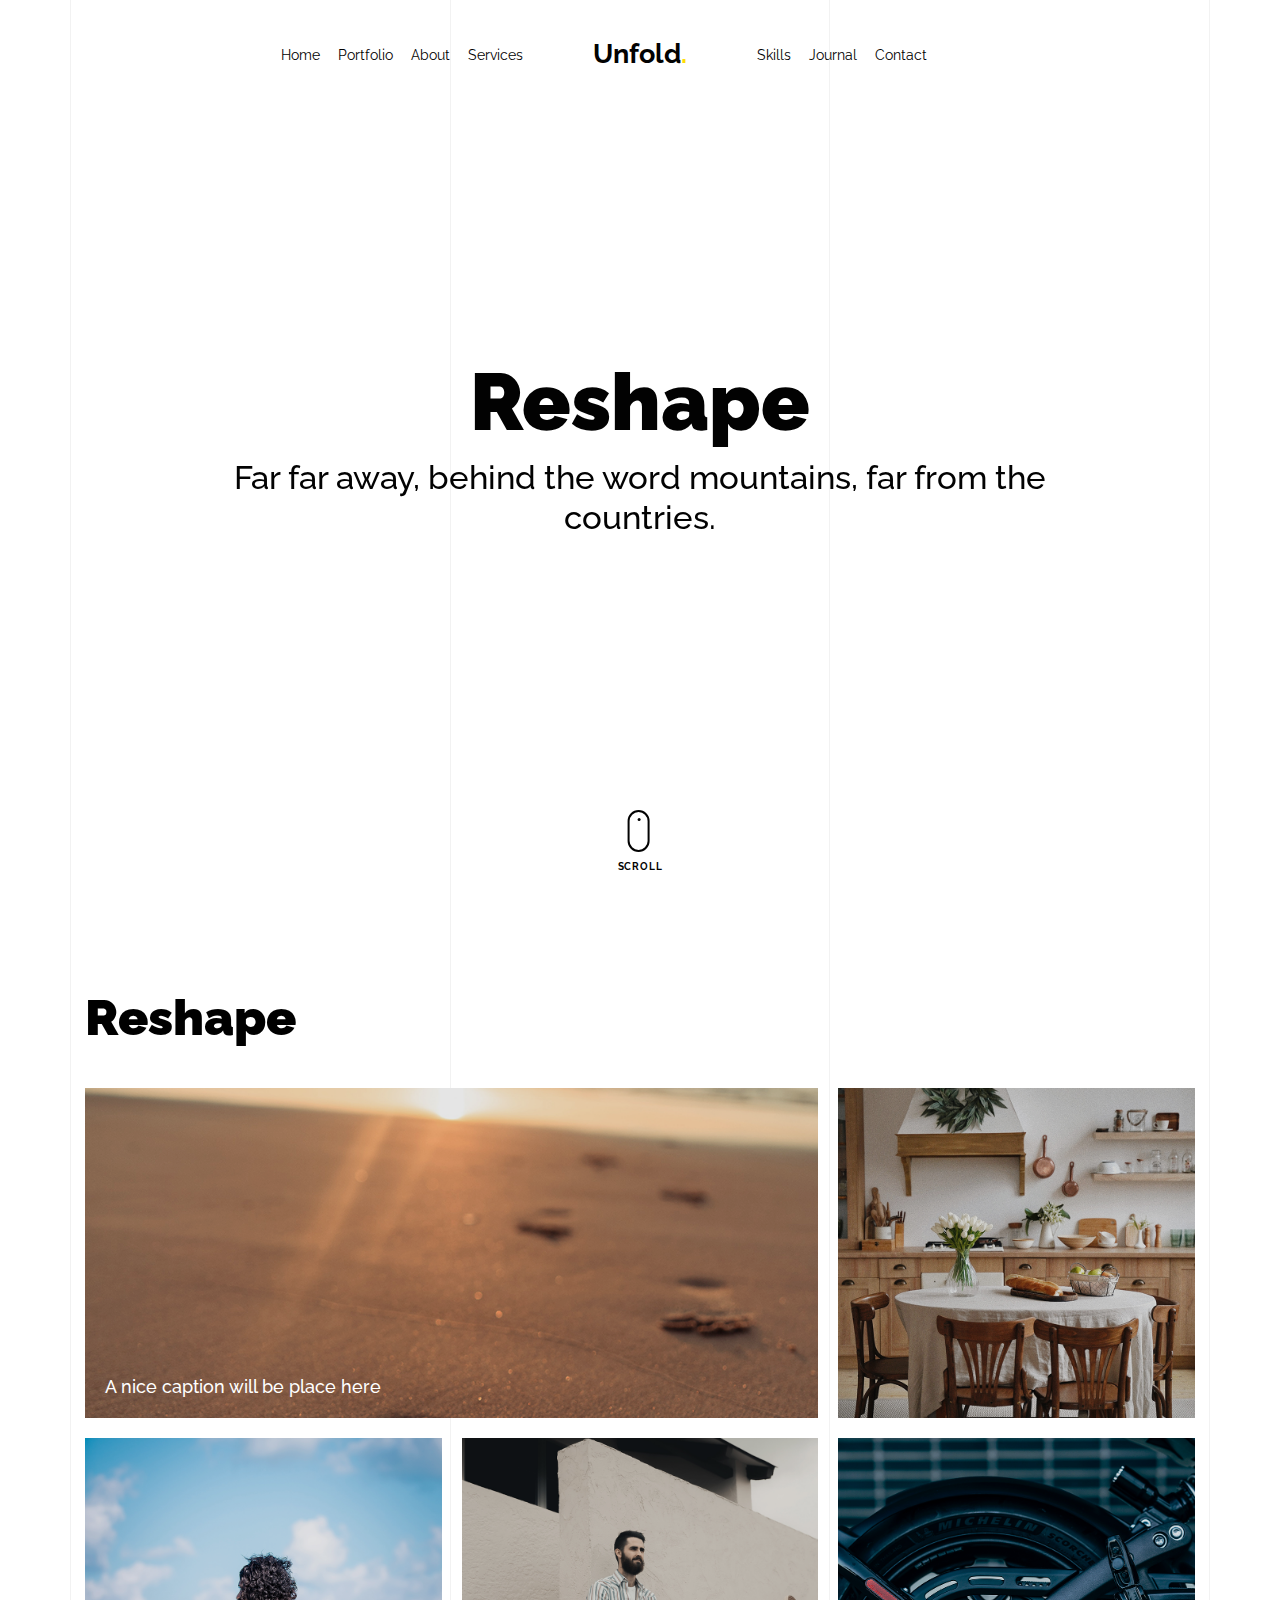
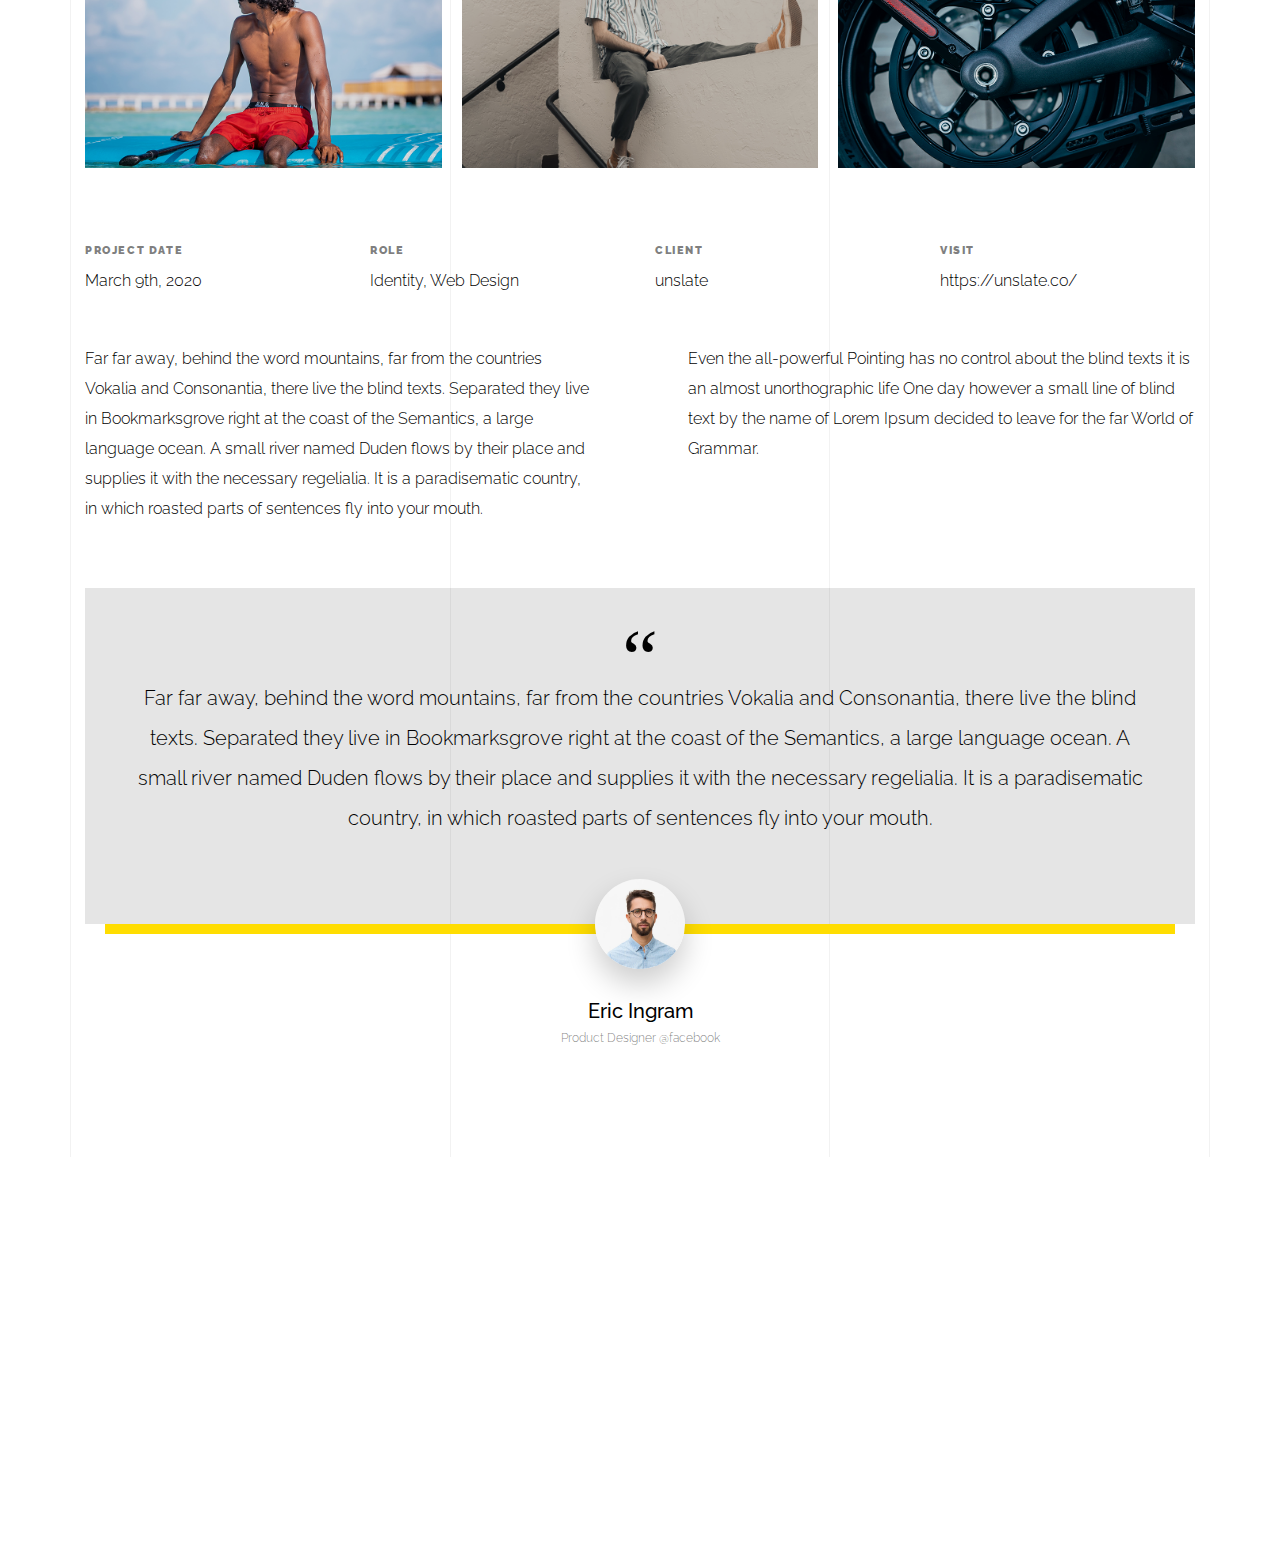
<file: portfolio-single-2.html>
<!doctype html>
<html lang="en">

<head>
  <title>E|M</title>
  <meta charset="utf-8">
  <meta name="viewport" content="width=device-width, initial-scale=1, shrink-to-fit=no">

  <meta name="description" content="edilson moreira">
  <meta name="keywords" content="html, css, javascript, jquery">
  <meta name="jardel" content="jardellion">

  <link rel="stylesheet" href="css/vendor/icomoon/style.css">
  <link rel="stylesheet" href="css/vendor/owl.carousel.min.css">
  <link rel="stylesheet" href="css/vendor/aos.css">
  <link rel="stylesheet" href="css/vendor/animate.min.css">
  <link rel="stylesheet" href="css/vendor/bootstrap.min.css">
  <link rel="stylesheet" href="css/vendor/jquery.fancybox.min.css">

  <!-- Theme Style -->
  <link rel="stylesheet" href="css/style.css">

</head>

<body data-spy="scroll" data-target=".site-nav-target" data-offset="200">

  <nav class="unslate_co--site-mobile-menu">
    <div class="close-wrap d-flex">
      <a href="#" class="d-flex ml-auto js-menu-toggle">
        <span class="close-label">Close</span>
        <div class="close-times">
          <span class="bar1"></span>
          <span class="bar2"></span>
        </div>
      </a>
    </div>
    <div class="site-mobile-inner"></div>
  </nav>

  <div class="unslate_co--site-wrap">

    <div class="unslate_co--site-inner">

      <div class="lines-wrap">
          <div class="lines-inner">
            <div class="lines"></div>
          </div>
        </div>
        <!-- END lines -->

      <nav class="unslate_co--site-nav dark site-nav-target">

        <div class="container">

          <div class="row align-items-center justify-content-between text-left">
            <div class="col-md-5 text-right">
              <ul class="site-nav-ul js-clone-nav text-left d-none d-lg-inline-block">
                <li class="has-children">
                  <a href="/" class="nav-link">Home</a>
                  <ul class="dropdown">
                    <li>
                      <a href="index.html">Hero Image BG</a>
                    </li>
                    <li>
                      <a href="index-video.html">Video BG</a>
                    </li>
                    <li>
                      <a href="index-hero-slider.html">Hero Slider</a>
                    </li>
                    <li>
                      <a href="index-sidebar-menu.html">Sidebar Menu</a>
                    </li>
                    <li>
                      <a href="index-right-menu.html">Right Menu</a>
                    </li>
                  </ul>
                </li>
                <li><a href="index.html#portfolio-section" class="nav-link">Portfolio</a></li>
                <li><a href="index.html#about-section" class="nav-link">About</a></li>
                <li><a href="index.html#services-section" class="nav-link">Services</a></li>
              </ul>
            </div>
            <div class="site-logo pos-absolute">
              <a href="index.html" class="unslate_co--site-logo">Unfold<span>.</span></a>
            </div>
            <div class="col-md-5 text-right text-lg-left">
              <ul class="site-nav-ul js-clone-nav text-left d-none d-lg-inline-block">
                <li><a href="index.html#skills-section" class="nav-link">Skills</a></li>
               
                <li><a href="index.html#journal-section" class="nav-link">Journal</a></li>
                <li><a href="index.html#contact-section" class="nav-link">Contact</a></li>
              </ul>

              <ul class="site-nav-ul-none-onepage text-right d-inline-block d-lg-none">
                <li><a href="#" class="js-menu-toggle">Menu</a></li>
              </ul>

            </div>
          </div>
        </div>

      </nav>
      <!-- END nav -->

      <div class="cover-v1 jarallax" style="" id="home-section">
        <div class="container">
          <div class="row align-items-center">

            <div class="col-md-10 mx-auto text-center">
              <h1 class="heading" data-aos="fade-up">Reshape</h1>
              <h2 class="subheading" data-aos="fade-up" data-aos-delay="100">Far far away, behind the word mountains, far from the countries.</h2>
            </div>

          </div>
        </div>

        <!-- dov -->
        <a href="#portfolio-single-section" class="mouse-wrap dark smoothscroll">
          <span class="mouse">
            <span class="scroll"></span>
          </span>
          <span class="mouse-label">Scroll</span>
        </a>

      </div>
      <!-- END .cover-v1 -->

      <div class="container">
        <div class="portfolio-single-wrap unslate_co--section" id="portfolio-single-section">
            <div class="portfolio-single-inner">
              <h2 class="heading-portfolio-single-h2">Reshape</h2>
              
              <div class="row gutter-v4 align-items-stretch mb-5">
                <div class="col-sm-6 col-md-6 col-lg-8 blog-post-entry">

                  <a href="images/post_1.jpg" class="grid-item blog-item w-100 h-100" data-fancybox="gal" data-caption="A nice caption will be place here">
                    <div class="overlay">
                      <div class="portfolio-item-content">
                        <h3>A nice caption will be place here</h3>
                      </div>
                    </div>
                    <img src="images/post_1.jpg" class="lazyload" alt="Image" />
                  </a>


                </div>
                <div class="col-sm-6 col-md-6 col-lg-4 blog-post-entry">
                  <a href="images/post_2.jpg" class="grid-item blog-item w-100 h-100" data-fancybox="gal">
                    <div class="overlay"></div>
                    <img src="images/post_2.jpg" class="lazyload" alt="Image" />
                  </a>
                </div>


                <div class="col-sm-6 col-md-6 col-lg-4 blog-post-entry">

                  <a href="images/post_3.jpg" class="grid-item blog-item w-100 h-100" data-fancybox="gal">
                    <div class="overlay"></div>
                    <img src="images/post_3.jpg" class="lazyload" alt="Image" />
                  </a>


                </div>
                <div class="col-sm-6 col-md-6 col-lg-4 blog-post-entry">
                  <a href="images/post_4.jpg" class="grid-item blog-item w-100 h-100" data-fancybox="gal">
                    <div class="overlay"></div>
                    <img src="images/post_4.jpg" class="lazyload" alt="Image" />
                  </a>
                </div>

                <div class="col-sm-6 col-md-6 col-lg-4 blog-post-entry">
                  <a href="images/post_5.jpg" class="grid-item blog-item w-100 h-100" data-fancybox="gal">
                    <div class="overlay"></div>
                    <img src="images/post_5.jpg" class="lazyload" alt="Image" />
                  </a>
                </div>


              </div>
              
              <div class="row justify-content-between mb-5">
                <div class="col-12 mb-5">
                  <div class="row">
                    <div class="col-sm-6 col-md-6 col-lg-3">
                      <div class="detail-v1">
                        <span class="detail-label">Project Date</span>
                        <span class="detail-val">March 9th, 2020</span>
                      </div>
                    </div>
                    <div class="col-sm-6 col-md-6 col-lg-3">
                      <div class="detail-v1">
                        <span class="detail-label">Role</span>
                        <span class="detail-val"><a href="#">Identity</a>, <a href="#">Web Design</a></span>
                      </div>
                    </div>
                    <div class="col-sm-6 col-md-6 col-lg-3">
                      <div class="detail-v1">
                        <span class="detail-label">Client</span>
                        <span class="detail-val">unslate</span>
                      </div>
                    </div>
                    <div class="col-sm-6 col-md-6 col-lg-3">
                      <div class="detail-v1">
                        <span class="detail-label">Visit</span>
                        <span class="detail-val"><a href="#">https://unslate.co/</a></span>
                      </div>
                    </div>
                  </div>
                </div>
                <div class="col-md-6 pr-md-5">
                  <p>Far far away, behind the word mountains, far from the countries Vokalia and Consonantia, there live the blind texts. Separated they live in Bookmarksgrove right at the coast of the Semantics, a large language ocean. A small river named Duden flows by their place and supplies it with the necessary regelialia. It is a paradisematic country, in which roasted parts of sentences fly into your mouth.</p>
                </div>
                <div class="col-md-6 pl-md-5">
                  <p>Even the all-powerful Pointing has no control about the blind texts it is an almost unorthographic life One day however a small line of blind text by the name of Lorem Ipsum decided to leave for the far World of Grammar.</p>
                </div>
              </div>

              <div class="row justify-content-center mb-5">
                <div class="col-md-12">
                  <div class="testimonial-v1">
                    <div class="testimonial-inner-bg">
                      <span class="quote">&ldquo;</span>
                      <blockquote>
                        Far far away, behind the word mountains, far from the countries Vokalia and Consonantia, there live the blind texts. Separated they live in Bookmarksgrove right at the coast of the Semantics, a large language ocean. A small river named Duden flows by their place and supplies it with the necessary regelialia. It is a paradisematic country, in which roasted parts of sentences fly into your mouth.
                      </blockquote>
                    </div>
                    
                    <div class="testimonial-author-info">
                      <img src="images/person_man_1.jpg" alt="Image">
                      <h3>Eric Ingram</h3>
                      <span class="d-block position">Product Designer @facebook</span>
                    </div>

                  </div>
                </div>
              </div>
              
            </div>
        </div>
      </div>
    </div> 

    <footer class="unslate_co--footer unslate_co--section">
      <div class="container">
        <div class="row justify-content-center">
          <div class="col-md-7">

            <div class="footer-site-logo"><a href="#">Unfold<span>.</span></a></div>

            <ul class="footer-site-social">
              <li><a href="#">Facebook</a></li>
              <li><a href="#">Twitter</a></li>
              <li><a href="#">Instagram</a></li>
              <li><a href="#">Dribbble</a></li>
              <li><a href="#">Behance</a></li>
            </ul>

            <p class="site-copyright">
              <small>&copy; 2020 <a href="#">Unfold</a>. All Rights Reserved. Design with <span class="icon-heart text-danger"></span> by <a href="#">Unslate.co</a>.</small>
            </p>

          </div>
        </div>
      </div>
    </footer>

  </div>

  <!-- Loader -->
  <div id="unslate_co--overlayer"></div>
  <div class="site-loader-wrap">
    <div class="site-loader"></div>
  </div>

  <script src="js/scripts-dist.js"></script>
  <script src="js/main.js"></script>

  <!-- Global site tag (gtag.js) - Google Analytics -->
<script async src="https://www.googletagmanager.com/gtag/js?id=UA-157808202-1"></script>
<script>
  window.dataLayer = window.dataLayer || [];
  function gtag(){dataLayer.push(arguments);}
  gtag('js', new Date());

  gtag('config', 'UA-157808202-1');
</script>

</body>

</html>
</file>
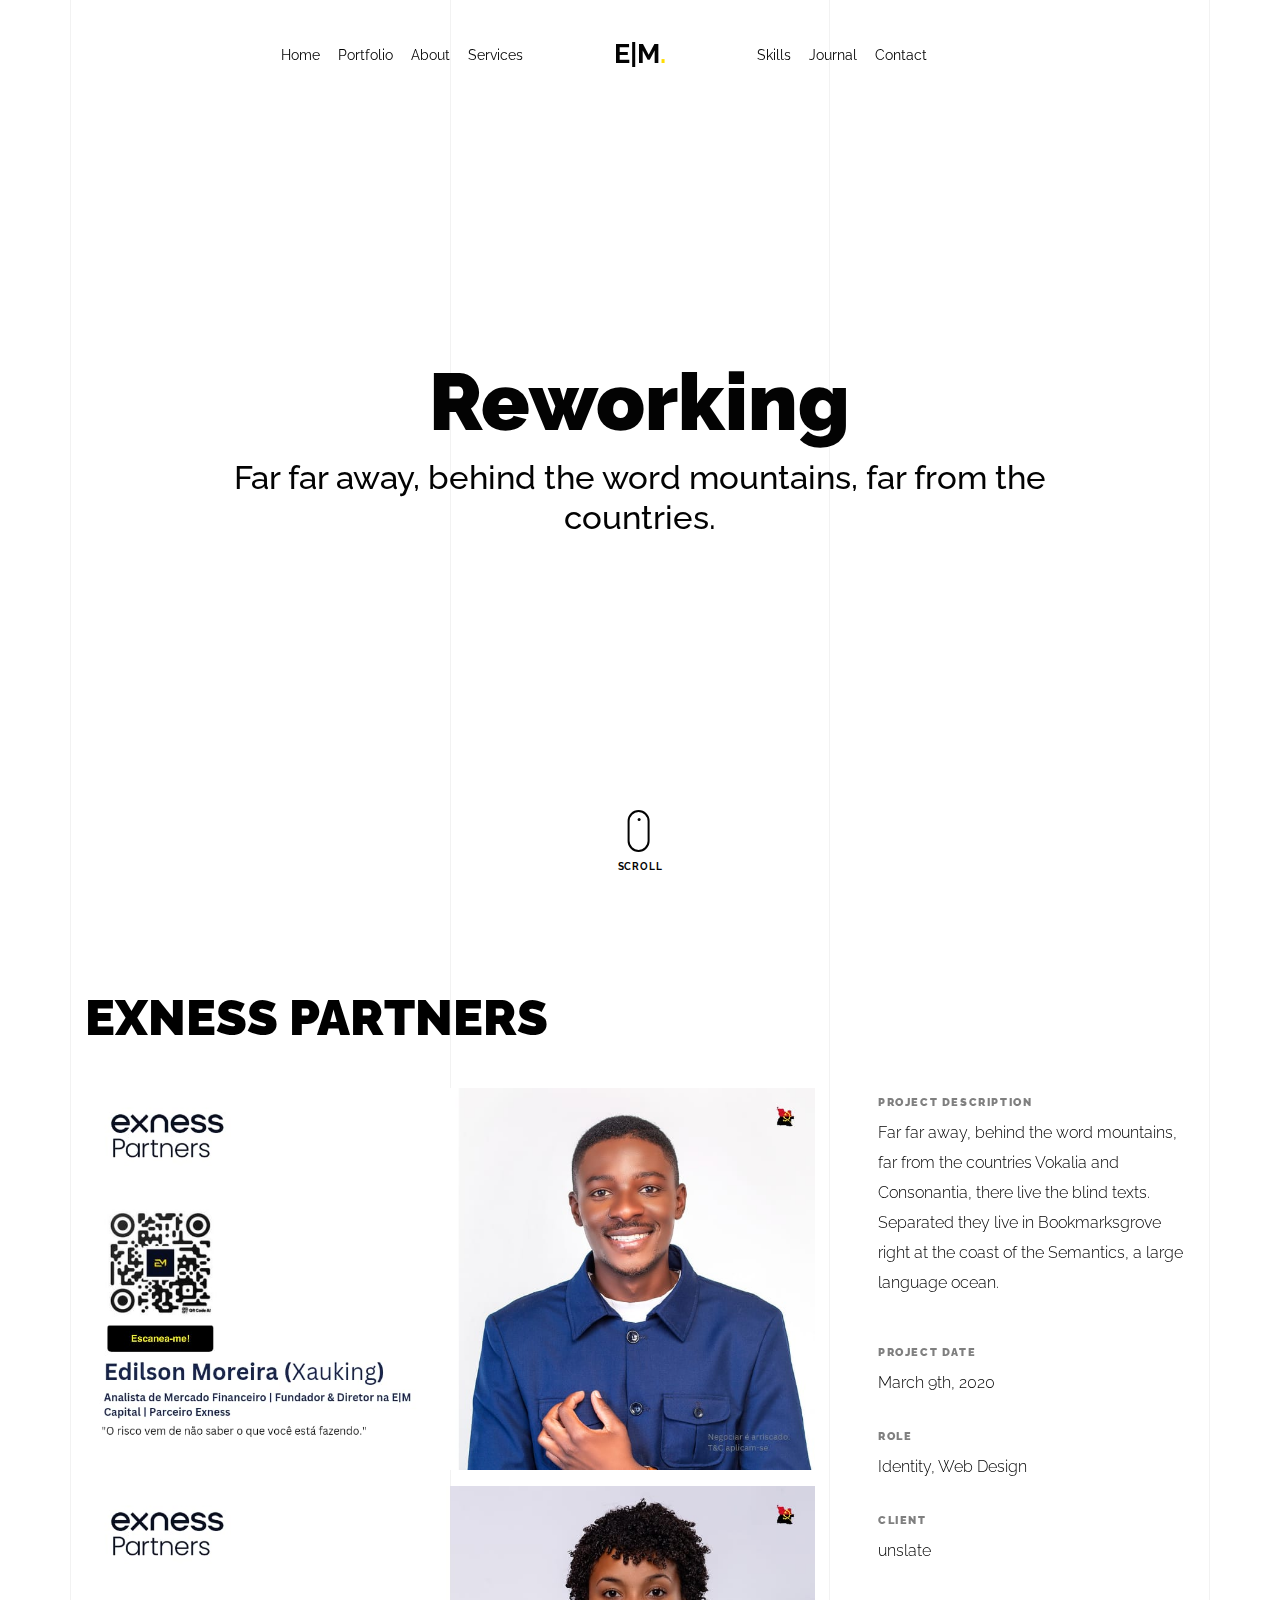
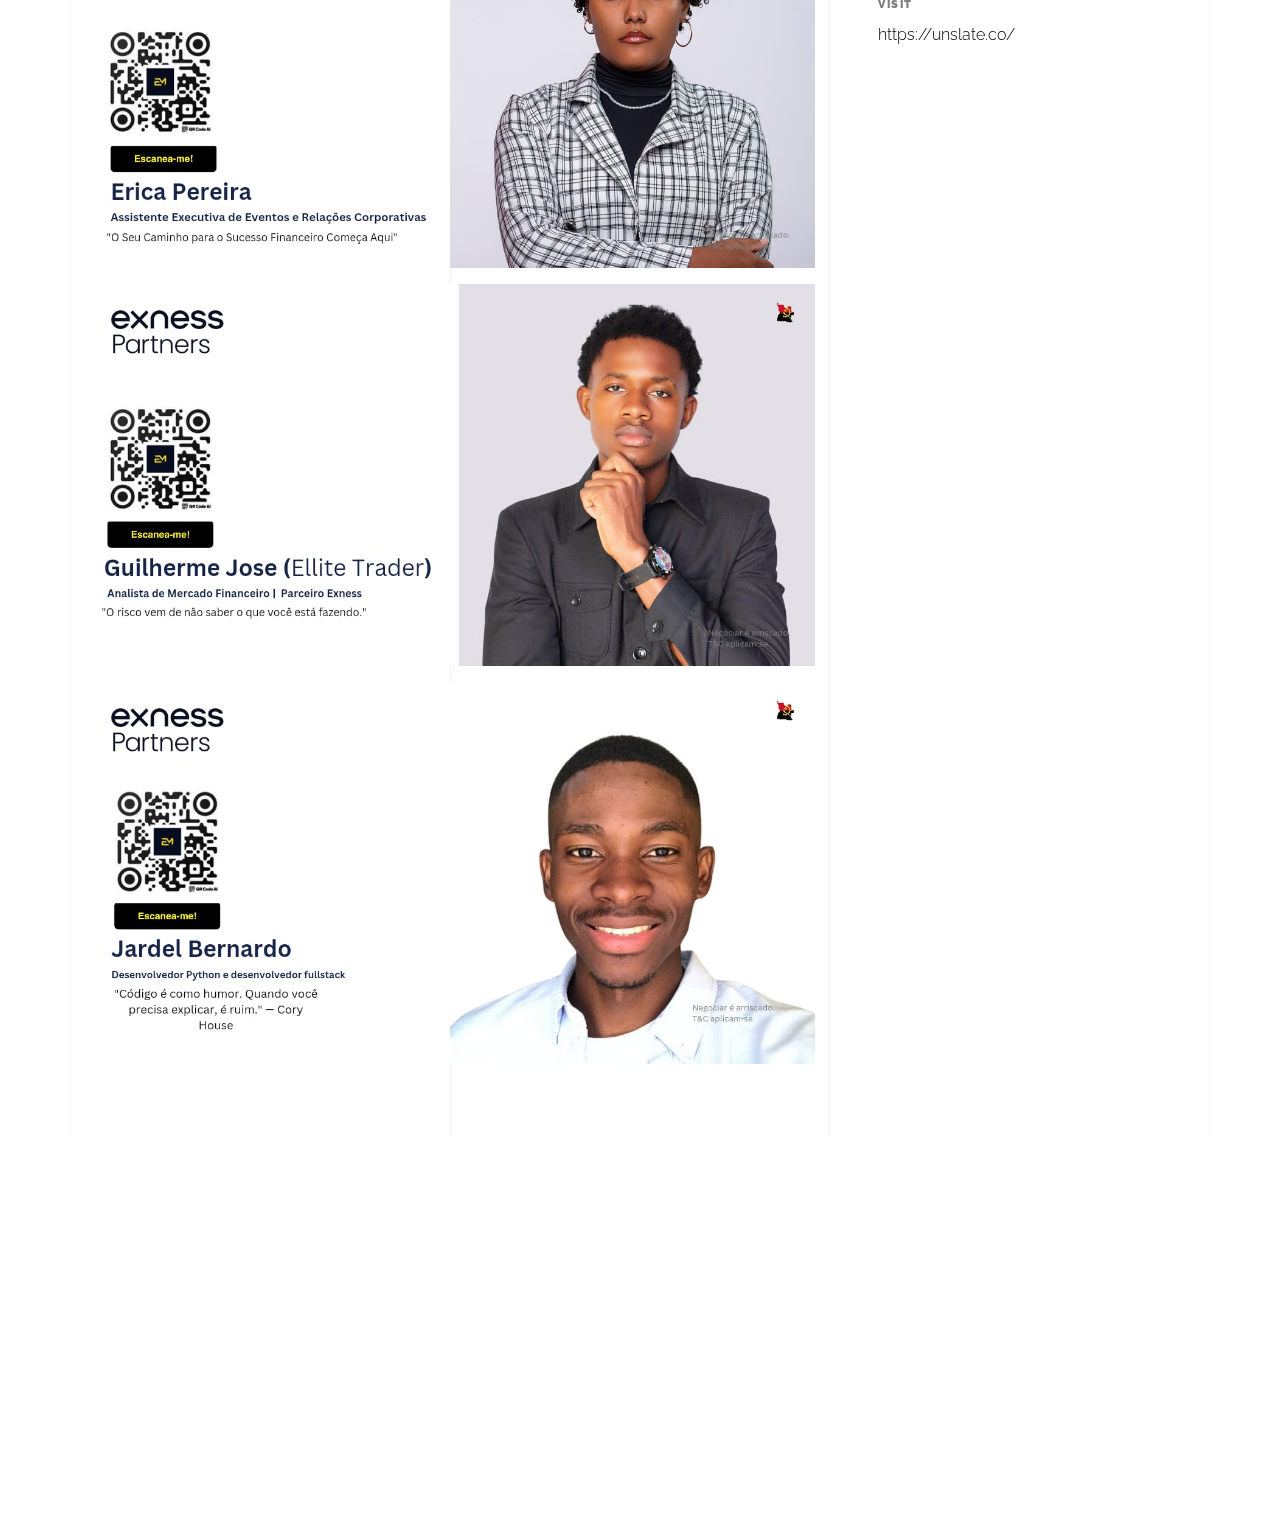
<file: portfolio-single-3.html>
<!DOCTYPE html>
<html lang="en">
  <head>
    <title>
      E|M
    </title>
    <meta charset="utf-8" />
    <meta
      name="viewport"
      content="width=device-width, initial-scale=1, shrink-to-fit=no"
    />

    <meta
      name="description"
      content="A onepage portfolio HTML template by Unslate.co"
    />
    <meta name="keywords" content="html, css, javascript, jquery" />
    <meta name="author" content="Unslate.co" />

    <link rel="stylesheet" href="css/vendor/icomoon/style.css" />
    <link rel="stylesheet" href="css/vendor/owl.carousel.min.css" />
    <link rel="stylesheet" href="css/vendor/aos.css" />
    <link rel="stylesheet" href="css/vendor/animate.min.css" />
    <link rel="stylesheet" href="css/vendor/bootstrap.min.css" />
    <link rel="stylesheet" href="css/vendor/jquery.fancybox.min.css" />

    <!-- Theme Style -->
    <link rel="stylesheet" href="css/style.css" />
  </head>

  <body data-spy="scroll" data-target=".site-nav-target" data-offset="200">
    <nav class="unslate_co--site-mobile-menu">
      <div class="close-wrap d-flex">
        <a href="#" class="d-flex ml-auto js-menu-toggle">
          <span class="close-label">Close</span>
          <div class="close-times">
            <span class="bar1"></span>
            <span class="bar2"></span>
          </div>
        </a>
      </div>
      <div class="site-mobile-inner"></div>
    </nav>

    <div class="unslate_co--site-wrap">
      <div class="unslate_co--site-inner">
        <div class="lines-wrap">
          <div class="lines-inner">
            <div class="lines"></div>
          </div>
        </div>
        <!-- END lines -->

        <nav class="unslate_co--site-nav dark site-nav-target">
          <div class="container">
            <div
              class="row align-items-center justify-content-between text-left"
            >
              <div class="col-md-5 text-right">
                <ul
                  class="site-nav-ul js-clone-nav text-left d-none d-lg-inline-block"
                >
                  <li class="has-children">
                    <a href="/" class="nav-link">Home</a>
                   
                  </li>
                  <li>
                    <a href="index.html#portfolio-section" class="nav-link"
                      >Portfolio</a
                    >
                  </li>
                  <li>
                    <a href="index.html#about-section" class="nav-link"
                      >About</a
                    >
                  </li>
                  <li>
                    <a href="index.html#services-section" class="nav-link"
                      >Services</a
                    >
                  </li>
                </ul>
              </div>
              <div class="site-logo pos-absolute">
                <a href="index.html" class="unslate_co--site-logo"
                  >E|M<span>.</span></a
                >
              </div>
              <div class="col-md-5 text-right text-lg-left">
                <ul
                  class="site-nav-ul js-clone-nav text-left d-none d-lg-inline-block"
                >
                  <li>
                    <a href="index.html#skills-section" class="nav-link"
                      >Skills</a
                    >
                  </li>
                 
                  <li>
                    <a href="index.html#journal-section" class="nav-link"
                      >Journal</a
                    >
                  </li>
                  <li>
                    <a href="index.html#contact-section" class="nav-link"
                      >Contact</a
                    >
                  </li>
                </ul>

                <ul
                  class="site-nav-ul-none-onepage text-right d-inline-block d-lg-none"
                >
                  <li><a href="#" class="js-menu-toggle">Menu</a></li>
                </ul>
              </div>
            </div>
          </div>
        </nav>
        <!-- END nav -->

        <div class="cover-v1 jarallax" id="home-section">
          <div class="container">
            <div class="row align-items-center">
              <div class="col-md-10 mx-auto text-center">
                <h1 class="heading" data-aos="fade-up">Reworking</h1>
                <h2 class="subheading" data-aos="fade-up" data-aos-delay="100">
                  Far far away, behind the word mountains, far from the
                  countries.
                </h2>
              </div>
            </div>
          </div>

          <!-- dov -->
          <a
            href="#portfolio-single-section"
            class="mouse-wrap dark smoothscroll"
          >
            <span class="mouse">
              <span class="scroll"></span>
            </span>
            <span class="mouse-label">Scroll</span>
          </a>
        </div>
        <!-- END .cover-v1 -->

        <div class="container">
          <div
            class="portfolio-single-wrap unslate_co--section"
            id="portfolio-single-section"
          >
            <div class="portfolio-single-inner">
              <h2 class="heading-portfolio-single-h2">EXNESS PARTNERS</h2>

              <div class="row justify-content-between align-items-stretch">
                <div class="col-lg-8">
                  <p>
                    <a href="images/edilson.jpeg" data-fancybox="gal"
                      ><img
                        src="images/edilson.jpeg"
                        alt="Image"
                        class="img-fluid"
                    /></a>
                  </p>
                  <p>
                    <a href="images/erica.jpeg" data-fancybox="gal"
                      ><img
                        src="images/erica.jpeg"
                        alt="Image"
                        class="img-fluid"
                    /></a>
                  </p>
                  <p>
                    <a href="images/guilherme.jpeg" data-fancybox="gal"
                      ><img
                        src="images/guilherme.jpeg"
                        alt="Image"
                        class="img-fluid"
                    /></a>
                  </p>
                  <p>
                    <a href="images/jardel.jpeg" data-fancybox="gal"
                      ><img
                        src="images/jardel.jpeg"
                        alt="Image"
                        class="img-fluid"
                    /></a>
                  </p>
                </div>
                <div class="col-lg-4 pl-lg-5">
                  <div class="unslate_co--sticky">
                    <div class="row">
                      <div class="col-md-12 mb-4">
                        <div class="detail-v1">
                          <span class="detail-label">Project Description</span>
                          <p>
                            Far far away, behind the word mountains, far from
                            the countries Vokalia and Consonantia, there live
                            the blind texts. Separated they live in
                            Bookmarksgrove right at the coast of the Semantics,
                            a large language ocean.
                          </p>
                        </div>
                      </div>

                      <div class="col-md-12 mb-4">
                        <div class="detail-v1">
                          <span class="detail-label">Project Date</span>
                          <span class="detail-val">March 9th, 2020</span>
                        </div>
                      </div>
                      <div class="col-md-12 mb-4">
                        <div class="detail-v1">
                          <span class="detail-label">Role</span>
                          <span class="detail-val"
                            ><a href="#">Identity</a>,
                            <a href="#">Web Design</a></span
                          >
                        </div>
                      </div>
                      <div class="col-md-12 mb-4">
                        <div class="detail-v1">
                          <span class="detail-label">Client</span>
                          <span class="detail-val">unslate</span>
                        </div>
                      </div>
                      <div class="col-md-12 mb-4">
                        <div class="detail-v1">
                          <span class="detail-label">Visit</span>
                          <span class="detail-val"
                            ><a href="#">https://unslate.co/</a></span
                          >
                        </div>
                      </div>
                    </div>
                  </div>
                </div>
              </div>
            </div>
          </div>
        </div>
      </div>

      <footer class="unslate_co--footer unslate_co--section">
        <div class="container">
          <div class="row justify-content-center">
            <div class="col-md-7">
              <div class="footer-site-logo">
                <a href="#">Unfold<span>.</span></a>
              </div>

              <ul class="footer-site-social">
                <li><a href="#">Facebook</a></li>
                <li><a href="#">Twitter</a></li>
                <li><a href="#">Instagram</a></li>
                <li><a href="#">Dribbble</a></li>
                <li><a href="#">Behance</a></li>
              </ul>

              <p class="site-copyright">
                <small
                  >&copy; 2020 <a href="#">Unfold</a>. All Rights Reserved.
                  Design with <span class="icon-heart text-danger"></span> by
                  <a href="#">Unslate.co</a>.</small
                >
              </p>
            </div>
          </div>
        </div>
      </footer>
    </div>

    <!-- Loader -->
    <div id="unslate_co--overlayer"></div>
    <div class="site-loader-wrap">
      <div class="site-loader"></div>
    </div>

    <script src="js/scripts-dist.js"></script>
    <script src="js/main.js"></script>

    <!-- Global site tag (gtag.js) - Google Analytics -->
    <script
      async
      src="https://www.googletagmanager.com/gtag/js?id=UA-157808202-1"
    ></script>
    <script>
      window.dataLayer = window.dataLayer || [];
      function gtag() {
        dataLayer.push(arguments);
      }
      gtag("js", new Date());

      gtag("config", "UA-157808202-1");
    </script>
  </body>
</html>
</file>
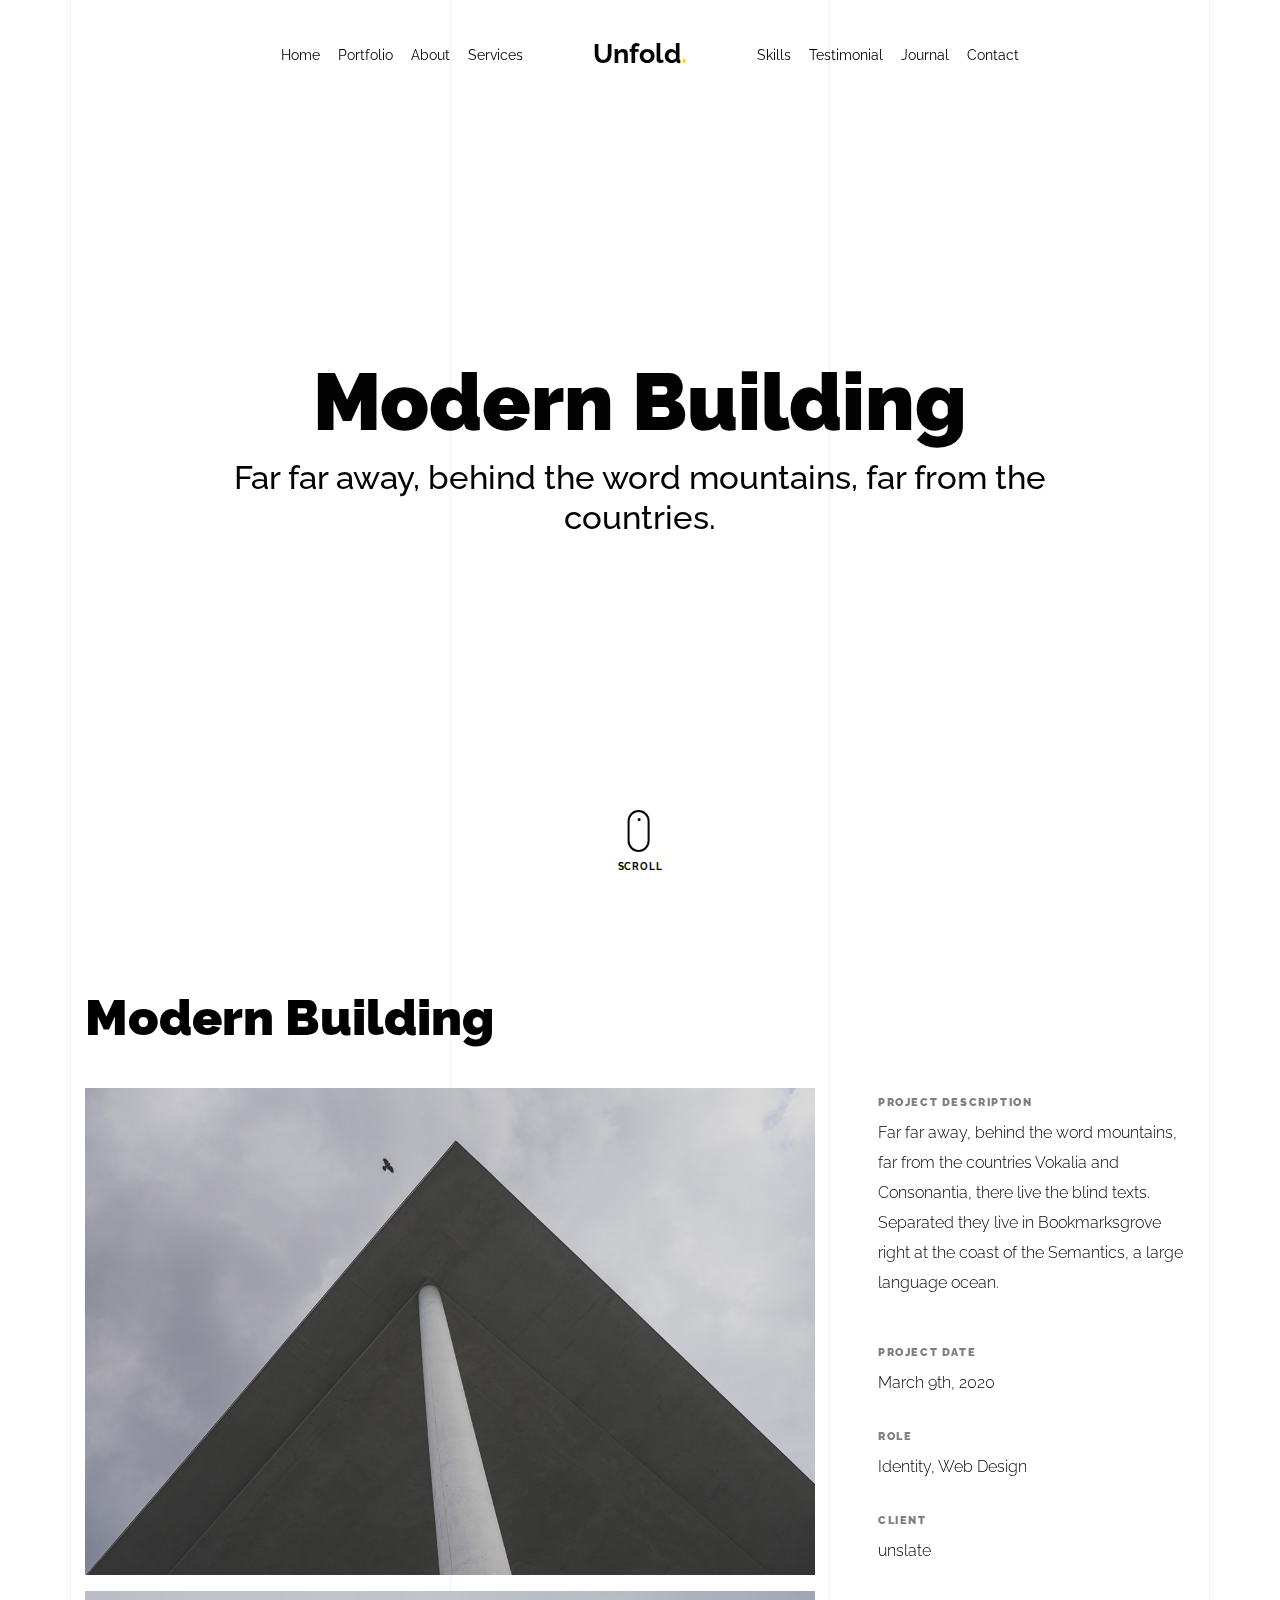
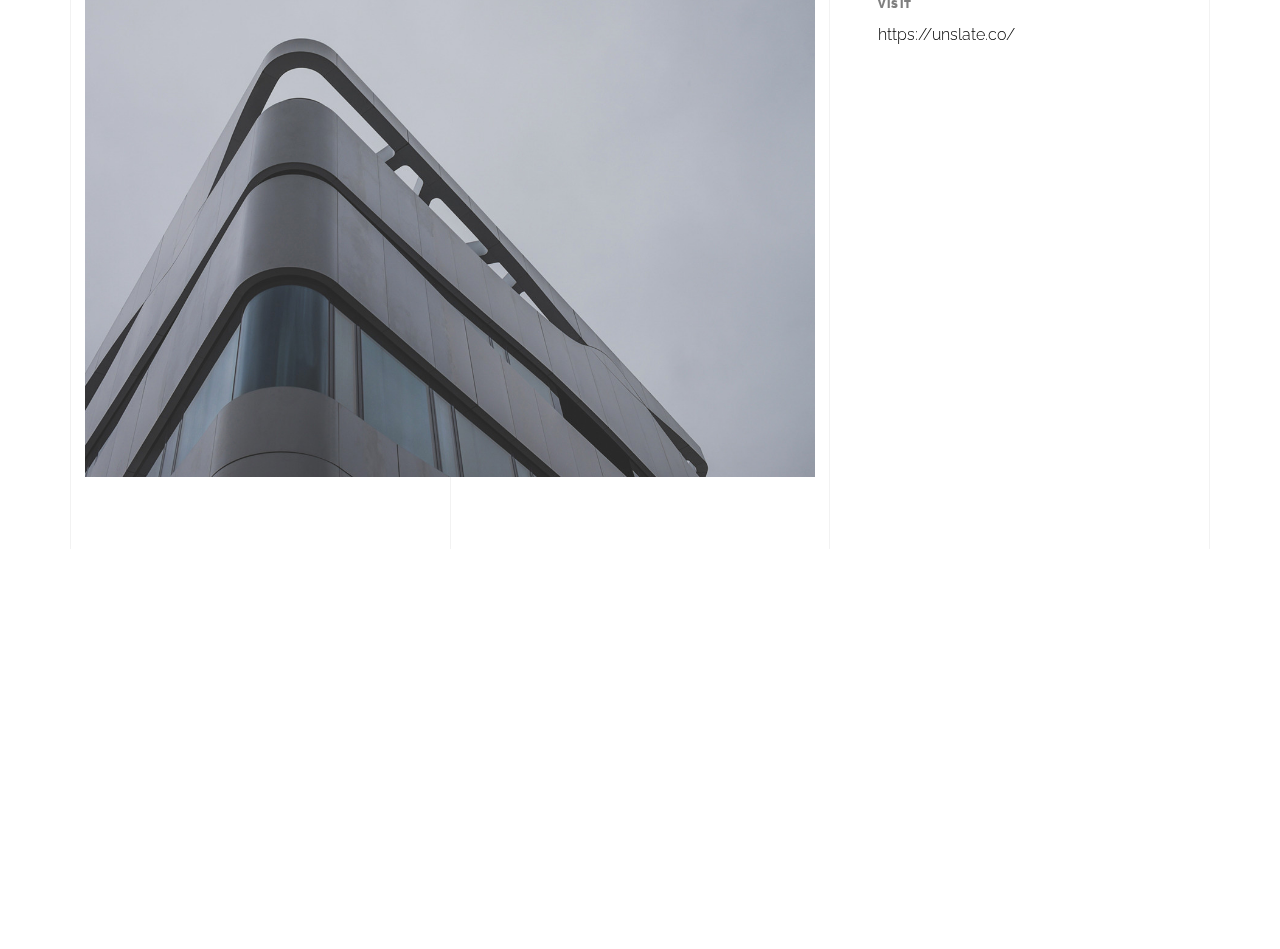
<file: portfolio-single-4.html>
<!doctype html>
<html lang="en">

<head>
  <title>Unfold &mdash; A onepage portfolio HTML template by Unslate.co</title>
  <meta charset="utf-8">
  <meta name="viewport" content="width=device-width, initial-scale=1, shrink-to-fit=no">
  
  <meta name="description" content="A onepage portfolio HTML template by Unslate.co">
  <meta name="keywords" content="html, css, javascript, jquery">
  <meta name="author" content="Unslate.co">

  <link rel="stylesheet" href="css/vendor/icomoon/style.css">
  <link rel="stylesheet" href="css/vendor/owl.carousel.min.css">
  <link rel="stylesheet" href="css/vendor/aos.css">
  <link rel="stylesheet" href="css/vendor/animate.min.css">
  <link rel="stylesheet" href="css/vendor/bootstrap.min.css">
  <link rel="stylesheet" href="css/vendor/jquery.fancybox.min.css">

  <!-- Theme Style -->
  <link rel="stylesheet" href="css/style.css">

</head>

<body data-spy="scroll" data-target=".site-nav-target" data-offset="200">

  <nav class="unslate_co--site-mobile-menu">
    <div class="close-wrap d-flex">
      <a href="#" class="d-flex ml-auto js-menu-toggle">
        <span class="close-label">Close</span>
        <div class="close-times">
          <span class="bar1"></span>
          <span class="bar2"></span>
        </div>
      </a>
    </div>
    <div class="site-mobile-inner"></div>
  </nav>

  <div class="unslate_co--site-wrap">

    <div class="unslate_co--site-inner">

      <div class="lines-wrap">
          <div class="lines-inner">
            <div class="lines"></div>
          </div>
        </div>
        <!-- END lines -->

      <nav class="unslate_co--site-nav dark site-nav-target">

        <div class="container">

          <div class="row align-items-center justify-content-between text-left">
            <div class="col-md-5 text-right">
              <ul class="site-nav-ul js-clone-nav text-left d-none d-lg-inline-block">
                <li class="has-children">
                  <a href="index.html#home-section" class="nav-link">Home</a>
                  <ul class="dropdown">
                    <li>
                      <a href="index.html">Hero Image BG</a>
                    </li>
                    <li>
                      <a href="index-video.html">Video BG</a>
                    </li>
                    <li>
                      <a href="index-hero-slider.html">Hero Slider</a>
                    </li>
                    <li>
                      <a href="index-sidebar-menu.html">Sidebar Menu</a>
                    </li>
                    <li>
                      <a href="index-right-menu.html">Right Menu</a>
                    </li>
                  </ul>
                </li>
                <li><a href="index.html#portfolio-section" class="nav-link">Portfolio</a></li>
                <li><a href="index.html#about-section" class="nav-link">About</a></li>
                <li><a href="index.html#services-section" class="nav-link">Services</a></li>
              </ul>
            </div>
            <div class="site-logo pos-absolute">
              <a href="index.html" class="unslate_co--site-logo">Unfold<span>.</span></a>
            </div>
            <div class="col-md-5 text-right text-lg-left">
              <ul class="site-nav-ul js-clone-nav text-left d-none d-lg-inline-block">
                <li><a href="index.html#skills-section" class="nav-link">Skills</a></li>
                <li><a href="index.html#testimonial-section" class="nav-link">Testimonial</a></li>
                <li><a href="index.html#journal-section" class="nav-link">Journal</a></li>
                <li><a href="index.html#contact-section" class="nav-link">Contact</a></li>
              </ul>

              <ul class="site-nav-ul-none-onepage text-right d-inline-block d-lg-none">
                <li><a href="#" class="js-menu-toggle">Menu</a></li>
              </ul>

            </div>
          </div>
        </div>

      </nav>
      <!-- END nav -->

      <div class="cover-v1 jarallax" style="" id="home-section">
        <div class="container">
          <div class="row align-items-center">

            <div class="col-md-10 mx-auto text-center">
              <h1 class="heading" data-aos="fade-up">Modern Building</h1>
              <h2 class="subheading" data-aos="fade-up" data-aos-delay="100">Far far away, behind the word mountains, far from the countries.</h2>
            </div>

          </div>
        </div>

        <!-- dov -->
        <a href="#portfolio-single-section" class="mouse-wrap dark smoothscroll">
          <span class="mouse">
            <span class="scroll"></span>
          </span>
          <span class="mouse-label">Scroll</span>
        </a>

      </div>
      <!-- END .cover-v1 -->

      <div class="container">
        <div class="portfolio-single-wrap unslate_co--section" id="portfolio-single-section">
            <div class="portfolio-single-inner">
              
              <h2 class="heading-portfolio-single-h2">Modern Building</h2>
              
              
              <div class="row justify-content-between align-items-stretch">

                <div class="col-lg-8">
                  <p><a href="images/work_3_a_full.jpg" data-fancybox="gal"><img src="images/work_3_a_full.jpg" alt="Image" class="img-fluid"></a></p>
                  <p><a href="images/work_3_full.jpg" data-fancybox="gal"><img src="images/work_3_full.jpg" alt="Image" class="img-fluid"></a></p>
                </div>
                <div class="col-lg-4 pl-lg-5">
                  <div class="unslate_co--sticky">
                    <div class="row">
                      <div class="col-md-12 mb-4">
                        <div class="detail-v1">
                          <span class="detail-label">Project Description</span>
                          <p>Far far away, behind the word mountains, far from the countries Vokalia and Consonantia, there live the blind texts. Separated they live in Bookmarksgrove right at the coast of the Semantics, a large language ocean.</p>
                        </div>
                      </div>

                      <div class="col-md-12 mb-4">
                        <div class="detail-v1">
                          <span class="detail-label">Project Date</span>
                          <span class="detail-val">March 9th, 2020</span>
                        </div>
                      </div>
                      <div class="col-md-12 mb-4">
                        <div class="detail-v1">
                          <span class="detail-label">Role</span>
                          <span class="detail-val"><a href="#">Identity</a>, <a href="#">Web Design</a></span>
                        </div>
                      </div>
                      <div class="col-md-12 mb-4">
                        <div class="detail-v1">
                          <span class="detail-label">Client</span>
                          <span class="detail-val">unslate</span>
                        </div>
                      </div>
                      <div class="col-md-12 mb-4">
                        <div class="detail-v1">
                          <span class="detail-label">Visit</span>
                          <span class="detail-val"><a href="#">https://unslate.co/</a></span>
                        </div>
                      </div>
                    </div>
                  </div> 
                </div>
                
                
              </div>

              
            </div>
        </div>

      </div>
    </div>

    <footer class="unslate_co--footer unslate_co--section">
      <div class="container">
        <div class="row justify-content-center">
          <div class="col-md-7">

            <div class="footer-site-logo"><a href="#">Unfold<span>.</span></a></div>

            <ul class="footer-site-social">
              <li><a href="#">Facebook</a></li>
              <li><a href="#">Twitter</a></li>
              <li><a href="#">Instagram</a></li>
              <li><a href="#">Dribbble</a></li>
              <li><a href="#">Behance</a></li>
            </ul>

            <p class="site-copyright">
              <small>&copy; 2020 <a href="#">Unfold</a>. All Rights Reserved. Design with <span class="icon-heart text-danger"></span> by <a href="#">Unslate.co</a>.</small>
            </p>

          </div>
        </div>
      </div>
    </footer>

  </div>

  <!-- Loader -->
  <div id="unslate_co--overlayer"></div>
  <div class="site-loader-wrap">
    <div class="site-loader"></div>
  </div>

  <script src="js/scripts-dist.js"></script>
  <script src="js/main.js"></script>

  <!-- Global site tag (gtag.js) - Google Analytics -->
<script async src="https://www.googletagmanager.com/gtag/js?id=UA-157808202-1"></script>
<script>
  window.dataLayer = window.dataLayer || [];
  function gtag(){dataLayer.push(arguments);}
  gtag('js', new Date());

  gtag('config', 'UA-157808202-1');
</script>

</body>

</html>
</file>
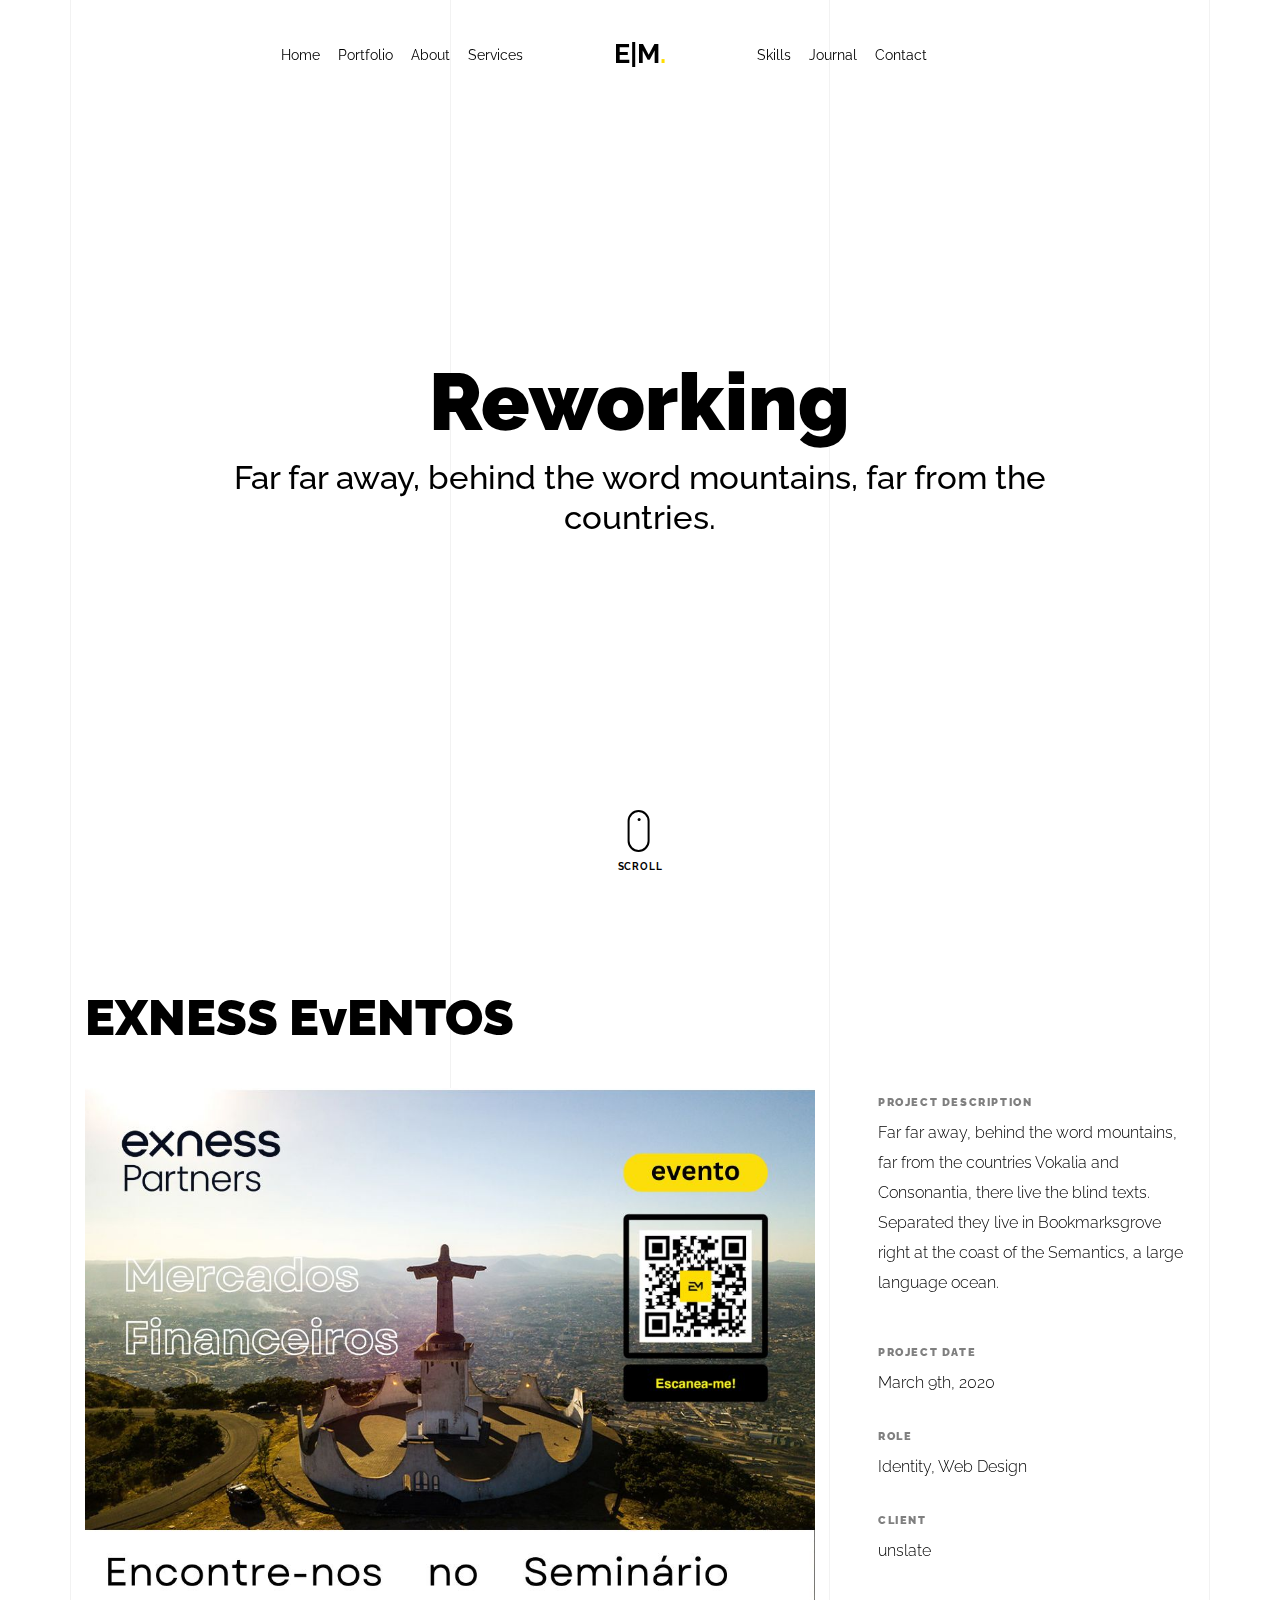
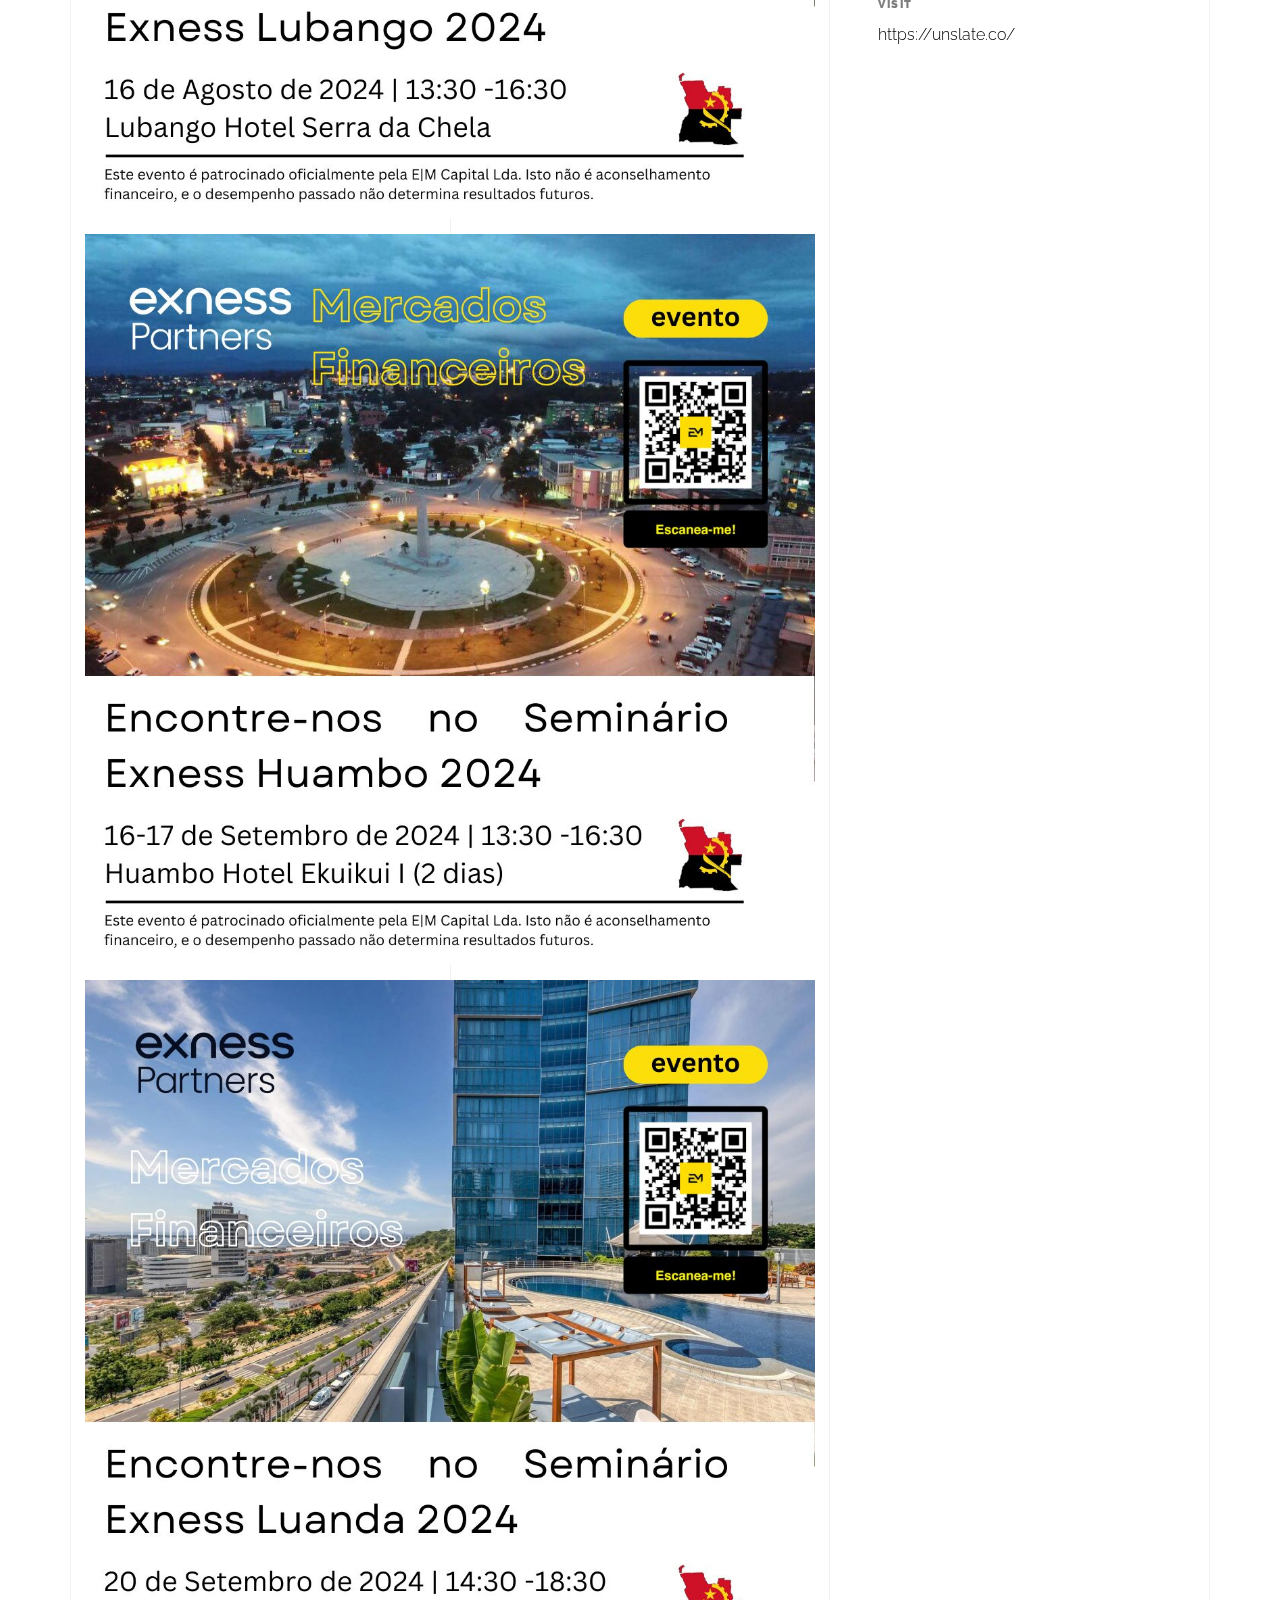
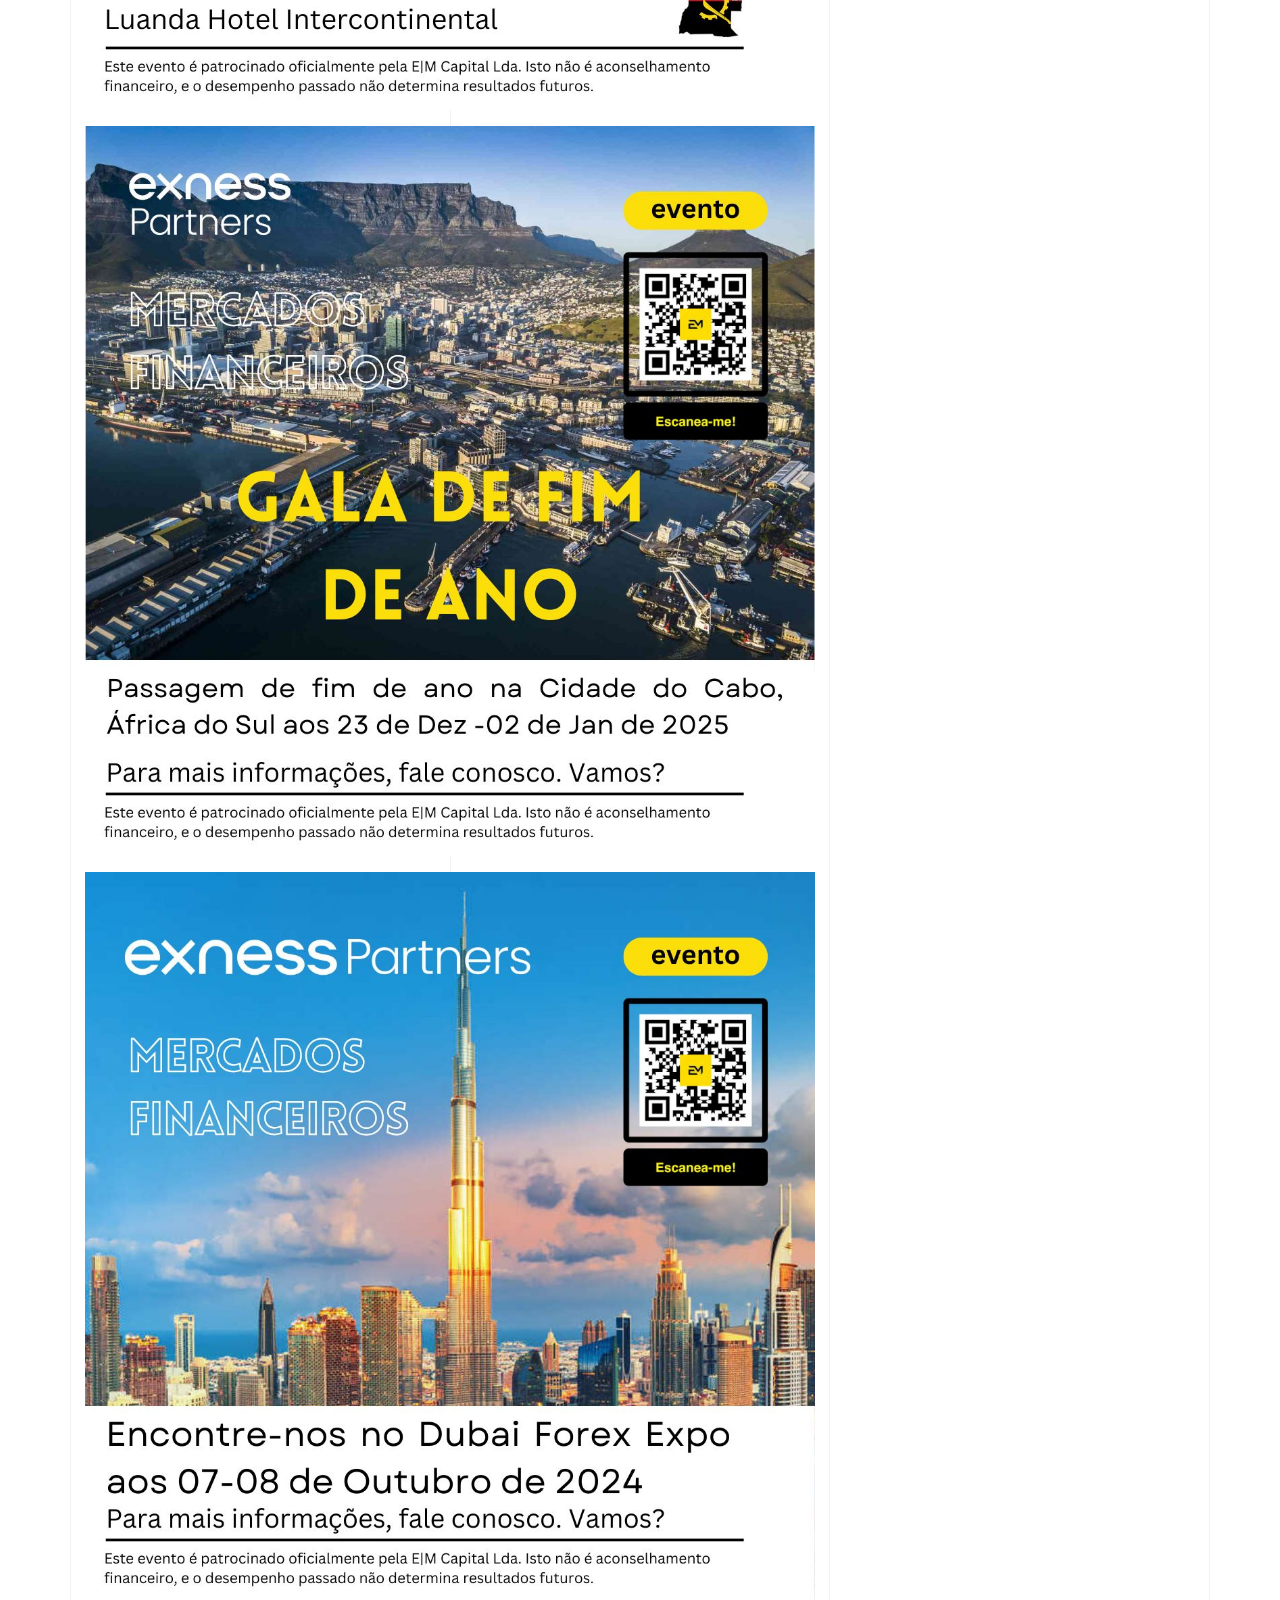
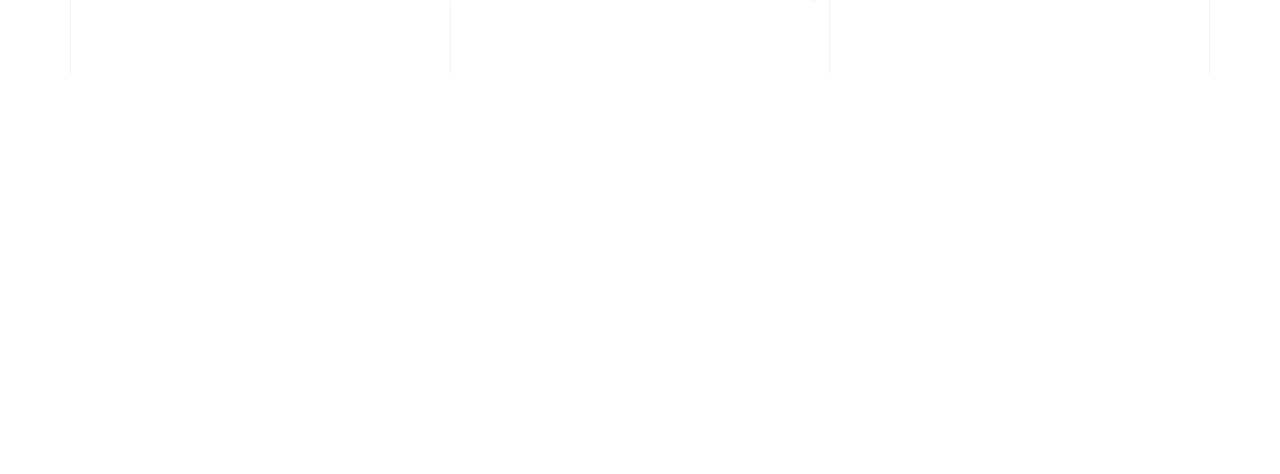
<file: portfolio-single-5.html>
<!DOCTYPE html>
<html lang="en">
  <head>
    <title>
      E|M
    </title>
    <meta charset="utf-8" />
    <meta
      name="viewport"
      content="width=device-width, initial-scale=1, shrink-to-fit=no"
    />

    <meta
      name="description"
      content="edilson moreira"
    />
    <meta name="keywords" content="html, css, javascript, jquery" />
    <meta name="jardel" content="jardellion" />

    <link rel="stylesheet" href="css/vendor/icomoon/style.css" />
    <link rel="stylesheet" href="css/vendor/owl.carousel.min.css" />
    <link rel="stylesheet" href="css/vendor/aos.css" />
    <link rel="stylesheet" href="css/vendor/animate.min.css" />
    <link rel="stylesheet" href="css/vendor/bootstrap.min.css" />
    <link rel="stylesheet" href="css/vendor/jquery.fancybox.min.css" />

    <!-- Theme Style -->
    <link rel="stylesheet" href="css/style.css" />
  </head>

  <body data-spy="scroll" data-target=".site-nav-target" data-offset="200">
    <nav class="unslate_co--site-mobile-menu">
      <div class="close-wrap d-flex">
        <a href="#" class="d-flex ml-auto js-menu-toggle">
          <span class="close-label">Close</span>
          <div class="close-times">
            <span class="bar1"></span>
            <span class="bar2"></span>
          </div>
        </a>
      </div>
      <div class="site-mobile-inner"></div>
    </nav>

    <div class="unslate_co--site-wrap">
      <div class="unslate_co--site-inner">
        <div class="lines-wrap">
          <div class="lines-inner">
            <div class="lines"></div>
          </div>
        </div>
        <!-- END lines -->

        <nav class="unslate_co--site-nav dark site-nav-target">
          <div class="container">
            <div
              class="row align-items-center justify-content-between text-left"
            >
              <div class="col-md-5 text-right">
                <ul
                  class="site-nav-ul js-clone-nav text-left d-none d-lg-inline-block"
                >
                  <li class="has-children">
                    <a href="/" class="nav-link">Home</a>
                   
                  </li>
                  <li>
                    <a href="index.html#portfolio-section" class="nav-link"
                      >Portfolio</a
                    >
                  </li>
                  <li>
                    <a href="index.html#about-section" class="nav-link"
                      >About</a
                    >
                  </li>
                  <li>
                    <a href="index.html#services-section" class="nav-link"
                      >Services</a
                    >
                  </li>
                </ul>
              </div>
              <div class="site-logo pos-absolute">
                <a href="index.html" class="unslate_co--site-logo"
                  >E|M<span>.</span></a
                >
              </div>
              <div class="col-md-5 text-right text-lg-left">
                <ul
                  class="site-nav-ul js-clone-nav text-left d-none d-lg-inline-block"
                >
                  <li>
                    <a href="index.html#skills-section" class="nav-link"
                      >Skills</a
                    >
                  </li>
                 
                  <li>
                    <a href="index.html#journal-section" class="nav-link"
                      >Journal</a
                    >
                  </li>
                  <li>
                    <a href="index.html#contact-section" class="nav-link"
                      >Contact</a
                    >
                  </li>
                </ul>

                <ul
                  class="site-nav-ul-none-onepage text-right d-inline-block d-lg-none"
                >
                  <li><a href="#" class="js-menu-toggle">Menu</a></li>
                </ul>
              </div>
            </div>
          </div>
        </nav>
        <!-- END nav -->

        <div class="cover-v1 jarallax" id="home-section">
          <div class="container">
            <div class="row align-items-center">
              <div class="col-md-10 mx-auto text-center">
                <h1 class="heading" data-aos="fade-up">Reworking</h1>
                <h2 class="subheading" data-aos="fade-up" data-aos-delay="100">
                  Far far away, behind the word mountains, far from the
                  countries.
                </h2>
              </div>
            </div>
          </div>

          <!-- dov -->
          <a
            href="#portfolio-single-section"
            class="mouse-wrap dark smoothscroll"
          >
            <span class="mouse">
              <span class="scroll"></span>
            </span>
            <span class="mouse-label">Scroll</span>
          </a>
        </div>
        <!-- END .cover-v1 -->

        <div class="container">
          <div
            class="portfolio-single-wrap unslate_co--section"
            id="portfolio-single-section"
          >
            <div class="portfolio-single-inner">
              <h2 class="heading-portfolio-single-h2">EXNESS EvENTOS</h2>

              <div class="row justify-content-between align-items-stretch">
                <div class="col-lg-8">
                  <p>
                    <a href="images/lubango.jpeg" data-fancybox="gal"
                      ><img
                        src="images/lubango.jpeg"
                        alt="Image"
                        class="img-fluid"
                    /></a>
                  </p>
                  <p>
                    <a href="images/huambo.jpeg" data-fancybox="gal"
                      ><img
                        src="images/huambo.jpeg"
                        alt="Image"
                        class="img-fluid"
                    /></a>
                  </p>
                  <p>
                    <a href="images/luanda.jpeg" data-fancybox="gal"
                      ><img
                        src="images/luanda.jpeg"
                        alt="Image"
                        class="img-fluid"
                    /></a>
                  </p>
                  <p>
                    <a href="images/africa do sul.jpeg" data-fancybox="gal"
                      ><img
                        src="images/africa do sul.jpeg"
                        alt="Image"
                        class="img-fluid"
                    /></a>
                  </p>

                  <p>
                    <a href="images/dubai.jpeg" data-fancybox="gal"
                      ><img
                        src="images/dubai.jpeg"
                        alt="Image"
                        class="img-fluid"
                    /></a>
                  </p>


                </div>
                <div class="col-lg-4 pl-lg-5">
                  <div class="unslate_co--sticky">
                    <div class="row">
                      <div class="col-md-12 mb-4">
                        <div class="detail-v1">
                          <span class="detail-label">Project Description</span>
                          <p>
                            Far far away, behind the word mountains, far from
                            the countries Vokalia and Consonantia, there live
                            the blind texts. Separated they live in
                            Bookmarksgrove right at the coast of the Semantics,
                            a large language ocean.
                          </p>
                        </div>
                      </div>

                      <div class="col-md-12 mb-4">
                        <div class="detail-v1">
                          <span class="detail-label">Project Date</span>
                          <span class="detail-val">March 9th, 2020</span>
                        </div>
                      </div>
                      <div class="col-md-12 mb-4">
                        <div class="detail-v1">
                          <span class="detail-label">Role</span>
                          <span class="detail-val"
                            ><a href="#">Identity</a>,
                            <a href="#">Web Design</a></span
                          >
                        </div>
                      </div>
                      <div class="col-md-12 mb-4">
                        <div class="detail-v1">
                          <span class="detail-label">Client</span>
                          <span class="detail-val">unslate</span>
                        </div>
                      </div>
                      <div class="col-md-12 mb-4">
                        <div class="detail-v1">
                          <span class="detail-label">Visit</span>
                          <span class="detail-val"
                            ><a href="#">https://unslate.co/</a></span
                          >
                        </div>
                      </div>
                    </div>
                  </div>
                </div>
              </div>
            </div>
          </div>
        </div>
      </div>

      <footer class="unslate_co--footer unslate_co--section">
        <div class="container">
          <div class="row justify-content-center">
            <div class="col-md-7">
              <div class="footer-site-logo">
                <a href="#">Unfold<span>.</span></a>
              </div>

              <ul class="footer-site-social">
                <li><a href="#">Facebook</a></li>
                <li><a href="#">Twitter</a></li>
                <li><a href="#">Instagram</a></li>
                <li><a href="#">Dribbble</a></li>
                <li><a href="#">Behance</a></li>
              </ul>

              <p class="site-copyright">
                <small
                  >&copy; 2020 <a href="#">Unfold</a>. All Rights Reserved.
                  Design with <span class="icon-heart text-danger"></span> by
                  <a href="#">Unslate.co</a>.</small
                >
              </p>
            </div>
          </div>
        </div>
      </footer>
    </div>

    <!-- Loader -->
    <div id="unslate_co--overlayer"></div>
    <div class="site-loader-wrap">
      <div class="site-loader"></div>
    </div>

    <script src="js/scripts-dist.js"></script>
    <script src="js/main.js"></script>

    <!-- Global site tag (gtag.js) - Google Analytics -->
    <script
      async
      src="https://www.googletagmanager.com/gtag/js?id=UA-157808202-1"
    ></script>
    <script>
      window.dataLayer = window.dataLayer || [];
      function gtag() {
        dataLayer.push(arguments);
      }
      gtag("js", new Date());

      gtag("config", "UA-157808202-1");
    </script>
  </body>
</html>
</file>
<file: css/vendor/icomoon/style.css>
@font-face {
  font-family: 'icomoon';
  src:  url('fonts/icomoon.eot?10si43');
  src:  url('fonts/icomoon.eot?10si43#iefix') format('embedded-opentype'),
    url('fonts/icomoon.ttf?10si43') format('truetype'),
    url('fonts/icomoon.woff?10si43') format('woff'),
    url('fonts/icomoon.svg?10si43#icomoon') format('svg');
  font-weight: normal;
  font-style: normal;
}

[class^="icon-"], [class*=" icon-"] {
  /* use !important to prevent issues with browser extensions that change fonts */
  font-family: 'icomoon' !important;
  speak: none;
  font-style: normal;
  font-weight: normal;
  font-variant: normal;
  text-transform: none;
  line-height: 1;

  /* Better Font Rendering =========== */
  -webkit-font-smoothing: antialiased;
  -moz-osx-font-smoothing: grayscale;
}

.icon-asterisk:before {
  content: "\f069";
}
.icon-plus:before {
  content: "\f067";
}
.icon-question:before {
  content: "\f128";
}
.icon-minus:before {
  content: "\f068";
}
.icon-glass:before {
  content: "\f000";
}
.icon-music:before {
  content: "\f001";
}
.icon-search:before {
  content: "\f002";
}
.icon-envelope-o:before {
  content: "\f003";
}
.icon-heart:before {
  content: "\f004";
}
.icon-star:before {
  content: "\f005";
}
.icon-star-o:before {
  content: "\f006";
}
.icon-user:before {
  content: "\f007";
}
.icon-film:before {
  content: "\f008";
}
.icon-th-large:before {
  content: "\f009";
}
.icon-th:before {
  content: "\f00a";
}
.icon-th-list:before {
  content: "\f00b";
}
.icon-check:before {
  content: "\f00c";
}
.icon-close:before {
  content: "\f00d";
}
.icon-remove:before {
  content: "\f00d";
}
.icon-times:before {
  content: "\f00d";
}
.icon-search-plus:before {
  content: "\f00e";
}
.icon-search-minus:before {
  content: "\f010";
}
.icon-power-off:before {
  content: "\f011";
}
.icon-signal:before {
  content: "\f012";
}
.icon-cog:before {
  content: "\f013";
}
.icon-gear:before {
  content: "\f013";
}
.icon-trash-o:before {
  content: "\f014";
}
.icon-home:before {
  content: "\f015";
}
.icon-file-o:before {
  content: "\f016";
}
.icon-clock-o:before {
  content: "\f017";
}
.icon-road:before {
  content: "\f018";
}
.icon-download:before {
  content: "\f019";
}
.icon-arrow-circle-o-down:before {
  content: "\f01a";
}
.icon-arrow-circle-o-up:before {
  content: "\f01b";
}
.icon-inbox:before {
  content: "\f01c";
}
.icon-play-circle-o:before {
  content: "\f01d";
}
.icon-repeat:before {
  content: "\f01e";
}
.icon-rotate-right:before {
  content: "\f01e";
}
.icon-refresh:before {
  content: "\f021";
}
.icon-list-alt:before {
  content: "\f022";
}
.icon-lock:before {
  content: "\f023";
}
.icon-flag:before {
  content: "\f024";
}
.icon-headphones:before {
  content: "\f025";
}
.icon-volume-off:before {
  content: "\f026";
}
.icon-volume-down:before {
  content: "\f027";
}
.icon-volume-up:before {
  content: "\f028";
}
.icon-qrcode:before {
  content: "\f029";
}
.icon-barcode:before {
  content: "\f02a";
}
.icon-tag:before {
  content: "\f02b";
}
.icon-tags:before {
  content: "\f02c";
}
.icon-book:before {
  content: "\f02d";
}
.icon-bookmark:before {
  content: "\f02e";
}
.icon-print:before {
  content: "\f02f";
}
.icon-camera:before {
  content: "\f030";
}
.icon-font:before {
  content: "\f031";
}
.icon-bold:before {
  content: "\f032";
}
.icon-italic:before {
  content: "\f033";
}
.icon-text-height:before {
  content: "\f034";
}
.icon-text-width:before {
  content: "\f035";
}
.icon-align-left:before {
  content: "\f036";
}
.icon-align-center:before {
  content: "\f037";
}
.icon-align-right:before {
  content: "\f038";
}
.icon-align-justify:before {
  content: "\f039";
}
.icon-list:before {
  content: "\f03a";
}
.icon-dedent:before {
  content: "\f03b";
}
.icon-outdent:before {
  content: "\f03b";
}
.icon-indent:before {
  content: "\f03c";
}
.icon-video-camera:before {
  content: "\f03d";
}
.icon-image:before {
  content: "\f03e";
}
.icon-photo:before {
  content: "\f03e";
}
.icon-picture-o:before {
  content: "\f03e";
}
.icon-pencil:before {
  content: "\f040";
}
.icon-map-marker:before {
  content: "\f041";
}
.icon-adjust:before {
  content: "\f042";
}
.icon-tint:before {
  content: "\f043";
}
.icon-edit:before {
  content: "\f044";
}
.icon-pencil-square-o:before {
  content: "\f044";
}
.icon-share-square-o:before {
  content: "\f045";
}
.icon-check-square-o:before {
  content: "\f046";
}
.icon-arrows:before {
  content: "\f047";
}
.icon-step-backward:before {
  content: "\f048";
}
.icon-fast-backward:before {
  content: "\f049";
}
.icon-backward:before {
  content: "\f04a";
}
.icon-play:before {
  content: "\f04b";
}
.icon-pause:before {
  content: "\f04c";
}
.icon-stop:before {
  content: "\f04d";
}
.icon-forward:before {
  content: "\f04e";
}
.icon-fast-forward:before {
  content: "\f050";
}
.icon-step-forward:before {
  content: "\f051";
}
.icon-eject:before {
  content: "\f052";
}
.icon-chevron-left:before {
  content: "\f053";
}
.icon-chevron-right:before {
  content: "\f054";
}
.icon-plus-circle:before {
  content: "\f055";
}
.icon-minus-circle:before {
  content: "\f056";
}
.icon-times-circle:before {
  content: "\f057";
}
.icon-check-circle:before {
  content: "\f058";
}
.icon-question-circle:before {
  content: "\f059";
}
.icon-info-circle:before {
  content: "\f05a";
}
.icon-crosshairs:before {
  content: "\f05b";
}
.icon-times-circle-o:before {
  content: "\f05c";
}
.icon-check-circle-o:before {
  content: "\f05d";
}
.icon-ban:before {
  content: "\f05e";
}
.icon-arrow-left:before {
  content: "\f060";
}
.icon-arrow-right:before {
  content: "\f061";
}
.icon-arrow-up:before {
  content: "\f062";
}
.icon-arrow-down:before {
  content: "\f063";
}
.icon-mail-forward:before {
  content: "\f064";
}
.icon-share:before {
  content: "\f064";
}
.icon-expand:before {
  content: "\f065";
}
.icon-compress:before {
  content: "\f066";
}
.icon-exclamation-circle:before {
  content: "\f06a";
}
.icon-gift:before {
  content: "\f06b";
}
.icon-leaf:before {
  content: "\f06c";
}
.icon-fire:before {
  content: "\f06d";
}
.icon-eye:before {
  content: "\f06e";
}
.icon-eye-slash:before {
  content: "\f070";
}
.icon-exclamation-triangle:before {
  content: "\f071";
}
.icon-warning:before {
  content: "\f071";
}
.icon-plane:before {
  content: "\f072";
}
.icon-calendar:before {
  content: "\f073";
}
.icon-random:before {
  content: "\f074";
}
.icon-comment:before {
  content: "\f075";
}
.icon-magnet:before {
  content: "\f076";
}
.icon-chevron-up:before {
  content: "\f077";
}
.icon-chevron-down:before {
  content: "\f078";
}
.icon-retweet:before {
  content: "\f079";
}
.icon-shopping-cart:before {
  content: "\f07a";
}
.icon-folder:before {
  content: "\f07b";
}
.icon-folder-open:before {
  content: "\f07c";
}
.icon-arrows-v:before {
  content: "\f07d";
}
.icon-arrows-h:before {
  content: "\f07e";
}
.icon-bar-chart:before {
  content: "\f080";
}
.icon-bar-chart-o:before {
  content: "\f080";
}
.icon-twitter-square:before {
  content: "\f081";
}
.icon-facebook-square:before {
  content: "\f082";
}
.icon-camera-retro:before {
  content: "\f083";
}
.icon-key:before {
  content: "\f084";
}
.icon-cogs:before {
  content: "\f085";
}
.icon-gears:before {
  content: "\f085";
}
.icon-comments:before {
  content: "\f086";
}
.icon-thumbs-o-up:before {
  content: "\f087";
}
.icon-thumbs-o-down:before {
  content: "\f088";
}
.icon-star-half:before {
  content: "\f089";
}
.icon-heart-o:before {
  content: "\f08a";
}
.icon-sign-out:before {
  content: "\f08b";
}
.icon-linkedin-square:before {
  content: "\f08c";
}
.icon-thumb-tack:before {
  content: "\f08d";
}
.icon-external-link:before {
  content: "\f08e";
}
.icon-sign-in:before {
  content: "\f090";
}
.icon-trophy:before {
  content: "\f091";
}
.icon-github-square:before {
  content: "\f092";
}
.icon-upload:before {
  content: "\f093";
}
.icon-lemon-o:before {
  content: "\f094";
}
.icon-phone:before {
  content: "\f095";
}
.icon-square-o:before {
  content: "\f096";
}
.icon-bookmark-o:before {
  content: "\f097";
}
.icon-phone-square:before {
  content: "\f098";
}
.icon-twitter:before {
  content: "\f099";
}
.icon-facebook:before {
  content: "\f09a";
}
.icon-facebook-f:before {
  content: "\f09a";
}
.icon-github:before {
  content: "\f09b";
}
.icon-unlock:before {
  content: "\f09c";
}
.icon-credit-card:before {
  content: "\f09d";
}
.icon-feed:before {
  content: "\f09e";
}
.icon-rss:before {
  content: "\f09e";
}
.icon-hdd-o:before {
  content: "\f0a0";
}
.icon-bullhorn:before {
  content: "\f0a1";
}
.icon-bell-o:before {
  content: "\f0a2";
}
.icon-certificate:before {
  content: "\f0a3";
}
.icon-hand-o-right:before {
  content: "\f0a4";
}
.icon-hand-o-left:before {
  content: "\f0a5";
}
.icon-hand-o-up:before {
  content: "\f0a6";
}
.icon-hand-o-down:before {
  content: "\f0a7";
}
.icon-arrow-circle-left:before {
  content: "\f0a8";
}
.icon-arrow-circle-right:before {
  content: "\f0a9";
}
.icon-arrow-circle-up:before {
  content: "\f0aa";
}
.icon-arrow-circle-down:before {
  content: "\f0ab";
}
.icon-globe:before {
  content: "\f0ac";
}
.icon-wrench:before {
  content: "\f0ad";
}
.icon-tasks:before {
  content: "\f0ae";
}
.icon-filter:before {
  content: "\f0b0";
}
.icon-briefcase:before {
  content: "\f0b1";
}
.icon-arrows-alt:before {
  content: "\f0b2";
}
.icon-group:before {
  content: "\f0c0";
}
.icon-users:before {
  content: "\f0c0";
}
.icon-chain:before {
  content: "\f0c1";
}
.icon-link:before {
  content: "\f0c1";
}
.icon-cloud:before {
  content: "\f0c2";
}
.icon-flask:before {
  content: "\f0c3";
}
.icon-cut:before {
  content: "\f0c4";
}
.icon-scissors:before {
  content: "\f0c4";
}
.icon-copy:before {
  content: "\f0c5";
}
.icon-files-o:before {
  content: "\f0c5";
}
.icon-paperclip:before {
  content: "\f0c6";
}
.icon-floppy-o:before {
  content: "\f0c7";
}
.icon-save:before {
  content: "\f0c7";
}
.icon-square:before {
  content: "\f0c8";
}
.icon-bars:before {
  content: "\f0c9";
}
.icon-navicon:before {
  content: "\f0c9";
}
.icon-reorder:before {
  content: "\f0c9";
}
.icon-list-ul:before {
  content: "\f0ca";
}
.icon-list-ol:before {
  content: "\f0cb";
}
.icon-strikethrough:before {
  content: "\f0cc";
}
.icon-underline:before {
  content: "\f0cd";
}
.icon-table:before {
  content: "\f0ce";
}
.icon-magic:before {
  content: "\f0d0";
}
.icon-truck:before {
  content: "\f0d1";
}
.icon-pinterest:before {
  content: "\f0d2";
}
.icon-pinterest-square:before {
  content: "\f0d3";
}
.icon-google-plus-square:before {
  content: "\f0d4";
}
.icon-google-plus:before {
  content: "\f0d5";
}
.icon-money:before {
  content: "\f0d6";
}
.icon-caret-down:before {
  content: "\f0d7";
}
.icon-caret-up:before {
  content: "\f0d8";
}
.icon-caret-left:before {
  content: "\f0d9";
}
.icon-caret-right:before {
  content: "\f0da";
}
.icon-columns:before {
  content: "\f0db";
}
.icon-sort:before {
  content: "\f0dc";
}
.icon-unsorted:before {
  content: "\f0dc";
}
.icon-sort-desc:before {
  content: "\f0dd";
}
.icon-sort-down:before {
  content: "\f0dd";
}
.icon-sort-asc:before {
  content: "\f0de";
}
.icon-sort-up:before {
  content: "\f0de";
}
.icon-envelope:before {
  content: "\f0e0";
}
.icon-linkedin:before {
  content: "\f0e1";
}
.icon-rotate-left:before {
  content: "\f0e2";
}
.icon-undo:before {
  content: "\f0e2";
}
.icon-gavel:before {
  content: "\f0e3";
}
.icon-legal:before {
  content: "\f0e3";
}
.icon-dashboard:before {
  content: "\f0e4";
}
.icon-tachometer:before {
  content: "\f0e4";
}
.icon-comment-o:before {
  content: "\f0e5";
}
.icon-comments-o:before {
  content: "\f0e6";
}
.icon-bolt:before {
  content: "\f0e7";
}
.icon-flash:before {
  content: "\f0e7";
}
.icon-sitemap:before {
  content: "\f0e8";
}
.icon-umbrella:before {
  content: "\f0e9";
}
.icon-clipboard:before {
  content: "\f0ea";
}
.icon-paste:before {
  content: "\f0ea";
}
.icon-lightbulb-o:before {
  content: "\f0eb";
}
.icon-exchange:before {
  content: "\f0ec";
}
.icon-cloud-download:before {
  content: "\f0ed";
}
.icon-cloud-upload:before {
  content: "\f0ee";
}
.icon-user-md:before {
  content: "\f0f0";
}
.icon-stethoscope:before {
  content: "\f0f1";
}
.icon-suitcase:before {
  content: "\f0f2";
}
.icon-bell:before {
  content: "\f0f3";
}
.icon-coffee:before {
  content: "\f0f4";
}
.icon-cutlery:before {
  content: "\f0f5";
}
.icon-file-text-o:before {
  content: "\f0f6";
}
.icon-building-o:before {
  content: "\f0f7";
}
.icon-hospital-o:before {
  content: "\f0f8";
}
.icon-ambulance:before {
  content: "\f0f9";
}
.icon-medkit:before {
  content: "\f0fa";
}
.icon-fighter-jet:before {
  content: "\f0fb";
}
.icon-beer:before {
  content: "\f0fc";
}
.icon-h-square:before {
  content: "\f0fd";
}
.icon-plus-square:before {
  content: "\f0fe";
}
.icon-angle-double-left:before {
  content: "\f100";
}
.icon-angle-double-right:before {
  content: "\f101";
}
.icon-angle-double-up:before {
  content: "\f102";
}
.icon-angle-double-down:before {
  content: "\f103";
}
.icon-angle-left:before {
  content: "\f104";
}
.icon-angle-right:before {
  content: "\f105";
}
.icon-angle-up:before {
  content: "\f106";
}
.icon-angle-down:before {
  content: "\f107";
}
.icon-desktop:before {
  content: "\f108";
}
.icon-laptop:before {
  content: "\f109";
}
.icon-tablet:before {
  content: "\f10a";
}
.icon-mobile:before {
  content: "\f10b";
}
.icon-mobile-phone:before {
  content: "\f10b";
}
.icon-circle-o:before {
  content: "\f10c";
}
.icon-quote-left:before {
  content: "\f10d";
}
.icon-quote-right:before {
  content: "\f10e";
}
.icon-spinner:before {
  content: "\f110";
}
.icon-circle:before {
  content: "\f111";
}
.icon-mail-reply:before {
  content: "\f112";
}
.icon-reply:before {
  content: "\f112";
}
.icon-github-alt:before {
  content: "\f113";
}
.icon-folder-o:before {
  content: "\f114";
}
.icon-folder-open-o:before {
  content: "\f115";
}
.icon-smile-o:before {
  content: "\f118";
}
.icon-frown-o:before {
  content: "\f119";
}
.icon-meh-o:before {
  content: "\f11a";
}
.icon-gamepad:before {
  content: "\f11b";
}
.icon-keyboard-o:before {
  content: "\f11c";
}
.icon-flag-o:before {
  content: "\f11d";
}
.icon-flag-checkered:before {
  content: "\f11e";
}
.icon-terminal:before {
  content: "\f120";
}
.icon-code:before {
  content: "\f121";
}
.icon-mail-reply-all:before {
  content: "\f122";
}
.icon-reply-all:before {
  content: "\f122";
}
.icon-star-half-empty:before {
  content: "\f123";
}
.icon-star-half-full:before {
  content: "\f123";
}
.icon-star-half-o:before {
  content: "\f123";
}
.icon-location-arrow:before {
  content: "\f124";
}
.icon-crop:before {
  content: "\f125";
}
.icon-code-fork:before {
  content: "\f126";
}
.icon-chain-broken:before {
  content: "\f127";
}
.icon-unlink:before {
  content: "\f127";
}
.icon-info:before {
  content: "\f129";
}
.icon-exclamation:before {
  content: "\f12a";
}
.icon-superscript:before {
  content: "\f12b";
}
.icon-subscript:before {
  content: "\f12c";
}
.icon-eraser:before {
  content: "\f12d";
}
.icon-puzzle-piece:before {
  content: "\f12e";
}
.icon-microphone:before {
  content: "\f130";
}
.icon-microphone-slash:before {
  content: "\f131";
}
.icon-shield:before {
  content: "\f132";
}
.icon-calendar-o:before {
  content: "\f133";
}
.icon-fire-extinguisher:before {
  content: "\f134";
}
.icon-rocket:before {
  content: "\f135";
}
.icon-maxcdn:before {
  content: "\f136";
}
.icon-chevron-circle-left:before {
  content: "\f137";
}
.icon-chevron-circle-right:before {
  content: "\f138";
}
.icon-chevron-circle-up:before {
  content: "\f139";
}
.icon-chevron-circle-down:before {
  content: "\f13a";
}
.icon-html5:before {
  content: "\f13b";
}
.icon-css3:before {
  content: "\f13c";
}
.icon-anchor:before {
  content: "\f13d";
}
.icon-unlock-alt:before {
  content: "\f13e";
}
.icon-bullseye:before {
  content: "\f140";
}
.icon-ellipsis-h:before {
  content: "\f141";
}
.icon-ellipsis-v:before {
  content: "\f142";
}
.icon-rss-square:before {
  content: "\f143";
}
.icon-play-circle:before {
  content: "\f144";
}
.icon-ticket:before {
  content: "\f145";
}
.icon-minus-square:before {
  content: "\f146";
}
.icon-minus-square-o:before {
  content: "\f147";
}
.icon-level-up:before {
  content: "\f148";
}
.icon-level-down:before {
  content: "\f149";
}
.icon-check-square:before {
  content: "\f14a";
}
.icon-pencil-square:before {
  content: "\f14b";
}
.icon-external-link-square:before {
  content: "\f14c";
}
.icon-share-square:before {
  content: "\f14d";
}
.icon-compass:before {
  content: "\f14e";
}
.icon-caret-square-o-down:before {
  content: "\f150";
}
.icon-toggle-down:before {
  content: "\f150";
}
.icon-caret-square-o-up:before {
  content: "\f151";
}
.icon-toggle-up:before {
  content: "\f151";
}
.icon-caret-square-o-right:before {
  content: "\f152";
}
.icon-toggle-right:before {
  content: "\f152";
}
.icon-eur:before {
  content: "\f153";
}
.icon-euro:before {
  content: "\f153";
}
.icon-gbp:before {
  content: "\f154";
}
.icon-dollar:before {
  content: "\f155";
}
.icon-usd:before {
  content: "\f155";
}
.icon-inr:before {
  content: "\f156";
}
.icon-rupee:before {
  content: "\f156";
}
.icon-cny:before {
  content: "\f157";
}
.icon-jpy:before {
  content: "\f157";
}
.icon-rmb:before {
  content: "\f157";
}
.icon-yen:before {
  content: "\f157";
}
.icon-rouble:before {
  content: "\f158";
}
.icon-rub:before {
  content: "\f158";
}
.icon-ruble:before {
  content: "\f158";
}
.icon-krw:before {
  content: "\f159";
}
.icon-won:before {
  content: "\f159";
}
.icon-bitcoin:before {
  content: "\f15a";
}
.icon-btc:before {
  content: "\f15a";
}
.icon-file:before {
  content: "\f15b";
}
.icon-file-text:before {
  content: "\f15c";
}
.icon-sort-alpha-asc:before {
  content: "\f15d";
}
.icon-sort-alpha-desc:before {
  content: "\f15e";
}
.icon-sort-amount-asc:before {
  content: "\f160";
}
.icon-sort-amount-desc:before {
  content: "\f161";
}
.icon-sort-numeric-asc:before {
  content: "\f162";
}
.icon-sort-numeric-desc:before {
  content: "\f163";
}
.icon-thumbs-up:before {
  content: "\f164";
}
.icon-thumbs-down:before {
  content: "\f165";
}
.icon-youtube-square:before {
  content: "\f166";
}
.icon-youtube:before {
  content: "\f167";
}
.icon-xing:before {
  content: "\f168";
}
.icon-xing-square:before {
  content: "\f169";
}
.icon-youtube-play:before {
  content: "\f16a";
}
.icon-dropbox:before {
  content: "\f16b";
}
.icon-stack-overflow:before {
  content: "\f16c";
}
.icon-instagram:before {
  content: "\f16d";
}
.icon-flickr:before {
  content: "\f16e";
}
.icon-adn:before {
  content: "\f170";
}
.icon-bitbucket:before {
  content: "\f171";
}
.icon-bitbucket-square:before {
  content: "\f172";
}
.icon-tumblr:before {
  content: "\f173";
}
.icon-tumblr-square:before {
  content: "\f174";
}
.icon-long-arrow-down:before {
  content: "\f175";
}
.icon-long-arrow-up:before {
  content: "\f176";
}
.icon-long-arrow-left:before {
  content: "\f177";
}
.icon-long-arrow-right:before {
  content: "\f178";
}
.icon-apple:before {
  content: "\f179";
}
.icon-windows:before {
  content: "\f17a";
}
.icon-android:before {
  content: "\f17b";
}
.icon-linux:before {
  content: "\f17c";
}
.icon-dribbble:before {
  content: "\f17d";
}
.icon-skype:before {
  content: "\f17e";
}
.icon-foursquare:before {
  content: "\f180";
}
.icon-trello:before {
  content: "\f181";
}
.icon-female:before {
  content: "\f182";
}
.icon-male:before {
  content: "\f183";
}
.icon-gittip:before {
  content: "\f184";
}
.icon-gratipay:before {
  content: "\f184";
}
.icon-sun-o:before {
  content: "\f185";
}
.icon-moon-o:before {
  content: "\f186";
}
.icon-archive:before {
  content: "\f187";
}
.icon-bug:before {
  content: "\f188";
}
.icon-vk:before {
  content: "\f189";
}
.icon-weibo:before {
  content: "\f18a";
}
.icon-renren:before {
  content: "\f18b";
}
.icon-pagelines:before {
  content: "\f18c";
}
.icon-stack-exchange:before {
  content: "\f18d";
}
.icon-arrow-circle-o-right:before {
  content: "\f18e";
}
.icon-arrow-circle-o-left:before {
  content: "\f190";
}
.icon-caret-square-o-left:before {
  content: "\f191";
}
.icon-toggle-left:before {
  content: "\f191";
}
.icon-dot-circle-o:before {
  content: "\f192";
}
.icon-wheelchair:before {
  content: "\f193";
}
.icon-vimeo-square:before {
  content: "\f194";
}
.icon-try:before {
  content: "\f195";
}
.icon-turkish-lira:before {
  content: "\f195";
}
.icon-plus-square-o:before {
  content: "\f196";
}
.icon-space-shuttle:before {
  content: "\f197";
}
.icon-slack:before {
  content: "\f198";
}
.icon-envelope-square:before {
  content: "\f199";
}
.icon-wordpress:before {
  content: "\f19a";
}
.icon-openid:before {
  content: "\f19b";
}
.icon-bank:before {
  content: "\f19c";
}
.icon-institution:before {
  content: "\f19c";
}
.icon-university:before {
  content: "\f19c";
}
.icon-graduation-cap:before {
  content: "\f19d";
}
.icon-mortar-board:before {
  content: "\f19d";
}
.icon-yahoo:before {
  content: "\f19e";
}
.icon-google:before {
  content: "\f1a0";
}
.icon-reddit:before {
  content: "\f1a1";
}
.icon-reddit-square:before {
  content: "\f1a2";
}
.icon-stumbleupon-circle:before {
  content: "\f1a3";
}
.icon-stumbleupon:before {
  content: "\f1a4";
}
.icon-delicious:before {
  content: "\f1a5";
}
.icon-digg:before {
  content: "\f1a6";
}
.icon-pied-piper-pp:before {
  content: "\f1a7";
}
.icon-pied-piper-alt:before {
  content: "\f1a8";
}
.icon-drupal:before {
  content: "\f1a9";
}
.icon-joomla:before {
  content: "\f1aa";
}
.icon-language:before {
  content: "\f1ab";
}
.icon-fax:before {
  content: "\f1ac";
}
.icon-building:before {
  content: "\f1ad";
}
.icon-child:before {
  content: "\f1ae";
}
.icon-paw:before {
  content: "\f1b0";
}
.icon-spoon:before {
  content: "\f1b1";
}
.icon-cube:before {
  content: "\f1b2";
}
.icon-cubes:before {
  content: "\f1b3";
}
.icon-behance:before {
  content: "\f1b4";
}
.icon-behance-square:before {
  content: "\f1b5";
}
.icon-steam:before {
  content: "\f1b6";
}
.icon-steam-square:before {
  content: "\f1b7";
}
.icon-recycle:before {
  content: "\f1b8";
}
.icon-automobile:before {
  content: "\f1b9";
}
.icon-car:before {
  content: "\f1b9";
}
.icon-cab:before {
  content: "\f1ba";
}
.icon-taxi:before {
  content: "\f1ba";
}
.icon-tree:before {
  content: "\f1bb";
}
.icon-spotify:before {
  content: "\f1bc";
}
.icon-deviantart:before {
  content: "\f1bd";
}
.icon-soundcloud:before {
  content: "\f1be";
}
.icon-database:before {
  content: "\f1c0";
}
.icon-file-pdf-o:before {
  content: "\f1c1";
}
.icon-file-word-o:before {
  content: "\f1c2";
}
.icon-file-excel-o:before {
  content: "\f1c3";
}
.icon-file-powerpoint-o:before {
  content: "\f1c4";
}
.icon-file-image-o:before {
  content: "\f1c5";
}
.icon-file-photo-o:before {
  content: "\f1c5";
}
.icon-file-picture-o:before {
  content: "\f1c5";
}
.icon-file-archive-o:before {
  content: "\f1c6";
}
.icon-file-zip-o:before {
  content: "\f1c6";
}
.icon-file-audio-o:before {
  content: "\f1c7";
}
.icon-file-sound-o:before {
  content: "\f1c7";
}
.icon-file-movie-o:before {
  content: "\f1c8";
}
.icon-file-video-o:before {
  content: "\f1c8";
}
.icon-file-code-o:before {
  content: "\f1c9";
}
.icon-vine:before {
  content: "\f1ca";
}
.icon-codepen:before {
  content: "\f1cb";
}
.icon-jsfiddle:before {
  content: "\f1cc";
}
.icon-life-bouy:before {
  content: "\f1cd";
}
.icon-life-buoy:before {
  content: "\f1cd";
}
.icon-life-ring:before {
  content: "\f1cd";
}
.icon-life-saver:before {
  content: "\f1cd";
}
.icon-support:before {
  content: "\f1cd";
}
.icon-circle-o-notch:before {
  content: "\f1ce";
}
.icon-ra:before {
  content: "\f1d0";
}
.icon-rebel:before {
  content: "\f1d0";
}
.icon-resistance:before {
  content: "\f1d0";
}
.icon-empire:before {
  content: "\f1d1";
}
.icon-ge:before {
  content: "\f1d1";
}
.icon-git-square:before {
  content: "\f1d2";
}
.icon-git:before {
  content: "\f1d3";
}
.icon-hacker-news:before {
  content: "\f1d4";
}
.icon-y-combinator-square:before {
  content: "\f1d4";
}
.icon-yc-square:before {
  content: "\f1d4";
}
.icon-tencent-weibo:before {
  content: "\f1d5";
}
.icon-qq:before {
  content: "\f1d6";
}
.icon-wechat:before {
  content: "\f1d7";
}
.icon-weixin:before {
  content: "\f1d7";
}
.icon-paper-plane:before {
  content: "\f1d8";
}
.icon-send:before {
  content: "\f1d8";
}
.icon-paper-plane-o:before {
  content: "\f1d9";
}
.icon-send-o:before {
  content: "\f1d9";
}
.icon-history:before {
  content: "\f1da";
}
.icon-circle-thin:before {
  content: "\f1db";
}
.icon-header:before {
  content: "\f1dc";
}
.icon-paragraph:before {
  content: "\f1dd";
}
.icon-sliders:before {
  content: "\f1de";
}
.icon-share-alt:before {
  content: "\f1e0";
}
.icon-share-alt-square:before {
  content: "\f1e1";
}
.icon-bomb:before {
  content: "\f1e2";
}
.icon-futbol-o:before {
  content: "\f1e3";
}
.icon-soccer-ball-o:before {
  content: "\f1e3";
}
.icon-tty:before {
  content: "\f1e4";
}
.icon-binoculars:before {
  content: "\f1e5";
}
.icon-plug:before {
  content: "\f1e6";
}
.icon-slideshare:before {
  content: "\f1e7";
}
.icon-twitch:before {
  content: "\f1e8";
}
.icon-yelp:before {
  content: "\f1e9";
}
.icon-newspaper-o:before {
  content: "\f1ea";
}
.icon-wifi:before {
  content: "\f1eb";
}
.icon-calculator:before {
  content: "\f1ec";
}
.icon-paypal:before {
  content: "\f1ed";
}
.icon-google-wallet:before {
  content: "\f1ee";
}
.icon-cc-visa:before {
  content: "\f1f0";
}
.icon-cc-mastercard:before {
  content: "\f1f1";
}
.icon-cc-discover:before {
  content: "\f1f2";
}
.icon-cc-amex:before {
  content: "\f1f3";
}
.icon-cc-paypal:before {
  content: "\f1f4";
}
.icon-cc-stripe:before {
  content: "\f1f5";
}
.icon-bell-slash:before {
  content: "\f1f6";
}
.icon-bell-slash-o:before {
  content: "\f1f7";
}
.icon-trash:before {
  content: "\f1f8";
}
.icon-copyright:before {
  content: "\f1f9";
}
.icon-at:before {
  content: "\f1fa";
}
.icon-eyedropper:before {
  content: "\f1fb";
}
.icon-paint-brush:before {
  content: "\f1fc";
}
.icon-birthday-cake:before {
  content: "\f1fd";
}
.icon-area-chart:before {
  content: "\f1fe";
}
.icon-pie-chart:before {
  content: "\f200";
}
.icon-line-chart:before {
  content: "\f201";
}
.icon-lastfm:before {
  content: "\f202";
}
.icon-lastfm-square:before {
  content: "\f203";
}
.icon-toggle-off:before {
  content: "\f204";
}
.icon-toggle-on:before {
  content: "\f205";
}
.icon-bicycle:before {
  content: "\f206";
}
.icon-bus:before {
  content: "\f207";
}
.icon-ioxhost:before {
  content: "\f208";
}
.icon-angellist:before {
  content: "\f209";
}
.icon-cc:before {
  content: "\f20a";
}
.icon-ils:before {
  content: "\f20b";
}
.icon-shekel:before {
  content: "\f20b";
}
.icon-sheqel:before {
  content: "\f20b";
}
.icon-meanpath:before {
  content: "\f20c";
}
.icon-buysellads:before {
  content: "\f20d";
}
.icon-connectdevelop:before {
  content: "\f20e";
}
.icon-dashcube:before {
  content: "\f210";
}
.icon-forumbee:before {
  content: "\f211";
}
.icon-leanpub:before {
  content: "\f212";
}
.icon-sellsy:before {
  content: "\f213";
}
.icon-shirtsinbulk:before {
  content: "\f214";
}
.icon-simplybuilt:before {
  content: "\f215";
}
.icon-skyatlas:before {
  content: "\f216";
}
.icon-cart-plus:before {
  content: "\f217";
}
.icon-cart-arrow-down:before {
  content: "\f218";
}
.icon-diamond:before {
  content: "\f219";
}
.icon-ship:before {
  content: "\f21a";
}
.icon-user-secret:before {
  content: "\f21b";
}
.icon-motorcycle:before {
  content: "\f21c";
}
.icon-street-view:before {
  content: "\f21d";
}
.icon-heartbeat:before {
  content: "\f21e";
}
.icon-venus:before {
  content: "\f221";
}
.icon-mars:before {
  content: "\f222";
}
.icon-mercury:before {
  content: "\f223";
}
.icon-intersex:before {
  content: "\f224";
}
.icon-transgender:before {
  content: "\f224";
}
.icon-transgender-alt:before {
  content: "\f225";
}
.icon-venus-double:before {
  content: "\f226";
}
.icon-mars-double:before {
  content: "\f227";
}
.icon-venus-mars:before {
  content: "\f228";
}
.icon-mars-stroke:before {
  content: "\f229";
}
.icon-mars-stroke-v:before {
  content: "\f22a";
}
.icon-mars-stroke-h:before {
  content: "\f22b";
}
.icon-neuter:before {
  content: "\f22c";
}
.icon-genderless:before {
  content: "\f22d";
}
.icon-facebook-official:before {
  content: "\f230";
}
.icon-pinterest-p:before {
  content: "\f231";
}
.icon-whatsapp:before {
  content: "\f232";
}
.icon-server:before {
  content: "\f233";
}
.icon-user-plus:before {
  content: "\f234";
}
.icon-user-times:before {
  content: "\f235";
}
.icon-bed:before {
  content: "\f236";
}
.icon-hotel:before {
  content: "\f236";
}
.icon-viacoin:before {
  content: "\f237";
}
.icon-train:before {
  content: "\f238";
}
.icon-subway:before {
  content: "\f239";
}
.icon-medium:before {
  content: "\f23a";
}
.icon-y-combinator:before {
  content: "\f23b";
}
.icon-yc:before {
  content: "\f23b";
}
.icon-optin-monster:before {
  content: "\f23c";
}
.icon-opencart:before {
  content: "\f23d";
}
.icon-expeditedssl:before {
  content: "\f23e";
}
.icon-battery:before {
  content: "\f240";
}
.icon-battery-4:before {
  content: "\f240";
}
.icon-battery-full:before {
  content: "\f240";
}
.icon-battery-3:before {
  content: "\f241";
}
.icon-battery-three-quarters:before {
  content: "\f241";
}
.icon-battery-2:before {
  content: "\f242";
}
.icon-battery-half:before {
  content: "\f242";
}
.icon-battery-1:before {
  content: "\f243";
}
.icon-battery-quarter:before {
  content: "\f243";
}
.icon-battery-0:before {
  content: "\f244";
}
.icon-battery-empty:before {
  content: "\f244";
}
.icon-mouse-pointer:before {
  content: "\f245";
}
.icon-i-cursor:before {
  content: "\f246";
}
.icon-object-group:before {
  content: "\f247";
}
.icon-object-ungroup:before {
  content: "\f248";
}
.icon-sticky-note:before {
  content: "\f249";
}
.icon-sticky-note-o:before {
  content: "\f24a";
}
.icon-cc-jcb:before {
  content: "\f24b";
}
.icon-cc-diners-club:before {
  content: "\f24c";
}
.icon-clone:before {
  content: "\f24d";
}
.icon-balance-scale:before {
  content: "\f24e";
}
.icon-hourglass-o:before {
  content: "\f250";
}
.icon-hourglass-1:before {
  content: "\f251";
}
.icon-hourglass-start:before {
  content: "\f251";
}
.icon-hourglass-2:before {
  content: "\f252";
}
.icon-hourglass-half:before {
  content: "\f252";
}
.icon-hourglass-3:before {
  content: "\f253";
}
.icon-hourglass-end:before {
  content: "\f253";
}
.icon-hourglass:before {
  content: "\f254";
}
.icon-hand-grab-o:before {
  content: "\f255";
}
.icon-hand-rock-o:before {
  content: "\f255";
}
.icon-hand-paper-o:before {
  content: "\f256";
}
.icon-hand-stop-o:before {
  content: "\f256";
}
.icon-hand-scissors-o:before {
  content: "\f257";
}
.icon-hand-lizard-o:before {
  content: "\f258";
}
.icon-hand-spock-o:before {
  content: "\f259";
}
.icon-hand-pointer-o:before {
  content: "\f25a";
}
.icon-hand-peace-o:before {
  content: "\f25b";
}
.icon-trademark:before {
  content: "\f25c";
}
.icon-registered:before {
  content: "\f25d";
}
.icon-creative-commons:before {
  content: "\f25e";
}
.icon-gg:before {
  content: "\f260";
}
.icon-gg-circle:before {
  content: "\f261";
}
.icon-tripadvisor:before {
  content: "\f262";
}
.icon-odnoklassniki:before {
  content: "\f263";
}
.icon-odnoklassniki-square:before {
  content: "\f264";
}
.icon-get-pocket:before {
  content: "\f265";
}
.icon-wikipedia-w:before {
  content: "\f266";
}
.icon-safari:before {
  content: "\f267";
}
.icon-chrome:before {
  content: "\f268";
}
.icon-firefox:before {
  content: "\f269";
}
.icon-opera:before {
  content: "\f26a";
}
.icon-internet-explorer:before {
  content: "\f26b";
}
.icon-television:before {
  content: "\f26c";
}
.icon-tv:before {
  content: "\f26c";
}
.icon-contao:before {
  content: "\f26d";
}
.icon-500px:before {
  content: "\f26e";
}
.icon-amazon:before {
  content: "\f270";
}
.icon-calendar-plus-o:before {
  content: "\f271";
}
.icon-calendar-minus-o:before {
  content: "\f272";
}
.icon-calendar-times-o:before {
  content: "\f273";
}
.icon-calendar-check-o:before {
  content: "\f274";
}
.icon-industry:before {
  content: "\f275";
}
.icon-map-pin:before {
  content: "\f276";
}
.icon-map-signs:before {
  content: "\f277";
}
.icon-map-o:before {
  content: "\f278";
}
.icon-map:before {
  content: "\f279";
}
.icon-commenting:before {
  content: "\f27a";
}
.icon-commenting-o:before {
  content: "\f27b";
}
.icon-houzz:before {
  content: "\f27c";
}
.icon-vimeo:before {
  content: "\f27d";
}
.icon-black-tie:before {
  content: "\f27e";
}
.icon-fonticons:before {
  content: "\f280";
}
.icon-reddit-alien:before {
  content: "\f281";
}
.icon-edge:before {
  content: "\f282";
}
.icon-credit-card-alt:before {
  content: "\f283";
}
.icon-codiepie:before {
  content: "\f284";
}
.icon-modx:before {
  content: "\f285";
}
.icon-fort-awesome:before {
  content: "\f286";
}
.icon-usb:before {
  content: "\f287";
}
.icon-product-hunt:before {
  content: "\f288";
}
.icon-mixcloud:before {
  content: "\f289";
}
.icon-scribd:before {
  content: "\f28a";
}
.icon-pause-circle:before {
  content: "\f28b";
}
.icon-pause-circle-o:before {
  content: "\f28c";
}
.icon-stop-circle:before {
  content: "\f28d";
}
.icon-stop-circle-o:before {
  content: "\f28e";
}
.icon-shopping-bag:before {
  content: "\f290";
}
.icon-shopping-basket:before {
  content: "\f291";
}
.icon-hashtag:before {
  content: "\f292";
}
.icon-bluetooth:before {
  content: "\f293";
}
.icon-bluetooth-b:before {
  content: "\f294";
}
.icon-percent:before {
  content: "\f295";
}
.icon-gitlab:before {
  content: "\f296";
}
.icon-wpbeginner:before {
  content: "\f297";
}
.icon-wpforms:before {
  content: "\f298";
}
.icon-envira:before {
  content: "\f299";
}
.icon-universal-access:before {
  content: "\f29a";
}
.icon-wheelchair-alt:before {
  content: "\f29b";
}
.icon-question-circle-o:before {
  content: "\f29c";
}
.icon-blind:before {
  content: "\f29d";
}
.icon-audio-description:before {
  content: "\f29e";
}
.icon-volume-control-phone:before {
  content: "\f2a0";
}
.icon-braille:before {
  content: "\f2a1";
}
.icon-assistive-listening-systems:before {
  content: "\f2a2";
}
.icon-american-sign-language-interpreting:before {
  content: "\f2a3";
}
.icon-asl-interpreting:before {
  content: "\f2a3";
}
.icon-deaf:before {
  content: "\f2a4";
}
.icon-deafness:before {
  content: "\f2a4";
}
.icon-hard-of-hearing:before {
  content: "\f2a4";
}
.icon-glide:before {
  content: "\f2a5";
}
.icon-glide-g:before {
  content: "\f2a6";
}
.icon-sign-language:before {
  content: "\f2a7";
}
.icon-signing:before {
  content: "\f2a7";
}
.icon-low-vision:before {
  content: "\f2a8";
}
.icon-viadeo:before {
  content: "\f2a9";
}
.icon-viadeo-square:before {
  content: "\f2aa";
}
.icon-snapchat:before {
  content: "\f2ab";
}
.icon-snapchat-ghost:before {
  content: "\f2ac";
}
.icon-snapchat-square:before {
  content: "\f2ad";
}
.icon-pied-piper:before {
  content: "\f2ae";
}
.icon-first-order:before {
  content: "\f2b0";
}
.icon-yoast:before {
  content: "\f2b1";
}
.icon-themeisle:before {
  content: "\f2b2";
}
.icon-google-plus-circle:before {
  content: "\f2b3";
}
.icon-google-plus-official:before {
  content: "\f2b3";
}
.icon-fa:before {
  content: "\f2b4";
}
.icon-font-awesome:before {
  content: "\f2b4";
}
.icon-handshake-o:before {
  content: "\f2b5";
}
.icon-envelope-open:before {
  content: "\f2b6";
}
.icon-envelope-open-o:before {
  content: "\f2b7";
}
.icon-linode:before {
  content: "\f2b8";
}
.icon-address-book:before {
  content: "\f2b9";
}
.icon-address-book-o:before {
  content: "\f2ba";
}
.icon-address-card:before {
  content: "\f2bb";
}
.icon-vcard:before {
  content: "\f2bb";
}
.icon-address-card-o:before {
  content: "\f2bc";
}
.icon-vcard-o:before {
  content: "\f2bc";
}
.icon-user-circle:before {
  content: "\f2bd";
}
.icon-user-circle-o:before {
  content: "\f2be";
}
.icon-user-o:before {
  content: "\f2c0";
}
.icon-id-badge:before {
  content: "\f2c1";
}
.icon-drivers-license:before {
  content: "\f2c2";
}
.icon-id-card:before {
  content: "\f2c2";
}
.icon-drivers-license-o:before {
  content: "\f2c3";
}
.icon-id-card-o:before {
  content: "\f2c3";
}
.icon-quora:before {
  content: "\f2c4";
}
.icon-free-code-camp:before {
  content: "\f2c5";
}
.icon-telegram:before {
  content: "\f2c6";
}
.icon-thermometer:before {
  content: "\f2c7";
}
.icon-thermometer-4:before {
  content: "\f2c7";
}
.icon-thermometer-full:before {
  content: "\f2c7";
}
.icon-thermometer-3:before {
  content: "\f2c8";
}
.icon-thermometer-three-quarters:before {
  content: "\f2c8";
}
.icon-thermometer-2:before {
  content: "\f2c9";
}
.icon-thermometer-half:before {
  content: "\f2c9";
}
.icon-thermometer-1:before {
  content: "\f2ca";
}
.icon-thermometer-quarter:before {
  content: "\f2ca";
}
.icon-thermometer-0:before {
  content: "\f2cb";
}
.icon-thermometer-empty:before {
  content: "\f2cb";
}
.icon-shower:before {
  content: "\f2cc";
}
.icon-bath:before {
  content: "\f2cd";
}
.icon-bathtub:before {
  content: "\f2cd";
}
.icon-s15:before {
  content: "\f2cd";
}
.icon-podcast:before {
  content: "\f2ce";
}
.icon-window-maximize:before {
  content: "\f2d0";
}
.icon-window-minimize:before {
  content: "\f2d1";
}
.icon-window-restore:before {
  content: "\f2d2";
}
.icon-times-rectangle:before {
  content: "\f2d3";
}
.icon-window-close:before {
  content: "\f2d3";
}
.icon-times-rectangle-o:before {
  content: "\f2d4";
}
.icon-window-close-o:before {
  content: "\f2d4";
}
.icon-bandcamp:before {
  content: "\f2d5";
}
.icon-grav:before {
  content: "\f2d6";
}
.icon-etsy:before {
  content: "\f2d7";
}
.icon-imdb:before {
  content: "\f2d8";
}
.icon-ravelry:before {
  content: "\f2d9";
}
.icon-eercast:before {
  content: "\f2da";
}
.icon-microchip:before {
  content: "\f2db";
}
.icon-snowflake-o:before {
  content: "\f2dc";
}
.icon-superpowers:before {
  content: "\f2dd";
}
.icon-wpexplorer:before {
  content: "\f2de";
}
.icon-meetup:before {
  content: "\f2e0";
}
.icon-3d_rotation:before {
  content: "\e84d";
}
.icon-ac_unit:before {
  content: "\eb3b";
}
.icon-alarm:before {
  content: "\e855";
}
.icon-access_alarms:before {
  content: "\e191";
}
.icon-schedule:before {
  content: "\e8b5";
}
.icon-accessibility:before {
  content: "\e84e";
}
.icon-accessible:before {
  content: "\e914";
}
.icon-account_balance:before {
  content: "\e84f";
}
.icon-account_balance_wallet:before {
  content: "\e850";
}
.icon-account_box:before {
  content: "\e851";
}
.icon-account_circle:before {
  content: "\e853";
}
.icon-adb:before {
  content: "\e60e";
}
.icon-add:before {
  content: "\e145";
}
.icon-add_a_photo:before {
  content: "\e439";
}
.icon-alarm_add:before {
  content: "\e856";
}
.icon-add_alert:before {
  content: "\e003";
}
.icon-add_box:before {
  content: "\e146";
}
.icon-add_circle:before {
  content: "\e147";
}
.icon-control_point:before {
  content: "\e3ba";
}
.icon-add_location:before {
  content: "\e567";
}
.icon-add_shopping_cart:before {
  content: "\e854";
}
.icon-queue:before {
  content: "\e03c";
}
.icon-add_to_queue:before {
  content: "\e05c";
}
.icon-adjust2:before {
  content: "\e39e";
}
.icon-airline_seat_flat:before {
  content: "\e630";
}
.icon-airline_seat_flat_angled:before {
  content: "\e631";
}
.icon-airline_seat_individual_suite:before {
  content: "\e632";
}
.icon-airline_seat_legroom_extra:before {
  content: "\e633";
}
.icon-airline_seat_legroom_normal:before {
  content: "\e634";
}
.icon-airline_seat_legroom_reduced:before {
  content: "\e635";
}
.icon-airline_seat_recline_extra:before {
  content: "\e636";
}
.icon-airline_seat_recline_normal:before {
  content: "\e637";
}
.icon-flight:before {
  content: "\e539";
}
.icon-airplanemode_inactive:before {
  content: "\e194";
}
.icon-airplay:before {
  content: "\e055";
}
.icon-airport_shuttle:before {
  content: "\eb3c";
}
.icon-alarm_off:before {
  content: "\e857";
}
.icon-alarm_on:before {
  content: "\e858";
}
.icon-album:before {
  content: "\e019";
}
.icon-all_inclusive:before {
  content: "\eb3d";
}
.icon-all_out:before {
  content: "\e90b";
}
.icon-android2:before {
  content: "\e859";
}
.icon-announcement:before {
  content: "\e85a";
}
.icon-apps:before {
  content: "\e5c3";
}
.icon-archive2:before {
  content: "\e149";
}
.icon-arrow_back:before {
  content: "\e5c4";
}
.icon-arrow_downward:before {
  content: "\e5db";
}
.icon-arrow_drop_down:before {
  content: "\e5c5";
}
.icon-arrow_drop_down_circle:before {
  content: "\e5c6";
}
.icon-arrow_drop_up:before {
  content: "\e5c7";
}
.icon-arrow_forward:before {
  content: "\e5c8";
}
.icon-arrow_upward:before {
  content: "\e5d8";
}
.icon-art_track:before {
  content: "\e060";
}
.icon-aspect_ratio:before {
  content: "\e85b";
}
.icon-poll:before {
  content: "\e801";
}
.icon-assignment:before {
  content: "\e85d";
}
.icon-assignment_ind:before {
  content: "\e85e";
}
.icon-assignment_late:before {
  content: "\e85f";
}
.icon-assignment_return:before {
  content: "\e860";
}
.icon-assignment_returned:before {
  content: "\e861";
}
.icon-assignment_turned_in:before {
  content: "\e862";
}
.icon-assistant:before {
  content: "\e39f";
}
.icon-flag2:before {
  content: "\e153";
}
.icon-attach_file:before {
  content: "\e226";
}
.icon-attach_money:before {
  content: "\e227";
}
.icon-attachment:before {
  content: "\e2bc";
}
.icon-audiotrack:before {
  content: "\e3a1";
}
.icon-autorenew:before {
  content: "\e863";
}
.icon-av_timer:before {
  content: "\e01b";
}
.icon-backspace:before {
  content: "\e14a";
}
.icon-cloud_upload:before {
  content: "\e2c3";
}
.icon-battery_alert:before {
  content: "\e19c";
}
.icon-battery_charging_full:before {
  content: "\e1a3";
}
.icon-battery_std:before {
  content: "\e1a5";
}
.icon-battery_unknown:before {
  content: "\e1a6";
}
.icon-beach_access:before {
  content: "\eb3e";
}
.icon-beenhere:before {
  content: "\e52d";
}
.icon-block:before {
  content: "\e14b";
}
.icon-bluetooth2:before {
  content: "\e1a7";
}
.icon-bluetooth_searching:before {
  content: "\e1aa";
}
.icon-bluetooth_connected:before {
  content: "\e1a8";
}
.icon-bluetooth_disabled:before {
  content: "\e1a9";
}
.icon-blur_circular:before {
  content: "\e3a2";
}
.icon-blur_linear:before {
  content: "\e3a3";
}
.icon-blur_off:before {
  content: "\e3a4";
}
.icon-blur_on:before {
  content: "\e3a5";
}
.icon-class:before {
  content: "\e86e";
}
.icon-turned_in:before {
  content: "\e8e6";
}
.icon-turned_in_not:before {
  content: "\e8e7";
}
.icon-border_all:before {
  content: "\e228";
}
.icon-border_bottom:before {
  content: "\e229";
}
.icon-border_clear:before {
  content: "\e22a";
}
.icon-border_color:before {
  content: "\e22b";
}
.icon-border_horizontal:before {
  content: "\e22c";
}
.icon-border_inner:before {
  content: "\e22d";
}
.icon-border_left:before {
  content: "\e22e";
}
.icon-border_outer:before {
  content: "\e22f";
}
.icon-border_right:before {
  content: "\e230";
}
.icon-border_style:before {
  content: "\e231";
}
.icon-border_top:before {
  content: "\e232";
}
.icon-border_vertical:before {
  content: "\e233";
}
.icon-branding_watermark:before {
  content: "\e06b";
}
.icon-brightness_1:before {
  content: "\e3a6";
}
.icon-brightness_2:before {
  content: "\e3a7";
}
.icon-brightness_3:before {
  content: "\e3a8";
}
.icon-brightness_4:before {
  content: "\e3a9";
}
.icon-brightness_low:before {
  content: "\e1ad";
}
.icon-brightness_medium:before {
  content: "\e1ae";
}
.icon-brightness_high:before {
  content: "\e1ac";
}
.icon-brightness_auto:before {
  content: "\e1ab";
}
.icon-broken_image:before {
  content: "\e3ad";
}
.icon-brush:before {
  content: "\e3ae";
}
.icon-bubble_chart:before {
  content: "\e6dd";
}
.icon-bug_report:before {
  content: "\e868";
}
.icon-build:before {
  content: "\e869";
}
.icon-burst_mode:before {
  content: "\e43c";
}
.icon-domain:before {
  content: "\e7ee";
}
.icon-business_center:before {
  content: "\eb3f";
}
.icon-cached:before {
  content: "\e86a";
}
.icon-cake:before {
  content: "\e7e9";
}
.icon-phone2:before {
  content: "\e0cd";
}
.icon-call_end:before {
  content: "\e0b1";
}
.icon-call_made:before {
  content: "\e0b2";
}
.icon-merge_type:before {
  content: "\e252";
}
.icon-call_missed:before {
  content: "\e0b4";
}
.icon-call_missed_outgoing:before {
  content: "\e0e4";
}
.icon-call_received:before {
  content: "\e0b5";
}
.icon-call_split:before {
  content: "\e0b6";
}
.icon-call_to_action:before {
  content: "\e06c";
}
.icon-camera2:before {
  content: "\e3af";
}
.icon-photo_camera:before {
  content: "\e412";
}
.icon-camera_enhance:before {
  content: "\e8fc";
}
.icon-camera_front:before {
  content: "\e3b1";
}
.icon-camera_rear:before {
  content: "\e3b2";
}
.icon-camera_roll:before {
  content: "\e3b3";
}
.icon-cancel:before {
  content: "\e5c9";
}
.icon-redeem:before {
  content: "\e8b1";
}
.icon-card_membership:before {
  content: "\e8f7";
}
.icon-card_travel:before {
  content: "\e8f8";
}
.icon-casino:before {
  content: "\eb40";
}
.icon-cast:before {
  content: "\e307";
}
.icon-cast_connected:before {
  content: "\e308";
}
.icon-center_focus_strong:before {
  content: "\e3b4";
}
.icon-center_focus_weak:before {
  content: "\e3b5";
}
.icon-change_history:before {
  content: "\e86b";
}
.icon-chat:before {
  content: "\e0b7";
}
.icon-chat_bubble:before {
  content: "\e0ca";
}
.icon-chat_bubble_outline:before {
  content: "\e0cb";
}
.icon-check2:before {
  content: "\e5ca";
}
.icon-check_box:before {
  content: "\e834";
}
.icon-check_box_outline_blank:before {
  content: "\e835";
}
.icon-check_circle:before {
  content: "\e86c";
}
.icon-navigate_before:before {
  content: "\e408";
}
.icon-navigate_next:before {
  content: "\e409";
}
.icon-child_care:before {
  content: "\eb41";
}
.icon-child_friendly:before {
  content: "\eb42";
}
.icon-chrome_reader_mode:before {
  content: "\e86d";
}
.icon-close2:before {
  content: "\e5cd";
}
.icon-clear_all:before {
  content: "\e0b8";
}
.icon-closed_caption:before {
  content: "\e01c";
}
.icon-wb_cloudy:before {
  content: "\e42d";
}
.icon-cloud_circle:before {
  content: "\e2be";
}
.icon-cloud_done:before {
  content: "\e2bf";
}
.icon-cloud_download:before {
  content: "\e2c0";
}
.icon-cloud_off:before {
  content: "\e2c1";
}
.icon-cloud_queue:before {
  content: "\e2c2";
}
.icon-code2:before {
  content: "\e86f";
}
.icon-photo_library:before {
  content: "\e413";
}
.icon-collections_bookmark:before {
  content: "\e431";
}
.icon-palette:before {
  content: "\e40a";
}
.icon-colorize:before {
  content: "\e3b8";
}
.icon-comment2:before {
  content: "\e0b9";
}
.icon-compare:before {
  content: "\e3b9";
}
.icon-compare_arrows:before {
  content: "\e915";
}
.icon-laptop2:before {
  content: "\e31e";
}
.icon-confirmation_number:before {
  content: "\e638";
}
.icon-contact_mail:before {
  content: "\e0d0";
}
.icon-contact_phone:before {
  content: "\e0cf";
}
.icon-contacts:before {
  content: "\e0ba";
}
.icon-content_copy:before {
  content: "\e14d";
}
.icon-content_cut:before {
  content: "\e14e";
}
.icon-content_paste:before {
  content: "\e14f";
}
.icon-control_point_duplicate:before {
  content: "\e3bb";
}
.icon-copyright2:before {
  content: "\e90c";
}
.icon-mode_edit:before {
  content: "\e254";
}
.icon-create_new_folder:before {
  content: "\e2cc";
}
.icon-payment:before {
  content: "\e8a1";
}
.icon-crop2:before {
  content: "\e3be";
}
.icon-crop_16_9:before {
  content: "\e3bc";
}
.icon-crop_3_2:before {
  content: "\e3bd";
}
.icon-crop_landscape:before {
  content: "\e3c3";
}
.icon-crop_7_5:before {
  content: "\e3c0";
}
.icon-crop_din:before {
  content: "\e3c1";
}
.icon-crop_free:before {
  content: "\e3c2";
}
.icon-crop_original:before {
  content: "\e3c4";
}
.icon-crop_portrait:before {
  content: "\e3c5";
}
.icon-crop_rotate:before {
  content: "\e437";
}
.icon-crop_square:before {
  content: "\e3c6";
}
.icon-dashboard2:before {
  content: "\e871";
}
.icon-data_usage:before {
  content: "\e1af";
}
.icon-date_range:before {
  content: "\e916";
}
.icon-dehaze:before {
  content: "\e3c7";
}
.icon-delete:before {
  content: "\e872";
}
.icon-delete_forever:before {
  content: "\e92b";
}
.icon-delete_sweep:before {
  content: "\e16c";
}
.icon-description:before {
  content: "\e873";
}
.icon-desktop_mac:before {
  content: "\e30b";
}
.icon-desktop_windows:before {
  content: "\e30c";
}
.icon-details:before {
  content: "\e3c8";
}
.icon-developer_board:before {
  content: "\e30d";
}
.icon-developer_mode:before {
  content: "\e1b0";
}
.icon-device_hub:before {
  content: "\e335";
}
.icon-phonelink:before {
  content: "\e326";
}
.icon-devices_other:before {
  content: "\e337";
}
.icon-dialer_sip:before {
  content: "\e0bb";
}
.icon-dialpad:before {
  content: "\e0bc";
}
.icon-directions:before {
  content: "\e52e";
}
.icon-directions_bike:before {
  content: "\e52f";
}
.icon-directions_boat:before {
  content: "\e532";
}
.icon-directions_bus:before {
  content: "\e530";
}
.icon-directions_car:before {
  content: "\e531";
}
.icon-directions_railway:before {
  content: "\e534";
}
.icon-directions_run:before {
  content: "\e566";
}
.icon-directions_transit:before {
  content: "\e535";
}
.icon-directions_walk:before {
  content: "\e536";
}
.icon-disc_full:before {
  content: "\e610";
}
.icon-dns:before {
  content: "\e875";
}
.icon-not_interested:before {
  content: "\e033";
}
.icon-do_not_disturb_alt:before {
  content: "\e611";
}
.icon-do_not_disturb_off:before {
  content: "\e643";
}
.icon-remove_circle:before {
  content: "\e15c";
}
.icon-dock:before {
  content: "\e30e";
}
.icon-done:before {
  content: "\e876";
}
.icon-done_all:before {
  content: "\e877";
}
.icon-donut_large:before {
  content: "\e917";
}
.icon-donut_small:before {
  content: "\e918";
}
.icon-drafts:before {
  content: "\e151";
}
.icon-drag_handle:before {
  content: "\e25d";
}
.icon-time_to_leave:before {
  content: "\e62c";
}
.icon-dvr:before {
  content: "\e1b2";
}
.icon-edit_location:before {
  content: "\e568";
}
.icon-eject2:before {
  content: "\e8fb";
}
.icon-markunread:before {
  content: "\e159";
}
.icon-enhanced_encryption:before {
  content: "\e63f";
}
.icon-equalizer:before {
  content: "\e01d";
}
.icon-error:before {
  content: "\e000";
}
.icon-error_outline:before {
  content: "\e001";
}
.icon-euro_symbol:before {
  content: "\e926";
}
.icon-ev_station:before {
  content: "\e56d";
}
.icon-insert_invitation:before {
  content: "\e24f";
}
.icon-event_available:before {
  content: "\e614";
}
.icon-event_busy:before {
  content: "\e615";
}
.icon-event_note:before {
  content: "\e616";
}
.icon-event_seat:before {
  content: "\e903";
}
.icon-exit_to_app:before {
  content: "\e879";
}
.icon-expand_less:before {
  content: "\e5ce";
}
.icon-expand_more:before {
  content: "\e5cf";
}
.icon-explicit:before {
  content: "\e01e";
}
.icon-explore:before {
  content: "\e87a";
}
.icon-exposure:before {
  content: "\e3ca";
}
.icon-exposure_neg_1:before {
  content: "\e3cb";
}
.icon-exposure_neg_2:before {
  content: "\e3cc";
}
.icon-exposure_plus_1:before {
  content: "\e3cd";
}
.icon-exposure_plus_2:before {
  content: "\e3ce";
}
.icon-exposure_zero:before {
  content: "\e3cf";
}
.icon-extension:before {
  content: "\e87b";
}
.icon-face:before {
  content: "\e87c";
}
.icon-fast_forward:before {
  content: "\e01f";
}
.icon-fast_rewind:before {
  content: "\e020";
}
.icon-favorite:before {
  content: "\e87d";
}
.icon-favorite_border:before {
  content: "\e87e";
}
.icon-featured_play_list:before {
  content: "\e06d";
}
.icon-featured_video:before {
  content: "\e06e";
}
.icon-sms_failed:before {
  content: "\e626";
}
.icon-fiber_dvr:before {
  content: "\e05d";
}
.icon-fiber_manual_record:before {
  content: "\e061";
}
.icon-fiber_new:before {
  content: "\e05e";
}
.icon-fiber_pin:before {
  content: "\e06a";
}
.icon-fiber_smart_record:before {
  content: "\e062";
}
.icon-get_app:before {
  content: "\e884";
}
.icon-file_upload:before {
  content: "\e2c6";
}
.icon-filter2:before {
  content: "\e3d3";
}
.icon-filter_1:before {
  content: "\e3d0";
}
.icon-filter_2:before {
  content: "\e3d1";
}
.icon-filter_3:before {
  content: "\e3d2";
}
.icon-filter_4:before {
  content: "\e3d4";
}
.icon-filter_5:before {
  content: "\e3d5";
}
.icon-filter_6:before {
  content: "\e3d6";
}
.icon-filter_7:before {
  content: "\e3d7";
}
.icon-filter_8:before {
  content: "\e3d8";
}
.icon-filter_9:before {
  content: "\e3d9";
}
.icon-filter_9_plus:before {
  content: "\e3da";
}
.icon-filter_b_and_w:before {
  content: "\e3db";
}
.icon-filter_center_focus:before {
  content: "\e3dc";
}
.icon-filter_drama:before {
  content: "\e3dd";
}
.icon-filter_frames:before {
  content: "\e3de";
}
.icon-terrain:before {
  content: "\e564";
}
.icon-filter_list:before {
  content: "\e152";
}
.icon-filter_none:before {
  content: "\e3e0";
}
.icon-filter_tilt_shift:before {
  content: "\e3e2";
}
.icon-filter_vintage:before {
  content: "\e3e3";
}
.icon-find_in_page:before {
  content: "\e880";
}
.icon-find_replace:before {
  content: "\e881";
}
.icon-fingerprint:before {
  content: "\e90d";
}
.icon-first_page:before {
  content: "\e5dc";
}
.icon-fitness_center:before {
  content: "\eb43";
}
.icon-flare:before {
  content: "\e3e4";
}
.icon-flash_auto:before {
  content: "\e3e5";
}
.icon-flash_off:before {
  content: "\e3e6";
}
.icon-flash_on:before {
  content: "\e3e7";
}
.icon-flight_land:before {
  content: "\e904";
}
.icon-flight_takeoff:before {
  content: "\e905";
}
.icon-flip:before {
  content: "\e3e8";
}
.icon-flip_to_back:before {
  content: "\e882";
}
.icon-flip_to_front:before {
  content: "\e883";
}
.icon-folder2:before {
  content: "\e2c7";
}
.icon-folder_open:before {
  content: "\e2c8";
}
.icon-folder_shared:before {
  content: "\e2c9";
}
.icon-folder_special:before {
  content: "\e617";
}
.icon-font_download:before {
  content: "\e167";
}
.icon-format_align_center:before {
  content: "\e234";
}
.icon-format_align_justify:before {
  content: "\e235";
}
.icon-format_align_left:before {
  content: "\e236";
}
.icon-format_align_right:before {
  content: "\e237";
}
.icon-format_bold:before {
  content: "\e238";
}
.icon-format_clear:before {
  content: "\e239";
}
.icon-format_color_fill:before {
  content: "\e23a";
}
.icon-format_color_reset:before {
  content: "\e23b";
}
.icon-format_color_text:before {
  content: "\e23c";
}
.icon-format_indent_decrease:before {
  content: "\e23d";
}
.icon-format_indent_increase:before {
  content: "\e23e";
}
.icon-format_italic:before {
  content: "\e23f";
}
.icon-format_line_spacing:before {
  content: "\e240";
}
.icon-format_list_bulleted:before {
  content: "\e241";
}
.icon-format_list_numbered:before {
  content: "\e242";
}
.icon-format_paint:before {
  content: "\e243";
}
.icon-format_quote:before {
  content: "\e244";
}
.icon-format_shapes:before {
  content: "\e25e";
}
.icon-format_size:before {
  content: "\e245";
}
.icon-format_strikethrough:before {
  content: "\e246";
}
.icon-format_textdirection_l_to_r:before {
  content: "\e247";
}
.icon-format_textdirection_r_to_l:before {
  content: "\e248";
}
.icon-format_underlined:before {
  content: "\e249";
}
.icon-question_answer:before {
  content: "\e8af";
}
.icon-forward2:before {
  content: "\e154";
}
.icon-forward_10:before {
  content: "\e056";
}
.icon-forward_30:before {
  content: "\e057";
}
.icon-forward_5:before {
  content: "\e058";
}
.icon-free_breakfast:before {
  content: "\eb44";
}
.icon-fullscreen:before {
  content: "\e5d0";
}
.icon-fullscreen_exit:before {
  content: "\e5d1";
}
.icon-functions:before {
  content: "\e24a";
}
.icon-g_translate:before {
  content: "\e927";
}
.icon-games:before {
  content: "\e021";
}
.icon-gavel2:before {
  content: "\e90e";
}
.icon-gesture:before {
  content: "\e155";
}
.icon-gif:before {
  content: "\e908";
}
.icon-goat:before {
  content: "\e900";
}
.icon-golf_course:before {
  content: "\eb45";
}
.icon-my_location:before {
  content: "\e55c";
}
.icon-location_searching:before {
  content: "\e1b7";
}
.icon-location_disabled:before {
  content: "\e1b6";
}
.icon-star2:before {
  content: "\e838";
}
.icon-gradient:before {
  content: "\e3e9";
}
.icon-grain:before {
  content: "\e3ea";
}
.icon-graphic_eq:before {
  content: "\e1b8";
}
.icon-grid_off:before {
  content: "\e3eb";
}
.icon-grid_on:before {
  content: "\e3ec";
}
.icon-people:before {
  content: "\e7fb";
}
.icon-group_add:before {
  content: "\e7f0";
}
.icon-group_work:before {
  content: "\e886";
}
.icon-hd:before {
  content: "\e052";
}
.icon-hdr_off:before {
  content: "\e3ed";
}
.icon-hdr_on:before {
  content: "\e3ee";
}
.icon-hdr_strong:before {
  content: "\e3f1";
}
.icon-hdr_weak:before {
  content: "\e3f2";
}
.icon-headset:before {
  content: "\e310";
}
.icon-headset_mic:before {
  content: "\e311";
}
.icon-healing:before {
  content: "\e3f3";
}
.icon-hearing:before {
  content: "\e023";
}
.icon-help:before {
  content: "\e887";
}
.icon-help_outline:before {
  content: "\e8fd";
}
.icon-high_quality:before {
  content: "\e024";
}
.icon-highlight:before {
  content: "\e25f";
}
.icon-highlight_off:before {
  content: "\e888";
}
.icon-restore:before {
  content: "\e8b3";
}
.icon-home2:before {
  content: "\e88a";
}
.icon-hot_tub:before {
  content: "\eb46";
}
.icon-local_hotel:before {
  content: "\e549";
}
.icon-hourglass_empty:before {
  content: "\e88b";
}
.icon-hourglass_full:before {
  content: "\e88c";
}
.icon-http:before {
  content: "\e902";
}
.icon-lock2:before {
  content: "\e897";
}
.icon-photo2:before {
  content: "\e410";
}
.icon-image_aspect_ratio:before {
  content: "\e3f5";
}
.icon-import_contacts:before {
  content: "\e0e0";
}
.icon-import_export:before {
  content: "\e0c3";
}
.icon-important_devices:before {
  content: "\e912";
}
.icon-inbox2:before {
  content: "\e156";
}
.icon-indeterminate_check_box:before {
  content: "\e909";
}
.icon-info2:before {
  content: "\e88e";
}
.icon-info_outline:before {
  content: "\e88f";
}
.icon-input:before {
  content: "\e890";
}
.icon-insert_comment:before {
  content: "\e24c";
}
.icon-insert_drive_file:before {
  content: "\e24d";
}
.icon-tag_faces:before {
  content: "\e420";
}
.icon-link2:before {
  content: "\e157";
}
.icon-invert_colors:before {
  content: "\e891";
}
.icon-invert_colors_off:before {
  content: "\e0c4";
}
.icon-iso:before {
  content: "\e3f6";
}
.icon-keyboard:before {
  content: "\e312";
}
.icon-keyboard_arrow_down:before {
  content: "\e313";
}
.icon-keyboard_arrow_left:before {
  content: "\e314";
}
.icon-keyboard_arrow_right:before {
  content: "\e315";
}
.icon-keyboard_arrow_up:before {
  content: "\e316";
}
.icon-keyboard_backspace:before {
  content: "\e317";
}
.icon-keyboard_capslock:before {
  content: "\e318";
}
.icon-keyboard_hide:before {
  content: "\e31a";
}
.icon-keyboard_return:before {
  content: "\e31b";
}
.icon-keyboard_tab:before {
  content: "\e31c";
}
.icon-keyboard_voice:before {
  content: "\e31d";
}
.icon-kitchen:before {
  content: "\eb47";
}
.icon-label:before {
  content: "\e892";
}
.icon-label_outline:before {
  content: "\e893";
}
.icon-language2:before {
  content: "\e894";
}
.icon-laptop_chromebook:before {
  content: "\e31f";
}
.icon-laptop_mac:before {
  content: "\e320";
}
.icon-laptop_windows:before {
  content: "\e321";
}
.icon-last_page:before {
  content: "\e5dd";
}
.icon-open_in_new:before {
  content: "\e89e";
}
.icon-layers:before {
  content: "\e53b";
}
.icon-layers_clear:before {
  content: "\e53c";
}
.icon-leak_add:before {
  content: "\e3f8";
}
.icon-leak_remove:before {
  content: "\e3f9";
}
.icon-lens:before {
  content: "\e3fa";
}
.icon-library_books:before {
  content: "\e02f";
}
.icon-library_music:before {
  content: "\e030";
}
.icon-lightbulb_outline:before {
  content: "\e90f";
}
.icon-line_style:before {
  content: "\e919";
}
.icon-line_weight:before {
  content: "\e91a";
}
.icon-linear_scale:before {
  content: "\e260";
}
.icon-linked_camera:before {
  content: "\e438";
}
.icon-list2:before {
  content: "\e896";
}
.icon-live_help:before {
  content: "\e0c6";
}
.icon-live_tv:before {
  content: "\e639";
}
.icon-local_play:before {
  content: "\e553";
}
.icon-local_airport:before {
  content: "\e53d";
}
.icon-local_atm:before {
  content: "\e53e";
}
.icon-local_bar:before {
  content: "\e540";
}
.icon-local_cafe:before {
  content: "\e541";
}
.icon-local_car_wash:before {
  content: "\e542";
}
.icon-local_convenience_store:before {
  content: "\e543";
}
.icon-restaurant_menu:before {
  content: "\e561";
}
.icon-local_drink:before {
  content: "\e544";
}
.icon-local_florist:before {
  content: "\e545";
}
.icon-local_gas_station:before {
  content: "\e546";
}
.icon-shopping_cart:before {
  content: "\e8cc";
}
.icon-local_hospital:before {
  content: "\e548";
}
.icon-local_laundry_service:before {
  content: "\e54a";
}
.icon-local_library:before {
  content: "\e54b";
}
.icon-local_mall:before {
  content: "\e54c";
}
.icon-theaters:before {
  content: "\e8da";
}
.icon-local_offer:before {
  content: "\e54e";
}
.icon-local_parking:before {
  content: "\e54f";
}
.icon-local_pharmacy:before {
  content: "\e550";
}
.icon-local_pizza:before {
  content: "\e552";
}
.icon-print2:before {
  content: "\e8ad";
}
.icon-local_shipping:before {
  content: "\e558";
}
.icon-local_taxi:before {
  content: "\e559";
}
.icon-location_city:before {
  content: "\e7f1";
}
.icon-location_off:before {
  content: "\e0c7";
}
.icon-room:before {
  content: "\e8b4";
}
.icon-lock_open:before {
  content: "\e898";
}
.icon-lock_outline:before {
  content: "\e899";
}
.icon-looks:before {
  content: "\e3fc";
}
.icon-looks_3:before {
  content: "\e3fb";
}
.icon-looks_4:before {
  content: "\e3fd";
}
.icon-looks_5:before {
  content: "\e3fe";
}
.icon-looks_6:before {
  content: "\e3ff";
}
.icon-looks_one:before {
  content: "\e400";
}
.icon-looks_two:before {
  content: "\e401";
}
.icon-sync:before {
  content: "\e627";
}
.icon-loupe:before {
  content: "\e402";
}
.icon-low_priority:before {
  content: "\e16d";
}
.icon-loyalty:before {
  content: "\e89a";
}
.icon-mail_outline:before {
  content: "\e0e1";
}
.icon-map2:before {
  content: "\e55b";
}
.icon-markunread_mailbox:before {
  content: "\e89b";
}
.icon-memory:before {
  content: "\e322";
}
.icon-menu:before {
  content: "\e5d2";
}
.icon-message:before {
  content: "\e0c9";
}
.icon-mic:before {
  content: "\e029";
}
.icon-mic_none:before {
  content: "\e02a";
}
.icon-mic_off:before {
  content: "\e02b";
}
.icon-mms:before {
  content: "\e618";
}
.icon-mode_comment:before {
  content: "\e253";
}
.icon-monetization_on:before {
  content: "\e263";
}
.icon-money_off:before {
  content: "\e25c";
}
.icon-monochrome_photos:before {
  content: "\e403";
}
.icon-mood_bad:before {
  content: "\e7f3";
}
.icon-more:before {
  content: "\e619";
}
.icon-more_horiz:before {
  content: "\e5d3";
}
.icon-more_vert:before {
  content: "\e5d4";
}
.icon-motorcycle2:before {
  content: "\e91b";
}
.icon-mouse:before {
  content: "\e323";
}
.icon-move_to_inbox:before {
  content: "\e168";
}
.icon-movie_creation:before {
  content: "\e404";
}
.icon-movie_filter:before {
  content: "\e43a";
}
.icon-multiline_chart:before {
  content: "\e6df";
}
.icon-music_note:before {
  content: "\e405";
}
.icon-music_video:before {
  content: "\e063";
}
.icon-nature:before {
  content: "\e406";
}
.icon-nature_people:before {
  content: "\e407";
}
.icon-navigation:before {
  content: "\e55d";
}
.icon-near_me:before {
  content: "\e569";
}
.icon-network_cell:before {
  content: "\e1b9";
}
.icon-network_check:before {
  content: "\e640";
}
.icon-network_locked:before {
  content: "\e61a";
}
.icon-network_wifi:before {
  content: "\e1ba";
}
.icon-new_releases:before {
  content: "\e031";
}
.icon-next_week:before {
  content: "\e16a";
}
.icon-nfc:before {
  content: "\e1bb";
}
.icon-no_encryption:before {
  content: "\e641";
}
.icon-signal_cellular_no_sim:before {
  content: "\e1ce";
}
.icon-note:before {
  content: "\e06f";
}
.icon-note_add:before {
  content: "\e89c";
}
.icon-notifications:before {
  content: "\e7f4";
}
.icon-notifications_active:before {
  content: "\e7f7";
}
.icon-notifications_none:before {
  content: "\e7f5";
}
.icon-notifications_off:before {
  content: "\e7f6";
}
.icon-notifications_paused:before {
  content: "\e7f8";
}
.icon-offline_pin:before {
  content: "\e90a";
}
.icon-ondemand_video:before {
  content: "\e63a";
}
.icon-opacity:before {
  content: "\e91c";
}
.icon-open_in_browser:before {
  content: "\e89d";
}
.icon-open_with:before {
  content: "\e89f";
}
.icon-pages:before {
  content: "\e7f9";
}
.icon-pageview:before {
  content: "\e8a0";
}
.icon-pan_tool:before {
  content: "\e925";
}
.icon-panorama:before {
  content: "\e40b";
}
.icon-radio_button_unchecked:before {
  content: "\e836";
}
.icon-panorama_horizontal:before {
  content: "\e40d";
}
.icon-panorama_vertical:before {
  content: "\e40e";
}
.icon-panorama_wide_angle:before {
  content: "\e40f";
}
.icon-party_mode:before {
  content: "\e7fa";
}
.icon-pause2:before {
  content: "\e034";
}
.icon-pause_circle_filled:before {
  content: "\e035";
}
.icon-pause_circle_outline:before {
  content: "\e036";
}
.icon-people_outline:before {
  content: "\e7fc";
}
.icon-perm_camera_mic:before {
  content: "\e8a2";
}
.icon-perm_contact_calendar:before {
  content: "\e8a3";
}
.icon-perm_data_setting:before {
  content: "\e8a4";
}
.icon-perm_device_information:before {
  content: "\e8a5";
}
.icon-person_outline:before {
  content: "\e7ff";
}
.icon-perm_media:before {
  content: "\e8a7";
}
.icon-perm_phone_msg:before {
  content: "\e8a8";
}
.icon-perm_scan_wifi:before {
  content: "\e8a9";
}
.icon-person:before {
  content: "\e7fd";
}
.icon-person_add:before {
  content: "\e7fe";
}
.icon-person_pin:before {
  content: "\e55a";
}
.icon-person_pin_circle:before {
  content: "\e56a";
}
.icon-personal_video:before {
  content: "\e63b";
}
.icon-pets:before {
  content: "\e91d";
}
.icon-phone_android:before {
  content: "\e324";
}
.icon-phone_bluetooth_speaker:before {
  content: "\e61b";
}
.icon-phone_forwarded:before {
  content: "\e61c";
}
.icon-phone_in_talk:before {
  content: "\e61d";
}
.icon-phone_iphone:before {
  content: "\e325";
}
.icon-phone_locked:before {
  content: "\e61e";
}
.icon-phone_missed:before {
  content: "\e61f";
}
.icon-phone_paused:before {
  content: "\e620";
}
.icon-phonelink_erase:before {
  content: "\e0db";
}
.icon-phonelink_lock:before {
  content: "\e0dc";
}
.icon-phonelink_off:before {
  content: "\e327";
}
.icon-phonelink_ring:before {
  content: "\e0dd";
}
.icon-phonelink_setup:before {
  content: "\e0de";
}
.icon-photo_album:before {
  content: "\e411";
}
.icon-photo_filter:before {
  content: "\e43b";
}
.icon-photo_size_select_actual:before {
  content: "\e432";
}
.icon-photo_size_select_large:before {
  content: "\e433";
}
.icon-photo_size_select_small:before {
  content: "\e434";
}
.icon-picture_as_pdf:before {
  content: "\e415";
}
.icon-picture_in_picture:before {
  content: "\e8aa";
}
.icon-picture_in_picture_alt:before {
  content: "\e911";
}
.icon-pie_chart:before {
  content: "\e6c4";
}
.icon-pie_chart_outlined:before {
  content: "\e6c5";
}
.icon-pin_drop:before {
  content: "\e55e";
}
.icon-play_arrow:before {
  content: "\e037";
}
.icon-play_circle_filled:before {
  content: "\e038";
}
.icon-play_circle_outline:before {
  content: "\e039";
}
.icon-play_for_work:before {
  content: "\e906";
}
.icon-playlist_add:before {
  content: "\e03b";
}
.icon-playlist_add_check:before {
  content: "\e065";
}
.icon-playlist_play:before {
  content: "\e05f";
}
.icon-plus_one:before {
  content: "\e800";
}
.icon-polymer:before {
  content: "\e8ab";
}
.icon-pool:before {
  content: "\eb48";
}
.icon-portable_wifi_off:before {
  content: "\e0ce";
}
.icon-portrait:before {
  content: "\e416";
}
.icon-power:before {
  content: "\e63c";
}
.icon-power_input:before {
  content: "\e336";
}
.icon-power_settings_new:before {
  content: "\e8ac";
}
.icon-pregnant_woman:before {
  content: "\e91e";
}
.icon-present_to_all:before {
  content: "\e0df";
}
.icon-priority_high:before {
  content: "\e645";
}
.icon-public:before {
  content: "\e80b";
}
.icon-publish:before {
  content: "\e255";
}
.icon-queue_music:before {
  content: "\e03d";
}
.icon-queue_play_next:before {
  content: "\e066";
}
.icon-radio:before {
  content: "\e03e";
}
.icon-radio_button_checked:before {
  content: "\e837";
}
.icon-rate_review:before {
  content: "\e560";
}
.icon-receipt:before {
  content: "\e8b0";
}
.icon-recent_actors:before {
  content: "\e03f";
}
.icon-record_voice_over:before {
  content: "\e91f";
}
.icon-redo:before {
  content: "\e15a";
}
.icon-refresh2:before {
  content: "\e5d5";
}
.icon-remove2:before {
  content: "\e15b";
}
.icon-remove_circle_outline:before {
  content: "\e15d";
}
.icon-remove_from_queue:before {
  content: "\e067";
}
.icon-visibility:before {
  content: "\e8f4";
}
.icon-remove_shopping_cart:before {
  content: "\e928";
}
.icon-reorder2:before {
  content: "\e8fe";
}
.icon-repeat2:before {
  content: "\e040";
}
.icon-repeat_one:before {
  content: "\e041";
}
.icon-replay:before {
  content: "\e042";
}
.icon-replay_10:before {
  content: "\e059";
}
.icon-replay_30:before {
  content: "\e05a";
}
.icon-replay_5:before {
  content: "\e05b";
}
.icon-reply2:before {
  content: "\e15e";
}
.icon-reply_all:before {
  content: "\e15f";
}
.icon-report:before {
  content: "\e160";
}
.icon-warning2:before {
  content: "\e002";
}
.icon-restaurant:before {
  content: "\e56c";
}
.icon-restore_page:before {
  content: "\e929";
}
.icon-ring_volume:before {
  content: "\e0d1";
}
.icon-room_service:before {
  content: "\eb49";
}
.icon-rotate_90_degrees_ccw:before {
  content: "\e418";
}
.icon-rotate_left:before {
  content: "\e419";
}
.icon-rotate_right:before {
  content: "\e41a";
}
.icon-rounded_corner:before {
  content: "\e920";
}
.icon-router:before {
  content: "\e328";
}
.icon-rowing:before {
  content: "\e921";
}
.icon-rss_feed:before {
  content: "\e0e5";
}
.icon-rv_hookup:before {
  content: "\e642";
}
.icon-satellite:before {
  content: "\e562";
}
.icon-save2:before {
  content: "\e161";
}
.icon-scanner:before {
  content: "\e329";
}
.icon-school:before {
  content: "\e80c";
}
.icon-screen_lock_landscape:before {
  content: "\e1be";
}
.icon-screen_lock_portrait:before {
  content: "\e1bf";
}
.icon-screen_lock_rotation:before {
  content: "\e1c0";
}
.icon-screen_rotation:before {
  content: "\e1c1";
}
.icon-screen_share:before {
  content: "\e0e2";
}
.icon-sd_storage:before {
  content: "\e1c2";
}
.icon-search2:before {
  content: "\e8b6";
}
.icon-security:before {
  content: "\e32a";
}
.icon-select_all:before {
  content: "\e162";
}
.icon-send2:before {
  content: "\e163";
}
.icon-sentiment_dissatisfied:before {
  content: "\e811";
}
.icon-sentiment_neutral:before {
  content: "\e812";
}
.icon-sentiment_satisfied:before {
  content: "\e813";
}
.icon-sentiment_very_dissatisfied:before {
  content: "\e814";
}
.icon-sentiment_very_satisfied:before {
  content: "\e815";
}
.icon-settings:before {
  content: "\e8b8";
}
.icon-settings_applications:before {
  content: "\e8b9";
}
.icon-settings_backup_restore:before {
  content: "\e8ba";
}
.icon-settings_bluetooth:before {
  content: "\e8bb";
}
.icon-settings_brightness:before {
  content: "\e8bd";
}
.icon-settings_cell:before {
  content: "\e8bc";
}
.icon-settings_ethernet:before {
  content: "\e8be";
}
.icon-settings_input_antenna:before {
  content: "\e8bf";
}
.icon-settings_input_composite:before {
  content: "\e8c1";
}
.icon-settings_input_hdmi:before {
  content: "\e8c2";
}
.icon-settings_input_svideo:before {
  content: "\e8c3";
}
.icon-settings_overscan:before {
  content: "\e8c4";
}
.icon-settings_phone:before {
  content: "\e8c5";
}
.icon-settings_power:before {
  content: "\e8c6";
}
.icon-settings_remote:before {
  content: "\e8c7";
}
.icon-settings_system_daydream:before {
  content: "\e1c3";
}
.icon-settings_voice:before {
  content: "\e8c8";
}
.icon-share2:before {
  content: "\e80d";
}
.icon-shop:before {
  content: "\e8c9";
}
.icon-shop_two:before {
  content: "\e8ca";
}
.icon-shopping_basket:before {
  content: "\e8cb";
}
.icon-short_text:before {
  content: "\e261";
}
.icon-show_chart:before {
  content: "\e6e1";
}
.icon-shuffle:before {
  content: "\e043";
}
.icon-signal_cellular_4_bar:before {
  content: "\e1c8";
}
.icon-signal_cellular_connected_no_internet_4_bar:before {
  content: "\e1cd";
}
.icon-signal_cellular_null:before {
  content: "\e1cf";
}
.icon-signal_cellular_off:before {
  content: "\e1d0";
}
.icon-signal_wifi_4_bar:before {
  content: "\e1d8";
}
.icon-signal_wifi_4_bar_lock:before {
  content: "\e1d9";
}
.icon-signal_wifi_off:before {
  content: "\e1da";
}
.icon-sim_card:before {
  content: "\e32b";
}
.icon-sim_card_alert:before {
  content: "\e624";
}
.icon-skip_next:before {
  content: "\e044";
}
.icon-skip_previous:before {
  content: "\e045";
}
.icon-slideshow:before {
  content: "\e41b";
}
.icon-slow_motion_video:before {
  content: "\e068";
}
.icon-stay_primary_portrait:before {
  content: "\e0d6";
}
.icon-smoke_free:before {
  content: "\eb4a";
}
.icon-smoking_rooms:before {
  content: "\eb4b";
}
.icon-textsms:before {
  content: "\e0d8";
}
.icon-snooze:before {
  content: "\e046";
}
.icon-sort2:before {
  content: "\e164";
}
.icon-sort_by_alpha:before {
  content: "\e053";
}
.icon-spa:before {
  content: "\eb4c";
}
.icon-space_bar:before {
  content: "\e256";
}
.icon-speaker:before {
  content: "\e32d";
}
.icon-speaker_group:before {
  content: "\e32e";
}
.icon-speaker_notes:before {
  content: "\e8cd";
}
.icon-speaker_notes_off:before {
  content: "\e92a";
}
.icon-speaker_phone:before {
  content: "\e0d2";
}
.icon-spellcheck:before {
  content: "\e8ce";
}
.icon-star_border:before {
  content: "\e83a";
}
.icon-star_half:before {
  content: "\e839";
}
.icon-stars:before {
  content: "\e8d0";
}
.icon-stay_primary_landscape:before {
  content: "\e0d5";
}
.icon-stop2:before {
  content: "\e047";
}
.icon-stop_screen_share:before {
  content: "\e0e3";
}
.icon-storage:before {
  content: "\e1db";
}
.icon-store_mall_directory:before {
  content: "\e563";
}
.icon-straighten:before {
  content: "\e41c";
}
.icon-streetview:before {
  content: "\e56e";
}
.icon-strikethrough_s:before {
  content: "\e257";
}
.icon-style:before {
  content: "\e41d";
}
.icon-subdirectory_arrow_left:before {
  content: "\e5d9";
}
.icon-subdirectory_arrow_right:before {
  content: "\e5da";
}
.icon-subject:before {
  content: "\e8d2";
}
.icon-subscriptions:before {
  content: "\e064";
}
.icon-subtitles:before {
  content: "\e048";
}
.icon-subway2:before {
  content: "\e56f";
}
.icon-supervisor_account:before {
  content: "\e8d3";
}
.icon-surround_sound:before {
  content: "\e049";
}
.icon-swap_calls:before {
  content: "\e0d7";
}
.icon-swap_horiz:before {
  content: "\e8d4";
}
.icon-swap_vert:before {
  content: "\e8d5";
}
.icon-swap_vertical_circle:before {
  content: "\e8d6";
}
.icon-switch_camera:before {
  content: "\e41e";
}
.icon-switch_video:before {
  content: "\e41f";
}
.icon-sync_disabled:before {
  content: "\e628";
}
.icon-sync_problem:before {
  content: "\e629";
}
.icon-system_update:before {
  content: "\e62a";
}
.icon-system_update_alt:before {
  content: "\e8d7";
}
.icon-tab:before {
  content: "\e8d8";
}
.icon-tab_unselected:before {
  content: "\e8d9";
}
.icon-tablet2:before {
  content: "\e32f";
}
.icon-tablet_android:before {
  content: "\e330";
}
.icon-tablet_mac:before {
  content: "\e331";
}
.icon-tap_and_play:before {
  content: "\e62b";
}
.icon-text_fields:before {
  content: "\e262";
}
.icon-text_format:before {
  content: "\e165";
}
.icon-texture:before {
  content: "\e421";
}
.icon-thumb_down:before {
  content: "\e8db";
}
.icon-thumb_up:before {
  content: "\e8dc";
}
.icon-thumbs_up_down:before {
  content: "\e8dd";
}
.icon-timelapse:before {
  content: "\e422";
}
.icon-timeline:before {
  content: "\e922";
}
.icon-timer:before {
  content: "\e425";
}
.icon-timer_10:before {
  content: "\e423";
}
.icon-timer_3:before {
  content: "\e424";
}
.icon-timer_off:before {
  content: "\e426";
}
.icon-title:before {
  content: "\e264";
}
.icon-toc:before {
  content: "\e8de";
}
.icon-today:before {
  content: "\e8df";
}
.icon-toll:before {
  content: "\e8e0";
}
.icon-tonality:before {
  content: "\e427";
}
.icon-touch_app:before {
  content: "\e913";
}
.icon-toys:before {
  content: "\e332";
}
.icon-track_changes:before {
  content: "\e8e1";
}
.icon-traffic:before {
  content: "\e565";
}
.icon-train2:before {
  content: "\e570";
}
.icon-tram:before {
  content: "\e571";
}
.icon-transfer_within_a_station:before {
  content: "\e572";
}
.icon-transform:before {
  content: "\e428";
}
.icon-translate:before {
  content: "\e8e2";
}
.icon-trending_down:before {
  content: "\e8e3";
}
.icon-trending_flat:before {
  content: "\e8e4";
}
.icon-trending_up:before {
  content: "\e8e5";
}
.icon-tune:before {
  content: "\e429";
}
.icon-tv2:before {
  content: "\e333";
}
.icon-unarchive:before {
  content: "\e169";
}
.icon-undo2:before {
  content: "\e166";
}
.icon-unfold_less:before {
  content: "\e5d6";
}
.icon-unfold_more:before {
  content: "\e5d7";
}
.icon-update:before {
  content: "\e923";
}
.icon-usb2:before {
  content: "\e1e0";
}
.icon-verified_user:before {
  content: "\e8e8";
}
.icon-vertical_align_bottom:before {
  content: "\e258";
}
.icon-vertical_align_center:before {
  content: "\e259";
}
.icon-vertical_align_top:before {
  content: "\e25a";
}
.icon-vibration:before {
  content: "\e62d";
}
.icon-video_call:before {
  content: "\e070";
}
.icon-video_label:before {
  content: "\e071";
}
.icon-video_library:before {
  content: "\e04a";
}
.icon-videocam:before {
  content: "\e04b";
}
.icon-videocam_off:before {
  content: "\e04c";
}
.icon-videogame_asset:before {
  content: "\e338";
}
.icon-view_agenda:before {
  content: "\e8e9";
}
.icon-view_array:before {
  content: "\e8ea";
}
.icon-view_carousel:before {
  content: "\e8eb";
}
.icon-view_column:before {
  content: "\e8ec";
}
.icon-view_comfy:before {
  content: "\e42a";
}
.icon-view_compact:before {
  content: "\e42b";
}
.icon-view_day:before {
  content: "\e8ed";
}
.icon-view_headline:before {
  content: "\e8ee";
}
.icon-view_list:before {
  content: "\e8ef";
}
.icon-view_module:before {
  content: "\e8f0";
}
.icon-view_quilt:before {
  content: "\e8f1";
}
.icon-view_stream:before {
  content: "\e8f2";
}
.icon-view_week:before {
  content: "\e8f3";
}
.icon-vignette:before {
  content: "\e435";
}
.icon-visibility_off:before {
  content: "\e8f5";
}
.icon-voice_chat:before {
  content: "\e62e";
}
.icon-voicemail:before {
  content: "\e0d9";
}
.icon-volume_down:before {
  content: "\e04d";
}
.icon-volume_mute:before {
  content: "\e04e";
}
.icon-volume_off:before {
  content: "\e04f";
}
.icon-volume_up:before {
  content: "\e050";
}
.icon-vpn_key:before {
  content: "\e0da";
}
.icon-vpn_lock:before {
  content: "\e62f";
}
.icon-wallpaper:before {
  content: "\e1bc";
}
.icon-watch:before {
  content: "\e334";
}
.icon-watch_later:before {
  content: "\e924";
}
.icon-wb_auto:before {
  content: "\e42c";
}
.icon-wb_incandescent:before {
  content: "\e42e";
}
.icon-wb_iridescent:before {
  content: "\e436";
}
.icon-wb_sunny:before {
  content: "\e430";
}
.icon-wc:before {
  content: "\e63d";
}
.icon-web:before {
  content: "\e051";
}
.icon-web_asset:before {
  content: "\e069";
}
.icon-weekend:before {
  content: "\e16b";
}
.icon-whatshot:before {
  content: "\e80e";
}
.icon-widgets:before {
  content: "\e1bd";
}
.icon-wifi2:before {
  content: "\e63e";
}
.icon-wifi_lock:before {
  content: "\e1e1";
}
.icon-wifi_tethering:before {
  content: "\e1e2";
}
.icon-work:before {
  content: "\e8f9";
}
.icon-wrap_text:before {
  content: "\e25b";
}
.icon-youtube_searched_for:before {
  content: "\e8fa";
}
.icon-zoom_in:before {
  content: "\e8ff";
}
.icon-zoom_out:before {
  content: "\e901";
}
.icon-zoom_out_map:before {
  content: "\e56b";
}
</file>
<file: css/style.css>
@import url("https://fonts.googleapis.com/css?family=Arimo:400|Raleway:300,400,700&display=swap");
body {
  font-family: "Raleway", sans-serif;
  color: #000;
  font-size: 16px;
  line-height: 30px;
  font-weight: 300;
  position: relative;
}
body:before {
  content: "";
  position: absolute;
  left: 0;
  right: 0;
  bottom: 0;
  top: 0;
  background: rgba(0, 0, 0, 0.5);
  visibility: hidden;
  opacity: 0;
  transition: 0.3s all ease;
  z-index: 8;
}
body.offcanvas {
  overflow: hidden;
}
body.offcanvas:before {
  visibility: visible;
  opacity: 1;
}

body, .unslate_co--site-inner {
  background: #fff;
}

::-moz-selection {
  background: #000;
  color: #fff;
}

::selection {
  background: #000;
  color: #fff;
}

a {
  transition: 0.3s all ease;
}
a, a:hover {
  text-decoration: none !important;
}

.text-black {
  color: #000;
}

.unslate_co--site-inner {
  margin-bottom: 400px;
  position: relative;
  width: 100%;
  z-index: 1;
}
@media (max-width: 991.98px) {
  .unslate_co--site-inner {
    margin-bottom: auto !important;
  }
}

.unslate_co--footer {
  position: fixed !important;
  width: 100%;
  background-color: rgba(0, 0, 0, 0.1);
  color: #fff;
  left: 0;
  right: 0;
  bottom: 0px;
  z-index: 0;
  height: 400px;
}
@media (max-width: 991.98px) {
  .unslate_co--footer {
    height: auto !important;
    position: relative !important;
  }
}

.btn {
  font-size: 11px;
  border-radius: 30px;
  padding-top: 15px;
  padding-bottom: 15px;
  padding-left: 30px;
  padding-right: 30px;
  letter-spacing: 0.1rem;
  text-transform: uppercase;
  font-weight: 900;
}
.btn:active, .btn:focus {
  outline: none;
  box-shadow: none;
}
.btn.btn-outline-pill.btn-custom-light {
  color: #000;
  border: 2px solid rgba(0, 0, 0, 0.5);
  transition: 0.3s all ease;
}
.btn.btn-outline-pill.btn-custom-light:hover, .btn.btn-outline-pill.btn-custom-light:active, .btn.btn-outline-pill.btn-custom-light:focus {
  border-color: #000;
}
.btn.btn-outline-pill.btn-white {
  color: #fff;
  border: 2px solid rgba(255, 255, 255, 0.5);
  transition: 0.3s all ease;
}
.btn.btn-outline-pill.btn-white:hover, .btn.btn-outline-pill.btn-white:active, .btn.btn-outline-pill.btn-white:focus {
  border-color: #fff;
}
.btn.btn-bg-black--hover:hover {
  background-color: #000;
  color: #000;
}

#unslate_co--overlayer {
  width: 100%;
  height: 100%;
  position: fixed;
  z-index: 7100;
  background: #fff;
  top: 0;
  left: 0;
  right: 0;
  bottom: 0;
}

.site-loader-wrap {
  z-index: 7700;
  position: fixed;
  top: 50%;
  left: 50%;
  transform: translate(-50%, -50%);
}

.unslate_co--site-nav {
  padding-top: 30px;
  padding-bottom: 30px;
  position: absolute;
  left: 0;
  font-weight: 400;
  z-index: 1002;
  width: 100%;
  top: 0;
}
.unslate_co--site-nav .container {
  position: relative;
}
.unslate_co--site-nav .site-logo {
  z-index: 99;
}
.unslate_co--site-nav .site-logo.pos-absolute {
  position: absolute;
  left: 50%;
  transform: translateX(-50%);
}
.unslate_co--site-nav .site-nav-ul-wrap {
  width: 100%;
  margin: 0 auto;
  z-index: 1;
  position: relative;
}
.unslate_co--site-nav .unslate_co--site-logo {
  font-size: 1.7rem;
  color: #fff;
  font-weight: 700;
}
.unslate_co--site-nav .unslate_co--site-logo span {
  color: #ffdd00;
}
.unslate_co--site-nav .site-nav-ul, .unslate_co--site-nav .site-nav-ul-none-onepage {
  text-align: center;
}
.unslate_co--site-nav .site-nav-ul, .unslate_co--site-nav .site-nav-ul > li, .unslate_co--site-nav .site-nav-ul-none-onepage, .unslate_co--site-nav .site-nav-ul-none-onepage > li {
  padding: 0;
  margin: 0;
  list-style: none;
}
.unslate_co--site-nav .site-nav-ul > li, .unslate_co--site-nav .site-nav-ul-none-onepage > li {
  text-align: left;
  display: inline-block;
}
.unslate_co--site-nav .site-nav-ul > li > a, .unslate_co--site-nav .site-nav-ul-none-onepage > li > a {
  padding: 10px 7px;
  display: block;
  color: #fff;
  font-size: 14px;
  position: relative;
}
.unslate_co--site-nav .site-nav-ul > li > a:before, .unslate_co--site-nav .site-nav-ul-none-onepage > li > a:before {
  left: 7px;
  right: 7px;
  content: "";
  position: absolute;
  height: 1px;
  background: #fff;
  bottom: 0;
  width: 0%;
  transition: 0.2s width ease-in-out;
}
.unslate_co--site-nav .site-nav-ul > li > a:hover, .unslate_co--site-nav .site-nav-ul-none-onepage > li > a:hover {
  color: #fff;
}
.unslate_co--site-nav .site-nav-ul > li > a:hover:before, .unslate_co--site-nav .site-nav-ul-none-onepage > li > a:hover:before {
  width: calc(100% - 14px);
}
.unslate_co--site-nav .site-nav-ul > li > a.active, .unslate_co--site-nav .site-nav-ul-none-onepage > li > a.active {
  position: relative;
}
.unslate_co--site-nav .site-nav-ul > li > a.active:before, .unslate_co--site-nav .site-nav-ul-none-onepage > li > a.active:before {
  color: #fff;
  width: calc(100% - 14px);
}
.unslate_co--site-nav .site-nav-ul > li.has-children, .unslate_co--site-nav .site-nav-ul-none-onepage > li.has-children {
  position: relative;
}
.unslate_co--site-nav .site-nav-ul > li.has-children > .dropdown, .unslate_co--site-nav .site-nav-ul > li.has-children > ul, .unslate_co--site-nav .site-nav-ul-none-onepage > li.has-children > .dropdown, .unslate_co--site-nav .site-nav-ul-none-onepage > li.has-children > ul {
  visibility: hidden;
  opacity: 0;
  z-index: 2;
  position: absolute;
  left: 0;
  top: 100%;
  min-width: 200px;
  background: #fff;
  padding: 20px 0px;
  margin-top: 20px;
  box-shadow: 0 15px 30px 0 rgba(0, 0, 0, 0.2);
  transition: 0.2s 0s;
}
.unslate_co--site-nav .site-nav-ul > li.has-children > .dropdown > li, .unslate_co--site-nav .site-nav-ul > li.has-children > ul > li, .unslate_co--site-nav .site-nav-ul-none-onepage > li.has-children > .dropdown > li, .unslate_co--site-nav .site-nav-ul-none-onepage > li.has-children > ul > li {
  padding: 0;
  margin: 0;
  list-style: none;
  line-height: 1.5;
}
.unslate_co--site-nav .site-nav-ul > li.has-children > .dropdown > li, .unslate_co--site-nav .site-nav-ul > li.has-children > ul > li, .unslate_co--site-nav .site-nav-ul-none-onepage > li.has-children > .dropdown > li, .unslate_co--site-nav .site-nav-ul-none-onepage > li.has-children > ul > li {
  display: block;
  /* 2nd level hover*/
}
.unslate_co--site-nav .site-nav-ul > li.has-children > .dropdown > li a, .unslate_co--site-nav .site-nav-ul > li.has-children > ul > li a, .unslate_co--site-nav .site-nav-ul-none-onepage > li.has-children > .dropdown > li a, .unslate_co--site-nav .site-nav-ul-none-onepage > li.has-children > ul > li a {
  font-size: 14px;
  padding-top: 5px;
  padding-bottom: 5px;
  padding-left: 30px;
  padding-right: 30px;
  display: block;
  color: gray;
}
.unslate_co--site-nav .site-nav-ul > li.has-children > .dropdown > li a:hover, .unslate_co--site-nav .site-nav-ul > li.has-children > ul > li a:hover, .unslate_co--site-nav .site-nav-ul-none-onepage > li.has-children > .dropdown > li a:hover, .unslate_co--site-nav .site-nav-ul-none-onepage > li.has-children > ul > li a:hover {
  color: #000;
  background: #f9f9f9;
  padding-left: 30px;
}
.unslate_co--site-nav .site-nav-ul > li.has-children > .dropdown > li.has-children, .unslate_co--site-nav .site-nav-ul > li.has-children > ul > li.has-children, .unslate_co--site-nav .site-nav-ul-none-onepage > li.has-children > .dropdown > li.has-children, .unslate_co--site-nav .site-nav-ul-none-onepage > li.has-children > ul > li.has-children {
  position: relative;
}
.unslate_co--site-nav .site-nav-ul > li.has-children > .dropdown > li.has-children > a, .unslate_co--site-nav .site-nav-ul > li.has-children > ul > li.has-children > a, .unslate_co--site-nav .site-nav-ul-none-onepage > li.has-children > .dropdown > li.has-children > a, .unslate_co--site-nav .site-nav-ul-none-onepage > li.has-children > ul > li.has-children > a {
  position: relative;
}
.unslate_co--site-nav .site-nav-ul > li.has-children > .dropdown > li.has-children > a:before, .unslate_co--site-nav .site-nav-ul > li.has-children > ul > li.has-children > a:before, .unslate_co--site-nav .site-nav-ul-none-onepage > li.has-children > .dropdown > li.has-children > a:before, .unslate_co--site-nav .site-nav-ul-none-onepage > li.has-children > ul > li.has-children > a:before {
  position: absolute;
  content: "\e315";
  font-size: 16px;
  top: 50%;
  color: #000;
  right: 20px;
  transform: translateY(-50%);
  font-family: "icomoon";
}
.unslate_co--site-nav .site-nav-ul > li.has-children > .dropdown > li.has-children > .dropdown, .unslate_co--site-nav .site-nav-ul > li.has-children > .dropdown > li.has-children > ul, .unslate_co--site-nav .site-nav-ul > li.has-children > ul > li.has-children > .dropdown, .unslate_co--site-nav .site-nav-ul > li.has-children > ul > li.has-children > ul, .unslate_co--site-nav .site-nav-ul-none-onepage > li.has-children > .dropdown > li.has-children > .dropdown, .unslate_co--site-nav .site-nav-ul-none-onepage > li.has-children > .dropdown > li.has-children > ul, .unslate_co--site-nav .site-nav-ul-none-onepage > li.has-children > ul > li.has-children > .dropdown, .unslate_co--site-nav .site-nav-ul-none-onepage > li.has-children > ul > li.has-children > ul {
  z-index: 1;
  visibility: hidden;
  opacity: 0;
  position: absolute;
  left: 0;
  z-index: 22;
  list-style: none;
  top: 0;
  left: 100%;
  min-width: 200px;
  background: #fff;
  padding: 20px 0px;
  margin-top: 20px;
  box-shadow: 0 15px 30px 0 rgba(0, 0, 0, 0.2);
  transition: 0.2s 0s;
}
.unslate_co--site-nav .site-nav-ul > li.has-children > .dropdown > li.has-children > .dropdown a, .unslate_co--site-nav .site-nav-ul > li.has-children > .dropdown > li.has-children > ul a, .unslate_co--site-nav .site-nav-ul > li.has-children > ul > li.has-children > .dropdown a, .unslate_co--site-nav .site-nav-ul > li.has-children > ul > li.has-children > ul a, .unslate_co--site-nav .site-nav-ul-none-onepage > li.has-children > .dropdown > li.has-children > .dropdown a, .unslate_co--site-nav .site-nav-ul-none-onepage > li.has-children > .dropdown > li.has-children > ul a, .unslate_co--site-nav .site-nav-ul-none-onepage > li.has-children > ul > li.has-children > .dropdown a, .unslate_co--site-nav .site-nav-ul-none-onepage > li.has-children > ul > li.has-children > ul a {
  padding-left: 30px;
  padding-right: 30px;
}
.unslate_co--site-nav .site-nav-ul > li.has-children > .dropdown > li:hover, .unslate_co--site-nav .site-nav-ul > li.has-children > .dropdown > li:focus, .unslate_co--site-nav .site-nav-ul > li.has-children > .dropdown > li:active, .unslate_co--site-nav .site-nav-ul > li.has-children > ul > li:hover, .unslate_co--site-nav .site-nav-ul > li.has-children > ul > li:focus, .unslate_co--site-nav .site-nav-ul > li.has-children > ul > li:active, .unslate_co--site-nav .site-nav-ul-none-onepage > li.has-children > .dropdown > li:hover, .unslate_co--site-nav .site-nav-ul-none-onepage > li.has-children > .dropdown > li:focus, .unslate_co--site-nav .site-nav-ul-none-onepage > li.has-children > .dropdown > li:active, .unslate_co--site-nav .site-nav-ul-none-onepage > li.has-children > ul > li:hover, .unslate_co--site-nav .site-nav-ul-none-onepage > li.has-children > ul > li:focus, .unslate_co--site-nav .site-nav-ul-none-onepage > li.has-children > ul > li:active {
  cursor: pointer;
}
.unslate_co--site-nav .site-nav-ul > li.has-children > .dropdown > li:hover > .dropdown, .unslate_co--site-nav .site-nav-ul > li.has-children > .dropdown > li:focus > .dropdown, .unslate_co--site-nav .site-nav-ul > li.has-children > .dropdown > li:active > .dropdown, .unslate_co--site-nav .site-nav-ul > li.has-children > ul > li:hover > .dropdown, .unslate_co--site-nav .site-nav-ul > li.has-children > ul > li:focus > .dropdown, .unslate_co--site-nav .site-nav-ul > li.has-children > ul > li:active > .dropdown, .unslate_co--site-nav .site-nav-ul-none-onepage > li.has-children > .dropdown > li:hover > .dropdown, .unslate_co--site-nav .site-nav-ul-none-onepage > li.has-children > .dropdown > li:focus > .dropdown, .unslate_co--site-nav .site-nav-ul-none-onepage > li.has-children > .dropdown > li:active > .dropdown, .unslate_co--site-nav .site-nav-ul-none-onepage > li.has-children > ul > li:hover > .dropdown, .unslate_co--site-nav .site-nav-ul-none-onepage > li.has-children > ul > li:focus > .dropdown, .unslate_co--site-nav .site-nav-ul-none-onepage > li.has-children > ul > li:active > .dropdown {
  transition-delay: 0s;
  margin-top: 0px;
  visibility: visible;
  opacity: 1;
}
.unslate_co--site-nav .site-nav-ul > li.has-children:hover, .unslate_co--site-nav .site-nav-ul > li.has-children:focus, .unslate_co--site-nav .site-nav-ul > li.has-children:active, .unslate_co--site-nav .site-nav-ul-none-onepage > li.has-children:hover, .unslate_co--site-nav .site-nav-ul-none-onepage > li.has-children:focus, .unslate_co--site-nav .site-nav-ul-none-onepage > li.has-children:active {
  cursor: pointer;
}
.unslate_co--site-nav .site-nav-ul > li.has-children:hover > .dropdown, .unslate_co--site-nav .site-nav-ul > li.has-children:focus > .dropdown, .unslate_co--site-nav .site-nav-ul > li.has-children:active > .dropdown, .unslate_co--site-nav .site-nav-ul-none-onepage > li.has-children:hover > .dropdown, .unslate_co--site-nav .site-nav-ul-none-onepage > li.has-children:focus > .dropdown, .unslate_co--site-nav .site-nav-ul-none-onepage > li.has-children:active > .dropdown {
  transition-delay: 0s;
  margin-top: 0px;
  visibility: visible;
  opacity: 1;
}
.unslate_co--site-nav .site-nav-ul > li.active > a, .unslate_co--site-nav .site-nav-ul-none-onepage > li.active > a {
  position: relative;
}
.unslate_co--site-nav .site-nav-ul > li.active > a:before, .unslate_co--site-nav .site-nav-ul-none-onepage > li.active > a:before {
  color: #fff;
  width: calc(100% - 40px);
}
.unslate_co--site-nav.dark .unslate_co--site-logo {
  color: #000;
}
.unslate_co--site-nav.dark .site-nav-ul li a, .unslate_co--site-nav.dark .site-nav-ul-none-onepage li a {
  color: #000;
}
.unslate_co--site-nav.dark .site-nav-ul > li > a:before, .unslate_co--site-nav.dark .site-nav-ul-none-onepage > li > a:before {
  background: #ffdd00;
}
.unslate_co--site-nav.dark .burger-toggle-menu {
  top: 10px;
}
.unslate_co--site-nav.dark .burger-toggle-menu span {
  background: #000;
}
.unslate_co--site-nav .burger-toggle-menu {
  display: block;
  width: 36px;
  position: relative;
  transform: rotate(0deg);
  transition: 0.5s ease-in-out;
  cursor: pointer;
  z-index: 99;
}
.unslate_co--site-nav .burger-toggle-menu span {
  display: block;
  position: absolute;
  height: 2px;
  width: 100%;
  background: #fff;
  border-radius: 0px;
  opacity: 1;
  left: 0;
  transform: rotate(0deg);
  transition: 0.25s ease-in-out;
}
.unslate_co--site-nav .burger-toggle-menu span:nth-child(1) {
  top: 0px;
  transform-origin: left center;
}
.unslate_co--site-nav .burger-toggle-menu span:nth-child(2) {
  top: 10px;
  transform-origin: left center;
}
.unslate_co--site-nav .burger-toggle-menu span:nth-child(3) {
  top: 20px;
  transform-origin: left center;
}
.unslate_co--site-nav .burger-toggle-menu.open span:nth-child(1) {
  transform: rotate(45deg);
  top: -3px;
  left: 0;
}
.unslate_co--site-nav .burger-toggle-menu.open span:nth-child(2) {
  width: 0%;
  opacity: 0;
}
.unslate_co--site-nav .burger-toggle-menu.open span:nth-child(3) {
  transform: rotate(-45deg);
  top: 23px;
  left: 0;
}
.unslate_co--site-nav.scrolled {
  position: fixed;
  right: 0;
  left: 0;
  top: 0;
  margin-top: -130px;
  background: #fff !important;
  box-shadow: 0 0 10px 0 rgba(0, 0, 0, 0.1);
  padding-top: 5px;
  padding-bottom: 5px;
}
.unslate_co--site-nav.scrolled .burger-toggle-menu {
  top: 10px;
}
.unslate_co--site-nav.scrolled .burger-toggle-menu span {
  background: #000;
}
.unslate_co--site-nav.scrolled .unslate_co--site-logo {
  color: #000;
}
.unslate_co--site-nav.scrolled .site-nav-ul, .unslate_co--site-nav.scrolled .site-nav-ul-none-onepage {
  text-align: center;
}
.unslate_co--site-nav.scrolled .site-nav-ul, .unslate_co--site-nav.scrolled .site-nav-ul > li, .unslate_co--site-nav.scrolled .site-nav-ul-none-onepage, .unslate_co--site-nav.scrolled .site-nav-ul-none-onepage > li {
  padding: 0;
  margin: 0;
  list-style: none;
}
.unslate_co--site-nav.scrolled .site-nav-ul > li, .unslate_co--site-nav.scrolled .site-nav-ul-none-onepage > li {
  text-align: left;
  display: inline-block;
}
.unslate_co--site-nav.scrolled .site-nav-ul > li > a, .unslate_co--site-nav.scrolled .site-nav-ul-none-onepage > li > a {
  display: block;
  color: #000;
}
.unslate_co--site-nav.scrolled .site-nav-ul > li > a:hover, .unslate_co--site-nav.scrolled .site-nav-ul-none-onepage > li > a:hover {
  color: #ffdd00;
}
.unslate_co--site-nav.scrolled .site-nav-ul > li > a:before, .unslate_co--site-nav.scrolled .site-nav-ul-none-onepage > li > a:before {
  background: #fff;
}
.unslate_co--site-nav.scrolled .site-nav-ul > li > a.active, .unslate_co--site-nav.scrolled .site-nav-ul-none-onepage > li > a.active {
  color: #ffdd00;
}
.unslate_co--site-nav.scrolled .site-nav-ul > li > a.active:before, .unslate_co--site-nav.scrolled .site-nav-ul-none-onepage > li > a.active:before {
  background: #fff;
}
.unslate_co--site-nav.scrolled.awake {
  margin-top: 0px;
  transition: 0.3s all ease-out;
}
.unslate_co--site-nav.scrolled.sleep {
  transition: 0.3s all ease-out;
}

/* Mobile nav */
.unslate_co--site-mobile-menu {
  position: fixed;
  z-index: 1009;
  height: 100vh;
  background: #fff;
  width: 280px;
  overflow: auto;
  padding-top: 30px;
  padding-bottom: 70px;
  width: 280px;
  left: 0;
  transform: translateX(-100%);
  transition: 1s transform cubic-bezier(0.23, 1, 0.32, 1);
}
.offcanvas .unslate_co--site-mobile-menu {
  transform: translateX(0%);
}
.unslate_co--site-mobile-menu .close-wrap {
  margin-right: 20px;
  position: relative;
}
.unslate_co--site-mobile-menu .close-wrap a {
  margin-right: 15px;
}
.unslate_co--site-mobile-menu .close-wrap a:hover {
  opacity: 0.5;
}
.unslate_co--site-mobile-menu .close-wrap a .close-label {
  margin-right: 20px;
  color: #000;
}
.unslate_co--site-mobile-menu .close-wrap a .close-times {
  position: relative;
  margin-top: 4px;
  right: 0;
}
.unslate_co--site-mobile-menu .close-wrap a .close-times .bar1, .unslate_co--site-mobile-menu .close-wrap a .close-times .bar2 {
  width: 2px;
  height: 20px;
  background: #000;
  position: absolute;
}
.unslate_co--site-mobile-menu .close-wrap a .close-times .bar1 {
  transform: rotate(45deg);
}
.unslate_co--site-mobile-menu .close-wrap a .close-times .bar2 {
  transform: rotate(-45deg);
}
.unslate_co--site-mobile-menu ul, .unslate_co--site-mobile-menu ul li {
  padding: 0;
  margin: 0;
  position: relative;
}
.unslate_co--site-mobile-menu ul a, .unslate_co--site-mobile-menu ul li a {
  position: relative;
  display: block;
  padding-top: 10px;
  padding-bottom: 10px;
  padding-left: 20px;
  padding-right: 20px;
  color: #000;
}
.unslate_co--site-mobile-menu ul a:hover, .unslate_co--site-mobile-menu ul li a:hover {
  color: #ffdd00;
}
.unslate_co--site-mobile-menu ul > li > ul > li > a {
  position: relative;
  padding-left: 30px;
  font-size: 14px;
  padding-top: 5px;
  padding-bottom: 5px;
}
.unslate_co--site-mobile-menu ul > li > ul > li > ul > li > a {
  position: relative;
  padding-left: 50px;
  font-size: 14px;
  padding-top: 5px;
  padding-bottom: 5px;
}
.unslate_co--site-mobile-menu ul > li.has-children .arrow-collapse {
  position: absolute;
  right: 10px;
  top: 0px;
  z-index: 20;
  width: 45px;
  height: 45px;
  text-align: center;
  cursor: pointer;
  border-radius: 50%;
}
.unslate_co--site-mobile-menu ul > li.has-children .arrow-collapse:before {
  font-size: 11px !important;
  z-index: 20;
  font-family: "icomoon";
  content: "\f078";
  position: absolute;
  top: 50%;
  left: 50%;
  color: #000;
  transform: translate(-50%, -50%) rotate(-180deg);
  transition: 0.3s all ease;
}
.unslate_co--site-mobile-menu ul > li.has-children .arrow-collapse.collapsed:before {
  transform: translate(-50%, -50%);
}
.unslate_co--site-mobile-menu ul > li.has-children > ul > li.has-children .arrow-collapse {
  top: -10px;
}

.cover-v1 {
  background-size: cover;
  background-position: center center;
  background-repeat: repeat;
  width: 100%;
}
.cover-v1.gradient-bottom-black {
  position: relative;
}
.cover-v1.gradient-bottom-black:before {
  position: absolute;
  top: 0;
  left: 0;
  right: 0;
  bottom: 0;
  content: "";
  background: rgba(0, 0, 0, 0);
  background: -webkit-gradient(left top, left bottom, color-stop(79%, rgba(0, 0, 0, 0)), color-stop(80%, rgba(0, 0, 0, 0.05)), color-stop(100%, rgb(0, 0, 0)));
  background: linear-gradient(to bottom, rgba(0, 0, 0, 0) 79%, rgba(0, 0, 0, 0.05) 80%, rgb(0, 0, 0) 100%);
  filter: progid:DXImageTransform.Microsoft.gradient( startColorstr="#000000", endColorstr="#000000", GradientType=0 );
}
.cover-v1.overlay {
  position: relative;
}
.cover-v1.overlay:before {
  z-index: 9;
  position: absolute;
  top: 0;
  left: 0;
  right: 0;
  bottom: 0;
  content: "";
  background: rgba(0, 0, 0, 0.15);
}
.cover-v1.overlay .mbYTP_wrapper {
  z-index: -1;
}
.cover-v1 .container {
  z-index: 9;
  position: relative;
}
.cover-v1 .container, .cover-v1 .container > .row {
  height: 100vh;
  min-height: 650px;
}
.cover-v1 .heading {
  font-size: 5rem;
  font-weight: 900;
  color: #000;
}
@media (max-width: 991.98px) {
  .cover-v1 .heading {
    font-size: 3rem;
  }
}
.cover-v1 .blog-heading {
  font-weight: 900;
  color: #000;
  font-size: 4rem;
}
@media (max-width: 991.98px) {
  .cover-v1 .blog-heading {
    font-size: 2rem;
  }
}
.cover-v1 .post-meta {
  font-size: 18px;
}
.cover-v1 .subheading {
  font-size: 33px;
  color: #000;
}
@media (max-width: 991.98px) {
  .cover-v1 .subheading {
    font-size: 24px;
  }
}

.mouse-wrap {
  position: relative;
  display: inline-block;
  left: 50%;
  transform: translateX(-50%);
  bottom: 50px;
  z-index: 9;
}
.mouse-wrap:active, .mouse-wrap:active > .mouse-label, .mouse-wrap:focus, .mouse-wrap:focus > .mouse-label {
  outline: none;
}
.mouse-wrap.mouse-with-slider {
  bottom: -50px;
}
.mouse-wrap .mouse-label {
  top: 0;
  color: #fff;
  font-size: 10px;
  font-weight: 700;
  letter-spacing: 0.05rem;
  text-transform: uppercase;
}
.mouse-wrap.dark .mouse-label {
  color: #000;
}
.mouse-wrap.dark .mouse {
  border: 2px solid #000;
}
.mouse-wrap.dark .mouse .scroll {
  background: #000;
}
.mouse-wrap .mouse {
  position: absolute;
  width: 22px;
  height: 42px;
  bottom: 30px;
  display: block;
  left: 50%;
  margin-left: -12px;
  border-radius: 15px;
  border: 2px solid #fff;
  animation: intro 2s;
}
.mouse-wrap .mouse .scroll {
  display: block;
  width: 3px;
  height: 3px;
  margin: 6px auto;
  border-radius: 4px;
  background: #fff;
  animation: finger 2s infinite;
}
@keyframes intro {
  0% {
    opacity: 0;
    transform: translateY(40px);
  }
  100% {
    opacity: 1;
    transform: translateY(0);
  }
}
@keyframes finger {
  0% {
    opacity: 1;
  }
  100% {
    opacity: 0;
    transform: translateY(20px);
  }
}

.hero-slider-wrap {
  position: relative;
}

.grid-item {
  position: relative;
}

.grid-item:before {
  content: "";
  display: inline-block;
  padding-top: 20rem;
}

.grid-item img {
  position: absolute;
  top: 0;
  left: 0;
  width: 100%;
  height: 100%;
  display: block;
  -o-object-fit: cover;
     object-fit: cover;
}

.blog-item {
  position: relative;
}
.blog-item img {
  position: absolute;
  top: 0;
  left: 0;
  width: 100%;
  height: 100%;
  display: block;
  -o-object-fit: cover;
     object-fit: cover;
}

.portfolio-item {
  overflow: hidden;
}
.portfolio-item img {
  transition: 0.3s all ease;
  position: relative;
  transform: scale(1);
}
.portfolio-item:hover img {
  transform: scale(1.09);
}

.portfolio-item, .blog-item {
  display: block;
  overflow: hidden;
  position: relative;
}
.portfolio-item .overlay, .blog-item .overlay {
  position: relative;
  z-index: 8;
  opacity: 0;
  visibility: hidden;
  transition: 0.3s all ease;
}
.portfolio-item .overlay, .portfolio-item .overlay:before, .blog-item .overlay, .blog-item .overlay:before {
  position: absolute;
  top: 0;
  left: 0;
  right: 0;
  bottom: 0;
}
.portfolio-item .overlay:before, .blog-item .overlay:before {
  background: rgba(0, 0, 0, 0.1);
  content: "";
}
.portfolio-item .wrap-icon, .blog-item .wrap-icon {
  position: absolute;
  right: 20px;
  color: #fff;
  top: 20px;
}
.portfolio-item .portfolio-item-content, .blog-item .portfolio-item-content {
  position: absolute;
  bottom: 20px;
  left: 20px;
  right: 20px;
}
.portfolio-item .portfolio-item-content h3, .portfolio-item .portfolio-item-content p, .blog-item .portfolio-item-content h3, .blog-item .portfolio-item-content p {
  color: #fff;
  margin: 0;
  padding: 0;
}
.portfolio-item .portfolio-item-content h3, .blog-item .portfolio-item-content h3 {
  font-size: 18px;
}
.portfolio-item .portfolio-item-content p, .blog-item .portfolio-item-content p {
  font-size: 12px;
  color: rgba(255, 255, 255, 0.5);
  font-family: "Arimo", sans-serif;
}
.portfolio-item:hover .overlay, .blog-item:hover .overlay {
  opacity: 1;
  visibility: visible;
}

.blog-item {
  margin-left: 0 !important;
}
.blog-item .overlay {
  opacity: 1;
  visibility: visible;
}
.blog-item:hover .overlay {
  opacity: 0;
  visibility: hidden;
}

.filter-wrap {
  position: relative;
}
.filter-wrap .filter {
  font-size: 14px;
  color: #000;
}
.filter-wrap .filter a {
  margin-left: 10px;
  color: rgba(0, 0, 0, 0.5);
}
.filter-wrap .filter a:hover {
  color: #000;
}
.filter-wrap .filter a.active {
  color: #000;
}
@media (max-width: 991.98px) {
  .filter-wrap .filter {
    background: #fff;
    z-index: 9;
    position: absolute;
    min-width: 150px;
    opacity: 0;
    visibility: hidden;
    transition: 0.3s all ease;
    right: 0;
    padding: 20px;
    top: 10px;
    box-shadow: 0 2px 5px 0 rgba(0, 0, 0, 0.2);
    border-radius: 4px;
  }
  .filter-wrap .filter.active {
    opacity: 1;
    visibility: visible;
  }
  .filter-wrap .filter a {
    display: block;
  }
}

/* Isotope Transitions
------------------------------- */
.isotope,
.isotope .item {
  transition-duration: 0.8s;
}

.isotope {
  transition-property: height, width;
}

.isotope .item {
  transition-property: transform, opacity;
}

.unslate_co--section {
  padding: 3.5rem 0;
}
@media (max-width: 767.98px) {
  .unslate_co--section {
    padding: 2rem 0;
  }
}
.unslate_co--section a:hover {
  color: #000;
}

.heading-h2 {
  font-size: 32px;
  color: #000;
  font-weight: 900;
}
.heading-h2.divider:before {
  position: absolute;
  content: "";
}

.heading-h3 {
  font-size: 26px;
  font-weight: 900;
  color: #000;
}

.lead {
  font-size: 18px;
  line-height: 30px;
}

.relative {
  position: relative;
}

figure.dotted-bg {
  position: relative;
}
figure.dotted-bg:before {
  z-index: -1;
  content: "";
  position: absolute;
  bottom: -50px;
  right: -50px;
  width: 268px;
  height: 224px;
  background-image: url("../images/dotted_light.png");
  background-repeat: no-repeat;
}
@media (max-width: 991.98px) {
  figure.dotted-bg:before {
    right: 0px;
  }
}

.gutter-v1 {
  margin-right: -1px !important;
  margin-left: -1px !important;
}
@media (max-width: 991.98px) {
  .gutter-v1 {
    margin-left: -15px !important;
    margin-right: -15px !important;
  }
}
.gutter-v1 > .col,
.gutter-v1 > [class*=col-] {
  padding-right: 1px !important;
  padding-left: 1px !important;
}
@media (max-width: 991.98px) {
  .gutter-v1 > .col,
  .gutter-v1 > [class*=col-] {
    padding-right: 15px !important;
    padding-left: 15px !important;
  }
}

.gutter-v2 {
  margin-right: -2px !important;
  margin-left: -2px !important;
}
@media (max-width: 991.98px) {
  .gutter-v2 {
    margin-left: -15px !important;
    margin-right: -15px !important;
  }
}
.gutter-v2 > .col,
.gutter-v2 > [class*=col-] {
  margin-bottom: 4px;
  padding-right: 2px !important;
  padding-left: 2px !important;
}
@media (max-width: 991.98px) {
  .gutter-v2 > .col,
  .gutter-v2 > [class*=col-] {
    padding-right: 15px !important;
    padding-left: 15px !important;
  }
}

.gutter-v3 {
  margin-left: -60px !important;
  margin-right: -60px !important;
}
@media (max-width: 991.98px) {
  .gutter-v3 {
    margin-left: -15px !important;
    margin-right: -15px !important;
  }
}
.gutter-v3 > .col,
.gutter-v3 > [class*=col-] {
  padding-right: 60px !important;
  padding-left: 60px !important;
}
@media (max-width: 991.98px) {
  .gutter-v3 > .col,
  .gutter-v3 > [class*=col-] {
    padding-right: 15px !important;
    padding-left: 15px !important;
  }
}

.gutter-v4 {
  margin-right: -10px !important;
  margin-left: -10px !important;
}
.gutter-v4 > .col,
.gutter-v4 > [class*=col-] {
  margin-bottom: 20px;
  padding-right: 10px !important;
  padding-left: 10px !important;
}

.gutter-isotope-item {
  margin-right: -15px !important;
  margin-left: -15px !important;
}
@media (max-width: 991.98px) {
  .gutter-isotope-item {
    margin-left: -15px !important;
    margin-right: -15px !important;
  }
}
.gutter-isotope-item > .col,
.gutter-isotope-item > [class*=col-] {
  padding-right: 15px !important;
  padding-left: 15px !important;
}
@media (max-width: 991.98px) {
  .gutter-isotope-item > .col,
  .gutter-isotope-item > [class*=col-] {
    padding-right: 15px !important;
    padding-left: 15px !important;
  }
}

.isotope-mb-2 {
  margin-bottom: 30px !important;
}

.feature-v1 {
  line-height: 28px;
}
@media (max-width: 767.98px) {
  .feature-v1 {
    text-align: center;
  }
}
.feature-v1 h3 {
  font-size: 22px;
  font-weight: 900;
}
.feature-v1 p {
  font-size: 16px;
}

.counter-v1 .number-wrap {
  display: block;
}
.counter-v1 .number-wrap .number {
  font-size: 69px;
  font-weight: 900;
  font-family: "Arimo", sans-serif;
  color: #ffdd00;
}
.counter-v1 .number-wrap .append-text {
  position: relative;
  top: -30px;
  font-size: 28px;
  font-weight: 900;
}
.counter-v1 .counter-label {
  text-transform: uppercase;
  letter-spacing: 0.1rem;
  font-size: 11px;
  font-weight: 900;
}

.testimonial-v1 {
  text-align: center;
  z-index: 9;
}
.testimonial-v1 .testimonial-inner-bg {
  padding: 50px;
  padding-bottom: 70px;
  background-color: rgba(0, 0, 0, 0.1);
  text-align: center;
  font-size: 20px;
  line-height: 40px;
  position: relative;
  z-index: 1;
  box-shadow: 0px 30px 0 -20px #ffdd00;
}
@media (max-width: 991.98px) {
  .testimonial-v1 .testimonial-inner-bg {
    font-size: 16px;
    line-height: 32px;
    padding: 30px 30px 50px 30px;
  }
}
.testimonial-v1 .testimonial-inner-bg .quote {
  display: block;
  font-size: 80px;
  font-family: "Georgia", serif;
}
.testimonial-v1 .testimonial-author-info {
  z-index: 2;
  margin-top: -45px;
  position: relative;
}
.testimonial-v1 .testimonial-author-info img {
  width: 90px;
  margin: 0 auto 30px auto;
  border-radius: 50%;
  box-shadow: 0 15px 30px 0 rgba(0, 0, 0, 0.2);
}
.testimonial-v1 .testimonial-author-info h3 {
  font-size: 20px;
  margin: 0;
}
.testimonial-v1 .testimonial-author-info .position {
  font-size: 12px;
  color: rgba(0, 0, 0, 0.5);
}

.testimonial-slider .owl-stage, .single-slider .owl-stage {
  overflow: hidden;
}
@media (max-width: 991.98px) {
  .testimonial-slider .owl-nav, .single-slider .owl-nav {
    display: none;
  }
}
.testimonial-slider .owl-nav .owl-prev,
.testimonial-slider .owl-nav .owl-next, .single-slider .owl-nav .owl-prev,
.single-slider .owl-nav .owl-next {
  position: absolute;
  bottom: -70px;
  z-index: 99;
  transform: translateY(-50%);
  color: #000 !important;
}
.testimonial-slider .owl-nav .owl-prev span,
.testimonial-slider .owl-nav .owl-next span, .single-slider .owl-nav .owl-prev span,
.single-slider .owl-nav .owl-next span {
  font-size: 30px;
}
.testimonial-slider .owl-nav .owl-prev:hover,
.testimonial-slider .owl-nav .owl-next:hover, .single-slider .owl-nav .owl-prev:hover,
.single-slider .owl-nav .owl-next:hover {
  color: #000;
}
.testimonial-slider .owl-nav .owl-prev:active, .testimonial-slider .owl-nav .owl-prev:focus,
.testimonial-slider .owl-nav .owl-next:active,
.testimonial-slider .owl-nav .owl-next:focus, .single-slider .owl-nav .owl-prev:active, .single-slider .owl-nav .owl-prev:focus,
.single-slider .owl-nav .owl-next:active,
.single-slider .owl-nav .owl-next:focus {
  outline: none;
}
.testimonial-slider .owl-nav .owl-prev, .single-slider .owl-nav .owl-prev {
  left: 60px;
}
.testimonial-slider .owl-nav .owl-next, .single-slider .owl-nav .owl-next {
  right: 60px;
}
.testimonial-slider .owl-dots, .single-slider .owl-dots {
  position: absolute;
  width: 100%;
  text-align: center;
  bottom: -50px;
}
.testimonial-slider .owl-dots .owl-dot, .single-slider .owl-dots .owl-dot {
  display: inline-block;
}
.testimonial-slider .owl-dots .owl-dot > span, .single-slider .owl-dots .owl-dot > span {
  margin: 4px;
  display: inline-block;
  width: 8px;
  height: 8px;
  border-radius: 50%;
  background: rgba(0, 0, 0, 0.2);
  transition: 0.3s all ease;
}
.testimonial-slider .owl-dots .owl-dot.active > span, .single-slider .owl-dots .owl-dot.active > span {
  background: black;
}
.testimonial-slider .owl-dots .owl-dot:active, .testimonial-slider .owl-dots .owl-dot:focus, .single-slider .owl-dots .owl-dot:active, .single-slider .owl-dots .owl-dot:focus {
  outline: none;
}

.single-slider {
  margin-bottom: 90px;
}
.single-slider .owl-prev, .single-slider .owl-next {
  position: absolute;
  top: 50%;
  transform: translateY(-50%);
  z-index: 99;
  width: 60px;
  height: 60px;
  border-radius: 50%;
  background: rgba(0, 0, 0, 0.05) !important;
  transition: 0.3s all ease;
}
.single-slider .owl-prev:hover, .single-slider .owl-next:hover {
  background: rgba(0, 0, 0, 0.1) !important;
}
.single-slider .owl-prev span, .single-slider .owl-next span {
  position: absolute;
  top: 50%;
  left: 50%;
  transform: translate(-50%, -50%);
}
.single-slider .owl-prev span:before, .single-slider .owl-next span:before {
  font-size: 40px;
}

.hero-slider-wrap .owl-dots {
  position: absolute;
  width: 100%;
  text-align: center;
  bottom: 30px;
}

.blog-post-entry {
  margin-bottom: 30px;
}
.blog-post-entry .post-meta {
  font-family: "Arimo", sans-serif;
}

.form-outline-style-v1 .form-group {
  position: relative;
  margin-bottom: 50px;
}
.form-outline-style-v1 .form-group label {
  position: absolute;
  top: 5px;
  transition: 0.3s all ease;
}
.form-outline-style-v1 .form-group .form-control {
  border: none;
  background: none;
  padding-left: 0;
  padding-right: 0;
  border-radius: 0;
  color: #000;
  border-bottom: 1px solid rgba(0, 0, 0, 0.5);
}
.form-outline-style-v1 .form-group .form-control:active, .form-outline-style-v1 .form-group .form-control:focus {
  outline: none;
  box-shadow: none;
  border-bottom: 1px solid black;
}
.form-outline-style-v1 .form-group label {
  font-size: 12px;
  display: block;
  margin-bottom: 0;
  color: #b3b3b3;
  text-transform: uppercase;
  font-weight: 900;
}
.form-outline-style-v1 .form-group.focus {
  background: #000;
}
.form-outline-style-v1 .form-group.field--not-empty label {
  margin-top: -25px;
}

.form-control {
  border: none;
  background: none;
  padding-left: 0;
  padding-right: 0;
  border-radius: 0;
  color: #000;
  border-bottom: 1px solid rgba(0, 0, 0, 0.5);
}
.form-control:active, .form-control:focus {
  background: none;
  outline: none;
  box-shadow: none;
  border-bottom: 1px solid black;
}

@media (max-width: 767.98px) {
  .contact-info-v1 {
    text-align: center;
  }
}
.contact-info-v1 > div {
  margin-bottom: 30px;
}
.contact-info-v1 .contact-info-label {
  font-size: 11px;
  letter-spacing: 0.1rem;
  font-weight: 900;
  text-transform: uppercase;
  color: rgba(0, 0, 0, 0.5);
}
.contact-info-v1 .contact-info-val {
  font-size: 20px;
  color: #000;
}

.portfolio-single-inner .heading-portfolio-single-h2 {
  margin-bottom: 40px;
  font-size: 50px;
  font-weight: 900;
}
@media (max-width: 991.98px) {
  .portfolio-single-inner .heading-portfolio-single-h2 {
    font-size: 30px;
  }
}

#portfolio-single-holder .portfolio-single-inner {
  position: relative;
  opacity: 0;
  display: none;
}
#portfolio-single-holder .unslate_co--close-portfolio {
  position: absolute;
  top: 5px;
  cursor: pointer;
  z-index: 9;
  padding: 10px 10px 10px 10px;
  right: -10px;
  border: 2px solid transparent;
  background-color: rgba(0, 0, 0, 0.1);
  border-radius: 30px;
  transition: 0.3s all ease;
}
#portfolio-single-holder .unslate_co--close-portfolio .close-portfolio-label {
  font-size: 14px;
  top: 25px;
  right: -10px;
  width: 150px;
  position: absolute;
  transform: translateY(-50%);
  opacity: 0;
  visibility: hidden;
  transition: 0.3s all ease;
}
#portfolio-single-holder .unslate_co--close-portfolio .wrap-icon-close {
  font-size: 30px;
  position: relative;
  transition: 0.3s all ease;
}
#portfolio-single-holder .unslate_co--close-portfolio:hover .wrap-icon-close {
  transform: rotate(90deg);
}
#portfolio-single-holder .unslate_co--close-portfolio:hover .close-portfolio-lanel {
  opacity: 1;
  left: -10px;
  visibility: visible;
}
#portfolio-single-holder .unslate_co--close-portfolio:hover, #portfolio-single-holder .unslate_co--close-portfolio:focus {
  border-color: transparent;
  background-color: rgba(0, 0, 0, 0.15);
}
#portfolio-single-holder .unslate_co--close-portfolio:hover .close-portfolio-label, #portfolio-single-holder .unslate_co--close-portfolio:focus .close-portfolio-label {
  right: 20px;
  opacity: 1;
  visibility: visible;
}
#portfolio-single-holder .close-portfolio--content {
  right: 50%;
  transform: translateX(50%);
}
#portfolio-single-holder .close-portfolio--content .close-portfolio-label {
  right: 50% !important;
  transform: translateX(50%);
  top: 50px;
}

.detail-v1 .detail-label {
  display: block;
  font-size: 11px;
  font-weight: 900;
  text-transform: uppercase;
  letter-spacing: 0.1rem;
  color: rgba(0, 0, 0, 0.5);
}
.detail-v1 .detail-val {
  font-size: 16px;
  color: #000;
}
.detail-v1 .detail-val a {
  color: #000;
}

.unslate_co--footer {
  text-align: center;
  font-weight: 300;
  color: rgba(0, 0, 0, 0.5);
}
.unslate_co--footer a {
  color: rgba(0, 0, 0, 0.6);
}
.unslate_co--footer a:hover {
  color: #000;
}
.unslate_co--footer .footer-site-logo {
  margin-bottom: 30px;
}
.unslate_co--footer .footer-site-logo a {
  font-size: 30px;
  font-weight: 900;
  font-family: "Raleway", sans-serif;
  color: #000;
}
.unslate_co--footer .footer-site-logo a span {
  color: #ffdd00;
}
.unslate_co--footer .footer-site-social {
  padding: 0;
  margin: 0;
  margin-bottom: 30px;
}
.unslate_co--footer .footer-site-social li {
  padding: 0;
  margin: 0;
  list-style: none;
  display: inline-block;
}
@media (max-width: 991.98px) {
  .unslate_co--footer .footer-site-social li {
    display: block;
  }
}
.unslate_co--footer .footer-site-social li a {
  display: inline-block;
  padding-left: 20px;
  padding-right: 20px;
  color: rgba(0, 0, 0, 0.5);
  letter-spacing: 0.1rem;
  text-transform: uppercase;
  font-size: 12px;
  font-weight: bold;
}
.unslate_co--footer .footer-site-social li a:hover, .unslate_co--footer .footer-site-social li a:focus {
  color: #000;
}

.loader-portfolio-wrap {
  text-align: center;
  display: none;
  opacity: 0;
  visibility: hidden;
  left: 50%;
  top: 0px;
  transform: translateX(-50%);
  position: absolute;
}

.loader-portfolio, .site-loader {
  width: 2rem;
  height: 2rem;
  margin: 2rem auto;
  border-radius: 50%;
  border: 0.3rem solid rgba(255, 255, 255, 0.3);
  border-top-color: #fff;
  animation: 1.5s spin infinite linear;
}
.loader-portfolio.dark, .site-loader.dark {
  border: 0.3rem solid rgba(0, 0, 0, 0.3);
  border-top-color: #000;
}

@keyframes spin {
  to {
    transform: rotate(360deg);
  }
}
.jarallax {
  position: relative;
  z-index: 0;
}

.jarallax > .jarallax-img {
  position: absolute;
  -o-object-fit: cover;
     object-fit: cover;
  /* support for plugin https://github.com/bfred-it/object-fit-images */
  font-family: "object-fit: cover;";
  top: 0;
  left: 0;
  width: 100%;
  height: 100%;
  z-index: -1;
}

span.error {
  color: rgba(0, 0, 0, 0.5);
}

#message {
  resize: vertical;
}

#form-message-warning, #form-message-success {
  display: none;
}

#form-message-warning {
  color: #f64b3c;
}

#form-message-success {
  color: #8cba51;
  font-size: 18px;
  font-weight: bold;
}

.submitting {
  float: left;
  width: 100%;
  padding: 10px 0;
  display: none;
  font-weight: bold;
  font-size: 13px;
  letter-spacing: 0.1rem;
  color: rgba(0, 0, 0, 0.5);
}

.unslate_co--sticky {
  position: sticky;
  top: 80px;
}
.unslate_co--sticky:after, .unslate_co--sticky:before {
  content: "";
  display: table;
}

.comment-form-wrap {
  clear: both;
}

.comment-list {
  padding: 0;
  margin: 0;
}
.comment-list .children {
  padding: 50px 0 0 40px;
  margin: 0;
  float: left;
  width: 100%;
}
.comment-list li {
  padding: 0;
  margin: 0 0 30px 0;
  float: left;
  width: 100%;
  clear: both;
  list-style: none;
}
.comment-list li .vcard {
  width: 80px;
  float: left;
}
.comment-list li .vcard img {
  width: 50px;
  border-radius: 50%;
}
.comment-list li .comment-body {
  float: right;
  width: calc(100% - 80px);
}
.comment-list li .comment-body h3 {
  font-size: 20px;
}
.comment-list li .comment-body .meta {
  text-transform: uppercase;
  font-size: 13px;
  letter-spacing: 0.1em;
  color: #ccc;
  margin-bottom: 20px;
}
.comment-list li .comment-body .reply {
  padding: 7px 15px;
  background: rgba(0, 0, 0, 0.2);
  color: #000;
  text-transform: uppercase;
  border-radius: 30px;
  font-size: 11px;
  font-weight: 900;
  letter-spacing: 0.1rem;
}
.comment-list li .comment-body .reply:hover {
  color: #000;
  background: rgba(0, 0, 0, 0.25);
}

.categories_tags {
  font-weight: bold;
}

.post-single-navigation a {
  line-height: 1.5;
  font-weight: bold;
  padding-top: 2rem;
  padding-bottom: 2rem;
  display: inline-block;
}
.post-single-navigation a span {
  margin-bottom: 10px;
  font-size: 11px;
  text-transform: uppercase;
  color: rgba(0, 0, 0, 0.4);
}

.lines-wrap {
  position: absolute;
  z-index: -1;
  left: 0;
  top: 0;
  width: 100%;
  height: 100%;
  overflow: hidden;
}
@media (max-width: 767.98px) {
  .lines-wrap {
    display: none;
  }
}
.lines-wrap .lines-inner {
  position: absolute;
  width: 1140px;
  left: 50%;
  margin-left: -570px;
  top: 0;
  height: 100%;
  border-left: 1px solid #f2f2f2;
  border-right: 1px solid #f2f2f2;
}
.lines-wrap .lines-inner .lines {
  position: absolute;
  left: 33.333333%;
  right: 33.333333%;
  height: 100%;
  border-left: 1px solid #f2f2f2;
  border-right: 1px solid #f2f2f2;
}

.gsap-reveal {
  position: relative;
  display: inline-block;
  overflow: hidden;
}
@media (max-width: 991.98px) {
  .gsap-reveal.gsap-reveal-filter {
    overflow: visible !important;
  }
}
.gsap-reveal .cover {
  position: absolute;
  top: 0;
  left: 0;
  right: 0;
  bottom: 0;
  background: white;
}

.gsap-reveal-hero {
  line-height: 0;
}
.gsap-reveal-hero .reveal-wrap {
  position: relative;
  overflow: hidden;
  display: inline-block;
}
.gsap-reveal-hero .reveal-wrap .cover {
  position: absolute;
  top: 0;
  left: 0;
  width: 100%;
  height: 100%;
  background: #ffdd00;
  margin-left: -100%;
  z-index: 2;
}
.gsap-reveal-hero .reveal-wrap .reveal-content {
  line-height: 1.5;
  z-index: 1;
  display: inline-block;
  transform: translateX(-100%);
}

.gsap-reveal-img {
  line-height: 0;
}
.gsap-reveal-img .reveal-wrap {
  position: relative;
  overflow: hidden;
}
.gsap-reveal-img .reveal-wrap .cover {
  position: absolute;
  top: 0;
  left: 0;
  width: 100%;
  height: 100%;
  background: #ffdd00;
  margin-left: -100%;
  z-index: 9;
}
.gsap-reveal-img .reveal-wrap .reveal-content {
  opacity: 0;
  visibility: hidden;
}
.gsap-reveal-img .reveal-wrap .reveal-content .portfolio-item-content h3 {
  margin-bottom: 10px;
}/*# sourceMappingURL=style.css.map */
</file>
<file: pt/css/vendor/icomoon/style.css>
@font-face {
  font-family: 'icomoon';
  src:  url('fonts/icomoon.eot?10si43');
  src:  url('fonts/icomoon.eot?10si43#iefix') format('embedded-opentype'),
    url('fonts/icomoon.ttf?10si43') format('truetype'),
    url('fonts/icomoon.woff?10si43') format('woff'),
    url('fonts/icomoon.svg?10si43#icomoon') format('svg');
  font-weight: normal;
  font-style: normal;
}

[class^="icon-"], [class*=" icon-"] {
  /* use !important to prevent issues with browser extensions that change fonts */
  font-family: 'icomoon' !important;
  speak: none;
  font-style: normal;
  font-weight: normal;
  font-variant: normal;
  text-transform: none;
  line-height: 1;

  /* Better Font Rendering =========== */
  -webkit-font-smoothing: antialiased;
  -moz-osx-font-smoothing: grayscale;
}

.icon-asterisk:before {
  content: "\f069";
}
.icon-plus:before {
  content: "\f067";
}
.icon-question:before {
  content: "\f128";
}
.icon-minus:before {
  content: "\f068";
}
.icon-glass:before {
  content: "\f000";
}
.icon-music:before {
  content: "\f001";
}
.icon-search:before {
  content: "\f002";
}
.icon-envelope-o:before {
  content: "\f003";
}
.icon-heart:before {
  content: "\f004";
}
.icon-star:before {
  content: "\f005";
}
.icon-star-o:before {
  content: "\f006";
}
.icon-user:before {
  content: "\f007";
}
.icon-film:before {
  content: "\f008";
}
.icon-th-large:before {
  content: "\f009";
}
.icon-th:before {
  content: "\f00a";
}
.icon-th-list:before {
  content: "\f00b";
}
.icon-check:before {
  content: "\f00c";
}
.icon-close:before {
  content: "\f00d";
}
.icon-remove:before {
  content: "\f00d";
}
.icon-times:before {
  content: "\f00d";
}
.icon-search-plus:before {
  content: "\f00e";
}
.icon-search-minus:before {
  content: "\f010";
}
.icon-power-off:before {
  content: "\f011";
}
.icon-signal:before {
  content: "\f012";
}
.icon-cog:before {
  content: "\f013";
}
.icon-gear:before {
  content: "\f013";
}
.icon-trash-o:before {
  content: "\f014";
}
.icon-home:before {
  content: "\f015";
}
.icon-file-o:before {
  content: "\f016";
}
.icon-clock-o:before {
  content: "\f017";
}
.icon-road:before {
  content: "\f018";
}
.icon-download:before {
  content: "\f019";
}
.icon-arrow-circle-o-down:before {
  content: "\f01a";
}
.icon-arrow-circle-o-up:before {
  content: "\f01b";
}
.icon-inbox:before {
  content: "\f01c";
}
.icon-play-circle-o:before {
  content: "\f01d";
}
.icon-repeat:before {
  content: "\f01e";
}
.icon-rotate-right:before {
  content: "\f01e";
}
.icon-refresh:before {
  content: "\f021";
}
.icon-list-alt:before {
  content: "\f022";
}
.icon-lock:before {
  content: "\f023";
}
.icon-flag:before {
  content: "\f024";
}
.icon-headphones:before {
  content: "\f025";
}
.icon-volume-off:before {
  content: "\f026";
}
.icon-volume-down:before {
  content: "\f027";
}
.icon-volume-up:before {
  content: "\f028";
}
.icon-qrcode:before {
  content: "\f029";
}
.icon-barcode:before {
  content: "\f02a";
}
.icon-tag:before {
  content: "\f02b";
}
.icon-tags:before {
  content: "\f02c";
}
.icon-book:before {
  content: "\f02d";
}
.icon-bookmark:before {
  content: "\f02e";
}
.icon-print:before {
  content: "\f02f";
}
.icon-camera:before {
  content: "\f030";
}
.icon-font:before {
  content: "\f031";
}
.icon-bold:before {
  content: "\f032";
}
.icon-italic:before {
  content: "\f033";
}
.icon-text-height:before {
  content: "\f034";
}
.icon-text-width:before {
  content: "\f035";
}
.icon-align-left:before {
  content: "\f036";
}
.icon-align-center:before {
  content: "\f037";
}
.icon-align-right:before {
  content: "\f038";
}
.icon-align-justify:before {
  content: "\f039";
}
.icon-list:before {
  content: "\f03a";
}
.icon-dedent:before {
  content: "\f03b";
}
.icon-outdent:before {
  content: "\f03b";
}
.icon-indent:before {
  content: "\f03c";
}
.icon-video-camera:before {
  content: "\f03d";
}
.icon-image:before {
  content: "\f03e";
}
.icon-photo:before {
  content: "\f03e";
}
.icon-picture-o:before {
  content: "\f03e";
}
.icon-pencil:before {
  content: "\f040";
}
.icon-map-marker:before {
  content: "\f041";
}
.icon-adjust:before {
  content: "\f042";
}
.icon-tint:before {
  content: "\f043";
}
.icon-edit:before {
  content: "\f044";
}
.icon-pencil-square-o:before {
  content: "\f044";
}
.icon-share-square-o:before {
  content: "\f045";
}
.icon-check-square-o:before {
  content: "\f046";
}
.icon-arrows:before {
  content: "\f047";
}
.icon-step-backward:before {
  content: "\f048";
}
.icon-fast-backward:before {
  content: "\f049";
}
.icon-backward:before {
  content: "\f04a";
}
.icon-play:before {
  content: "\f04b";
}
.icon-pause:before {
  content: "\f04c";
}
.icon-stop:before {
  content: "\f04d";
}
.icon-forward:before {
  content: "\f04e";
}
.icon-fast-forward:before {
  content: "\f050";
}
.icon-step-forward:before {
  content: "\f051";
}
.icon-eject:before {
  content: "\f052";
}
.icon-chevron-left:before {
  content: "\f053";
}
.icon-chevron-right:before {
  content: "\f054";
}
.icon-plus-circle:before {
  content: "\f055";
}
.icon-minus-circle:before {
  content: "\f056";
}
.icon-times-circle:before {
  content: "\f057";
}
.icon-check-circle:before {
  content: "\f058";
}
.icon-question-circle:before {
  content: "\f059";
}
.icon-info-circle:before {
  content: "\f05a";
}
.icon-crosshairs:before {
  content: "\f05b";
}
.icon-times-circle-o:before {
  content: "\f05c";
}
.icon-check-circle-o:before {
  content: "\f05d";
}
.icon-ban:before {
  content: "\f05e";
}
.icon-arrow-left:before {
  content: "\f060";
}
.icon-arrow-right:before {
  content: "\f061";
}
.icon-arrow-up:before {
  content: "\f062";
}
.icon-arrow-down:before {
  content: "\f063";
}
.icon-mail-forward:before {
  content: "\f064";
}
.icon-share:before {
  content: "\f064";
}
.icon-expand:before {
  content: "\f065";
}
.icon-compress:before {
  content: "\f066";
}
.icon-exclamation-circle:before {
  content: "\f06a";
}
.icon-gift:before {
  content: "\f06b";
}
.icon-leaf:before {
  content: "\f06c";
}
.icon-fire:before {
  content: "\f06d";
}
.icon-eye:before {
  content: "\f06e";
}
.icon-eye-slash:before {
  content: "\f070";
}
.icon-exclamation-triangle:before {
  content: "\f071";
}
.icon-warning:before {
  content: "\f071";
}
.icon-plane:before {
  content: "\f072";
}
.icon-calendar:before {
  content: "\f073";
}
.icon-random:before {
  content: "\f074";
}
.icon-comment:before {
  content: "\f075";
}
.icon-magnet:before {
  content: "\f076";
}
.icon-chevron-up:before {
  content: "\f077";
}
.icon-chevron-down:before {
  content: "\f078";
}
.icon-retweet:before {
  content: "\f079";
}
.icon-shopping-cart:before {
  content: "\f07a";
}
.icon-folder:before {
  content: "\f07b";
}
.icon-folder-open:before {
  content: "\f07c";
}
.icon-arrows-v:before {
  content: "\f07d";
}
.icon-arrows-h:before {
  content: "\f07e";
}
.icon-bar-chart:before {
  content: "\f080";
}
.icon-bar-chart-o:before {
  content: "\f080";
}
.icon-twitter-square:before {
  content: "\f081";
}
.icon-facebook-square:before {
  content: "\f082";
}
.icon-camera-retro:before {
  content: "\f083";
}
.icon-key:before {
  content: "\f084";
}
.icon-cogs:before {
  content: "\f085";
}
.icon-gears:before {
  content: "\f085";
}
.icon-comments:before {
  content: "\f086";
}
.icon-thumbs-o-up:before {
  content: "\f087";
}
.icon-thumbs-o-down:before {
  content: "\f088";
}
.icon-star-half:before {
  content: "\f089";
}
.icon-heart-o:before {
  content: "\f08a";
}
.icon-sign-out:before {
  content: "\f08b";
}
.icon-linkedin-square:before {
  content: "\f08c";
}
.icon-thumb-tack:before {
  content: "\f08d";
}
.icon-external-link:before {
  content: "\f08e";
}
.icon-sign-in:before {
  content: "\f090";
}
.icon-trophy:before {
  content: "\f091";
}
.icon-github-square:before {
  content: "\f092";
}
.icon-upload:before {
  content: "\f093";
}
.icon-lemon-o:before {
  content: "\f094";
}
.icon-phone:before {
  content: "\f095";
}
.icon-square-o:before {
  content: "\f096";
}
.icon-bookmark-o:before {
  content: "\f097";
}
.icon-phone-square:before {
  content: "\f098";
}
.icon-twitter:before {
  content: "\f099";
}
.icon-facebook:before {
  content: "\f09a";
}
.icon-facebook-f:before {
  content: "\f09a";
}
.icon-github:before {
  content: "\f09b";
}
.icon-unlock:before {
  content: "\f09c";
}
.icon-credit-card:before {
  content: "\f09d";
}
.icon-feed:before {
  content: "\f09e";
}
.icon-rss:before {
  content: "\f09e";
}
.icon-hdd-o:before {
  content: "\f0a0";
}
.icon-bullhorn:before {
  content: "\f0a1";
}
.icon-bell-o:before {
  content: "\f0a2";
}
.icon-certificate:before {
  content: "\f0a3";
}
.icon-hand-o-right:before {
  content: "\f0a4";
}
.icon-hand-o-left:before {
  content: "\f0a5";
}
.icon-hand-o-up:before {
  content: "\f0a6";
}
.icon-hand-o-down:before {
  content: "\f0a7";
}
.icon-arrow-circle-left:before {
  content: "\f0a8";
}
.icon-arrow-circle-right:before {
  content: "\f0a9";
}
.icon-arrow-circle-up:before {
  content: "\f0aa";
}
.icon-arrow-circle-down:before {
  content: "\f0ab";
}
.icon-globe:before {
  content: "\f0ac";
}
.icon-wrench:before {
  content: "\f0ad";
}
.icon-tasks:before {
  content: "\f0ae";
}
.icon-filter:before {
  content: "\f0b0";
}
.icon-briefcase:before {
  content: "\f0b1";
}
.icon-arrows-alt:before {
  content: "\f0b2";
}
.icon-group:before {
  content: "\f0c0";
}
.icon-users:before {
  content: "\f0c0";
}
.icon-chain:before {
  content: "\f0c1";
}
.icon-link:before {
  content: "\f0c1";
}
.icon-cloud:before {
  content: "\f0c2";
}
.icon-flask:before {
  content: "\f0c3";
}
.icon-cut:before {
  content: "\f0c4";
}
.icon-scissors:before {
  content: "\f0c4";
}
.icon-copy:before {
  content: "\f0c5";
}
.icon-files-o:before {
  content: "\f0c5";
}
.icon-paperclip:before {
  content: "\f0c6";
}
.icon-floppy-o:before {
  content: "\f0c7";
}
.icon-save:before {
  content: "\f0c7";
}
.icon-square:before {
  content: "\f0c8";
}
.icon-bars:before {
  content: "\f0c9";
}
.icon-navicon:before {
  content: "\f0c9";
}
.icon-reorder:before {
  content: "\f0c9";
}
.icon-list-ul:before {
  content: "\f0ca";
}
.icon-list-ol:before {
  content: "\f0cb";
}
.icon-strikethrough:before {
  content: "\f0cc";
}
.icon-underline:before {
  content: "\f0cd";
}
.icon-table:before {
  content: "\f0ce";
}
.icon-magic:before {
  content: "\f0d0";
}
.icon-truck:before {
  content: "\f0d1";
}
.icon-pinterest:before {
  content: "\f0d2";
}
.icon-pinterest-square:before {
  content: "\f0d3";
}
.icon-google-plus-square:before {
  content: "\f0d4";
}
.icon-google-plus:before {
  content: "\f0d5";
}
.icon-money:before {
  content: "\f0d6";
}
.icon-caret-down:before {
  content: "\f0d7";
}
.icon-caret-up:before {
  content: "\f0d8";
}
.icon-caret-left:before {
  content: "\f0d9";
}
.icon-caret-right:before {
  content: "\f0da";
}
.icon-columns:before {
  content: "\f0db";
}
.icon-sort:before {
  content: "\f0dc";
}
.icon-unsorted:before {
  content: "\f0dc";
}
.icon-sort-desc:before {
  content: "\f0dd";
}
.icon-sort-down:before {
  content: "\f0dd";
}
.icon-sort-asc:before {
  content: "\f0de";
}
.icon-sort-up:before {
  content: "\f0de";
}
.icon-envelope:before {
  content: "\f0e0";
}
.icon-linkedin:before {
  content: "\f0e1";
}
.icon-rotate-left:before {
  content: "\f0e2";
}
.icon-undo:before {
  content: "\f0e2";
}
.icon-gavel:before {
  content: "\f0e3";
}
.icon-legal:before {
  content: "\f0e3";
}
.icon-dashboard:before {
  content: "\f0e4";
}
.icon-tachometer:before {
  content: "\f0e4";
}
.icon-comment-o:before {
  content: "\f0e5";
}
.icon-comments-o:before {
  content: "\f0e6";
}
.icon-bolt:before {
  content: "\f0e7";
}
.icon-flash:before {
  content: "\f0e7";
}
.icon-sitemap:before {
  content: "\f0e8";
}
.icon-umbrella:before {
  content: "\f0e9";
}
.icon-clipboard:before {
  content: "\f0ea";
}
.icon-paste:before {
  content: "\f0ea";
}
.icon-lightbulb-o:before {
  content: "\f0eb";
}
.icon-exchange:before {
  content: "\f0ec";
}
.icon-cloud-download:before {
  content: "\f0ed";
}
.icon-cloud-upload:before {
  content: "\f0ee";
}
.icon-user-md:before {
  content: "\f0f0";
}
.icon-stethoscope:before {
  content: "\f0f1";
}
.icon-suitcase:before {
  content: "\f0f2";
}
.icon-bell:before {
  content: "\f0f3";
}
.icon-coffee:before {
  content: "\f0f4";
}
.icon-cutlery:before {
  content: "\f0f5";
}
.icon-file-text-o:before {
  content: "\f0f6";
}
.icon-building-o:before {
  content: "\f0f7";
}
.icon-hospital-o:before {
  content: "\f0f8";
}
.icon-ambulance:before {
  content: "\f0f9";
}
.icon-medkit:before {
  content: "\f0fa";
}
.icon-fighter-jet:before {
  content: "\f0fb";
}
.icon-beer:before {
  content: "\f0fc";
}
.icon-h-square:before {
  content: "\f0fd";
}
.icon-plus-square:before {
  content: "\f0fe";
}
.icon-angle-double-left:before {
  content: "\f100";
}
.icon-angle-double-right:before {
  content: "\f101";
}
.icon-angle-double-up:before {
  content: "\f102";
}
.icon-angle-double-down:before {
  content: "\f103";
}
.icon-angle-left:before {
  content: "\f104";
}
.icon-angle-right:before {
  content: "\f105";
}
.icon-angle-up:before {
  content: "\f106";
}
.icon-angle-down:before {
  content: "\f107";
}
.icon-desktop:before {
  content: "\f108";
}
.icon-laptop:before {
  content: "\f109";
}
.icon-tablet:before {
  content: "\f10a";
}
.icon-mobile:before {
  content: "\f10b";
}
.icon-mobile-phone:before {
  content: "\f10b";
}
.icon-circle-o:before {
  content: "\f10c";
}
.icon-quote-left:before {
  content: "\f10d";
}
.icon-quote-right:before {
  content: "\f10e";
}
.icon-spinner:before {
  content: "\f110";
}
.icon-circle:before {
  content: "\f111";
}
.icon-mail-reply:before {
  content: "\f112";
}
.icon-reply:before {
  content: "\f112";
}
.icon-github-alt:before {
  content: "\f113";
}
.icon-folder-o:before {
  content: "\f114";
}
.icon-folder-open-o:before {
  content: "\f115";
}
.icon-smile-o:before {
  content: "\f118";
}
.icon-frown-o:before {
  content: "\f119";
}
.icon-meh-o:before {
  content: "\f11a";
}
.icon-gamepad:before {
  content: "\f11b";
}
.icon-keyboard-o:before {
  content: "\f11c";
}
.icon-flag-o:before {
  content: "\f11d";
}
.icon-flag-checkered:before {
  content: "\f11e";
}
.icon-terminal:before {
  content: "\f120";
}
.icon-code:before {
  content: "\f121";
}
.icon-mail-reply-all:before {
  content: "\f122";
}
.icon-reply-all:before {
  content: "\f122";
}
.icon-star-half-empty:before {
  content: "\f123";
}
.icon-star-half-full:before {
  content: "\f123";
}
.icon-star-half-o:before {
  content: "\f123";
}
.icon-location-arrow:before {
  content: "\f124";
}
.icon-crop:before {
  content: "\f125";
}
.icon-code-fork:before {
  content: "\f126";
}
.icon-chain-broken:before {
  content: "\f127";
}
.icon-unlink:before {
  content: "\f127";
}
.icon-info:before {
  content: "\f129";
}
.icon-exclamation:before {
  content: "\f12a";
}
.icon-superscript:before {
  content: "\f12b";
}
.icon-subscript:before {
  content: "\f12c";
}
.icon-eraser:before {
  content: "\f12d";
}
.icon-puzzle-piece:before {
  content: "\f12e";
}
.icon-microphone:before {
  content: "\f130";
}
.icon-microphone-slash:before {
  content: "\f131";
}
.icon-shield:before {
  content: "\f132";
}
.icon-calendar-o:before {
  content: "\f133";
}
.icon-fire-extinguisher:before {
  content: "\f134";
}
.icon-rocket:before {
  content: "\f135";
}
.icon-maxcdn:before {
  content: "\f136";
}
.icon-chevron-circle-left:before {
  content: "\f137";
}
.icon-chevron-circle-right:before {
  content: "\f138";
}
.icon-chevron-circle-up:before {
  content: "\f139";
}
.icon-chevron-circle-down:before {
  content: "\f13a";
}
.icon-html5:before {
  content: "\f13b";
}
.icon-css3:before {
  content: "\f13c";
}
.icon-anchor:before {
  content: "\f13d";
}
.icon-unlock-alt:before {
  content: "\f13e";
}
.icon-bullseye:before {
  content: "\f140";
}
.icon-ellipsis-h:before {
  content: "\f141";
}
.icon-ellipsis-v:before {
  content: "\f142";
}
.icon-rss-square:before {
  content: "\f143";
}
.icon-play-circle:before {
  content: "\f144";
}
.icon-ticket:before {
  content: "\f145";
}
.icon-minus-square:before {
  content: "\f146";
}
.icon-minus-square-o:before {
  content: "\f147";
}
.icon-level-up:before {
  content: "\f148";
}
.icon-level-down:before {
  content: "\f149";
}
.icon-check-square:before {
  content: "\f14a";
}
.icon-pencil-square:before {
  content: "\f14b";
}
.icon-external-link-square:before {
  content: "\f14c";
}
.icon-share-square:before {
  content: "\f14d";
}
.icon-compass:before {
  content: "\f14e";
}
.icon-caret-square-o-down:before {
  content: "\f150";
}
.icon-toggle-down:before {
  content: "\f150";
}
.icon-caret-square-o-up:before {
  content: "\f151";
}
.icon-toggle-up:before {
  content: "\f151";
}
.icon-caret-square-o-right:before {
  content: "\f152";
}
.icon-toggle-right:before {
  content: "\f152";
}
.icon-eur:before {
  content: "\f153";
}
.icon-euro:before {
  content: "\f153";
}
.icon-gbp:before {
  content: "\f154";
}
.icon-dollar:before {
  content: "\f155";
}
.icon-usd:before {
  content: "\f155";
}
.icon-inr:before {
  content: "\f156";
}
.icon-rupee:before {
  content: "\f156";
}
.icon-cny:before {
  content: "\f157";
}
.icon-jpy:before {
  content: "\f157";
}
.icon-rmb:before {
  content: "\f157";
}
.icon-yen:before {
  content: "\f157";
}
.icon-rouble:before {
  content: "\f158";
}
.icon-rub:before {
  content: "\f158";
}
.icon-ruble:before {
  content: "\f158";
}
.icon-krw:before {
  content: "\f159";
}
.icon-won:before {
  content: "\f159";
}
.icon-bitcoin:before {
  content: "\f15a";
}
.icon-btc:before {
  content: "\f15a";
}
.icon-file:before {
  content: "\f15b";
}
.icon-file-text:before {
  content: "\f15c";
}
.icon-sort-alpha-asc:before {
  content: "\f15d";
}
.icon-sort-alpha-desc:before {
  content: "\f15e";
}
.icon-sort-amount-asc:before {
  content: "\f160";
}
.icon-sort-amount-desc:before {
  content: "\f161";
}
.icon-sort-numeric-asc:before {
  content: "\f162";
}
.icon-sort-numeric-desc:before {
  content: "\f163";
}
.icon-thumbs-up:before {
  content: "\f164";
}
.icon-thumbs-down:before {
  content: "\f165";
}
.icon-youtube-square:before {
  content: "\f166";
}
.icon-youtube:before {
  content: "\f167";
}
.icon-xing:before {
  content: "\f168";
}
.icon-xing-square:before {
  content: "\f169";
}
.icon-youtube-play:before {
  content: "\f16a";
}
.icon-dropbox:before {
  content: "\f16b";
}
.icon-stack-overflow:before {
  content: "\f16c";
}
.icon-instagram:before {
  content: "\f16d";
}
.icon-flickr:before {
  content: "\f16e";
}
.icon-adn:before {
  content: "\f170";
}
.icon-bitbucket:before {
  content: "\f171";
}
.icon-bitbucket-square:before {
  content: "\f172";
}
.icon-tumblr:before {
  content: "\f173";
}
.icon-tumblr-square:before {
  content: "\f174";
}
.icon-long-arrow-down:before {
  content: "\f175";
}
.icon-long-arrow-up:before {
  content: "\f176";
}
.icon-long-arrow-left:before {
  content: "\f177";
}
.icon-long-arrow-right:before {
  content: "\f178";
}
.icon-apple:before {
  content: "\f179";
}
.icon-windows:before {
  content: "\f17a";
}
.icon-android:before {
  content: "\f17b";
}
.icon-linux:before {
  content: "\f17c";
}
.icon-dribbble:before {
  content: "\f17d";
}
.icon-skype:before {
  content: "\f17e";
}
.icon-foursquare:before {
  content: "\f180";
}
.icon-trello:before {
  content: "\f181";
}
.icon-female:before {
  content: "\f182";
}
.icon-male:before {
  content: "\f183";
}
.icon-gittip:before {
  content: "\f184";
}
.icon-gratipay:before {
  content: "\f184";
}
.icon-sun-o:before {
  content: "\f185";
}
.icon-moon-o:before {
  content: "\f186";
}
.icon-archive:before {
  content: "\f187";
}
.icon-bug:before {
  content: "\f188";
}
.icon-vk:before {
  content: "\f189";
}
.icon-weibo:before {
  content: "\f18a";
}
.icon-renren:before {
  content: "\f18b";
}
.icon-pagelines:before {
  content: "\f18c";
}
.icon-stack-exchange:before {
  content: "\f18d";
}
.icon-arrow-circle-o-right:before {
  content: "\f18e";
}
.icon-arrow-circle-o-left:before {
  content: "\f190";
}
.icon-caret-square-o-left:before {
  content: "\f191";
}
.icon-toggle-left:before {
  content: "\f191";
}
.icon-dot-circle-o:before {
  content: "\f192";
}
.icon-wheelchair:before {
  content: "\f193";
}
.icon-vimeo-square:before {
  content: "\f194";
}
.icon-try:before {
  content: "\f195";
}
.icon-turkish-lira:before {
  content: "\f195";
}
.icon-plus-square-o:before {
  content: "\f196";
}
.icon-space-shuttle:before {
  content: "\f197";
}
.icon-slack:before {
  content: "\f198";
}
.icon-envelope-square:before {
  content: "\f199";
}
.icon-wordpress:before {
  content: "\f19a";
}
.icon-openid:before {
  content: "\f19b";
}
.icon-bank:before {
  content: "\f19c";
}
.icon-institution:before {
  content: "\f19c";
}
.icon-university:before {
  content: "\f19c";
}
.icon-graduation-cap:before {
  content: "\f19d";
}
.icon-mortar-board:before {
  content: "\f19d";
}
.icon-yahoo:before {
  content: "\f19e";
}
.icon-google:before {
  content: "\f1a0";
}
.icon-reddit:before {
  content: "\f1a1";
}
.icon-reddit-square:before {
  content: "\f1a2";
}
.icon-stumbleupon-circle:before {
  content: "\f1a3";
}
.icon-stumbleupon:before {
  content: "\f1a4";
}
.icon-delicious:before {
  content: "\f1a5";
}
.icon-digg:before {
  content: "\f1a6";
}
.icon-pied-piper-pp:before {
  content: "\f1a7";
}
.icon-pied-piper-alt:before {
  content: "\f1a8";
}
.icon-drupal:before {
  content: "\f1a9";
}
.icon-joomla:before {
  content: "\f1aa";
}
.icon-language:before {
  content: "\f1ab";
}
.icon-fax:before {
  content: "\f1ac";
}
.icon-building:before {
  content: "\f1ad";
}
.icon-child:before {
  content: "\f1ae";
}
.icon-paw:before {
  content: "\f1b0";
}
.icon-spoon:before {
  content: "\f1b1";
}
.icon-cube:before {
  content: "\f1b2";
}
.icon-cubes:before {
  content: "\f1b3";
}
.icon-behance:before {
  content: "\f1b4";
}
.icon-behance-square:before {
  content: "\f1b5";
}
.icon-steam:before {
  content: "\f1b6";
}
.icon-steam-square:before {
  content: "\f1b7";
}
.icon-recycle:before {
  content: "\f1b8";
}
.icon-automobile:before {
  content: "\f1b9";
}
.icon-car:before {
  content: "\f1b9";
}
.icon-cab:before {
  content: "\f1ba";
}
.icon-taxi:before {
  content: "\f1ba";
}
.icon-tree:before {
  content: "\f1bb";
}
.icon-spotify:before {
  content: "\f1bc";
}
.icon-deviantart:before {
  content: "\f1bd";
}
.icon-soundcloud:before {
  content: "\f1be";
}
.icon-database:before {
  content: "\f1c0";
}
.icon-file-pdf-o:before {
  content: "\f1c1";
}
.icon-file-word-o:before {
  content: "\f1c2";
}
.icon-file-excel-o:before {
  content: "\f1c3";
}
.icon-file-powerpoint-o:before {
  content: "\f1c4";
}
.icon-file-image-o:before {
  content: "\f1c5";
}
.icon-file-photo-o:before {
  content: "\f1c5";
}
.icon-file-picture-o:before {
  content: "\f1c5";
}
.icon-file-archive-o:before {
  content: "\f1c6";
}
.icon-file-zip-o:before {
  content: "\f1c6";
}
.icon-file-audio-o:before {
  content: "\f1c7";
}
.icon-file-sound-o:before {
  content: "\f1c7";
}
.icon-file-movie-o:before {
  content: "\f1c8";
}
.icon-file-video-o:before {
  content: "\f1c8";
}
.icon-file-code-o:before {
  content: "\f1c9";
}
.icon-vine:before {
  content: "\f1ca";
}
.icon-codepen:before {
  content: "\f1cb";
}
.icon-jsfiddle:before {
  content: "\f1cc";
}
.icon-life-bouy:before {
  content: "\f1cd";
}
.icon-life-buoy:before {
  content: "\f1cd";
}
.icon-life-ring:before {
  content: "\f1cd";
}
.icon-life-saver:before {
  content: "\f1cd";
}
.icon-support:before {
  content: "\f1cd";
}
.icon-circle-o-notch:before {
  content: "\f1ce";
}
.icon-ra:before {
  content: "\f1d0";
}
.icon-rebel:before {
  content: "\f1d0";
}
.icon-resistance:before {
  content: "\f1d0";
}
.icon-empire:before {
  content: "\f1d1";
}
.icon-ge:before {
  content: "\f1d1";
}
.icon-git-square:before {
  content: "\f1d2";
}
.icon-git:before {
  content: "\f1d3";
}
.icon-hacker-news:before {
  content: "\f1d4";
}
.icon-y-combinator-square:before {
  content: "\f1d4";
}
.icon-yc-square:before {
  content: "\f1d4";
}
.icon-tencent-weibo:before {
  content: "\f1d5";
}
.icon-qq:before {
  content: "\f1d6";
}
.icon-wechat:before {
  content: "\f1d7";
}
.icon-weixin:before {
  content: "\f1d7";
}
.icon-paper-plane:before {
  content: "\f1d8";
}
.icon-send:before {
  content: "\f1d8";
}
.icon-paper-plane-o:before {
  content: "\f1d9";
}
.icon-send-o:before {
  content: "\f1d9";
}
.icon-history:before {
  content: "\f1da";
}
.icon-circle-thin:before {
  content: "\f1db";
}
.icon-header:before {
  content: "\f1dc";
}
.icon-paragraph:before {
  content: "\f1dd";
}
.icon-sliders:before {
  content: "\f1de";
}
.icon-share-alt:before {
  content: "\f1e0";
}
.icon-share-alt-square:before {
  content: "\f1e1";
}
.icon-bomb:before {
  content: "\f1e2";
}
.icon-futbol-o:before {
  content: "\f1e3";
}
.icon-soccer-ball-o:before {
  content: "\f1e3";
}
.icon-tty:before {
  content: "\f1e4";
}
.icon-binoculars:before {
  content: "\f1e5";
}
.icon-plug:before {
  content: "\f1e6";
}
.icon-slideshare:before {
  content: "\f1e7";
}
.icon-twitch:before {
  content: "\f1e8";
}
.icon-yelp:before {
  content: "\f1e9";
}
.icon-newspaper-o:before {
  content: "\f1ea";
}
.icon-wifi:before {
  content: "\f1eb";
}
.icon-calculator:before {
  content: "\f1ec";
}
.icon-paypal:before {
  content: "\f1ed";
}
.icon-google-wallet:before {
  content: "\f1ee";
}
.icon-cc-visa:before {
  content: "\f1f0";
}
.icon-cc-mastercard:before {
  content: "\f1f1";
}
.icon-cc-discover:before {
  content: "\f1f2";
}
.icon-cc-amex:before {
  content: "\f1f3";
}
.icon-cc-paypal:before {
  content: "\f1f4";
}
.icon-cc-stripe:before {
  content: "\f1f5";
}
.icon-bell-slash:before {
  content: "\f1f6";
}
.icon-bell-slash-o:before {
  content: "\f1f7";
}
.icon-trash:before {
  content: "\f1f8";
}
.icon-copyright:before {
  content: "\f1f9";
}
.icon-at:before {
  content: "\f1fa";
}
.icon-eyedropper:before {
  content: "\f1fb";
}
.icon-paint-brush:before {
  content: "\f1fc";
}
.icon-birthday-cake:before {
  content: "\f1fd";
}
.icon-area-chart:before {
  content: "\f1fe";
}
.icon-pie-chart:before {
  content: "\f200";
}
.icon-line-chart:before {
  content: "\f201";
}
.icon-lastfm:before {
  content: "\f202";
}
.icon-lastfm-square:before {
  content: "\f203";
}
.icon-toggle-off:before {
  content: "\f204";
}
.icon-toggle-on:before {
  content: "\f205";
}
.icon-bicycle:before {
  content: "\f206";
}
.icon-bus:before {
  content: "\f207";
}
.icon-ioxhost:before {
  content: "\f208";
}
.icon-angellist:before {
  content: "\f209";
}
.icon-cc:before {
  content: "\f20a";
}
.icon-ils:before {
  content: "\f20b";
}
.icon-shekel:before {
  content: "\f20b";
}
.icon-sheqel:before {
  content: "\f20b";
}
.icon-meanpath:before {
  content: "\f20c";
}
.icon-buysellads:before {
  content: "\f20d";
}
.icon-connectdevelop:before {
  content: "\f20e";
}
.icon-dashcube:before {
  content: "\f210";
}
.icon-forumbee:before {
  content: "\f211";
}
.icon-leanpub:before {
  content: "\f212";
}
.icon-sellsy:before {
  content: "\f213";
}
.icon-shirtsinbulk:before {
  content: "\f214";
}
.icon-simplybuilt:before {
  content: "\f215";
}
.icon-skyatlas:before {
  content: "\f216";
}
.icon-cart-plus:before {
  content: "\f217";
}
.icon-cart-arrow-down:before {
  content: "\f218";
}
.icon-diamond:before {
  content: "\f219";
}
.icon-ship:before {
  content: "\f21a";
}
.icon-user-secret:before {
  content: "\f21b";
}
.icon-motorcycle:before {
  content: "\f21c";
}
.icon-street-view:before {
  content: "\f21d";
}
.icon-heartbeat:before {
  content: "\f21e";
}
.icon-venus:before {
  content: "\f221";
}
.icon-mars:before {
  content: "\f222";
}
.icon-mercury:before {
  content: "\f223";
}
.icon-intersex:before {
  content: "\f224";
}
.icon-transgender:before {
  content: "\f224";
}
.icon-transgender-alt:before {
  content: "\f225";
}
.icon-venus-double:before {
  content: "\f226";
}
.icon-mars-double:before {
  content: "\f227";
}
.icon-venus-mars:before {
  content: "\f228";
}
.icon-mars-stroke:before {
  content: "\f229";
}
.icon-mars-stroke-v:before {
  content: "\f22a";
}
.icon-mars-stroke-h:before {
  content: "\f22b";
}
.icon-neuter:before {
  content: "\f22c";
}
.icon-genderless:before {
  content: "\f22d";
}
.icon-facebook-official:before {
  content: "\f230";
}
.icon-pinterest-p:before {
  content: "\f231";
}
.icon-whatsapp:before {
  content: "\f232";
}
.icon-server:before {
  content: "\f233";
}
.icon-user-plus:before {
  content: "\f234";
}
.icon-user-times:before {
  content: "\f235";
}
.icon-bed:before {
  content: "\f236";
}
.icon-hotel:before {
  content: "\f236";
}
.icon-viacoin:before {
  content: "\f237";
}
.icon-train:before {
  content: "\f238";
}
.icon-subway:before {
  content: "\f239";
}
.icon-medium:before {
  content: "\f23a";
}
.icon-y-combinator:before {
  content: "\f23b";
}
.icon-yc:before {
  content: "\f23b";
}
.icon-optin-monster:before {
  content: "\f23c";
}
.icon-opencart:before {
  content: "\f23d";
}
.icon-expeditedssl:before {
  content: "\f23e";
}
.icon-battery:before {
  content: "\f240";
}
.icon-battery-4:before {
  content: "\f240";
}
.icon-battery-full:before {
  content: "\f240";
}
.icon-battery-3:before {
  content: "\f241";
}
.icon-battery-three-quarters:before {
  content: "\f241";
}
.icon-battery-2:before {
  content: "\f242";
}
.icon-battery-half:before {
  content: "\f242";
}
.icon-battery-1:before {
  content: "\f243";
}
.icon-battery-quarter:before {
  content: "\f243";
}
.icon-battery-0:before {
  content: "\f244";
}
.icon-battery-empty:before {
  content: "\f244";
}
.icon-mouse-pointer:before {
  content: "\f245";
}
.icon-i-cursor:before {
  content: "\f246";
}
.icon-object-group:before {
  content: "\f247";
}
.icon-object-ungroup:before {
  content: "\f248";
}
.icon-sticky-note:before {
  content: "\f249";
}
.icon-sticky-note-o:before {
  content: "\f24a";
}
.icon-cc-jcb:before {
  content: "\f24b";
}
.icon-cc-diners-club:before {
  content: "\f24c";
}
.icon-clone:before {
  content: "\f24d";
}
.icon-balance-scale:before {
  content: "\f24e";
}
.icon-hourglass-o:before {
  content: "\f250";
}
.icon-hourglass-1:before {
  content: "\f251";
}
.icon-hourglass-start:before {
  content: "\f251";
}
.icon-hourglass-2:before {
  content: "\f252";
}
.icon-hourglass-half:before {
  content: "\f252";
}
.icon-hourglass-3:before {
  content: "\f253";
}
.icon-hourglass-end:before {
  content: "\f253";
}
.icon-hourglass:before {
  content: "\f254";
}
.icon-hand-grab-o:before {
  content: "\f255";
}
.icon-hand-rock-o:before {
  content: "\f255";
}
.icon-hand-paper-o:before {
  content: "\f256";
}
.icon-hand-stop-o:before {
  content: "\f256";
}
.icon-hand-scissors-o:before {
  content: "\f257";
}
.icon-hand-lizard-o:before {
  content: "\f258";
}
.icon-hand-spock-o:before {
  content: "\f259";
}
.icon-hand-pointer-o:before {
  content: "\f25a";
}
.icon-hand-peace-o:before {
  content: "\f25b";
}
.icon-trademark:before {
  content: "\f25c";
}
.icon-registered:before {
  content: "\f25d";
}
.icon-creative-commons:before {
  content: "\f25e";
}
.icon-gg:before {
  content: "\f260";
}
.icon-gg-circle:before {
  content: "\f261";
}
.icon-tripadvisor:before {
  content: "\f262";
}
.icon-odnoklassniki:before {
  content: "\f263";
}
.icon-odnoklassniki-square:before {
  content: "\f264";
}
.icon-get-pocket:before {
  content: "\f265";
}
.icon-wikipedia-w:before {
  content: "\f266";
}
.icon-safari:before {
  content: "\f267";
}
.icon-chrome:before {
  content: "\f268";
}
.icon-firefox:before {
  content: "\f269";
}
.icon-opera:before {
  content: "\f26a";
}
.icon-internet-explorer:before {
  content: "\f26b";
}
.icon-television:before {
  content: "\f26c";
}
.icon-tv:before {
  content: "\f26c";
}
.icon-contao:before {
  content: "\f26d";
}
.icon-500px:before {
  content: "\f26e";
}
.icon-amazon:before {
  content: "\f270";
}
.icon-calendar-plus-o:before {
  content: "\f271";
}
.icon-calendar-minus-o:before {
  content: "\f272";
}
.icon-calendar-times-o:before {
  content: "\f273";
}
.icon-calendar-check-o:before {
  content: "\f274";
}
.icon-industry:before {
  content: "\f275";
}
.icon-map-pin:before {
  content: "\f276";
}
.icon-map-signs:before {
  content: "\f277";
}
.icon-map-o:before {
  content: "\f278";
}
.icon-map:before {
  content: "\f279";
}
.icon-commenting:before {
  content: "\f27a";
}
.icon-commenting-o:before {
  content: "\f27b";
}
.icon-houzz:before {
  content: "\f27c";
}
.icon-vimeo:before {
  content: "\f27d";
}
.icon-black-tie:before {
  content: "\f27e";
}
.icon-fonticons:before {
  content: "\f280";
}
.icon-reddit-alien:before {
  content: "\f281";
}
.icon-edge:before {
  content: "\f282";
}
.icon-credit-card-alt:before {
  content: "\f283";
}
.icon-codiepie:before {
  content: "\f284";
}
.icon-modx:before {
  content: "\f285";
}
.icon-fort-awesome:before {
  content: "\f286";
}
.icon-usb:before {
  content: "\f287";
}
.icon-product-hunt:before {
  content: "\f288";
}
.icon-mixcloud:before {
  content: "\f289";
}
.icon-scribd:before {
  content: "\f28a";
}
.icon-pause-circle:before {
  content: "\f28b";
}
.icon-pause-circle-o:before {
  content: "\f28c";
}
.icon-stop-circle:before {
  content: "\f28d";
}
.icon-stop-circle-o:before {
  content: "\f28e";
}
.icon-shopping-bag:before {
  content: "\f290";
}
.icon-shopping-basket:before {
  content: "\f291";
}
.icon-hashtag:before {
  content: "\f292";
}
.icon-bluetooth:before {
  content: "\f293";
}
.icon-bluetooth-b:before {
  content: "\f294";
}
.icon-percent:before {
  content: "\f295";
}
.icon-gitlab:before {
  content: "\f296";
}
.icon-wpbeginner:before {
  content: "\f297";
}
.icon-wpforms:before {
  content: "\f298";
}
.icon-envira:before {
  content: "\f299";
}
.icon-universal-access:before {
  content: "\f29a";
}
.icon-wheelchair-alt:before {
  content: "\f29b";
}
.icon-question-circle-o:before {
  content: "\f29c";
}
.icon-blind:before {
  content: "\f29d";
}
.icon-audio-description:before {
  content: "\f29e";
}
.icon-volume-control-phone:before {
  content: "\f2a0";
}
.icon-braille:before {
  content: "\f2a1";
}
.icon-assistive-listening-systems:before {
  content: "\f2a2";
}
.icon-american-sign-language-interpreting:before {
  content: "\f2a3";
}
.icon-asl-interpreting:before {
  content: "\f2a3";
}
.icon-deaf:before {
  content: "\f2a4";
}
.icon-deafness:before {
  content: "\f2a4";
}
.icon-hard-of-hearing:before {
  content: "\f2a4";
}
.icon-glide:before {
  content: "\f2a5";
}
.icon-glide-g:before {
  content: "\f2a6";
}
.icon-sign-language:before {
  content: "\f2a7";
}
.icon-signing:before {
  content: "\f2a7";
}
.icon-low-vision:before {
  content: "\f2a8";
}
.icon-viadeo:before {
  content: "\f2a9";
}
.icon-viadeo-square:before {
  content: "\f2aa";
}
.icon-snapchat:before {
  content: "\f2ab";
}
.icon-snapchat-ghost:before {
  content: "\f2ac";
}
.icon-snapchat-square:before {
  content: "\f2ad";
}
.icon-pied-piper:before {
  content: "\f2ae";
}
.icon-first-order:before {
  content: "\f2b0";
}
.icon-yoast:before {
  content: "\f2b1";
}
.icon-themeisle:before {
  content: "\f2b2";
}
.icon-google-plus-circle:before {
  content: "\f2b3";
}
.icon-google-plus-official:before {
  content: "\f2b3";
}
.icon-fa:before {
  content: "\f2b4";
}
.icon-font-awesome:before {
  content: "\f2b4";
}
.icon-handshake-o:before {
  content: "\f2b5";
}
.icon-envelope-open:before {
  content: "\f2b6";
}
.icon-envelope-open-o:before {
  content: "\f2b7";
}
.icon-linode:before {
  content: "\f2b8";
}
.icon-address-book:before {
  content: "\f2b9";
}
.icon-address-book-o:before {
  content: "\f2ba";
}
.icon-address-card:before {
  content: "\f2bb";
}
.icon-vcard:before {
  content: "\f2bb";
}
.icon-address-card-o:before {
  content: "\f2bc";
}
.icon-vcard-o:before {
  content: "\f2bc";
}
.icon-user-circle:before {
  content: "\f2bd";
}
.icon-user-circle-o:before {
  content: "\f2be";
}
.icon-user-o:before {
  content: "\f2c0";
}
.icon-id-badge:before {
  content: "\f2c1";
}
.icon-drivers-license:before {
  content: "\f2c2";
}
.icon-id-card:before {
  content: "\f2c2";
}
.icon-drivers-license-o:before {
  content: "\f2c3";
}
.icon-id-card-o:before {
  content: "\f2c3";
}
.icon-quora:before {
  content: "\f2c4";
}
.icon-free-code-camp:before {
  content: "\f2c5";
}
.icon-telegram:before {
  content: "\f2c6";
}
.icon-thermometer:before {
  content: "\f2c7";
}
.icon-thermometer-4:before {
  content: "\f2c7";
}
.icon-thermometer-full:before {
  content: "\f2c7";
}
.icon-thermometer-3:before {
  content: "\f2c8";
}
.icon-thermometer-three-quarters:before {
  content: "\f2c8";
}
.icon-thermometer-2:before {
  content: "\f2c9";
}
.icon-thermometer-half:before {
  content: "\f2c9";
}
.icon-thermometer-1:before {
  content: "\f2ca";
}
.icon-thermometer-quarter:before {
  content: "\f2ca";
}
.icon-thermometer-0:before {
  content: "\f2cb";
}
.icon-thermometer-empty:before {
  content: "\f2cb";
}
.icon-shower:before {
  content: "\f2cc";
}
.icon-bath:before {
  content: "\f2cd";
}
.icon-bathtub:before {
  content: "\f2cd";
}
.icon-s15:before {
  content: "\f2cd";
}
.icon-podcast:before {
  content: "\f2ce";
}
.icon-window-maximize:before {
  content: "\f2d0";
}
.icon-window-minimize:before {
  content: "\f2d1";
}
.icon-window-restore:before {
  content: "\f2d2";
}
.icon-times-rectangle:before {
  content: "\f2d3";
}
.icon-window-close:before {
  content: "\f2d3";
}
.icon-times-rectangle-o:before {
  content: "\f2d4";
}
.icon-window-close-o:before {
  content: "\f2d4";
}
.icon-bandcamp:before {
  content: "\f2d5";
}
.icon-grav:before {
  content: "\f2d6";
}
.icon-etsy:before {
  content: "\f2d7";
}
.icon-imdb:before {
  content: "\f2d8";
}
.icon-ravelry:before {
  content: "\f2d9";
}
.icon-eercast:before {
  content: "\f2da";
}
.icon-microchip:before {
  content: "\f2db";
}
.icon-snowflake-o:before {
  content: "\f2dc";
}
.icon-superpowers:before {
  content: "\f2dd";
}
.icon-wpexplorer:before {
  content: "\f2de";
}
.icon-meetup:before {
  content: "\f2e0";
}
.icon-3d_rotation:before {
  content: "\e84d";
}
.icon-ac_unit:before {
  content: "\eb3b";
}
.icon-alarm:before {
  content: "\e855";
}
.icon-access_alarms:before {
  content: "\e191";
}
.icon-schedule:before {
  content: "\e8b5";
}
.icon-accessibility:before {
  content: "\e84e";
}
.icon-accessible:before {
  content: "\e914";
}
.icon-account_balance:before {
  content: "\e84f";
}
.icon-account_balance_wallet:before {
  content: "\e850";
}
.icon-account_box:before {
  content: "\e851";
}
.icon-account_circle:before {
  content: "\e853";
}
.icon-adb:before {
  content: "\e60e";
}
.icon-add:before {
  content: "\e145";
}
.icon-add_a_photo:before {
  content: "\e439";
}
.icon-alarm_add:before {
  content: "\e856";
}
.icon-add_alert:before {
  content: "\e003";
}
.icon-add_box:before {
  content: "\e146";
}
.icon-add_circle:before {
  content: "\e147";
}
.icon-control_point:before {
  content: "\e3ba";
}
.icon-add_location:before {
  content: "\e567";
}
.icon-add_shopping_cart:before {
  content: "\e854";
}
.icon-queue:before {
  content: "\e03c";
}
.icon-add_to_queue:before {
  content: "\e05c";
}
.icon-adjust2:before {
  content: "\e39e";
}
.icon-airline_seat_flat:before {
  content: "\e630";
}
.icon-airline_seat_flat_angled:before {
  content: "\e631";
}
.icon-airline_seat_individual_suite:before {
  content: "\e632";
}
.icon-airline_seat_legroom_extra:before {
  content: "\e633";
}
.icon-airline_seat_legroom_normal:before {
  content: "\e634";
}
.icon-airline_seat_legroom_reduced:before {
  content: "\e635";
}
.icon-airline_seat_recline_extra:before {
  content: "\e636";
}
.icon-airline_seat_recline_normal:before {
  content: "\e637";
}
.icon-flight:before {
  content: "\e539";
}
.icon-airplanemode_inactive:before {
  content: "\e194";
}
.icon-airplay:before {
  content: "\e055";
}
.icon-airport_shuttle:before {
  content: "\eb3c";
}
.icon-alarm_off:before {
  content: "\e857";
}
.icon-alarm_on:before {
  content: "\e858";
}
.icon-album:before {
  content: "\e019";
}
.icon-all_inclusive:before {
  content: "\eb3d";
}
.icon-all_out:before {
  content: "\e90b";
}
.icon-android2:before {
  content: "\e859";
}
.icon-announcement:before {
  content: "\e85a";
}
.icon-apps:before {
  content: "\e5c3";
}
.icon-archive2:before {
  content: "\e149";
}
.icon-arrow_back:before {
  content: "\e5c4";
}
.icon-arrow_downward:before {
  content: "\e5db";
}
.icon-arrow_drop_down:before {
  content: "\e5c5";
}
.icon-arrow_drop_down_circle:before {
  content: "\e5c6";
}
.icon-arrow_drop_up:before {
  content: "\e5c7";
}
.icon-arrow_forward:before {
  content: "\e5c8";
}
.icon-arrow_upward:before {
  content: "\e5d8";
}
.icon-art_track:before {
  content: "\e060";
}
.icon-aspect_ratio:before {
  content: "\e85b";
}
.icon-poll:before {
  content: "\e801";
}
.icon-assignment:before {
  content: "\e85d";
}
.icon-assignment_ind:before {
  content: "\e85e";
}
.icon-assignment_late:before {
  content: "\e85f";
}
.icon-assignment_return:before {
  content: "\e860";
}
.icon-assignment_returned:before {
  content: "\e861";
}
.icon-assignment_turned_in:before {
  content: "\e862";
}
.icon-assistant:before {
  content: "\e39f";
}
.icon-flag2:before {
  content: "\e153";
}
.icon-attach_file:before {
  content: "\e226";
}
.icon-attach_money:before {
  content: "\e227";
}
.icon-attachment:before {
  content: "\e2bc";
}
.icon-audiotrack:before {
  content: "\e3a1";
}
.icon-autorenew:before {
  content: "\e863";
}
.icon-av_timer:before {
  content: "\e01b";
}
.icon-backspace:before {
  content: "\e14a";
}
.icon-cloud_upload:before {
  content: "\e2c3";
}
.icon-battery_alert:before {
  content: "\e19c";
}
.icon-battery_charging_full:before {
  content: "\e1a3";
}
.icon-battery_std:before {
  content: "\e1a5";
}
.icon-battery_unknown:before {
  content: "\e1a6";
}
.icon-beach_access:before {
  content: "\eb3e";
}
.icon-beenhere:before {
  content: "\e52d";
}
.icon-block:before {
  content: "\e14b";
}
.icon-bluetooth2:before {
  content: "\e1a7";
}
.icon-bluetooth_searching:before {
  content: "\e1aa";
}
.icon-bluetooth_connected:before {
  content: "\e1a8";
}
.icon-bluetooth_disabled:before {
  content: "\e1a9";
}
.icon-blur_circular:before {
  content: "\e3a2";
}
.icon-blur_linear:before {
  content: "\e3a3";
}
.icon-blur_off:before {
  content: "\e3a4";
}
.icon-blur_on:before {
  content: "\e3a5";
}
.icon-class:before {
  content: "\e86e";
}
.icon-turned_in:before {
  content: "\e8e6";
}
.icon-turned_in_not:before {
  content: "\e8e7";
}
.icon-border_all:before {
  content: "\e228";
}
.icon-border_bottom:before {
  content: "\e229";
}
.icon-border_clear:before {
  content: "\e22a";
}
.icon-border_color:before {
  content: "\e22b";
}
.icon-border_horizontal:before {
  content: "\e22c";
}
.icon-border_inner:before {
  content: "\e22d";
}
.icon-border_left:before {
  content: "\e22e";
}
.icon-border_outer:before {
  content: "\e22f";
}
.icon-border_right:before {
  content: "\e230";
}
.icon-border_style:before {
  content: "\e231";
}
.icon-border_top:before {
  content: "\e232";
}
.icon-border_vertical:before {
  content: "\e233";
}
.icon-branding_watermark:before {
  content: "\e06b";
}
.icon-brightness_1:before {
  content: "\e3a6";
}
.icon-brightness_2:before {
  content: "\e3a7";
}
.icon-brightness_3:before {
  content: "\e3a8";
}
.icon-brightness_4:before {
  content: "\e3a9";
}
.icon-brightness_low:before {
  content: "\e1ad";
}
.icon-brightness_medium:before {
  content: "\e1ae";
}
.icon-brightness_high:before {
  content: "\e1ac";
}
.icon-brightness_auto:before {
  content: "\e1ab";
}
.icon-broken_image:before {
  content: "\e3ad";
}
.icon-brush:before {
  content: "\e3ae";
}
.icon-bubble_chart:before {
  content: "\e6dd";
}
.icon-bug_report:before {
  content: "\e868";
}
.icon-build:before {
  content: "\e869";
}
.icon-burst_mode:before {
  content: "\e43c";
}
.icon-domain:before {
  content: "\e7ee";
}
.icon-business_center:before {
  content: "\eb3f";
}
.icon-cached:before {
  content: "\e86a";
}
.icon-cake:before {
  content: "\e7e9";
}
.icon-phone2:before {
  content: "\e0cd";
}
.icon-call_end:before {
  content: "\e0b1";
}
.icon-call_made:before {
  content: "\e0b2";
}
.icon-merge_type:before {
  content: "\e252";
}
.icon-call_missed:before {
  content: "\e0b4";
}
.icon-call_missed_outgoing:before {
  content: "\e0e4";
}
.icon-call_received:before {
  content: "\e0b5";
}
.icon-call_split:before {
  content: "\e0b6";
}
.icon-call_to_action:before {
  content: "\e06c";
}
.icon-camera2:before {
  content: "\e3af";
}
.icon-photo_camera:before {
  content: "\e412";
}
.icon-camera_enhance:before {
  content: "\e8fc";
}
.icon-camera_front:before {
  content: "\e3b1";
}
.icon-camera_rear:before {
  content: "\e3b2";
}
.icon-camera_roll:before {
  content: "\e3b3";
}
.icon-cancel:before {
  content: "\e5c9";
}
.icon-redeem:before {
  content: "\e8b1";
}
.icon-card_membership:before {
  content: "\e8f7";
}
.icon-card_travel:before {
  content: "\e8f8";
}
.icon-casino:before {
  content: "\eb40";
}
.icon-cast:before {
  content: "\e307";
}
.icon-cast_connected:before {
  content: "\e308";
}
.icon-center_focus_strong:before {
  content: "\e3b4";
}
.icon-center_focus_weak:before {
  content: "\e3b5";
}
.icon-change_history:before {
  content: "\e86b";
}
.icon-chat:before {
  content: "\e0b7";
}
.icon-chat_bubble:before {
  content: "\e0ca";
}
.icon-chat_bubble_outline:before {
  content: "\e0cb";
}
.icon-check2:before {
  content: "\e5ca";
}
.icon-check_box:before {
  content: "\e834";
}
.icon-check_box_outline_blank:before {
  content: "\e835";
}
.icon-check_circle:before {
  content: "\e86c";
}
.icon-navigate_before:before {
  content: "\e408";
}
.icon-navigate_next:before {
  content: "\e409";
}
.icon-child_care:before {
  content: "\eb41";
}
.icon-child_friendly:before {
  content: "\eb42";
}
.icon-chrome_reader_mode:before {
  content: "\e86d";
}
.icon-close2:before {
  content: "\e5cd";
}
.icon-clear_all:before {
  content: "\e0b8";
}
.icon-closed_caption:before {
  content: "\e01c";
}
.icon-wb_cloudy:before {
  content: "\e42d";
}
.icon-cloud_circle:before {
  content: "\e2be";
}
.icon-cloud_done:before {
  content: "\e2bf";
}
.icon-cloud_download:before {
  content: "\e2c0";
}
.icon-cloud_off:before {
  content: "\e2c1";
}
.icon-cloud_queue:before {
  content: "\e2c2";
}
.icon-code2:before {
  content: "\e86f";
}
.icon-photo_library:before {
  content: "\e413";
}
.icon-collections_bookmark:before {
  content: "\e431";
}
.icon-palette:before {
  content: "\e40a";
}
.icon-colorize:before {
  content: "\e3b8";
}
.icon-comment2:before {
  content: "\e0b9";
}
.icon-compare:before {
  content: "\e3b9";
}
.icon-compare_arrows:before {
  content: "\e915";
}
.icon-laptop2:before {
  content: "\e31e";
}
.icon-confirmation_number:before {
  content: "\e638";
}
.icon-contact_mail:before {
  content: "\e0d0";
}
.icon-contact_phone:before {
  content: "\e0cf";
}
.icon-contacts:before {
  content: "\e0ba";
}
.icon-content_copy:before {
  content: "\e14d";
}
.icon-content_cut:before {
  content: "\e14e";
}
.icon-content_paste:before {
  content: "\e14f";
}
.icon-control_point_duplicate:before {
  content: "\e3bb";
}
.icon-copyright2:before {
  content: "\e90c";
}
.icon-mode_edit:before {
  content: "\e254";
}
.icon-create_new_folder:before {
  content: "\e2cc";
}
.icon-payment:before {
  content: "\e8a1";
}
.icon-crop2:before {
  content: "\e3be";
}
.icon-crop_16_9:before {
  content: "\e3bc";
}
.icon-crop_3_2:before {
  content: "\e3bd";
}
.icon-crop_landscape:before {
  content: "\e3c3";
}
.icon-crop_7_5:before {
  content: "\e3c0";
}
.icon-crop_din:before {
  content: "\e3c1";
}
.icon-crop_free:before {
  content: "\e3c2";
}
.icon-crop_original:before {
  content: "\e3c4";
}
.icon-crop_portrait:before {
  content: "\e3c5";
}
.icon-crop_rotate:before {
  content: "\e437";
}
.icon-crop_square:before {
  content: "\e3c6";
}
.icon-dashboard2:before {
  content: "\e871";
}
.icon-data_usage:before {
  content: "\e1af";
}
.icon-date_range:before {
  content: "\e916";
}
.icon-dehaze:before {
  content: "\e3c7";
}
.icon-delete:before {
  content: "\e872";
}
.icon-delete_forever:before {
  content: "\e92b";
}
.icon-delete_sweep:before {
  content: "\e16c";
}
.icon-description:before {
  content: "\e873";
}
.icon-desktop_mac:before {
  content: "\e30b";
}
.icon-desktop_windows:before {
  content: "\e30c";
}
.icon-details:before {
  content: "\e3c8";
}
.icon-developer_board:before {
  content: "\e30d";
}
.icon-developer_mode:before {
  content: "\e1b0";
}
.icon-device_hub:before {
  content: "\e335";
}
.icon-phonelink:before {
  content: "\e326";
}
.icon-devices_other:before {
  content: "\e337";
}
.icon-dialer_sip:before {
  content: "\e0bb";
}
.icon-dialpad:before {
  content: "\e0bc";
}
.icon-directions:before {
  content: "\e52e";
}
.icon-directions_bike:before {
  content: "\e52f";
}
.icon-directions_boat:before {
  content: "\e532";
}
.icon-directions_bus:before {
  content: "\e530";
}
.icon-directions_car:before {
  content: "\e531";
}
.icon-directions_railway:before {
  content: "\e534";
}
.icon-directions_run:before {
  content: "\e566";
}
.icon-directions_transit:before {
  content: "\e535";
}
.icon-directions_walk:before {
  content: "\e536";
}
.icon-disc_full:before {
  content: "\e610";
}
.icon-dns:before {
  content: "\e875";
}
.icon-not_interested:before {
  content: "\e033";
}
.icon-do_not_disturb_alt:before {
  content: "\e611";
}
.icon-do_not_disturb_off:before {
  content: "\e643";
}
.icon-remove_circle:before {
  content: "\e15c";
}
.icon-dock:before {
  content: "\e30e";
}
.icon-done:before {
  content: "\e876";
}
.icon-done_all:before {
  content: "\e877";
}
.icon-donut_large:before {
  content: "\e917";
}
.icon-donut_small:before {
  content: "\e918";
}
.icon-drafts:before {
  content: "\e151";
}
.icon-drag_handle:before {
  content: "\e25d";
}
.icon-time_to_leave:before {
  content: "\e62c";
}
.icon-dvr:before {
  content: "\e1b2";
}
.icon-edit_location:before {
  content: "\e568";
}
.icon-eject2:before {
  content: "\e8fb";
}
.icon-markunread:before {
  content: "\e159";
}
.icon-enhanced_encryption:before {
  content: "\e63f";
}
.icon-equalizer:before {
  content: "\e01d";
}
.icon-error:before {
  content: "\e000";
}
.icon-error_outline:before {
  content: "\e001";
}
.icon-euro_symbol:before {
  content: "\e926";
}
.icon-ev_station:before {
  content: "\e56d";
}
.icon-insert_invitation:before {
  content: "\e24f";
}
.icon-event_available:before {
  content: "\e614";
}
.icon-event_busy:before {
  content: "\e615";
}
.icon-event_note:before {
  content: "\e616";
}
.icon-event_seat:before {
  content: "\e903";
}
.icon-exit_to_app:before {
  content: "\e879";
}
.icon-expand_less:before {
  content: "\e5ce";
}
.icon-expand_more:before {
  content: "\e5cf";
}
.icon-explicit:before {
  content: "\e01e";
}
.icon-explore:before {
  content: "\e87a";
}
.icon-exposure:before {
  content: "\e3ca";
}
.icon-exposure_neg_1:before {
  content: "\e3cb";
}
.icon-exposure_neg_2:before {
  content: "\e3cc";
}
.icon-exposure_plus_1:before {
  content: "\e3cd";
}
.icon-exposure_plus_2:before {
  content: "\e3ce";
}
.icon-exposure_zero:before {
  content: "\e3cf";
}
.icon-extension:before {
  content: "\e87b";
}
.icon-face:before {
  content: "\e87c";
}
.icon-fast_forward:before {
  content: "\e01f";
}
.icon-fast_rewind:before {
  content: "\e020";
}
.icon-favorite:before {
  content: "\e87d";
}
.icon-favorite_border:before {
  content: "\e87e";
}
.icon-featured_play_list:before {
  content: "\e06d";
}
.icon-featured_video:before {
  content: "\e06e";
}
.icon-sms_failed:before {
  content: "\e626";
}
.icon-fiber_dvr:before {
  content: "\e05d";
}
.icon-fiber_manual_record:before {
  content: "\e061";
}
.icon-fiber_new:before {
  content: "\e05e";
}
.icon-fiber_pin:before {
  content: "\e06a";
}
.icon-fiber_smart_record:before {
  content: "\e062";
}
.icon-get_app:before {
  content: "\e884";
}
.icon-file_upload:before {
  content: "\e2c6";
}
.icon-filter2:before {
  content: "\e3d3";
}
.icon-filter_1:before {
  content: "\e3d0";
}
.icon-filter_2:before {
  content: "\e3d1";
}
.icon-filter_3:before {
  content: "\e3d2";
}
.icon-filter_4:before {
  content: "\e3d4";
}
.icon-filter_5:before {
  content: "\e3d5";
}
.icon-filter_6:before {
  content: "\e3d6";
}
.icon-filter_7:before {
  content: "\e3d7";
}
.icon-filter_8:before {
  content: "\e3d8";
}
.icon-filter_9:before {
  content: "\e3d9";
}
.icon-filter_9_plus:before {
  content: "\e3da";
}
.icon-filter_b_and_w:before {
  content: "\e3db";
}
.icon-filter_center_focus:before {
  content: "\e3dc";
}
.icon-filter_drama:before {
  content: "\e3dd";
}
.icon-filter_frames:before {
  content: "\e3de";
}
.icon-terrain:before {
  content: "\e564";
}
.icon-filter_list:before {
  content: "\e152";
}
.icon-filter_none:before {
  content: "\e3e0";
}
.icon-filter_tilt_shift:before {
  content: "\e3e2";
}
.icon-filter_vintage:before {
  content: "\e3e3";
}
.icon-find_in_page:before {
  content: "\e880";
}
.icon-find_replace:before {
  content: "\e881";
}
.icon-fingerprint:before {
  content: "\e90d";
}
.icon-first_page:before {
  content: "\e5dc";
}
.icon-fitness_center:before {
  content: "\eb43";
}
.icon-flare:before {
  content: "\e3e4";
}
.icon-flash_auto:before {
  content: "\e3e5";
}
.icon-flash_off:before {
  content: "\e3e6";
}
.icon-flash_on:before {
  content: "\e3e7";
}
.icon-flight_land:before {
  content: "\e904";
}
.icon-flight_takeoff:before {
  content: "\e905";
}
.icon-flip:before {
  content: "\e3e8";
}
.icon-flip_to_back:before {
  content: "\e882";
}
.icon-flip_to_front:before {
  content: "\e883";
}
.icon-folder2:before {
  content: "\e2c7";
}
.icon-folder_open:before {
  content: "\e2c8";
}
.icon-folder_shared:before {
  content: "\e2c9";
}
.icon-folder_special:before {
  content: "\e617";
}
.icon-font_download:before {
  content: "\e167";
}
.icon-format_align_center:before {
  content: "\e234";
}
.icon-format_align_justify:before {
  content: "\e235";
}
.icon-format_align_left:before {
  content: "\e236";
}
.icon-format_align_right:before {
  content: "\e237";
}
.icon-format_bold:before {
  content: "\e238";
}
.icon-format_clear:before {
  content: "\e239";
}
.icon-format_color_fill:before {
  content: "\e23a";
}
.icon-format_color_reset:before {
  content: "\e23b";
}
.icon-format_color_text:before {
  content: "\e23c";
}
.icon-format_indent_decrease:before {
  content: "\e23d";
}
.icon-format_indent_increase:before {
  content: "\e23e";
}
.icon-format_italic:before {
  content: "\e23f";
}
.icon-format_line_spacing:before {
  content: "\e240";
}
.icon-format_list_bulleted:before {
  content: "\e241";
}
.icon-format_list_numbered:before {
  content: "\e242";
}
.icon-format_paint:before {
  content: "\e243";
}
.icon-format_quote:before {
  content: "\e244";
}
.icon-format_shapes:before {
  content: "\e25e";
}
.icon-format_size:before {
  content: "\e245";
}
.icon-format_strikethrough:before {
  content: "\e246";
}
.icon-format_textdirection_l_to_r:before {
  content: "\e247";
}
.icon-format_textdirection_r_to_l:before {
  content: "\e248";
}
.icon-format_underlined:before {
  content: "\e249";
}
.icon-question_answer:before {
  content: "\e8af";
}
.icon-forward2:before {
  content: "\e154";
}
.icon-forward_10:before {
  content: "\e056";
}
.icon-forward_30:before {
  content: "\e057";
}
.icon-forward_5:before {
  content: "\e058";
}
.icon-free_breakfast:before {
  content: "\eb44";
}
.icon-fullscreen:before {
  content: "\e5d0";
}
.icon-fullscreen_exit:before {
  content: "\e5d1";
}
.icon-functions:before {
  content: "\e24a";
}
.icon-g_translate:before {
  content: "\e927";
}
.icon-games:before {
  content: "\e021";
}
.icon-gavel2:before {
  content: "\e90e";
}
.icon-gesture:before {
  content: "\e155";
}
.icon-gif:before {
  content: "\e908";
}
.icon-goat:before {
  content: "\e900";
}
.icon-golf_course:before {
  content: "\eb45";
}
.icon-my_location:before {
  content: "\e55c";
}
.icon-location_searching:before {
  content: "\e1b7";
}
.icon-location_disabled:before {
  content: "\e1b6";
}
.icon-star2:before {
  content: "\e838";
}
.icon-gradient:before {
  content: "\e3e9";
}
.icon-grain:before {
  content: "\e3ea";
}
.icon-graphic_eq:before {
  content: "\e1b8";
}
.icon-grid_off:before {
  content: "\e3eb";
}
.icon-grid_on:before {
  content: "\e3ec";
}
.icon-people:before {
  content: "\e7fb";
}
.icon-group_add:before {
  content: "\e7f0";
}
.icon-group_work:before {
  content: "\e886";
}
.icon-hd:before {
  content: "\e052";
}
.icon-hdr_off:before {
  content: "\e3ed";
}
.icon-hdr_on:before {
  content: "\e3ee";
}
.icon-hdr_strong:before {
  content: "\e3f1";
}
.icon-hdr_weak:before {
  content: "\e3f2";
}
.icon-headset:before {
  content: "\e310";
}
.icon-headset_mic:before {
  content: "\e311";
}
.icon-healing:before {
  content: "\e3f3";
}
.icon-hearing:before {
  content: "\e023";
}
.icon-help:before {
  content: "\e887";
}
.icon-help_outline:before {
  content: "\e8fd";
}
.icon-high_quality:before {
  content: "\e024";
}
.icon-highlight:before {
  content: "\e25f";
}
.icon-highlight_off:before {
  content: "\e888";
}
.icon-restore:before {
  content: "\e8b3";
}
.icon-home2:before {
  content: "\e88a";
}
.icon-hot_tub:before {
  content: "\eb46";
}
.icon-local_hotel:before {
  content: "\e549";
}
.icon-hourglass_empty:before {
  content: "\e88b";
}
.icon-hourglass_full:before {
  content: "\e88c";
}
.icon-http:before {
  content: "\e902";
}
.icon-lock2:before {
  content: "\e897";
}
.icon-photo2:before {
  content: "\e410";
}
.icon-image_aspect_ratio:before {
  content: "\e3f5";
}
.icon-import_contacts:before {
  content: "\e0e0";
}
.icon-import_export:before {
  content: "\e0c3";
}
.icon-important_devices:before {
  content: "\e912";
}
.icon-inbox2:before {
  content: "\e156";
}
.icon-indeterminate_check_box:before {
  content: "\e909";
}
.icon-info2:before {
  content: "\e88e";
}
.icon-info_outline:before {
  content: "\e88f";
}
.icon-input:before {
  content: "\e890";
}
.icon-insert_comment:before {
  content: "\e24c";
}
.icon-insert_drive_file:before {
  content: "\e24d";
}
.icon-tag_faces:before {
  content: "\e420";
}
.icon-link2:before {
  content: "\e157";
}
.icon-invert_colors:before {
  content: "\e891";
}
.icon-invert_colors_off:before {
  content: "\e0c4";
}
.icon-iso:before {
  content: "\e3f6";
}
.icon-keyboard:before {
  content: "\e312";
}
.icon-keyboard_arrow_down:before {
  content: "\e313";
}
.icon-keyboard_arrow_left:before {
  content: "\e314";
}
.icon-keyboard_arrow_right:before {
  content: "\e315";
}
.icon-keyboard_arrow_up:before {
  content: "\e316";
}
.icon-keyboard_backspace:before {
  content: "\e317";
}
.icon-keyboard_capslock:before {
  content: "\e318";
}
.icon-keyboard_hide:before {
  content: "\e31a";
}
.icon-keyboard_return:before {
  content: "\e31b";
}
.icon-keyboard_tab:before {
  content: "\e31c";
}
.icon-keyboard_voice:before {
  content: "\e31d";
}
.icon-kitchen:before {
  content: "\eb47";
}
.icon-label:before {
  content: "\e892";
}
.icon-label_outline:before {
  content: "\e893";
}
.icon-language2:before {
  content: "\e894";
}
.icon-laptop_chromebook:before {
  content: "\e31f";
}
.icon-laptop_mac:before {
  content: "\e320";
}
.icon-laptop_windows:before {
  content: "\e321";
}
.icon-last_page:before {
  content: "\e5dd";
}
.icon-open_in_new:before {
  content: "\e89e";
}
.icon-layers:before {
  content: "\e53b";
}
.icon-layers_clear:before {
  content: "\e53c";
}
.icon-leak_add:before {
  content: "\e3f8";
}
.icon-leak_remove:before {
  content: "\e3f9";
}
.icon-lens:before {
  content: "\e3fa";
}
.icon-library_books:before {
  content: "\e02f";
}
.icon-library_music:before {
  content: "\e030";
}
.icon-lightbulb_outline:before {
  content: "\e90f";
}
.icon-line_style:before {
  content: "\e919";
}
.icon-line_weight:before {
  content: "\e91a";
}
.icon-linear_scale:before {
  content: "\e260";
}
.icon-linked_camera:before {
  content: "\e438";
}
.icon-list2:before {
  content: "\e896";
}
.icon-live_help:before {
  content: "\e0c6";
}
.icon-live_tv:before {
  content: "\e639";
}
.icon-local_play:before {
  content: "\e553";
}
.icon-local_airport:before {
  content: "\e53d";
}
.icon-local_atm:before {
  content: "\e53e";
}
.icon-local_bar:before {
  content: "\e540";
}
.icon-local_cafe:before {
  content: "\e541";
}
.icon-local_car_wash:before {
  content: "\e542";
}
.icon-local_convenience_store:before {
  content: "\e543";
}
.icon-restaurant_menu:before {
  content: "\e561";
}
.icon-local_drink:before {
  content: "\e544";
}
.icon-local_florist:before {
  content: "\e545";
}
.icon-local_gas_station:before {
  content: "\e546";
}
.icon-shopping_cart:before {
  content: "\e8cc";
}
.icon-local_hospital:before {
  content: "\e548";
}
.icon-local_laundry_service:before {
  content: "\e54a";
}
.icon-local_library:before {
  content: "\e54b";
}
.icon-local_mall:before {
  content: "\e54c";
}
.icon-theaters:before {
  content: "\e8da";
}
.icon-local_offer:before {
  content: "\e54e";
}
.icon-local_parking:before {
  content: "\e54f";
}
.icon-local_pharmacy:before {
  content: "\e550";
}
.icon-local_pizza:before {
  content: "\e552";
}
.icon-print2:before {
  content: "\e8ad";
}
.icon-local_shipping:before {
  content: "\e558";
}
.icon-local_taxi:before {
  content: "\e559";
}
.icon-location_city:before {
  content: "\e7f1";
}
.icon-location_off:before {
  content: "\e0c7";
}
.icon-room:before {
  content: "\e8b4";
}
.icon-lock_open:before {
  content: "\e898";
}
.icon-lock_outline:before {
  content: "\e899";
}
.icon-looks:before {
  content: "\e3fc";
}
.icon-looks_3:before {
  content: "\e3fb";
}
.icon-looks_4:before {
  content: "\e3fd";
}
.icon-looks_5:before {
  content: "\e3fe";
}
.icon-looks_6:before {
  content: "\e3ff";
}
.icon-looks_one:before {
  content: "\e400";
}
.icon-looks_two:before {
  content: "\e401";
}
.icon-sync:before {
  content: "\e627";
}
.icon-loupe:before {
  content: "\e402";
}
.icon-low_priority:before {
  content: "\e16d";
}
.icon-loyalty:before {
  content: "\e89a";
}
.icon-mail_outline:before {
  content: "\e0e1";
}
.icon-map2:before {
  content: "\e55b";
}
.icon-markunread_mailbox:before {
  content: "\e89b";
}
.icon-memory:before {
  content: "\e322";
}
.icon-menu:before {
  content: "\e5d2";
}
.icon-message:before {
  content: "\e0c9";
}
.icon-mic:before {
  content: "\e029";
}
.icon-mic_none:before {
  content: "\e02a";
}
.icon-mic_off:before {
  content: "\e02b";
}
.icon-mms:before {
  content: "\e618";
}
.icon-mode_comment:before {
  content: "\e253";
}
.icon-monetization_on:before {
  content: "\e263";
}
.icon-money_off:before {
  content: "\e25c";
}
.icon-monochrome_photos:before {
  content: "\e403";
}
.icon-mood_bad:before {
  content: "\e7f3";
}
.icon-more:before {
  content: "\e619";
}
.icon-more_horiz:before {
  content: "\e5d3";
}
.icon-more_vert:before {
  content: "\e5d4";
}
.icon-motorcycle2:before {
  content: "\e91b";
}
.icon-mouse:before {
  content: "\e323";
}
.icon-move_to_inbox:before {
  content: "\e168";
}
.icon-movie_creation:before {
  content: "\e404";
}
.icon-movie_filter:before {
  content: "\e43a";
}
.icon-multiline_chart:before {
  content: "\e6df";
}
.icon-music_note:before {
  content: "\e405";
}
.icon-music_video:before {
  content: "\e063";
}
.icon-nature:before {
  content: "\e406";
}
.icon-nature_people:before {
  content: "\e407";
}
.icon-navigation:before {
  content: "\e55d";
}
.icon-near_me:before {
  content: "\e569";
}
.icon-network_cell:before {
  content: "\e1b9";
}
.icon-network_check:before {
  content: "\e640";
}
.icon-network_locked:before {
  content: "\e61a";
}
.icon-network_wifi:before {
  content: "\e1ba";
}
.icon-new_releases:before {
  content: "\e031";
}
.icon-next_week:before {
  content: "\e16a";
}
.icon-nfc:before {
  content: "\e1bb";
}
.icon-no_encryption:before {
  content: "\e641";
}
.icon-signal_cellular_no_sim:before {
  content: "\e1ce";
}
.icon-note:before {
  content: "\e06f";
}
.icon-note_add:before {
  content: "\e89c";
}
.icon-notifications:before {
  content: "\e7f4";
}
.icon-notifications_active:before {
  content: "\e7f7";
}
.icon-notifications_none:before {
  content: "\e7f5";
}
.icon-notifications_off:before {
  content: "\e7f6";
}
.icon-notifications_paused:before {
  content: "\e7f8";
}
.icon-offline_pin:before {
  content: "\e90a";
}
.icon-ondemand_video:before {
  content: "\e63a";
}
.icon-opacity:before {
  content: "\e91c";
}
.icon-open_in_browser:before {
  content: "\e89d";
}
.icon-open_with:before {
  content: "\e89f";
}
.icon-pages:before {
  content: "\e7f9";
}
.icon-pageview:before {
  content: "\e8a0";
}
.icon-pan_tool:before {
  content: "\e925";
}
.icon-panorama:before {
  content: "\e40b";
}
.icon-radio_button_unchecked:before {
  content: "\e836";
}
.icon-panorama_horizontal:before {
  content: "\e40d";
}
.icon-panorama_vertical:before {
  content: "\e40e";
}
.icon-panorama_wide_angle:before {
  content: "\e40f";
}
.icon-party_mode:before {
  content: "\e7fa";
}
.icon-pause2:before {
  content: "\e034";
}
.icon-pause_circle_filled:before {
  content: "\e035";
}
.icon-pause_circle_outline:before {
  content: "\e036";
}
.icon-people_outline:before {
  content: "\e7fc";
}
.icon-perm_camera_mic:before {
  content: "\e8a2";
}
.icon-perm_contact_calendar:before {
  content: "\e8a3";
}
.icon-perm_data_setting:before {
  content: "\e8a4";
}
.icon-perm_device_information:before {
  content: "\e8a5";
}
.icon-person_outline:before {
  content: "\e7ff";
}
.icon-perm_media:before {
  content: "\e8a7";
}
.icon-perm_phone_msg:before {
  content: "\e8a8";
}
.icon-perm_scan_wifi:before {
  content: "\e8a9";
}
.icon-person:before {
  content: "\e7fd";
}
.icon-person_add:before {
  content: "\e7fe";
}
.icon-person_pin:before {
  content: "\e55a";
}
.icon-person_pin_circle:before {
  content: "\e56a";
}
.icon-personal_video:before {
  content: "\e63b";
}
.icon-pets:before {
  content: "\e91d";
}
.icon-phone_android:before {
  content: "\e324";
}
.icon-phone_bluetooth_speaker:before {
  content: "\e61b";
}
.icon-phone_forwarded:before {
  content: "\e61c";
}
.icon-phone_in_talk:before {
  content: "\e61d";
}
.icon-phone_iphone:before {
  content: "\e325";
}
.icon-phone_locked:before {
  content: "\e61e";
}
.icon-phone_missed:before {
  content: "\e61f";
}
.icon-phone_paused:before {
  content: "\e620";
}
.icon-phonelink_erase:before {
  content: "\e0db";
}
.icon-phonelink_lock:before {
  content: "\e0dc";
}
.icon-phonelink_off:before {
  content: "\e327";
}
.icon-phonelink_ring:before {
  content: "\e0dd";
}
.icon-phonelink_setup:before {
  content: "\e0de";
}
.icon-photo_album:before {
  content: "\e411";
}
.icon-photo_filter:before {
  content: "\e43b";
}
.icon-photo_size_select_actual:before {
  content: "\e432";
}
.icon-photo_size_select_large:before {
  content: "\e433";
}
.icon-photo_size_select_small:before {
  content: "\e434";
}
.icon-picture_as_pdf:before {
  content: "\e415";
}
.icon-picture_in_picture:before {
  content: "\e8aa";
}
.icon-picture_in_picture_alt:before {
  content: "\e911";
}
.icon-pie_chart:before {
  content: "\e6c4";
}
.icon-pie_chart_outlined:before {
  content: "\e6c5";
}
.icon-pin_drop:before {
  content: "\e55e";
}
.icon-play_arrow:before {
  content: "\e037";
}
.icon-play_circle_filled:before {
  content: "\e038";
}
.icon-play_circle_outline:before {
  content: "\e039";
}
.icon-play_for_work:before {
  content: "\e906";
}
.icon-playlist_add:before {
  content: "\e03b";
}
.icon-playlist_add_check:before {
  content: "\e065";
}
.icon-playlist_play:before {
  content: "\e05f";
}
.icon-plus_one:before {
  content: "\e800";
}
.icon-polymer:before {
  content: "\e8ab";
}
.icon-pool:before {
  content: "\eb48";
}
.icon-portable_wifi_off:before {
  content: "\e0ce";
}
.icon-portrait:before {
  content: "\e416";
}
.icon-power:before {
  content: "\e63c";
}
.icon-power_input:before {
  content: "\e336";
}
.icon-power_settings_new:before {
  content: "\e8ac";
}
.icon-pregnant_woman:before {
  content: "\e91e";
}
.icon-present_to_all:before {
  content: "\e0df";
}
.icon-priority_high:before {
  content: "\e645";
}
.icon-public:before {
  content: "\e80b";
}
.icon-publish:before {
  content: "\e255";
}
.icon-queue_music:before {
  content: "\e03d";
}
.icon-queue_play_next:before {
  content: "\e066";
}
.icon-radio:before {
  content: "\e03e";
}
.icon-radio_button_checked:before {
  content: "\e837";
}
.icon-rate_review:before {
  content: "\e560";
}
.icon-receipt:before {
  content: "\e8b0";
}
.icon-recent_actors:before {
  content: "\e03f";
}
.icon-record_voice_over:before {
  content: "\e91f";
}
.icon-redo:before {
  content: "\e15a";
}
.icon-refresh2:before {
  content: "\e5d5";
}
.icon-remove2:before {
  content: "\e15b";
}
.icon-remove_circle_outline:before {
  content: "\e15d";
}
.icon-remove_from_queue:before {
  content: "\e067";
}
.icon-visibility:before {
  content: "\e8f4";
}
.icon-remove_shopping_cart:before {
  content: "\e928";
}
.icon-reorder2:before {
  content: "\e8fe";
}
.icon-repeat2:before {
  content: "\e040";
}
.icon-repeat_one:before {
  content: "\e041";
}
.icon-replay:before {
  content: "\e042";
}
.icon-replay_10:before {
  content: "\e059";
}
.icon-replay_30:before {
  content: "\e05a";
}
.icon-replay_5:before {
  content: "\e05b";
}
.icon-reply2:before {
  content: "\e15e";
}
.icon-reply_all:before {
  content: "\e15f";
}
.icon-report:before {
  content: "\e160";
}
.icon-warning2:before {
  content: "\e002";
}
.icon-restaurant:before {
  content: "\e56c";
}
.icon-restore_page:before {
  content: "\e929";
}
.icon-ring_volume:before {
  content: "\e0d1";
}
.icon-room_service:before {
  content: "\eb49";
}
.icon-rotate_90_degrees_ccw:before {
  content: "\e418";
}
.icon-rotate_left:before {
  content: "\e419";
}
.icon-rotate_right:before {
  content: "\e41a";
}
.icon-rounded_corner:before {
  content: "\e920";
}
.icon-router:before {
  content: "\e328";
}
.icon-rowing:before {
  content: "\e921";
}
.icon-rss_feed:before {
  content: "\e0e5";
}
.icon-rv_hookup:before {
  content: "\e642";
}
.icon-satellite:before {
  content: "\e562";
}
.icon-save2:before {
  content: "\e161";
}
.icon-scanner:before {
  content: "\e329";
}
.icon-school:before {
  content: "\e80c";
}
.icon-screen_lock_landscape:before {
  content: "\e1be";
}
.icon-screen_lock_portrait:before {
  content: "\e1bf";
}
.icon-screen_lock_rotation:before {
  content: "\e1c0";
}
.icon-screen_rotation:before {
  content: "\e1c1";
}
.icon-screen_share:before {
  content: "\e0e2";
}
.icon-sd_storage:before {
  content: "\e1c2";
}
.icon-search2:before {
  content: "\e8b6";
}
.icon-security:before {
  content: "\e32a";
}
.icon-select_all:before {
  content: "\e162";
}
.icon-send2:before {
  content: "\e163";
}
.icon-sentiment_dissatisfied:before {
  content: "\e811";
}
.icon-sentiment_neutral:before {
  content: "\e812";
}
.icon-sentiment_satisfied:before {
  content: "\e813";
}
.icon-sentiment_very_dissatisfied:before {
  content: "\e814";
}
.icon-sentiment_very_satisfied:before {
  content: "\e815";
}
.icon-settings:before {
  content: "\e8b8";
}
.icon-settings_applications:before {
  content: "\e8b9";
}
.icon-settings_backup_restore:before {
  content: "\e8ba";
}
.icon-settings_bluetooth:before {
  content: "\e8bb";
}
.icon-settings_brightness:before {
  content: "\e8bd";
}
.icon-settings_cell:before {
  content: "\e8bc";
}
.icon-settings_ethernet:before {
  content: "\e8be";
}
.icon-settings_input_antenna:before {
  content: "\e8bf";
}
.icon-settings_input_composite:before {
  content: "\e8c1";
}
.icon-settings_input_hdmi:before {
  content: "\e8c2";
}
.icon-settings_input_svideo:before {
  content: "\e8c3";
}
.icon-settings_overscan:before {
  content: "\e8c4";
}
.icon-settings_phone:before {
  content: "\e8c5";
}
.icon-settings_power:before {
  content: "\e8c6";
}
.icon-settings_remote:before {
  content: "\e8c7";
}
.icon-settings_system_daydream:before {
  content: "\e1c3";
}
.icon-settings_voice:before {
  content: "\e8c8";
}
.icon-share2:before {
  content: "\e80d";
}
.icon-shop:before {
  content: "\e8c9";
}
.icon-shop_two:before {
  content: "\e8ca";
}
.icon-shopping_basket:before {
  content: "\e8cb";
}
.icon-short_text:before {
  content: "\e261";
}
.icon-show_chart:before {
  content: "\e6e1";
}
.icon-shuffle:before {
  content: "\e043";
}
.icon-signal_cellular_4_bar:before {
  content: "\e1c8";
}
.icon-signal_cellular_connected_no_internet_4_bar:before {
  content: "\e1cd";
}
.icon-signal_cellular_null:before {
  content: "\e1cf";
}
.icon-signal_cellular_off:before {
  content: "\e1d0";
}
.icon-signal_wifi_4_bar:before {
  content: "\e1d8";
}
.icon-signal_wifi_4_bar_lock:before {
  content: "\e1d9";
}
.icon-signal_wifi_off:before {
  content: "\e1da";
}
.icon-sim_card:before {
  content: "\e32b";
}
.icon-sim_card_alert:before {
  content: "\e624";
}
.icon-skip_next:before {
  content: "\e044";
}
.icon-skip_previous:before {
  content: "\e045";
}
.icon-slideshow:before {
  content: "\e41b";
}
.icon-slow_motion_video:before {
  content: "\e068";
}
.icon-stay_primary_portrait:before {
  content: "\e0d6";
}
.icon-smoke_free:before {
  content: "\eb4a";
}
.icon-smoking_rooms:before {
  content: "\eb4b";
}
.icon-textsms:before {
  content: "\e0d8";
}
.icon-snooze:before {
  content: "\e046";
}
.icon-sort2:before {
  content: "\e164";
}
.icon-sort_by_alpha:before {
  content: "\e053";
}
.icon-spa:before {
  content: "\eb4c";
}
.icon-space_bar:before {
  content: "\e256";
}
.icon-speaker:before {
  content: "\e32d";
}
.icon-speaker_group:before {
  content: "\e32e";
}
.icon-speaker_notes:before {
  content: "\e8cd";
}
.icon-speaker_notes_off:before {
  content: "\e92a";
}
.icon-speaker_phone:before {
  content: "\e0d2";
}
.icon-spellcheck:before {
  content: "\e8ce";
}
.icon-star_border:before {
  content: "\e83a";
}
.icon-star_half:before {
  content: "\e839";
}
.icon-stars:before {
  content: "\e8d0";
}
.icon-stay_primary_landscape:before {
  content: "\e0d5";
}
.icon-stop2:before {
  content: "\e047";
}
.icon-stop_screen_share:before {
  content: "\e0e3";
}
.icon-storage:before {
  content: "\e1db";
}
.icon-store_mall_directory:before {
  content: "\e563";
}
.icon-straighten:before {
  content: "\e41c";
}
.icon-streetview:before {
  content: "\e56e";
}
.icon-strikethrough_s:before {
  content: "\e257";
}
.icon-style:before {
  content: "\e41d";
}
.icon-subdirectory_arrow_left:before {
  content: "\e5d9";
}
.icon-subdirectory_arrow_right:before {
  content: "\e5da";
}
.icon-subject:before {
  content: "\e8d2";
}
.icon-subscriptions:before {
  content: "\e064";
}
.icon-subtitles:before {
  content: "\e048";
}
.icon-subway2:before {
  content: "\e56f";
}
.icon-supervisor_account:before {
  content: "\e8d3";
}
.icon-surround_sound:before {
  content: "\e049";
}
.icon-swap_calls:before {
  content: "\e0d7";
}
.icon-swap_horiz:before {
  content: "\e8d4";
}
.icon-swap_vert:before {
  content: "\e8d5";
}
.icon-swap_vertical_circle:before {
  content: "\e8d6";
}
.icon-switch_camera:before {
  content: "\e41e";
}
.icon-switch_video:before {
  content: "\e41f";
}
.icon-sync_disabled:before {
  content: "\e628";
}
.icon-sync_problem:before {
  content: "\e629";
}
.icon-system_update:before {
  content: "\e62a";
}
.icon-system_update_alt:before {
  content: "\e8d7";
}
.icon-tab:before {
  content: "\e8d8";
}
.icon-tab_unselected:before {
  content: "\e8d9";
}
.icon-tablet2:before {
  content: "\e32f";
}
.icon-tablet_android:before {
  content: "\e330";
}
.icon-tablet_mac:before {
  content: "\e331";
}
.icon-tap_and_play:before {
  content: "\e62b";
}
.icon-text_fields:before {
  content: "\e262";
}
.icon-text_format:before {
  content: "\e165";
}
.icon-texture:before {
  content: "\e421";
}
.icon-thumb_down:before {
  content: "\e8db";
}
.icon-thumb_up:before {
  content: "\e8dc";
}
.icon-thumbs_up_down:before {
  content: "\e8dd";
}
.icon-timelapse:before {
  content: "\e422";
}
.icon-timeline:before {
  content: "\e922";
}
.icon-timer:before {
  content: "\e425";
}
.icon-timer_10:before {
  content: "\e423";
}
.icon-timer_3:before {
  content: "\e424";
}
.icon-timer_off:before {
  content: "\e426";
}
.icon-title:before {
  content: "\e264";
}
.icon-toc:before {
  content: "\e8de";
}
.icon-today:before {
  content: "\e8df";
}
.icon-toll:before {
  content: "\e8e0";
}
.icon-tonality:before {
  content: "\e427";
}
.icon-touch_app:before {
  content: "\e913";
}
.icon-toys:before {
  content: "\e332";
}
.icon-track_changes:before {
  content: "\e8e1";
}
.icon-traffic:before {
  content: "\e565";
}
.icon-train2:before {
  content: "\e570";
}
.icon-tram:before {
  content: "\e571";
}
.icon-transfer_within_a_station:before {
  content: "\e572";
}
.icon-transform:before {
  content: "\e428";
}
.icon-translate:before {
  content: "\e8e2";
}
.icon-trending_down:before {
  content: "\e8e3";
}
.icon-trending_flat:before {
  content: "\e8e4";
}
.icon-trending_up:before {
  content: "\e8e5";
}
.icon-tune:before {
  content: "\e429";
}
.icon-tv2:before {
  content: "\e333";
}
.icon-unarchive:before {
  content: "\e169";
}
.icon-undo2:before {
  content: "\e166";
}
.icon-unfold_less:before {
  content: "\e5d6";
}
.icon-unfold_more:before {
  content: "\e5d7";
}
.icon-update:before {
  content: "\e923";
}
.icon-usb2:before {
  content: "\e1e0";
}
.icon-verified_user:before {
  content: "\e8e8";
}
.icon-vertical_align_bottom:before {
  content: "\e258";
}
.icon-vertical_align_center:before {
  content: "\e259";
}
.icon-vertical_align_top:before {
  content: "\e25a";
}
.icon-vibration:before {
  content: "\e62d";
}
.icon-video_call:before {
  content: "\e070";
}
.icon-video_label:before {
  content: "\e071";
}
.icon-video_library:before {
  content: "\e04a";
}
.icon-videocam:before {
  content: "\e04b";
}
.icon-videocam_off:before {
  content: "\e04c";
}
.icon-videogame_asset:before {
  content: "\e338";
}
.icon-view_agenda:before {
  content: "\e8e9";
}
.icon-view_array:before {
  content: "\e8ea";
}
.icon-view_carousel:before {
  content: "\e8eb";
}
.icon-view_column:before {
  content: "\e8ec";
}
.icon-view_comfy:before {
  content: "\e42a";
}
.icon-view_compact:before {
  content: "\e42b";
}
.icon-view_day:before {
  content: "\e8ed";
}
.icon-view_headline:before {
  content: "\e8ee";
}
.icon-view_list:before {
  content: "\e8ef";
}
.icon-view_module:before {
  content: "\e8f0";
}
.icon-view_quilt:before {
  content: "\e8f1";
}
.icon-view_stream:before {
  content: "\e8f2";
}
.icon-view_week:before {
  content: "\e8f3";
}
.icon-vignette:before {
  content: "\e435";
}
.icon-visibility_off:before {
  content: "\e8f5";
}
.icon-voice_chat:before {
  content: "\e62e";
}
.icon-voicemail:before {
  content: "\e0d9";
}
.icon-volume_down:before {
  content: "\e04d";
}
.icon-volume_mute:before {
  content: "\e04e";
}
.icon-volume_off:before {
  content: "\e04f";
}
.icon-volume_up:before {
  content: "\e050";
}
.icon-vpn_key:before {
  content: "\e0da";
}
.icon-vpn_lock:before {
  content: "\e62f";
}
.icon-wallpaper:before {
  content: "\e1bc";
}
.icon-watch:before {
  content: "\e334";
}
.icon-watch_later:before {
  content: "\e924";
}
.icon-wb_auto:before {
  content: "\e42c";
}
.icon-wb_incandescent:before {
  content: "\e42e";
}
.icon-wb_iridescent:before {
  content: "\e436";
}
.icon-wb_sunny:before {
  content: "\e430";
}
.icon-wc:before {
  content: "\e63d";
}
.icon-web:before {
  content: "\e051";
}
.icon-web_asset:before {
  content: "\e069";
}
.icon-weekend:before {
  content: "\e16b";
}
.icon-whatshot:before {
  content: "\e80e";
}
.icon-widgets:before {
  content: "\e1bd";
}
.icon-wifi2:before {
  content: "\e63e";
}
.icon-wifi_lock:before {
  content: "\e1e1";
}
.icon-wifi_tethering:before {
  content: "\e1e2";
}
.icon-work:before {
  content: "\e8f9";
}
.icon-wrap_text:before {
  content: "\e25b";
}
.icon-youtube_searched_for:before {
  content: "\e8fa";
}
.icon-zoom_in:before {
  content: "\e8ff";
}
.icon-zoom_out:before {
  content: "\e901";
}
.icon-zoom_out_map:before {
  content: "\e56b";
}
</file>
<file: pt/css/style.css>
@import url("https://fonts.googleapis.com/css?family=Arimo:400|Raleway:300,400,700&display=swap");
body {
  font-family: "Raleway", sans-serif;
  color: #000;
  font-size: 16px;
  line-height: 30px;
  font-weight: 300;
  position: relative;
}
body:before {
  content: "";
  position: absolute;
  left: 0;
  right: 0;
  bottom: 0;
  top: 0;
  background: rgba(0, 0, 0, 0.5);
  visibility: hidden;
  opacity: 0;
  transition: 0.3s all ease;
  z-index: 8;
}
body.offcanvas {
  overflow: hidden;
}
body.offcanvas:before {
  visibility: visible;
  opacity: 1;
}

body, .unslate_co--site-inner {
  background: #fff;
}

::-moz-selection {
  background: #000;
  color: #fff;
}

::selection {
  background: #000;
  color: #fff;
}

a {
  transition: 0.3s all ease;
}
a, a:hover {
  text-decoration: none !important;
}

.text-black {
  color: #000;
}

.unslate_co--site-inner {
  margin-bottom: 400px;
  position: relative;
  width: 100%;
  z-index: 1;
}
@media (max-width: 991.98px) {
  .unslate_co--site-inner {
    margin-bottom: auto !important;
  }
}

.unslate_co--footer {
  position: fixed !important;
  width: 100%;
  background-color: rgba(0, 0, 0, 0.1);
  color: #fff;
  left: 0;
  right: 0;
  bottom: 0px;
  z-index: 0;
  height: 400px;
}
@media (max-width: 991.98px) {
  .unslate_co--footer {
    height: auto !important;
    position: relative !important;
  }
}

.btn {
  font-size: 11px;
  border-radius: 30px;
  padding-top: 15px;
  padding-bottom: 15px;
  padding-left: 30px;
  padding-right: 30px;
  letter-spacing: 0.1rem;
  text-transform: uppercase;
  font-weight: 900;
}
.btn:active, .btn:focus {
  outline: none;
  box-shadow: none;
}
.btn.btn-outline-pill.btn-custom-light {
  color: #000;
  border: 2px solid rgba(0, 0, 0, 0.5);
  transition: 0.3s all ease;
}
.btn.btn-outline-pill.btn-custom-light:hover, .btn.btn-outline-pill.btn-custom-light:active, .btn.btn-outline-pill.btn-custom-light:focus {
  border-color: #000;
}
.btn.btn-outline-pill.btn-white {
  color: #fff;
  border: 2px solid rgba(255, 255, 255, 0.5);
  transition: 0.3s all ease;
}
.btn.btn-outline-pill.btn-white:hover, .btn.btn-outline-pill.btn-white:active, .btn.btn-outline-pill.btn-white:focus {
  border-color: #fff;
}
.btn.btn-bg-black--hover:hover {
  background-color: #000;
  color: #000;
}

#unslate_co--overlayer {
  width: 100%;
  height: 100%;
  position: fixed;
  z-index: 7100;
  background: #fff;
  top: 0;
  left: 0;
  right: 0;
  bottom: 0;
}

.site-loader-wrap {
  z-index: 7700;
  position: fixed;
  top: 50%;
  left: 50%;
  transform: translate(-50%, -50%);
}

.unslate_co--site-nav {
  padding-top: 30px;
  padding-bottom: 30px;
  position: absolute;
  left: 0;
  font-weight: 400;
  z-index: 1002;
  width: 100%;
  top: 0;
}
.unslate_co--site-nav .container {
  position: relative;
}
.unslate_co--site-nav .site-logo {
  z-index: 99;
}
.unslate_co--site-nav .site-logo.pos-absolute {
  position: absolute;
  left: 50%;
  transform: translateX(-50%);
}
.unslate_co--site-nav .site-nav-ul-wrap {
  width: 100%;
  margin: 0 auto;
  z-index: 1;
  position: relative;
}
.unslate_co--site-nav .unslate_co--site-logo {
  font-size: 1.7rem;
  color: #fff;
  font-weight: 700;
}
.unslate_co--site-nav .unslate_co--site-logo span {
  color: #ffdd00;
}
.unslate_co--site-nav .site-nav-ul, .unslate_co--site-nav .site-nav-ul-none-onepage {
  text-align: center;
}
.unslate_co--site-nav .site-nav-ul, .unslate_co--site-nav .site-nav-ul > li, .unslate_co--site-nav .site-nav-ul-none-onepage, .unslate_co--site-nav .site-nav-ul-none-onepage > li {
  padding: 0;
  margin: 0;
  list-style: none;
}
.unslate_co--site-nav .site-nav-ul > li, .unslate_co--site-nav .site-nav-ul-none-onepage > li {
  text-align: left;
  display: inline-block;
}
.unslate_co--site-nav .site-nav-ul > li > a, .unslate_co--site-nav .site-nav-ul-none-onepage > li > a {
  padding: 10px 7px;
  display: block;
  color: #fff;
  font-size: 14px;
  position: relative;
}
.unslate_co--site-nav .site-nav-ul > li > a:before, .unslate_co--site-nav .site-nav-ul-none-onepage > li > a:before {
  left: 7px;
  right: 7px;
  content: "";
  position: absolute;
  height: 1px;
  background: #fff;
  bottom: 0;
  width: 0%;
  transition: 0.2s width ease-in-out;
}
.unslate_co--site-nav .site-nav-ul > li > a:hover, .unslate_co--site-nav .site-nav-ul-none-onepage > li > a:hover {
  color: #fff;
}
.unslate_co--site-nav .site-nav-ul > li > a:hover:before, .unslate_co--site-nav .site-nav-ul-none-onepage > li > a:hover:before {
  width: calc(100% - 14px);
}
.unslate_co--site-nav .site-nav-ul > li > a.active, .unslate_co--site-nav .site-nav-ul-none-onepage > li > a.active {
  position: relative;
}
.unslate_co--site-nav .site-nav-ul > li > a.active:before, .unslate_co--site-nav .site-nav-ul-none-onepage > li > a.active:before {
  color: #fff;
  width: calc(100% - 14px);
}
.unslate_co--site-nav .site-nav-ul > li.has-children, .unslate_co--site-nav .site-nav-ul-none-onepage > li.has-children {
  position: relative;
}
.unslate_co--site-nav .site-nav-ul > li.has-children > .dropdown, .unslate_co--site-nav .site-nav-ul > li.has-children > ul, .unslate_co--site-nav .site-nav-ul-none-onepage > li.has-children > .dropdown, .unslate_co--site-nav .site-nav-ul-none-onepage > li.has-children > ul {
  visibility: hidden;
  opacity: 0;
  z-index: 2;
  position: absolute;
  left: 0;
  top: 100%;
  min-width: 200px;
  background: #fff;
  padding: 20px 0px;
  margin-top: 20px;
  box-shadow: 0 15px 30px 0 rgba(0, 0, 0, 0.2);
  transition: 0.2s 0s;
}
.unslate_co--site-nav .site-nav-ul > li.has-children > .dropdown > li, .unslate_co--site-nav .site-nav-ul > li.has-children > ul > li, .unslate_co--site-nav .site-nav-ul-none-onepage > li.has-children > .dropdown > li, .unslate_co--site-nav .site-nav-ul-none-onepage > li.has-children > ul > li {
  padding: 0;
  margin: 0;
  list-style: none;
  line-height: 1.5;
}
.unslate_co--site-nav .site-nav-ul > li.has-children > .dropdown > li, .unslate_co--site-nav .site-nav-ul > li.has-children > ul > li, .unslate_co--site-nav .site-nav-ul-none-onepage > li.has-children > .dropdown > li, .unslate_co--site-nav .site-nav-ul-none-onepage > li.has-children > ul > li {
  display: block;
  /* 2nd level hover*/
}
.unslate_co--site-nav .site-nav-ul > li.has-children > .dropdown > li a, .unslate_co--site-nav .site-nav-ul > li.has-children > ul > li a, .unslate_co--site-nav .site-nav-ul-none-onepage > li.has-children > .dropdown > li a, .unslate_co--site-nav .site-nav-ul-none-onepage > li.has-children > ul > li a {
  font-size: 14px;
  padding-top: 5px;
  padding-bottom: 5px;
  padding-left: 30px;
  padding-right: 30px;
  display: block;
  color: gray;
}
.unslate_co--site-nav .site-nav-ul > li.has-children > .dropdown > li a:hover, .unslate_co--site-nav .site-nav-ul > li.has-children > ul > li a:hover, .unslate_co--site-nav .site-nav-ul-none-onepage > li.has-children > .dropdown > li a:hover, .unslate_co--site-nav .site-nav-ul-none-onepage > li.has-children > ul > li a:hover {
  color: #000;
  background: #f9f9f9;
  padding-left: 30px;
}
.unslate_co--site-nav .site-nav-ul > li.has-children > .dropdown > li.has-children, .unslate_co--site-nav .site-nav-ul > li.has-children > ul > li.has-children, .unslate_co--site-nav .site-nav-ul-none-onepage > li.has-children > .dropdown > li.has-children, .unslate_co--site-nav .site-nav-ul-none-onepage > li.has-children > ul > li.has-children {
  position: relative;
}
.unslate_co--site-nav .site-nav-ul > li.has-children > .dropdown > li.has-children > a, .unslate_co--site-nav .site-nav-ul > li.has-children > ul > li.has-children > a, .unslate_co--site-nav .site-nav-ul-none-onepage > li.has-children > .dropdown > li.has-children > a, .unslate_co--site-nav .site-nav-ul-none-onepage > li.has-children > ul > li.has-children > a {
  position: relative;
}
.unslate_co--site-nav .site-nav-ul > li.has-children > .dropdown > li.has-children > a:before, .unslate_co--site-nav .site-nav-ul > li.has-children > ul > li.has-children > a:before, .unslate_co--site-nav .site-nav-ul-none-onepage > li.has-children > .dropdown > li.has-children > a:before, .unslate_co--site-nav .site-nav-ul-none-onepage > li.has-children > ul > li.has-children > a:before {
  position: absolute;
  content: "\e315";
  font-size: 16px;
  top: 50%;
  color: #000;
  right: 20px;
  transform: translateY(-50%);
  font-family: "icomoon";
}
.unslate_co--site-nav .site-nav-ul > li.has-children > .dropdown > li.has-children > .dropdown, .unslate_co--site-nav .site-nav-ul > li.has-children > .dropdown > li.has-children > ul, .unslate_co--site-nav .site-nav-ul > li.has-children > ul > li.has-children > .dropdown, .unslate_co--site-nav .site-nav-ul > li.has-children > ul > li.has-children > ul, .unslate_co--site-nav .site-nav-ul-none-onepage > li.has-children > .dropdown > li.has-children > .dropdown, .unslate_co--site-nav .site-nav-ul-none-onepage > li.has-children > .dropdown > li.has-children > ul, .unslate_co--site-nav .site-nav-ul-none-onepage > li.has-children > ul > li.has-children > .dropdown, .unslate_co--site-nav .site-nav-ul-none-onepage > li.has-children > ul > li.has-children > ul {
  z-index: 1;
  visibility: hidden;
  opacity: 0;
  position: absolute;
  left: 0;
  z-index: 22;
  list-style: none;
  top: 0;
  left: 100%;
  min-width: 200px;
  background: #fff;
  padding: 20px 0px;
  margin-top: 20px;
  box-shadow: 0 15px 30px 0 rgba(0, 0, 0, 0.2);
  transition: 0.2s 0s;
}
.unslate_co--site-nav .site-nav-ul > li.has-children > .dropdown > li.has-children > .dropdown a, .unslate_co--site-nav .site-nav-ul > li.has-children > .dropdown > li.has-children > ul a, .unslate_co--site-nav .site-nav-ul > li.has-children > ul > li.has-children > .dropdown a, .unslate_co--site-nav .site-nav-ul > li.has-children > ul > li.has-children > ul a, .unslate_co--site-nav .site-nav-ul-none-onepage > li.has-children > .dropdown > li.has-children > .dropdown a, .unslate_co--site-nav .site-nav-ul-none-onepage > li.has-children > .dropdown > li.has-children > ul a, .unslate_co--site-nav .site-nav-ul-none-onepage > li.has-children > ul > li.has-children > .dropdown a, .unslate_co--site-nav .site-nav-ul-none-onepage > li.has-children > ul > li.has-children > ul a {
  padding-left: 30px;
  padding-right: 30px;
}
.unslate_co--site-nav .site-nav-ul > li.has-children > .dropdown > li:hover, .unslate_co--site-nav .site-nav-ul > li.has-children > .dropdown > li:focus, .unslate_co--site-nav .site-nav-ul > li.has-children > .dropdown > li:active, .unslate_co--site-nav .site-nav-ul > li.has-children > ul > li:hover, .unslate_co--site-nav .site-nav-ul > li.has-children > ul > li:focus, .unslate_co--site-nav .site-nav-ul > li.has-children > ul > li:active, .unslate_co--site-nav .site-nav-ul-none-onepage > li.has-children > .dropdown > li:hover, .unslate_co--site-nav .site-nav-ul-none-onepage > li.has-children > .dropdown > li:focus, .unslate_co--site-nav .site-nav-ul-none-onepage > li.has-children > .dropdown > li:active, .unslate_co--site-nav .site-nav-ul-none-onepage > li.has-children > ul > li:hover, .unslate_co--site-nav .site-nav-ul-none-onepage > li.has-children > ul > li:focus, .unslate_co--site-nav .site-nav-ul-none-onepage > li.has-children > ul > li:active {
  cursor: pointer;
}
.unslate_co--site-nav .site-nav-ul > li.has-children > .dropdown > li:hover > .dropdown, .unslate_co--site-nav .site-nav-ul > li.has-children > .dropdown > li:focus > .dropdown, .unslate_co--site-nav .site-nav-ul > li.has-children > .dropdown > li:active > .dropdown, .unslate_co--site-nav .site-nav-ul > li.has-children > ul > li:hover > .dropdown, .unslate_co--site-nav .site-nav-ul > li.has-children > ul > li:focus > .dropdown, .unslate_co--site-nav .site-nav-ul > li.has-children > ul > li:active > .dropdown, .unslate_co--site-nav .site-nav-ul-none-onepage > li.has-children > .dropdown > li:hover > .dropdown, .unslate_co--site-nav .site-nav-ul-none-onepage > li.has-children > .dropdown > li:focus > .dropdown, .unslate_co--site-nav .site-nav-ul-none-onepage > li.has-children > .dropdown > li:active > .dropdown, .unslate_co--site-nav .site-nav-ul-none-onepage > li.has-children > ul > li:hover > .dropdown, .unslate_co--site-nav .site-nav-ul-none-onepage > li.has-children > ul > li:focus > .dropdown, .unslate_co--site-nav .site-nav-ul-none-onepage > li.has-children > ul > li:active > .dropdown {
  transition-delay: 0s;
  margin-top: 0px;
  visibility: visible;
  opacity: 1;
}
.unslate_co--site-nav .site-nav-ul > li.has-children:hover, .unslate_co--site-nav .site-nav-ul > li.has-children:focus, .unslate_co--site-nav .site-nav-ul > li.has-children:active, .unslate_co--site-nav .site-nav-ul-none-onepage > li.has-children:hover, .unslate_co--site-nav .site-nav-ul-none-onepage > li.has-children:focus, .unslate_co--site-nav .site-nav-ul-none-onepage > li.has-children:active {
  cursor: pointer;
}
.unslate_co--site-nav .site-nav-ul > li.has-children:hover > .dropdown, .unslate_co--site-nav .site-nav-ul > li.has-children:focus > .dropdown, .unslate_co--site-nav .site-nav-ul > li.has-children:active > .dropdown, .unslate_co--site-nav .site-nav-ul-none-onepage > li.has-children:hover > .dropdown, .unslate_co--site-nav .site-nav-ul-none-onepage > li.has-children:focus > .dropdown, .unslate_co--site-nav .site-nav-ul-none-onepage > li.has-children:active > .dropdown {
  transition-delay: 0s;
  margin-top: 0px;
  visibility: visible;
  opacity: 1;
}
.unslate_co--site-nav .site-nav-ul > li.active > a, .unslate_co--site-nav .site-nav-ul-none-onepage > li.active > a {
  position: relative;
}
.unslate_co--site-nav .site-nav-ul > li.active > a:before, .unslate_co--site-nav .site-nav-ul-none-onepage > li.active > a:before {
  color: #fff;
  width: calc(100% - 40px);
}
.unslate_co--site-nav.dark .unslate_co--site-logo {
  color: #000;
}
.unslate_co--site-nav.dark .site-nav-ul li a, .unslate_co--site-nav.dark .site-nav-ul-none-onepage li a {
  color: #000;
}
.unslate_co--site-nav.dark .site-nav-ul > li > a:before, .unslate_co--site-nav.dark .site-nav-ul-none-onepage > li > a:before {
  background: #ffdd00;
}
.unslate_co--site-nav.dark .burger-toggle-menu {
  top: 10px;
}
.unslate_co--site-nav.dark .burger-toggle-menu span {
  background: #000;
}
.unslate_co--site-nav .burger-toggle-menu {
  display: block;
  width: 36px;
  position: relative;
  transform: rotate(0deg);
  transition: 0.5s ease-in-out;
  cursor: pointer;
  z-index: 99;
}
.unslate_co--site-nav .burger-toggle-menu span {
  display: block;
  position: absolute;
  height: 2px;
  width: 100%;
  background: #fff;
  border-radius: 0px;
  opacity: 1;
  left: 0;
  transform: rotate(0deg);
  transition: 0.25s ease-in-out;
}
.unslate_co--site-nav .burger-toggle-menu span:nth-child(1) {
  top: 0px;
  transform-origin: left center;
}
.unslate_co--site-nav .burger-toggle-menu span:nth-child(2) {
  top: 10px;
  transform-origin: left center;
}
.unslate_co--site-nav .burger-toggle-menu span:nth-child(3) {
  top: 20px;
  transform-origin: left center;
}
.unslate_co--site-nav .burger-toggle-menu.open span:nth-child(1) {
  transform: rotate(45deg);
  top: -3px;
  left: 0;
}
.unslate_co--site-nav .burger-toggle-menu.open span:nth-child(2) {
  width: 0%;
  opacity: 0;
}
.unslate_co--site-nav .burger-toggle-menu.open span:nth-child(3) {
  transform: rotate(-45deg);
  top: 23px;
  left: 0;
}
.unslate_co--site-nav.scrolled {
  position: fixed;
  right: 0;
  left: 0;
  top: 0;
  margin-top: -130px;
  background: #fff !important;
  box-shadow: 0 0 10px 0 rgba(0, 0, 0, 0.1);
  padding-top: 5px;
  padding-bottom: 5px;
}
.unslate_co--site-nav.scrolled .burger-toggle-menu {
  top: 10px;
}
.unslate_co--site-nav.scrolled .burger-toggle-menu span {
  background: #000;
}
.unslate_co--site-nav.scrolled .unslate_co--site-logo {
  color: #000;
}
.unslate_co--site-nav.scrolled .site-nav-ul, .unslate_co--site-nav.scrolled .site-nav-ul-none-onepage {
  text-align: center;
}
.unslate_co--site-nav.scrolled .site-nav-ul, .unslate_co--site-nav.scrolled .site-nav-ul > li, .unslate_co--site-nav.scrolled .site-nav-ul-none-onepage, .unslate_co--site-nav.scrolled .site-nav-ul-none-onepage > li {
  padding: 0;
  margin: 0;
  list-style: none;
}
.unslate_co--site-nav.scrolled .site-nav-ul > li, .unslate_co--site-nav.scrolled .site-nav-ul-none-onepage > li {
  text-align: left;
  display: inline-block;
}
.unslate_co--site-nav.scrolled .site-nav-ul > li > a, .unslate_co--site-nav.scrolled .site-nav-ul-none-onepage > li > a {
  display: block;
  color: #000;
}
.unslate_co--site-nav.scrolled .site-nav-ul > li > a:hover, .unslate_co--site-nav.scrolled .site-nav-ul-none-onepage > li > a:hover {
  color: #ffdd00;
}
.unslate_co--site-nav.scrolled .site-nav-ul > li > a:before, .unslate_co--site-nav.scrolled .site-nav-ul-none-onepage > li > a:before {
  background: #fff;
}
.unslate_co--site-nav.scrolled .site-nav-ul > li > a.active, .unslate_co--site-nav.scrolled .site-nav-ul-none-onepage > li > a.active {
  color: #ffdd00;
}
.unslate_co--site-nav.scrolled .site-nav-ul > li > a.active:before, .unslate_co--site-nav.scrolled .site-nav-ul-none-onepage > li > a.active:before {
  background: #fff;
}
.unslate_co--site-nav.scrolled.awake {
  margin-top: 0px;
  transition: 0.3s all ease-out;
}
.unslate_co--site-nav.scrolled.sleep {
  transition: 0.3s all ease-out;
}

/* Mobile nav */
.unslate_co--site-mobile-menu {
  position: fixed;
  z-index: 1009;
  height: 100vh;
  background: #fff;
  width: 280px;
  overflow: auto;
  padding-top: 30px;
  padding-bottom: 70px;
  width: 280px;
  left: 0;
  transform: translateX(-100%);
  transition: 1s transform cubic-bezier(0.23, 1, 0.32, 1);
}
.offcanvas .unslate_co--site-mobile-menu {
  transform: translateX(0%);
}
.unslate_co--site-mobile-menu .close-wrap {
  margin-right: 20px;
  position: relative;
}
.unslate_co--site-mobile-menu .close-wrap a {
  margin-right: 15px;
}
.unslate_co--site-mobile-menu .close-wrap a:hover {
  opacity: 0.5;
}
.unslate_co--site-mobile-menu .close-wrap a .close-label {
  margin-right: 20px;
  color: #000;
}
.unslate_co--site-mobile-menu .close-wrap a .close-times {
  position: relative;
  margin-top: 4px;
  right: 0;
}
.unslate_co--site-mobile-menu .close-wrap a .close-times .bar1, .unslate_co--site-mobile-menu .close-wrap a .close-times .bar2 {
  width: 2px;
  height: 20px;
  background: #000;
  position: absolute;
}
.unslate_co--site-mobile-menu .close-wrap a .close-times .bar1 {
  transform: rotate(45deg);
}
.unslate_co--site-mobile-menu .close-wrap a .close-times .bar2 {
  transform: rotate(-45deg);
}
.unslate_co--site-mobile-menu ul, .unslate_co--site-mobile-menu ul li {
  padding: 0;
  margin: 0;
  position: relative;
}
.unslate_co--site-mobile-menu ul a, .unslate_co--site-mobile-menu ul li a {
  position: relative;
  display: block;
  padding-top: 10px;
  padding-bottom: 10px;
  padding-left: 20px;
  padding-right: 20px;
  color: #000;
}
.unslate_co--site-mobile-menu ul a:hover, .unslate_co--site-mobile-menu ul li a:hover {
  color: #ffdd00;
}
.unslate_co--site-mobile-menu ul > li > ul > li > a {
  position: relative;
  padding-left: 30px;
  font-size: 14px;
  padding-top: 5px;
  padding-bottom: 5px;
}
.unslate_co--site-mobile-menu ul > li > ul > li > ul > li > a {
  position: relative;
  padding-left: 50px;
  font-size: 14px;
  padding-top: 5px;
  padding-bottom: 5px;
}
.unslate_co--site-mobile-menu ul > li.has-children .arrow-collapse {
  position: absolute;
  right: 10px;
  top: 0px;
  z-index: 20;
  width: 45px;
  height: 45px;
  text-align: center;
  cursor: pointer;
  border-radius: 50%;
}
.unslate_co--site-mobile-menu ul > li.has-children .arrow-collapse:before {
  font-size: 11px !important;
  z-index: 20;
  font-family: "icomoon";
  content: "\f078";
  position: absolute;
  top: 50%;
  left: 50%;
  color: #000;
  transform: translate(-50%, -50%) rotate(-180deg);
  transition: 0.3s all ease;
}
.unslate_co--site-mobile-menu ul > li.has-children .arrow-collapse.collapsed:before {
  transform: translate(-50%, -50%);
}
.unslate_co--site-mobile-menu ul > li.has-children > ul > li.has-children .arrow-collapse {
  top: -10px;
}

.cover-v1 {
  background-size: cover;
  background-position: center center;
  background-repeat: repeat;
  width: 100%;
}
.cover-v1.gradient-bottom-black {
  position: relative;
}
.cover-v1.gradient-bottom-black:before {
  position: absolute;
  top: 0;
  left: 0;
  right: 0;
  bottom: 0;
  content: "";
  background: rgba(0, 0, 0, 0);
  background: -webkit-gradient(left top, left bottom, color-stop(79%, rgba(0, 0, 0, 0)), color-stop(80%, rgba(0, 0, 0, 0.05)), color-stop(100%, rgb(0, 0, 0)));
  background: linear-gradient(to bottom, rgba(0, 0, 0, 0) 79%, rgba(0, 0, 0, 0.05) 80%, rgb(0, 0, 0) 100%);
  filter: progid:DXImageTransform.Microsoft.gradient( startColorstr="#000000", endColorstr="#000000", GradientType=0 );
}
.cover-v1.overlay {
  position: relative;
}
.cover-v1.overlay:before {
  z-index: 9;
  position: absolute;
  top: 0;
  left: 0;
  right: 0;
  bottom: 0;
  content: "";
  background: rgba(0, 0, 0, 0.15);
}
.cover-v1.overlay .mbYTP_wrapper {
  z-index: -1;
}
.cover-v1 .container {
  z-index: 9;
  position: relative;
}
.cover-v1 .container, .cover-v1 .container > .row {
  height: 100vh;
  min-height: 650px;
}
.cover-v1 .heading {
  font-size: 5rem;
  font-weight: 900;
  color: #000;
}
@media (max-width: 991.98px) {
  .cover-v1 .heading {
    font-size: 3rem;
  }
}
.cover-v1 .blog-heading {
  font-weight: 900;
  color: #000;
  font-size: 4rem;
}
@media (max-width: 991.98px) {
  .cover-v1 .blog-heading {
    font-size: 2rem;
  }
}
.cover-v1 .post-meta {
  font-size: 18px;
}
.cover-v1 .subheading {
  font-size: 33px;
  color: #000;
}
@media (max-width: 991.98px) {
  .cover-v1 .subheading {
    font-size: 24px;
  }
}

.mouse-wrap {
  position: relative;
  display: inline-block;
  left: 50%;
  transform: translateX(-50%);
  bottom: 50px;
  z-index: 9;
}
.mouse-wrap:active, .mouse-wrap:active > .mouse-label, .mouse-wrap:focus, .mouse-wrap:focus > .mouse-label {
  outline: none;
}
.mouse-wrap.mouse-with-slider {
  bottom: -50px;
}
.mouse-wrap .mouse-label {
  top: 0;
  color: #fff;
  font-size: 10px;
  font-weight: 700;
  letter-spacing: 0.05rem;
  text-transform: uppercase;
}
.mouse-wrap.dark .mouse-label {
  color: #000;
}
.mouse-wrap.dark .mouse {
  border: 2px solid #000;
}
.mouse-wrap.dark .mouse .scroll {
  background: #000;
}
.mouse-wrap .mouse {
  position: absolute;
  width: 22px;
  height: 42px;
  bottom: 30px;
  display: block;
  left: 50%;
  margin-left: -12px;
  border-radius: 15px;
  border: 2px solid #fff;
  animation: intro 2s;
}
.mouse-wrap .mouse .scroll {
  display: block;
  width: 3px;
  height: 3px;
  margin: 6px auto;
  border-radius: 4px;
  background: #fff;
  animation: finger 2s infinite;
}
@keyframes intro {
  0% {
    opacity: 0;
    transform: translateY(40px);
  }
  100% {
    opacity: 1;
    transform: translateY(0);
  }
}
@keyframes finger {
  0% {
    opacity: 1;
  }
  100% {
    opacity: 0;
    transform: translateY(20px);
  }
}

.hero-slider-wrap {
  position: relative;
}

.grid-item {
  position: relative;
}

.grid-item:before {
  content: "";
  display: inline-block;
  padding-top: 20rem;
}

.grid-item img {
  position: absolute;
  top: 0;
  left: 0;
  width: 100%;
  height: 100%;
  display: block;
  -o-object-fit: cover;
     object-fit: cover;
}

.blog-item {
  position: relative;
}
.blog-item img {
  position: absolute;
  top: 0;
  left: 0;
  width: 100%;
  height: 100%;
  display: block;
  -o-object-fit: cover;
     object-fit: cover;
}

.portfolio-item {
  overflow: hidden;
}
.portfolio-item img {
  transition: 0.3s all ease;
  position: relative;
  transform: scale(1);
}
.portfolio-item:hover img {
  transform: scale(1.09);
}

.portfolio-item, .blog-item {
  display: block;
  overflow: hidden;
  position: relative;
}
.portfolio-item .overlay, .blog-item .overlay {
  position: relative;
  z-index: 8;
  opacity: 0;
  visibility: hidden;
  transition: 0.3s all ease;
}
.portfolio-item .overlay, .portfolio-item .overlay:before, .blog-item .overlay, .blog-item .overlay:before {
  position: absolute;
  top: 0;
  left: 0;
  right: 0;
  bottom: 0;
}
.portfolio-item .overlay:before, .blog-item .overlay:before {
  background: rgba(0, 0, 0, 0.1);
  content: "";
}
.portfolio-item .wrap-icon, .blog-item .wrap-icon {
  position: absolute;
  right: 20px;
  color: #fff;
  top: 20px;
}
.portfolio-item .portfolio-item-content, .blog-item .portfolio-item-content {
  position: absolute;
  bottom: 20px;
  left: 20px;
  right: 20px;
}
.portfolio-item .portfolio-item-content h3, .portfolio-item .portfolio-item-content p, .blog-item .portfolio-item-content h3, .blog-item .portfolio-item-content p {
  color: #fff;
  margin: 0;
  padding: 0;
}
.portfolio-item .portfolio-item-content h3, .blog-item .portfolio-item-content h3 {
  font-size: 18px;
}
.portfolio-item .portfolio-item-content p, .blog-item .portfolio-item-content p {
  font-size: 12px;
  color: rgba(255, 255, 255, 0.5);
  font-family: "Arimo", sans-serif;
}
.portfolio-item:hover .overlay, .blog-item:hover .overlay {
  opacity: 1;
  visibility: visible;
}

.blog-item {
  margin-left: 0 !important;
}
.blog-item .overlay {
  opacity: 1;
  visibility: visible;
}
.blog-item:hover .overlay {
  opacity: 0;
  visibility: hidden;
}

.filter-wrap {
  position: relative;
}
.filter-wrap .filter {
  font-size: 14px;
  color: #000;
}
.filter-wrap .filter a {
  margin-left: 10px;
  color: rgba(0, 0, 0, 0.5);
}
.filter-wrap .filter a:hover {
  color: #000;
}
.filter-wrap .filter a.active {
  color: #000;
}
@media (max-width: 991.98px) {
  .filter-wrap .filter {
    background: #fff;
    z-index: 9;
    position: absolute;
    min-width: 150px;
    opacity: 0;
    visibility: hidden;
    transition: 0.3s all ease;
    right: 0;
    padding: 20px;
    top: 10px;
    box-shadow: 0 2px 5px 0 rgba(0, 0, 0, 0.2);
    border-radius: 4px;
  }
  .filter-wrap .filter.active {
    opacity: 1;
    visibility: visible;
  }
  .filter-wrap .filter a {
    display: block;
  }
}

/* Isotope Transitions
------------------------------- */
.isotope,
.isotope .item {
  transition-duration: 0.8s;
}

.isotope {
  transition-property: height, width;
}

.isotope .item {
  transition-property: transform, opacity;
}

.unslate_co--section {
  padding: 3.5rem 0;
}
@media (max-width: 767.98px) {
  .unslate_co--section {
    padding: 2rem 0;
  }
}
.unslate_co--section a:hover {
  color: #000;
}

.heading-h2 {
  font-size: 32px;
  color: #000;
  font-weight: 900;
}
.heading-h2.divider:before {
  position: absolute;
  content: "";
}

.heading-h3 {
  font-size: 26px;
  font-weight: 900;
  color: #000;
}

.lead {
  font-size: 18px;
  line-height: 30px;
}

.relative {
  position: relative;
}

figure.dotted-bg {
  position: relative;
}
figure.dotted-bg:before {
  z-index: -1;
  content: "";
  position: absolute;
  bottom: -50px;
  right: -50px;
  width: 268px;
  height: 224px;
  background-image: url("../images/dotted_light.png");
  background-repeat: no-repeat;
}
@media (max-width: 991.98px) {
  figure.dotted-bg:before {
    right: 0px;
  }
}

.gutter-v1 {
  margin-right: -1px !important;
  margin-left: -1px !important;
}
@media (max-width: 991.98px) {
  .gutter-v1 {
    margin-left: -15px !important;
    margin-right: -15px !important;
  }
}
.gutter-v1 > .col,
.gutter-v1 > [class*=col-] {
  padding-right: 1px !important;
  padding-left: 1px !important;
}
@media (max-width: 991.98px) {
  .gutter-v1 > .col,
  .gutter-v1 > [class*=col-] {
    padding-right: 15px !important;
    padding-left: 15px !important;
  }
}

.gutter-v2 {
  margin-right: -2px !important;
  margin-left: -2px !important;
}
@media (max-width: 991.98px) {
  .gutter-v2 {
    margin-left: -15px !important;
    margin-right: -15px !important;
  }
}
.gutter-v2 > .col,
.gutter-v2 > [class*=col-] {
  margin-bottom: 4px;
  padding-right: 2px !important;
  padding-left: 2px !important;
}
@media (max-width: 991.98px) {
  .gutter-v2 > .col,
  .gutter-v2 > [class*=col-] {
    padding-right: 15px !important;
    padding-left: 15px !important;
  }
}

.gutter-v3 {
  margin-left: -60px !important;
  margin-right: -60px !important;
}
@media (max-width: 991.98px) {
  .gutter-v3 {
    margin-left: -15px !important;
    margin-right: -15px !important;
  }
}
.gutter-v3 > .col,
.gutter-v3 > [class*=col-] {
  padding-right: 60px !important;
  padding-left: 60px !important;
}
@media (max-width: 991.98px) {
  .gutter-v3 > .col,
  .gutter-v3 > [class*=col-] {
    padding-right: 15px !important;
    padding-left: 15px !important;
  }
}

.gutter-v4 {
  margin-right: -10px !important;
  margin-left: -10px !important;
}
.gutter-v4 > .col,
.gutter-v4 > [class*=col-] {
  margin-bottom: 20px;
  padding-right: 10px !important;
  padding-left: 10px !important;
}

.gutter-isotope-item {
  margin-right: -15px !important;
  margin-left: -15px !important;
}
@media (max-width: 991.98px) {
  .gutter-isotope-item {
    margin-left: -15px !important;
    margin-right: -15px !important;
  }
}
.gutter-isotope-item > .col,
.gutter-isotope-item > [class*=col-] {
  padding-right: 15px !important;
  padding-left: 15px !important;
}
@media (max-width: 991.98px) {
  .gutter-isotope-item > .col,
  .gutter-isotope-item > [class*=col-] {
    padding-right: 15px !important;
    padding-left: 15px !important;
  }
}

.isotope-mb-2 {
  margin-bottom: 30px !important;
}

.feature-v1 {
  line-height: 28px;
}
@media (max-width: 767.98px) {
  .feature-v1 {
    text-align: center;
  }
}
.feature-v1 h3 {
  font-size: 22px;
  font-weight: 900;
}
.feature-v1 p {
  font-size: 16px;
}

.counter-v1 .number-wrap {
  display: block;
}
.counter-v1 .number-wrap .number {
  font-size: 69px;
  font-weight: 900;
  font-family: "Arimo", sans-serif;
  color: #ffdd00;
}
.counter-v1 .number-wrap .append-text {
  position: relative;
  top: -30px;
  font-size: 28px;
  font-weight: 900;
}
.counter-v1 .counter-label {
  text-transform: uppercase;
  letter-spacing: 0.1rem;
  font-size: 11px;
  font-weight: 900;
}

.testimonial-v1 {
  text-align: center;
  z-index: 9;
}
.testimonial-v1 .testimonial-inner-bg {
  padding: 50px;
  padding-bottom: 70px;
  background-color: rgba(0, 0, 0, 0.1);
  text-align: center;
  font-size: 20px;
  line-height: 40px;
  position: relative;
  z-index: 1;
  box-shadow: 0px 30px 0 -20px #ffdd00;
}
@media (max-width: 991.98px) {
  .testimonial-v1 .testimonial-inner-bg {
    font-size: 16px;
    line-height: 32px;
    padding: 30px 30px 50px 30px;
  }
}
.testimonial-v1 .testimonial-inner-bg .quote {
  display: block;
  font-size: 80px;
  font-family: "Georgia", serif;
}
.testimonial-v1 .testimonial-author-info {
  z-index: 2;
  margin-top: -45px;
  position: relative;
}
.testimonial-v1 .testimonial-author-info img {
  width: 90px;
  margin: 0 auto 30px auto;
  border-radius: 50%;
  box-shadow: 0 15px 30px 0 rgba(0, 0, 0, 0.2);
}
.testimonial-v1 .testimonial-author-info h3 {
  font-size: 20px;
  margin: 0;
}
.testimonial-v1 .testimonial-author-info .position {
  font-size: 12px;
  color: rgba(0, 0, 0, 0.5);
}

.testimonial-slider .owl-stage, .single-slider .owl-stage {
  overflow: hidden;
}
@media (max-width: 991.98px) {
  .testimonial-slider .owl-nav, .single-slider .owl-nav {
    display: none;
  }
}
.testimonial-slider .owl-nav .owl-prev,
.testimonial-slider .owl-nav .owl-next, .single-slider .owl-nav .owl-prev,
.single-slider .owl-nav .owl-next {
  position: absolute;
  bottom: -70px;
  z-index: 99;
  transform: translateY(-50%);
  color: #000 !important;
}
.testimonial-slider .owl-nav .owl-prev span,
.testimonial-slider .owl-nav .owl-next span, .single-slider .owl-nav .owl-prev span,
.single-slider .owl-nav .owl-next span {
  font-size: 30px;
}
.testimonial-slider .owl-nav .owl-prev:hover,
.testimonial-slider .owl-nav .owl-next:hover, .single-slider .owl-nav .owl-prev:hover,
.single-slider .owl-nav .owl-next:hover {
  color: #000;
}
.testimonial-slider .owl-nav .owl-prev:active, .testimonial-slider .owl-nav .owl-prev:focus,
.testimonial-slider .owl-nav .owl-next:active,
.testimonial-slider .owl-nav .owl-next:focus, .single-slider .owl-nav .owl-prev:active, .single-slider .owl-nav .owl-prev:focus,
.single-slider .owl-nav .owl-next:active,
.single-slider .owl-nav .owl-next:focus {
  outline: none;
}
.testimonial-slider .owl-nav .owl-prev, .single-slider .owl-nav .owl-prev {
  left: 60px;
}
.testimonial-slider .owl-nav .owl-next, .single-slider .owl-nav .owl-next {
  right: 60px;
}
.testimonial-slider .owl-dots, .single-slider .owl-dots {
  position: absolute;
  width: 100%;
  text-align: center;
  bottom: -50px;
}
.testimonial-slider .owl-dots .owl-dot, .single-slider .owl-dots .owl-dot {
  display: inline-block;
}
.testimonial-slider .owl-dots .owl-dot > span, .single-slider .owl-dots .owl-dot > span {
  margin: 4px;
  display: inline-block;
  width: 8px;
  height: 8px;
  border-radius: 50%;
  background: rgba(0, 0, 0, 0.2);
  transition: 0.3s all ease;
}
.testimonial-slider .owl-dots .owl-dot.active > span, .single-slider .owl-dots .owl-dot.active > span {
  background: black;
}
.testimonial-slider .owl-dots .owl-dot:active, .testimonial-slider .owl-dots .owl-dot:focus, .single-slider .owl-dots .owl-dot:active, .single-slider .owl-dots .owl-dot:focus {
  outline: none;
}

.single-slider {
  margin-bottom: 90px;
}
.single-slider .owl-prev, .single-slider .owl-next {
  position: absolute;
  top: 50%;
  transform: translateY(-50%);
  z-index: 99;
  width: 60px;
  height: 60px;
  border-radius: 50%;
  background: rgba(0, 0, 0, 0.05) !important;
  transition: 0.3s all ease;
}
.single-slider .owl-prev:hover, .single-slider .owl-next:hover {
  background: rgba(0, 0, 0, 0.1) !important;
}
.single-slider .owl-prev span, .single-slider .owl-next span {
  position: absolute;
  top: 50%;
  left: 50%;
  transform: translate(-50%, -50%);
}
.single-slider .owl-prev span:before, .single-slider .owl-next span:before {
  font-size: 40px;
}

.hero-slider-wrap .owl-dots {
  position: absolute;
  width: 100%;
  text-align: center;
  bottom: 30px;
}

.blog-post-entry {
  margin-bottom: 30px;
}
.blog-post-entry .post-meta {
  font-family: "Arimo", sans-serif;
}

.form-outline-style-v1 .form-group {
  position: relative;
  margin-bottom: 50px;
}
.form-outline-style-v1 .form-group label {
  position: absolute;
  top: 5px;
  transition: 0.3s all ease;
}
.form-outline-style-v1 .form-group .form-control {
  border: none;
  background: none;
  padding-left: 0;
  padding-right: 0;
  border-radius: 0;
  color: #000;
  border-bottom: 1px solid rgba(0, 0, 0, 0.5);
}
.form-outline-style-v1 .form-group .form-control:active, .form-outline-style-v1 .form-group .form-control:focus {
  outline: none;
  box-shadow: none;
  border-bottom: 1px solid black;
}
.form-outline-style-v1 .form-group label {
  font-size: 12px;
  display: block;
  margin-bottom: 0;
  color: #b3b3b3;
  text-transform: uppercase;
  font-weight: 900;
}
.form-outline-style-v1 .form-group.focus {
  background: #000;
}
.form-outline-style-v1 .form-group.field--not-empty label {
  margin-top: -25px;
}

.form-control {
  border: none;
  background: none;
  padding-left: 0;
  padding-right: 0;
  border-radius: 0;
  color: #000;
  border-bottom: 1px solid rgba(0, 0, 0, 0.5);
}
.form-control:active, .form-control:focus {
  background: none;
  outline: none;
  box-shadow: none;
  border-bottom: 1px solid black;
}

@media (max-width: 767.98px) {
  .contact-info-v1 {
    text-align: center;
  }
}
.contact-info-v1 > div {
  margin-bottom: 30px;
}
.contact-info-v1 .contact-info-label {
  font-size: 11px;
  letter-spacing: 0.1rem;
  font-weight: 900;
  text-transform: uppercase;
  color: rgba(0, 0, 0, 0.5);
}
.contact-info-v1 .contact-info-val {
  font-size: 20px;
  color: #000;
}

.portfolio-single-inner .heading-portfolio-single-h2 {
  margin-bottom: 40px;
  font-size: 50px;
  font-weight: 900;
}
@media (max-width: 991.98px) {
  .portfolio-single-inner .heading-portfolio-single-h2 {
    font-size: 30px;
  }
}

#portfolio-single-holder .portfolio-single-inner {
  position: relative;
  opacity: 0;
  display: none;
}
#portfolio-single-holder .unslate_co--close-portfolio {
  position: absolute;
  top: 5px;
  cursor: pointer;
  z-index: 9;
  padding: 10px 10px 10px 10px;
  right: -10px;
  border: 2px solid transparent;
  background-color: rgba(0, 0, 0, 0.1);
  border-radius: 30px;
  transition: 0.3s all ease;
}
#portfolio-single-holder .unslate_co--close-portfolio .close-portfolio-label {
  font-size: 14px;
  top: 25px;
  right: -10px;
  width: 150px;
  position: absolute;
  transform: translateY(-50%);
  opacity: 0;
  visibility: hidden;
  transition: 0.3s all ease;
}
#portfolio-single-holder .unslate_co--close-portfolio .wrap-icon-close {
  font-size: 30px;
  position: relative;
  transition: 0.3s all ease;
}
#portfolio-single-holder .unslate_co--close-portfolio:hover .wrap-icon-close {
  transform: rotate(90deg);
}
#portfolio-single-holder .unslate_co--close-portfolio:hover .close-portfolio-lanel {
  opacity: 1;
  left: -10px;
  visibility: visible;
}
#portfolio-single-holder .unslate_co--close-portfolio:hover, #portfolio-single-holder .unslate_co--close-portfolio:focus {
  border-color: transparent;
  background-color: rgba(0, 0, 0, 0.15);
}
#portfolio-single-holder .unslate_co--close-portfolio:hover .close-portfolio-label, #portfolio-single-holder .unslate_co--close-portfolio:focus .close-portfolio-label {
  right: 20px;
  opacity: 1;
  visibility: visible;
}
#portfolio-single-holder .close-portfolio--content {
  right: 50%;
  transform: translateX(50%);
}
#portfolio-single-holder .close-portfolio--content .close-portfolio-label {
  right: 50% !important;
  transform: translateX(50%);
  top: 50px;
}

.detail-v1 .detail-label {
  display: block;
  font-size: 11px;
  font-weight: 900;
  text-transform: uppercase;
  letter-spacing: 0.1rem;
  color: rgba(0, 0, 0, 0.5);
}
.detail-v1 .detail-val {
  font-size: 16px;
  color: #000;
}
.detail-v1 .detail-val a {
  color: #000;
}

.unslate_co--footer {
  text-align: center;
  font-weight: 300;
  color: rgba(0, 0, 0, 0.5);
}
.unslate_co--footer a {
  color: rgba(0, 0, 0, 0.6);
}
.unslate_co--footer a:hover {
  color: #000;
}
.unslate_co--footer .footer-site-logo {
  margin-bottom: 30px;
}
.unslate_co--footer .footer-site-logo a {
  font-size: 30px;
  font-weight: 900;
  font-family: "Raleway", sans-serif;
  color: #000;
}
.unslate_co--footer .footer-site-logo a span {
  color: #ffdd00;
}
.unslate_co--footer .footer-site-social {
  padding: 0;
  margin: 0;
  margin-bottom: 30px;
}
.unslate_co--footer .footer-site-social li {
  padding: 0;
  margin: 0;
  list-style: none;
  display: inline-block;
}
@media (max-width: 991.98px) {
  .unslate_co--footer .footer-site-social li {
    display: block;
  }
}
.unslate_co--footer .footer-site-social li a {
  display: inline-block;
  padding-left: 20px;
  padding-right: 20px;
  color: rgba(0, 0, 0, 0.5);
  letter-spacing: 0.1rem;
  text-transform: uppercase;
  font-size: 12px;
  font-weight: bold;
}
.unslate_co--footer .footer-site-social li a:hover, .unslate_co--footer .footer-site-social li a:focus {
  color: #000;
}

.loader-portfolio-wrap {
  text-align: center;
  display: none;
  opacity: 0;
  visibility: hidden;
  left: 50%;
  top: 0px;
  transform: translateX(-50%);
  position: absolute;
}

.loader-portfolio, .site-loader {
  width: 2rem;
  height: 2rem;
  margin: 2rem auto;
  border-radius: 50%;
  border: 0.3rem solid rgba(255, 255, 255, 0.3);
  border-top-color: #fff;
  animation: 1.5s spin infinite linear;
}
.loader-portfolio.dark, .site-loader.dark {
  border: 0.3rem solid rgba(0, 0, 0, 0.3);
  border-top-color: #000;
}

@keyframes spin {
  to {
    transform: rotate(360deg);
  }
}
.jarallax {
  position: relative;
  z-index: 0;
}

.jarallax > .jarallax-img {
  position: absolute;
  -o-object-fit: cover;
     object-fit: cover;
  /* support for plugin https://github.com/bfred-it/object-fit-images */
  font-family: "object-fit: cover;";
  top: 0;
  left: 0;
  width: 100%;
  height: 100%;
  z-index: -1;
}

span.error {
  color: rgba(0, 0, 0, 0.5);
}

#message {
  resize: vertical;
}

#form-message-warning, #form-message-success {
  display: none;
}

#form-message-warning {
  color: #f64b3c;
}

#form-message-success {
  color: #8cba51;
  font-size: 18px;
  font-weight: bold;
}

.submitting {
  float: left;
  width: 100%;
  padding: 10px 0;
  display: none;
  font-weight: bold;
  font-size: 13px;
  letter-spacing: 0.1rem;
  color: rgba(0, 0, 0, 0.5);
}

.unslate_co--sticky {
  position: sticky;
  top: 80px;
}
.unslate_co--sticky:after, .unslate_co--sticky:before {
  content: "";
  display: table;
}

.comment-form-wrap {
  clear: both;
}

.comment-list {
  padding: 0;
  margin: 0;
}
.comment-list .children {
  padding: 50px 0 0 40px;
  margin: 0;
  float: left;
  width: 100%;
}
.comment-list li {
  padding: 0;
  margin: 0 0 30px 0;
  float: left;
  width: 100%;
  clear: both;
  list-style: none;
}
.comment-list li .vcard {
  width: 80px;
  float: left;
}
.comment-list li .vcard img {
  width: 50px;
  border-radius: 50%;
}
.comment-list li .comment-body {
  float: right;
  width: calc(100% - 80px);
}
.comment-list li .comment-body h3 {
  font-size: 20px;
}
.comment-list li .comment-body .meta {
  text-transform: uppercase;
  font-size: 13px;
  letter-spacing: 0.1em;
  color: #ccc;
  margin-bottom: 20px;
}
.comment-list li .comment-body .reply {
  padding: 7px 15px;
  background: rgba(0, 0, 0, 0.2);
  color: #000;
  text-transform: uppercase;
  border-radius: 30px;
  font-size: 11px;
  font-weight: 900;
  letter-spacing: 0.1rem;
}
.comment-list li .comment-body .reply:hover {
  color: #000;
  background: rgba(0, 0, 0, 0.25);
}

.categories_tags {
  font-weight: bold;
}

.post-single-navigation a {
  line-height: 1.5;
  font-weight: bold;
  padding-top: 2rem;
  padding-bottom: 2rem;
  display: inline-block;
}
.post-single-navigation a span {
  margin-bottom: 10px;
  font-size: 11px;
  text-transform: uppercase;
  color: rgba(0, 0, 0, 0.4);
}

.lines-wrap {
  position: absolute;
  z-index: -1;
  left: 0;
  top: 0;
  width: 100%;
  height: 100%;
  overflow: hidden;
}
@media (max-width: 767.98px) {
  .lines-wrap {
    display: none;
  }
}
.lines-wrap .lines-inner {
  position: absolute;
  width: 1140px;
  left: 50%;
  margin-left: -570px;
  top: 0;
  height: 100%;
  border-left: 1px solid #f2f2f2;
  border-right: 1px solid #f2f2f2;
}
.lines-wrap .lines-inner .lines {
  position: absolute;
  left: 33.333333%;
  right: 33.333333%;
  height: 100%;
  border-left: 1px solid #f2f2f2;
  border-right: 1px solid #f2f2f2;
}

.gsap-reveal {
  position: relative;
  display: inline-block;
  overflow: hidden;
}
@media (max-width: 991.98px) {
  .gsap-reveal.gsap-reveal-filter {
    overflow: visible !important;
  }
}
.gsap-reveal .cover {
  position: absolute;
  top: 0;
  left: 0;
  right: 0;
  bottom: 0;
  background: white;
}

.gsap-reveal-hero {
  line-height: 0;
}
.gsap-reveal-hero .reveal-wrap {
  position: relative;
  overflow: hidden;
  display: inline-block;
}
.gsap-reveal-hero .reveal-wrap .cover {
  position: absolute;
  top: 0;
  left: 0;
  width: 100%;
  height: 100%;
  background: #ffdd00;
  margin-left: -100%;
  z-index: 2;
}
.gsap-reveal-hero .reveal-wrap .reveal-content {
  line-height: 1.5;
  z-index: 1;
  display: inline-block;
  transform: translateX(-100%);
}

.gsap-reveal-img {
  line-height: 0;
}
.gsap-reveal-img .reveal-wrap {
  position: relative;
  overflow: hidden;
}
.gsap-reveal-img .reveal-wrap .cover {
  position: absolute;
  top: 0;
  left: 0;
  width: 100%;
  height: 100%;
  background: #ffdd00;
  margin-left: -100%;
  z-index: 9;
}
.gsap-reveal-img .reveal-wrap .reveal-content {
  opacity: 0;
  visibility: hidden;
}
.gsap-reveal-img .reveal-wrap .reveal-content .portfolio-item-content h3 {
  margin-bottom: 10px;
}/*# sourceMappingURL=style.css.map */
</file>
